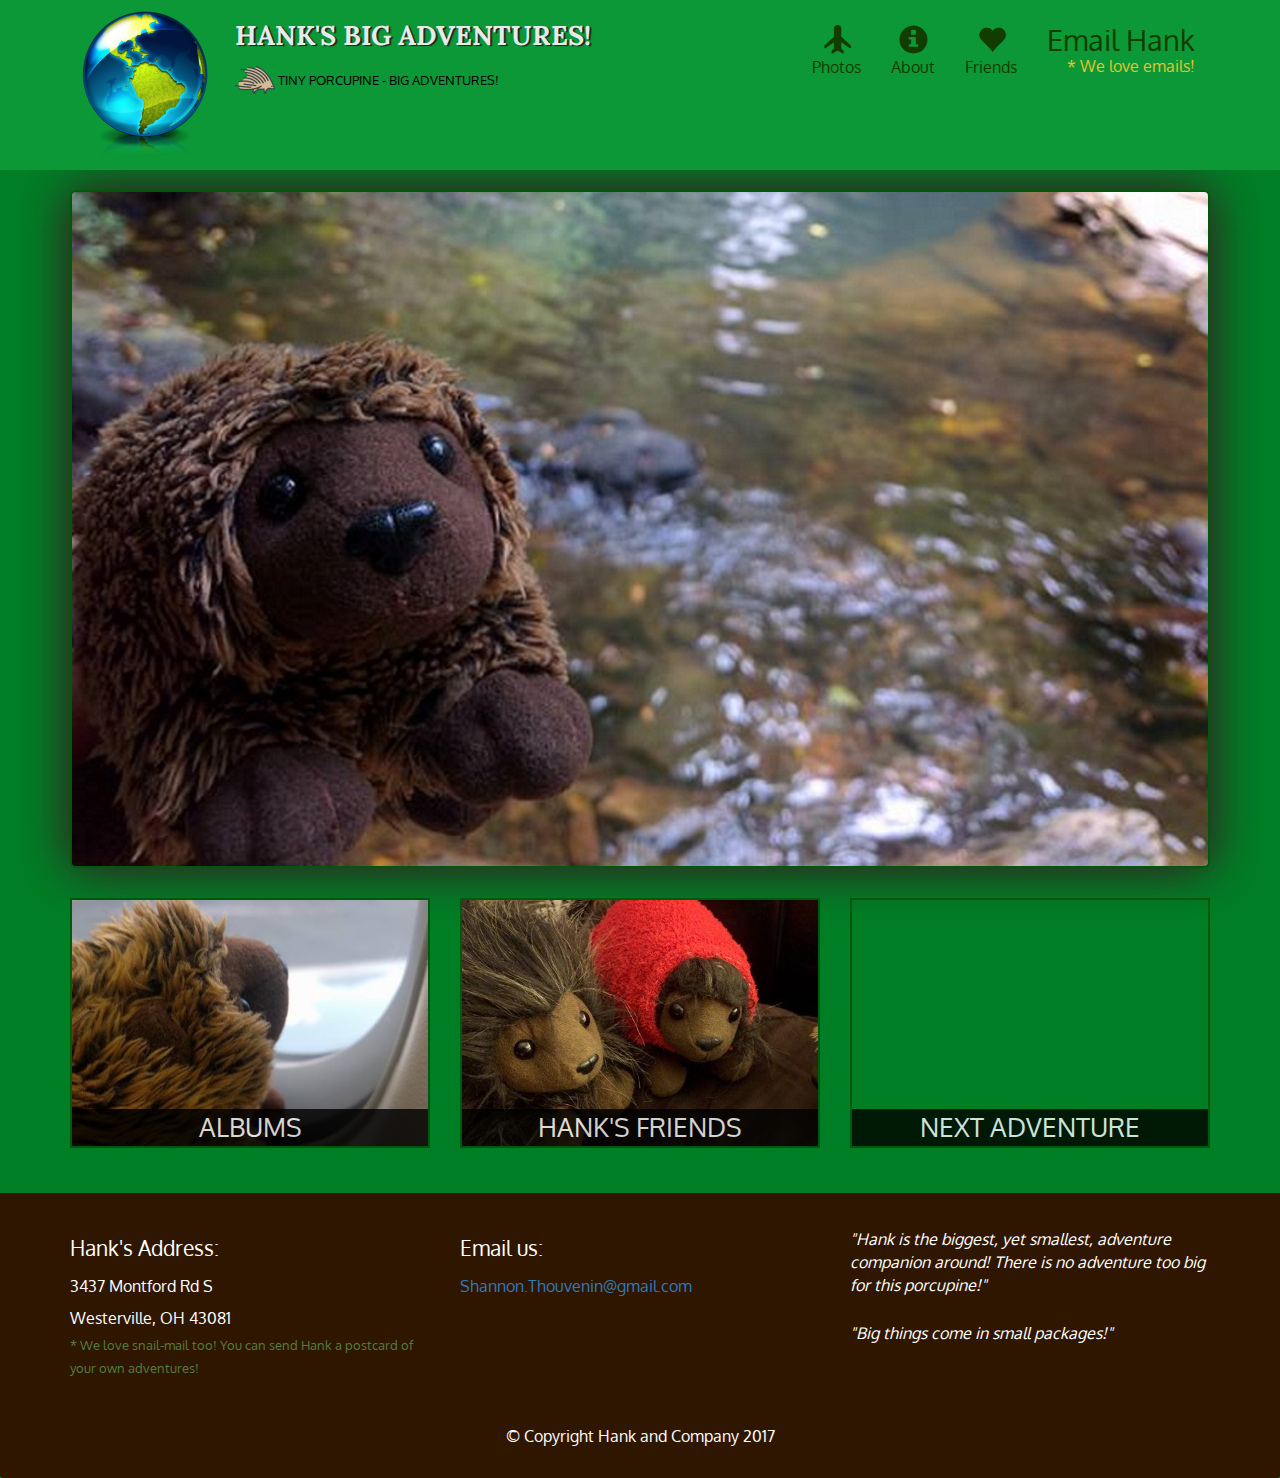
<file: index.html>
<!doctype html>
<html lang="en">
  <head>
    <meta charset="utf-8">
    <meta http-equiv="X-UA-Compatible" content="IE=edge">
    <meta name="viewport" content="width=device-width, initial-scale=1">
    <title>Hank's Big Adventures!</title>
    <link rel="icon" href="images/favicon.jpg">
    <link rel="stylesheet" href="css/bootstrap.min.css">
    <link rel="stylesheet" href="css/stylesheet.css">
    <link href='https://fonts.googleapis.com/css?family=Oxygen:400,300,700' rel='stylesheet' type='text/css'>
    <link href='https://fonts.googleapis.com/css?family=Lora' rel='stylesheet' type='text/css'>
    <!--<script src="https://ajax.googleapis.com/ajax/libs/jquery/3.2.1/jquery.min.js"></script> -->
    <script src="https://maxcdn.bootstrapcdn.com/bootstrap/3.3.7/js/bootstrap.min.js"></script>

  </head>

<body>
  <header>
    <nav id="header-nav" class="navbar navbar-default">
      <div class="container">
        <div class="navbar-header">
          <a href="index.html" class="pull-left visible-md visible-lg">
            <div id="logo-img"></div>
          </a>
          <div class="navbar-brand">
            <a href="index.html"><h1>Hank's Big Adventures!</h1></a>
          <p>
            <img src="images/zoo2.png" alt="Porcupine">
            <span>Tiny Porcupine - Big Adventures!</span>
          </p>
          </div>
      <button id="navbarToggle" type="button" class="navbar-toggle collapsed" data-toggle="collapse" data-target="#collapsable-nav" aria-expanded="false">
            <span class="sr-only">Toggle navigation</span>
            <span class="icon-bar"></span>
            <span class="icon-bar"></span>
            <span class="icon-bar"></span>
          </button>
          </div>

             <div id="collapsable-nav" class="collapse navbar-collapse"> 
           <ul id="nav-list" class="nav navbar-nav navbar-right">
            <li class="visible-xs active">
              <a href="index.html">
                <span class="glyphicon glyphicon-home"></span> Home </a>
              <li>
                <a href="photo-categories.html">
                  <span class="glyphicon glyphicon-plane"></span><br class="hidden-xs"> Photos </a>
              </li>
              <li>
                <a href="about.html">
                  <span class="glyphicon glyphicon-info-sign"></span>
                  <br class="hidden-xs"> About </a>
              </li>
              <li>
                <a href="friends.html">
                  <span class="glyphicon glyphicon-heart"></span>
                  <br class="hidden-xs"> Friends </a>
              </li>
              <li id="email" class="hidden-xs">
                <a href="mailto:Shannon.Thouvenin@gmail.com?Subject=Hello%20Hank" target="_top">
                  <span>Email Hank</span></a><div>* We love emails!</div>
              </li>
            </ul><!-- #nav-list -->
          </div><!-- . collapse .navbar-collapse -->
        </div>
    </nav>
  </header>

  <div id="call-btn" class="visible-xs">
    <a class="btn" href="mailto:Shannon.Thouvenin@gmail.com?Subject=Hello%20Hank" target="_top">
    <span class="glyphicon glyphicon-envelope"> </span>
    Email Hank
    </a>
  </div>
  <div id="xs-deliver" class="text-center visible-xs">* We love emails!</div>
  <div id="main-content" class="container">
    <div class= "jumbotron">
      <img src="images/jumbotron_768.jpg" alt="Hank infront of Mayan Ruins" class= "img-responsive visible-xs">
    </div>

    <div id="home-tiles" class="row">

      <div class="col-md-4 col-sm-6 col-xs-12">
        <a href="photo-categories.html"><div id="album-tile"><span>albums</span></div></a>
      </div>

      <div class="col-md-4 col-sm-6 col-xs-12">
        <a href="friends.html"><div id="friends-tile"><span>hank's friends</span></div></a>
      </div>

      <div class="col-md-4 col-sm-12 col-xs-12">
        <a href="https://www.google.com/maps/place/Puerto+Vallarta,+Jalisco,+Mexico/@20.6408717,-105.2245242,12z/data=!3m1!4b1!4m5!3m4!1s0x842145635063c87f:0x79cfbf9985bf5274!8m2!3d20.653407!4d-105.2253316" target="_blank">
          <div id="map-tile">
            <iframe src="https://www.google.com/maps/embed?pb=!1m18!1m12!1m3!1d119478.56483105378!2d-105.22452424999999!3d20.640871699999998!2m3!1f0!2f0!3f0!3m2!1i1024!2i768!4f13.1!3m3!1m2!1s0x842145635063c87f%3A0x79cfbf9985bf5274!2sPuerto+Vallarta%2C+Jalisco%2C+Mexico!5e0!3m2!1sen!2sus!4v1492797718991" width="100%" height="250" frameborder="0" style="border:0" allowfullscreen></iframe>
            <span> Next Adventure </span>
          </div>

        </a>
      </div>
    </div><!-- end of #home-tiles-->
  </div><!-- end of #main-content -->

<footer class="panel-footer">
    <div class="container">
      <div class="row">
      
        <section id="address" class="col-sm-4">
          <span>Hank's Address:</span><br>
          3437 Montford Rd S<br>
         Westerville, OH 43081
          <p>* We love snail-mail too! You can send Hank a postcard of your own adventures! </p>
          <hr class="visible-xs">
        </section>

          <section id="adventures" class="col-sm-4">
          <span>Email us:</span><br>
          <a href="mailto:Shannon.Thouvenin@gmail.com?Subject=Hello%20Hank" target="_top">Shannon.Thouvenin@gmail.com</a>
          
          
          <hr class="visible-xs">
        </section>
        <section id="testimonials" class="col-sm-4">
          <p> "Hank is the biggest, yet smallest, adventure companion around! There is no adventure too big for <em>this</em> porcupine!"</p>
          <p>"Big things come in small packages!"</p>
        </section>
      
      </div>
      <div class="text-center">&copy; Copyright Hank and Company 2017</div>
    </div>
  </footer>

  <!-- jQuery (Bootstrap JS plugins depend on it) -->
  <script src="js/jquery-3.2.1.min.js"></script>
  <script src="js/bootstrap.min.js"></script>
  <script src="js/script.js"></script>
  
</body>
</html>
</file>
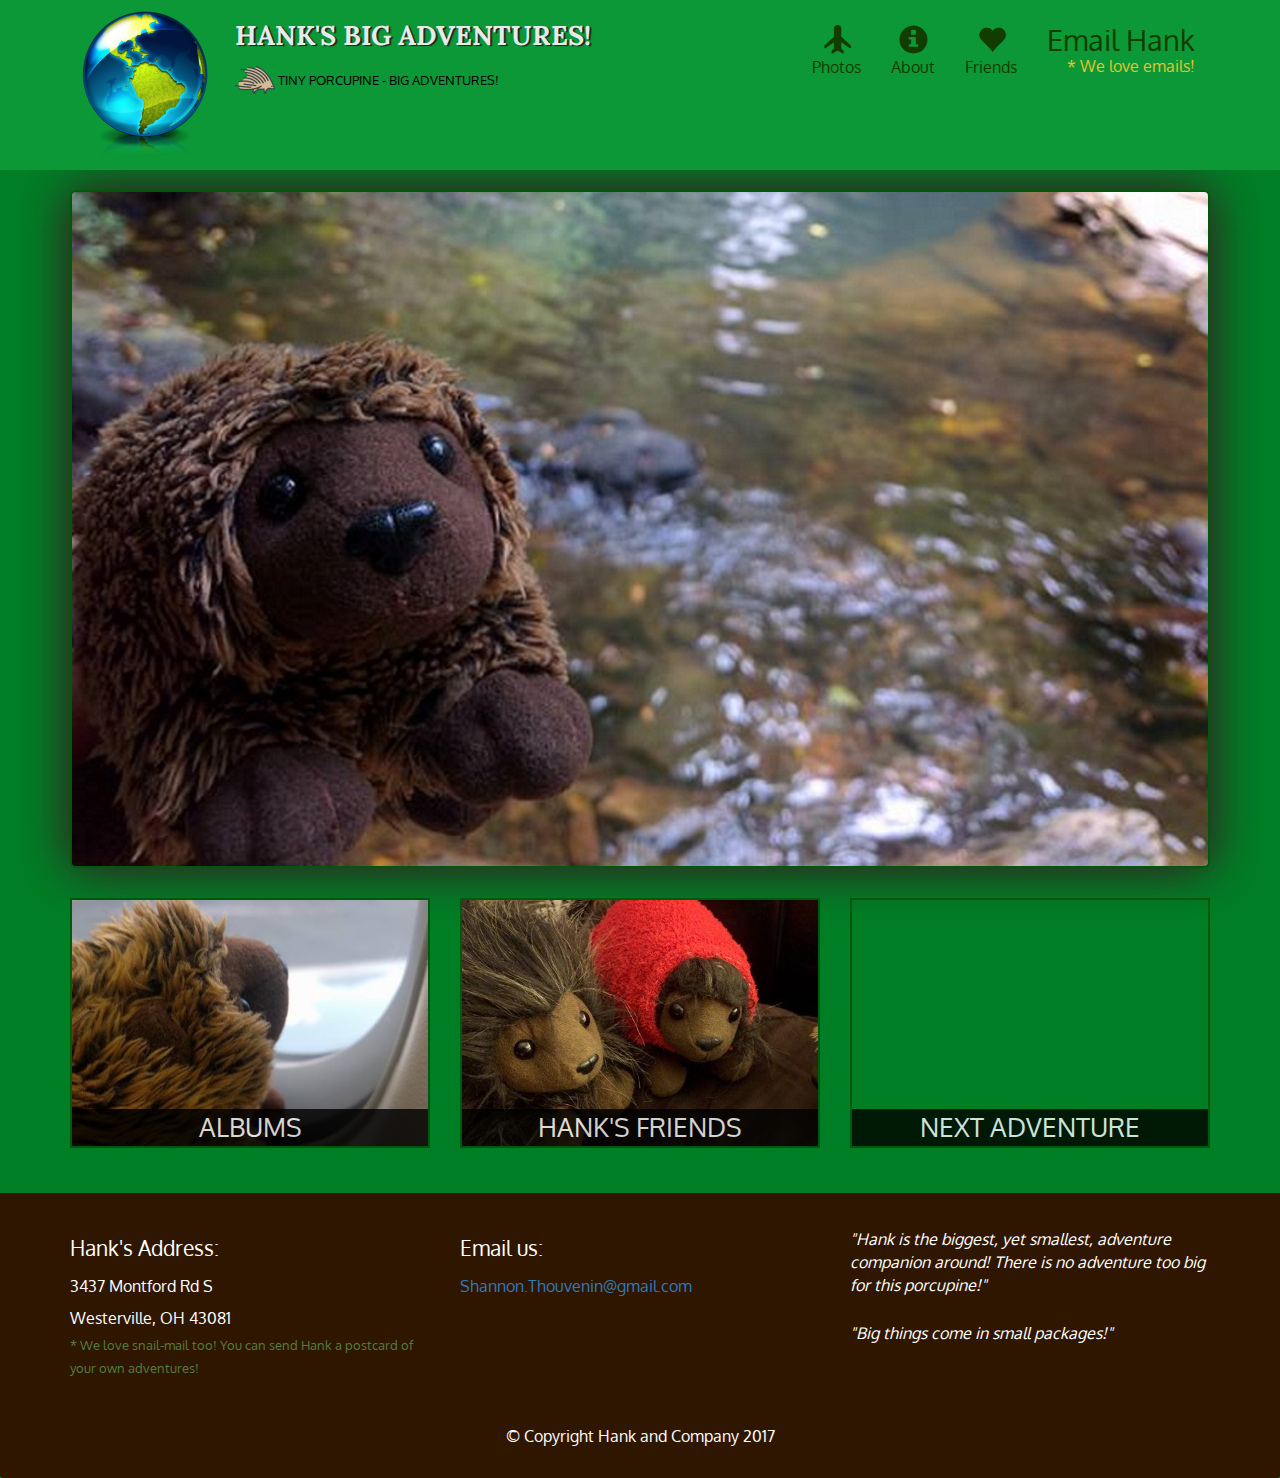
<file: site/index.html>
<!doctype html>
<html lang="en">
  <head>
    <meta charset="utf-8">
    <meta http-equiv="X-UA-Compatible" content="IE=edge">
    <meta name="viewport" content="width=device-width, initial-scale=1">
    <title>Hank's Big Adventures!</title>
    <link rel="icon" href="../images/favicon.jpg">
    <link rel="stylesheet" href="../css/bootstrap.min.css">
    <link rel="stylesheet" href="../css/stylesheet.css">
    <link href='https://fonts.googleapis.com/css?family=Oxygen:400,300,700' rel='stylesheet' type='text/css'>
    <link href='https://fonts.googleapis.com/css?family=Lora' rel='stylesheet' type='text/css'>
    <!--<script src="https://ajax.googleapis.com/ajax/libs/jquery/3.2.1/jquery.min.js"></script> -->
    <script src="https://maxcdn.bootstrapcdn.com/bootstrap/3.3.7/js/bootstrap.min.js"></script>

  </head>

<body>
  <header>
    <nav id="header-nav" class="navbar navbar-default">
      <div class="container">
        <div class="navbar-header">
          <a href="index.html" class="pull-left visible-md visible-lg">
            <div id="logo-img"></div>
          </a>
          <div class="navbar-brand">
            <a href="index.html"><h1>Hank's Big Adventures!</h1></a>
          <p>
            <img src="../images/zoo2.png" alt="Porcupine">
            <span>Tiny Porcupine - Big Adventures!</span>
          </p>
          </div>
      <button id="navbarToggle" type="button" class="navbar-toggle collapsed" data-toggle="collapse" data-target="#collapsable-nav" aria-expanded="false">
            <span class="sr-only">Toggle navigation</span>
            <span class="icon-bar"></span>
            <span class="icon-bar"></span>
            <span class="icon-bar"></span>
          </button>
          </div>

             <div id="collapsable-nav" class="collapse navbar-collapse"> 
           <ul id="nav-list" class="nav navbar-nav navbar-right">
            <li class="visible-xs active">
              <a href="index.html">
                <span class="glyphicon glyphicon-home"></span> Home </a>
              <li>
                <a href="photo-categories.html">
                  <span class="glyphicon glyphicon-plane"></span><br class="hidden-xs"> Photos </a>
              </li>
              <li>
                <a href="#">
                  <span class="glyphicon glyphicon-info-sign"></span>
                  <br class="hidden-xs"> About </a>
              </li>
              <li>
                <a href="#">
                  <span class="glyphicon glyphicon-heart"></span>
                  <br class="hidden-xs"> Friends </a>
              </li>
              <li id="email" class="hidden-xs">
                <a href="mailto:Shannon.Thouvenin@gmail.com?Subject=Hello%20Hank" target="_top">
                  <span>Email Hank</span></a><div>* We love emails!</div>
              </li>
            </ul><!-- #nav-list -->
          </div><!-- . collapse .navbar-collapse -->
        </div>
    </nav>
  </header>

  <div id="call-btn" class="visible-xs">
    <a class="btn" href="mailto:Shannon.Thouvenin@gmail.com?Subject=Hello%20Hank" target="_top">
    <span class="glyphicon glyphicon-envelope"> </span>
    Email Hank
    </a>
  </div>
  <div id="xs-deliver" class="text-center visible-xs">* We love emails!</div>
  <div id="main-content" class="container">
    <div class= "jumbotron">
      <img src="../images/jumbotron_768.jpg" alt="Hank infront of Mayan Ruins" Class= "img-responsive visible-xs">
    </div>

    <div id="home-tiles" class="row">

      <div class="col-md-4 col-sm-6 col-xs-12">
        <a href="photo-categories.html"><div id="album-tile"><span>albums</span></div></a>
      </div>

      <div class="col-md-4 col-sm-6 col-xs-12">
        <a href="friends.html"><div id="friends-tile"><span>hank's friends</span></div></a>
      </div>

      <div class="col-md-4 col-sm-12 col-xs-12">
        <a href="https://www.google.com/maps/place/Puerto+Vallarta,+Jalisco,+Mexico/@20.6408717,-105.2245242,12z/data=!3m1!4b1!4m5!3m4!1s0x842145635063c87f:0x79cfbf9985bf5274!8m2!3d20.653407!4d-105.2253316" target="_blank">
          <div id="map-tile">
            <iframe src="https://www.google.com/maps/embed?pb=!1m18!1m12!1m3!1d119478.56483105378!2d-105.22452424999999!3d20.640871699999998!2m3!1f0!2f0!3f0!3m2!1i1024!2i768!4f13.1!3m3!1m2!1s0x842145635063c87f%3A0x79cfbf9985bf5274!2sPuerto+Vallarta%2C+Jalisco%2C+Mexico!5e0!3m2!1sen!2sus!4v1492797718991" width="100%" height="250" frameborder="0" style="border:0" allowfullscreen></iframe>
            <span> Next Adventure </span>
          </div>

        </a>
      </div>
    </div><!-- end of #home-tiles-->
  </div><!-- end of #main-content -->

<footer class="panel-footer">
    <div class="container">
      <div class="row">
      
        <section id="address" class="col-sm-4">
          <span>Hank's Address:</span><br>
          3437 Montford Rd S<br>
         Westerville, OH 43081
          <p>* We love snail-mail too! You can send Hank a postcard of your own adventures! </p>
          <hr class="visible-xs">
        </section>

          <section id="adventures" class="col-sm-4">
          <span>Email us:</span><br>
          <a href="mailto:Shannon.Thouvenin@gmail.com?Subject=Hello%20Hank" target="_top">Shannon.Thouvenin@gmail.com</a>
          
          
          <hr class="visible-xs">
        </section>
        <section id="testimonials" class="col-sm-4">
          <p> "Hank is the biggest, yet smallest, adventure companion around! There is no adventure too big for <em>this</em> porcupine!"</p>
          <p>"Big things come in small packages!"</p>
        </section>
      
      </div>
      <div class="text-center">&copy; Copyright Hank and Company 2017</div>
    </div>
  </footer>

  <!-- jQuery (Bootstrap JS plugins depend on it) -->
  <script src="../js/jquery-3.2.1.min.js"></script>
  <script src="../js/bootstrap.min.js"></script>
  <script src="../js/script.js"></script>
</body>
</html>
</file>
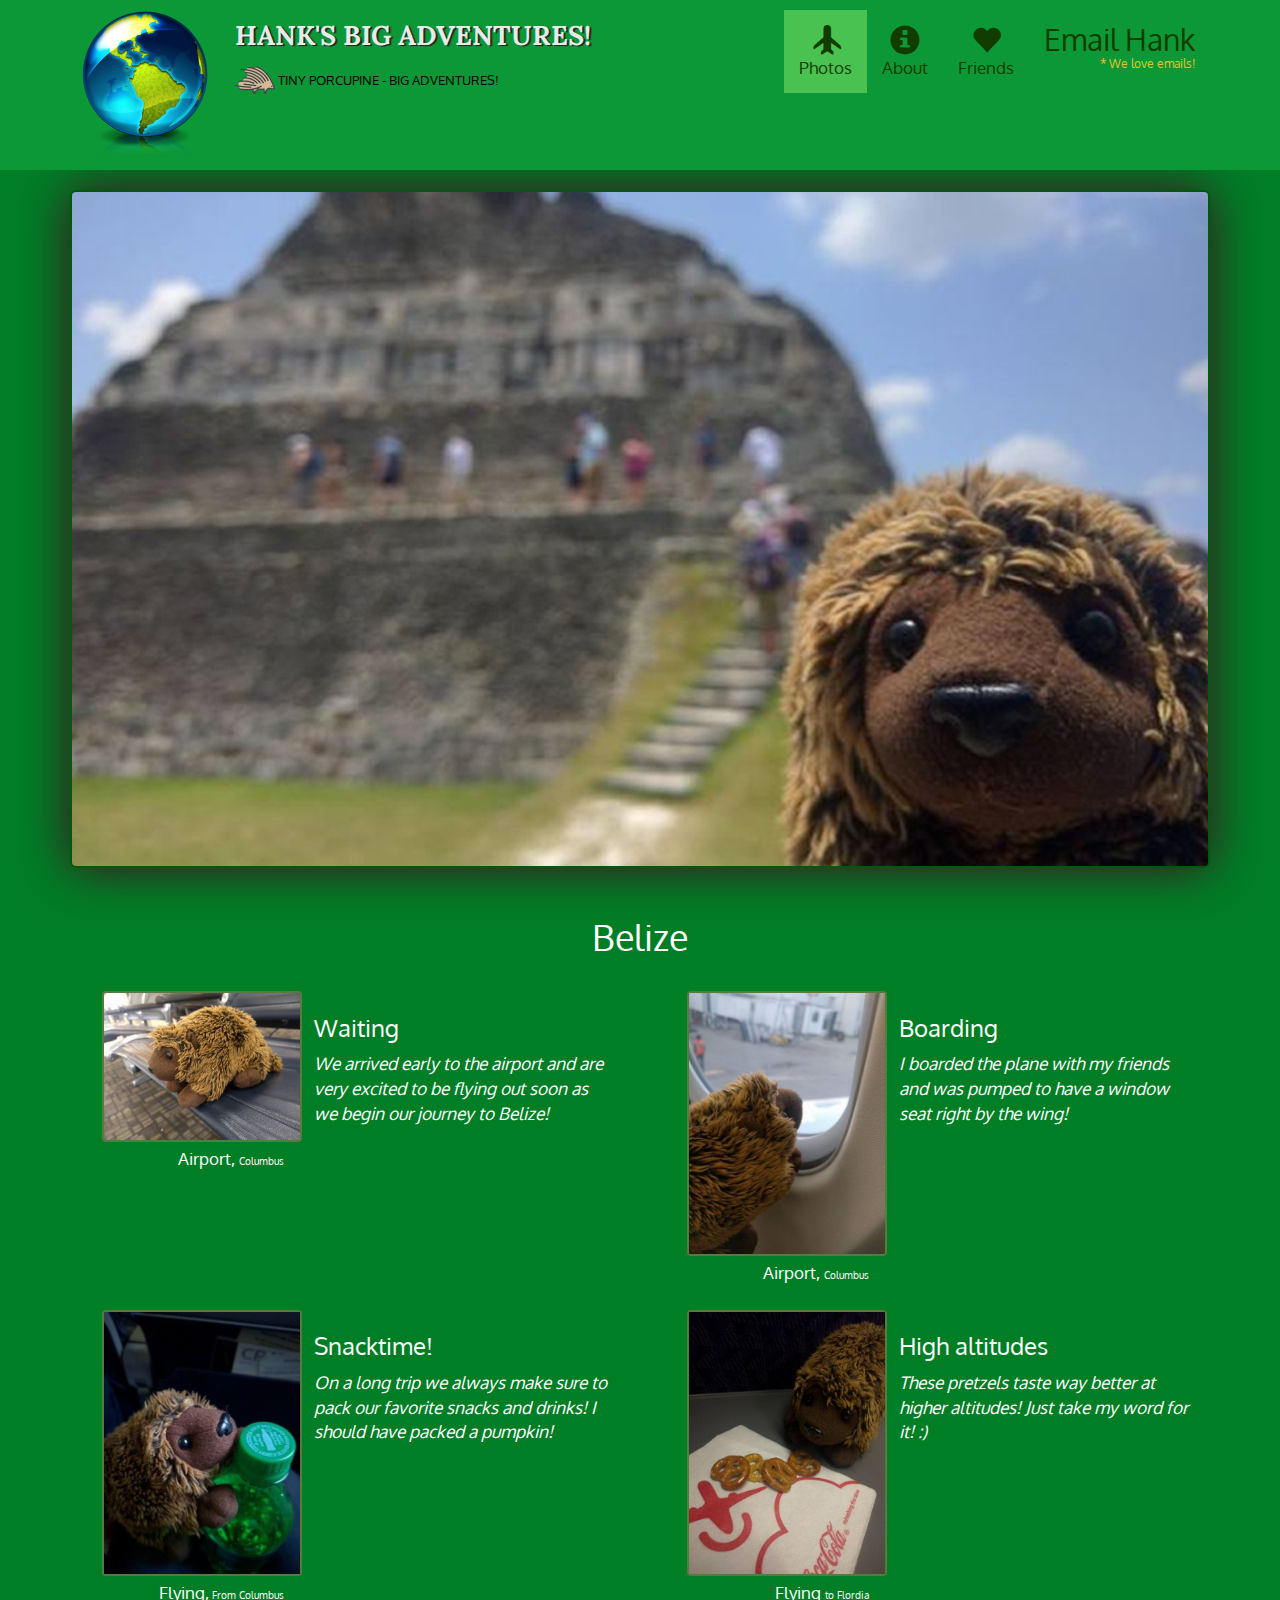
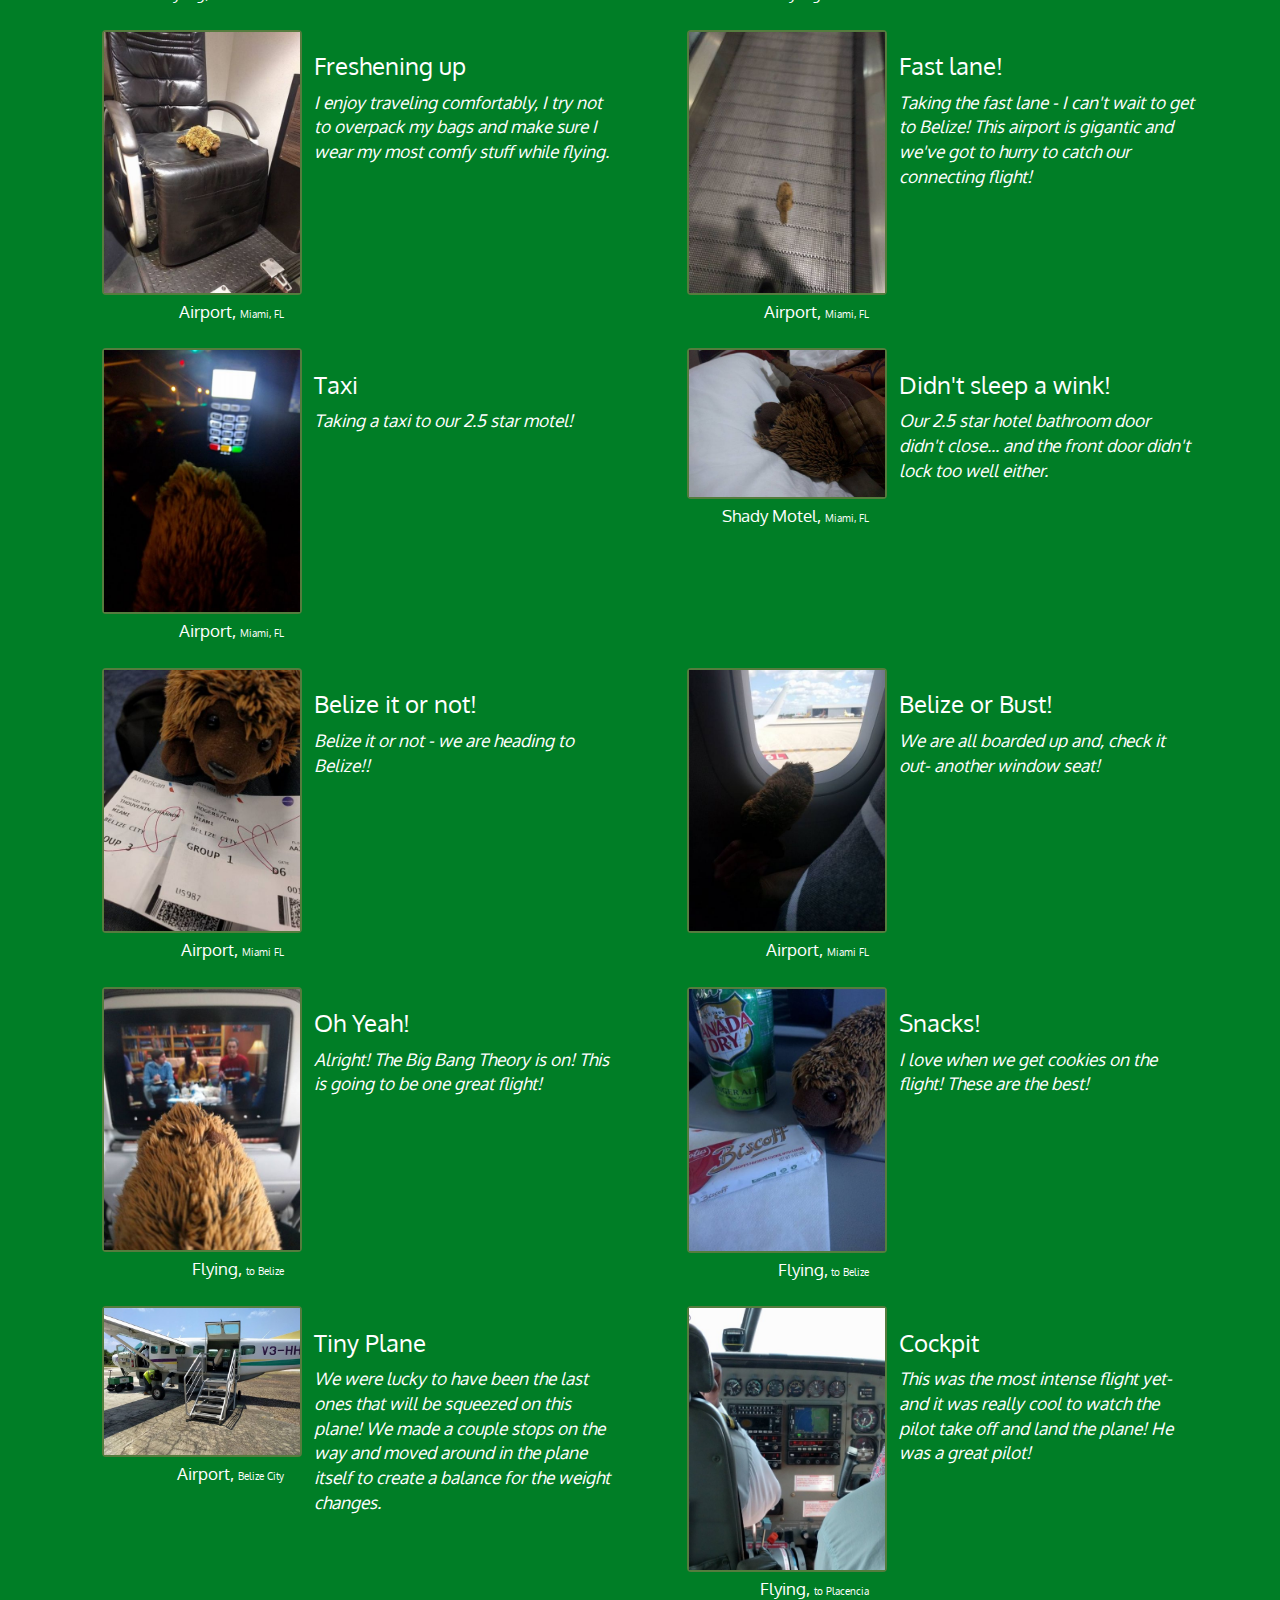
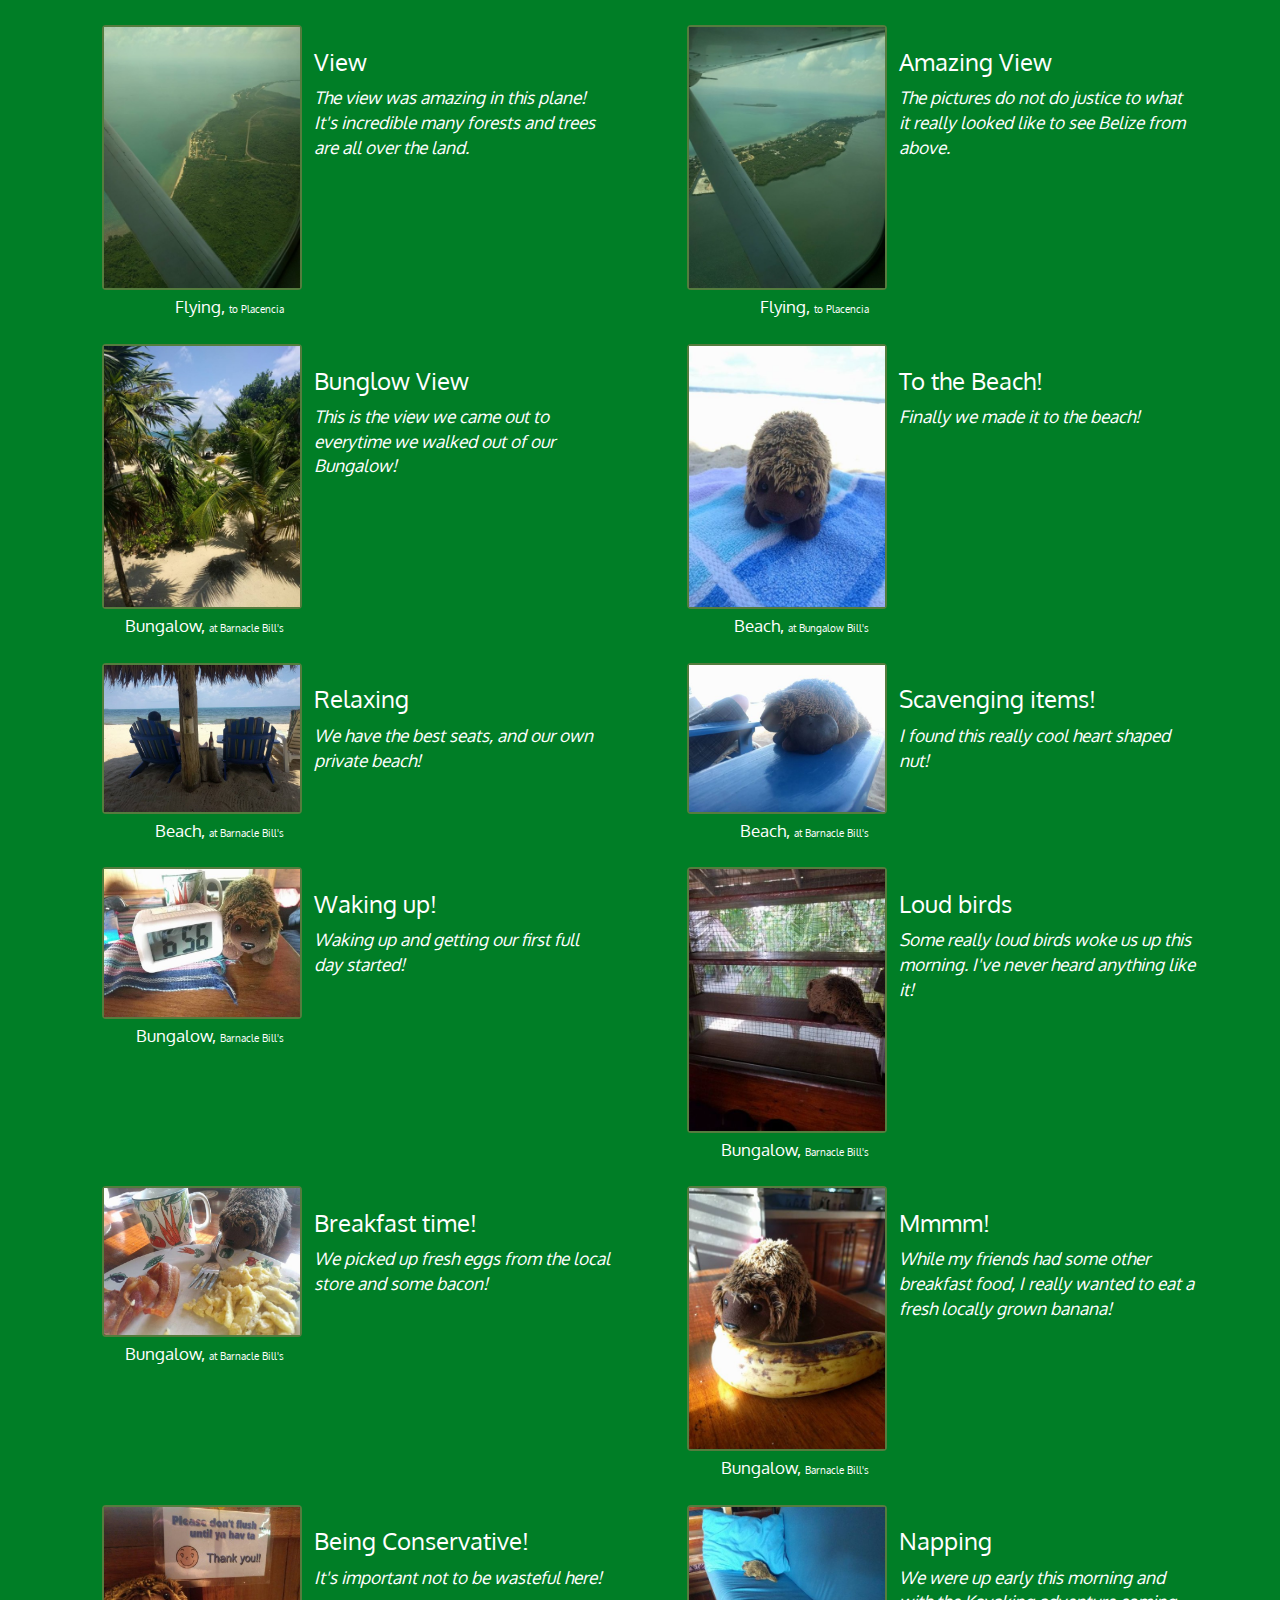
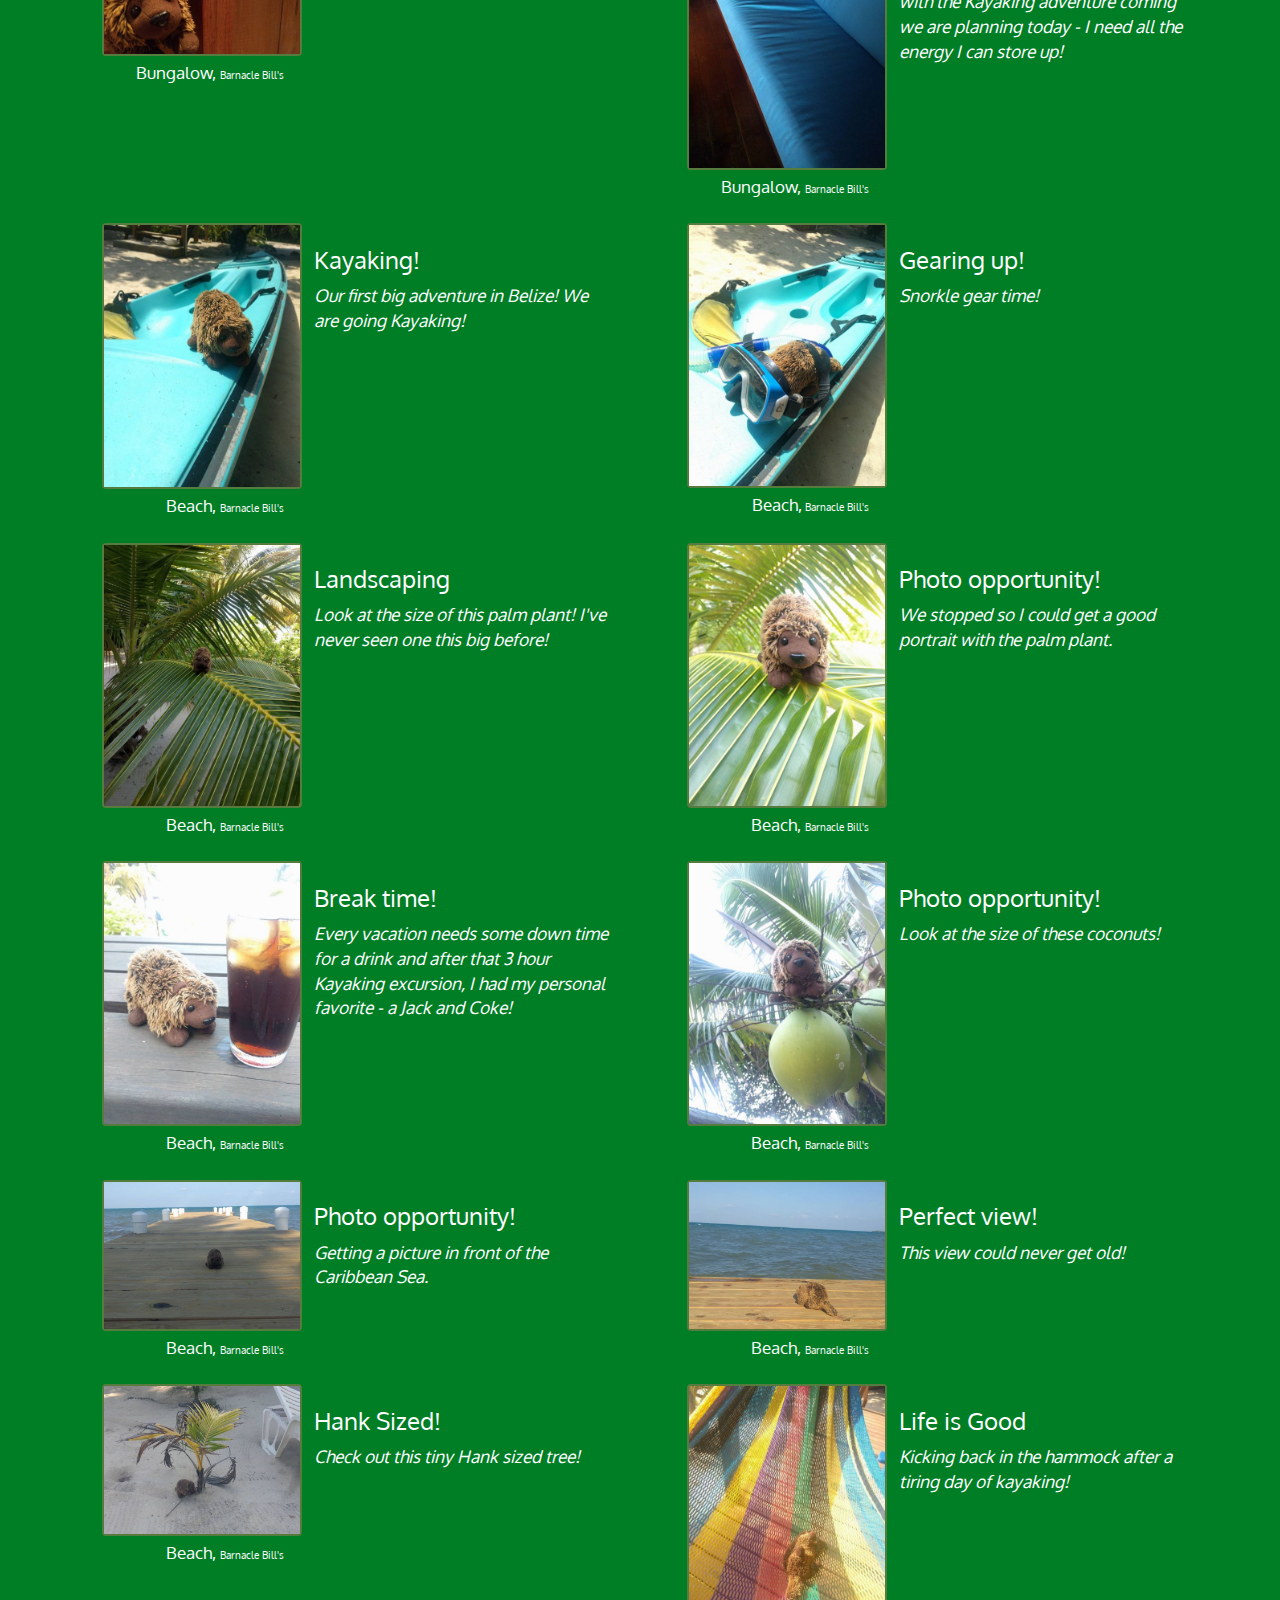
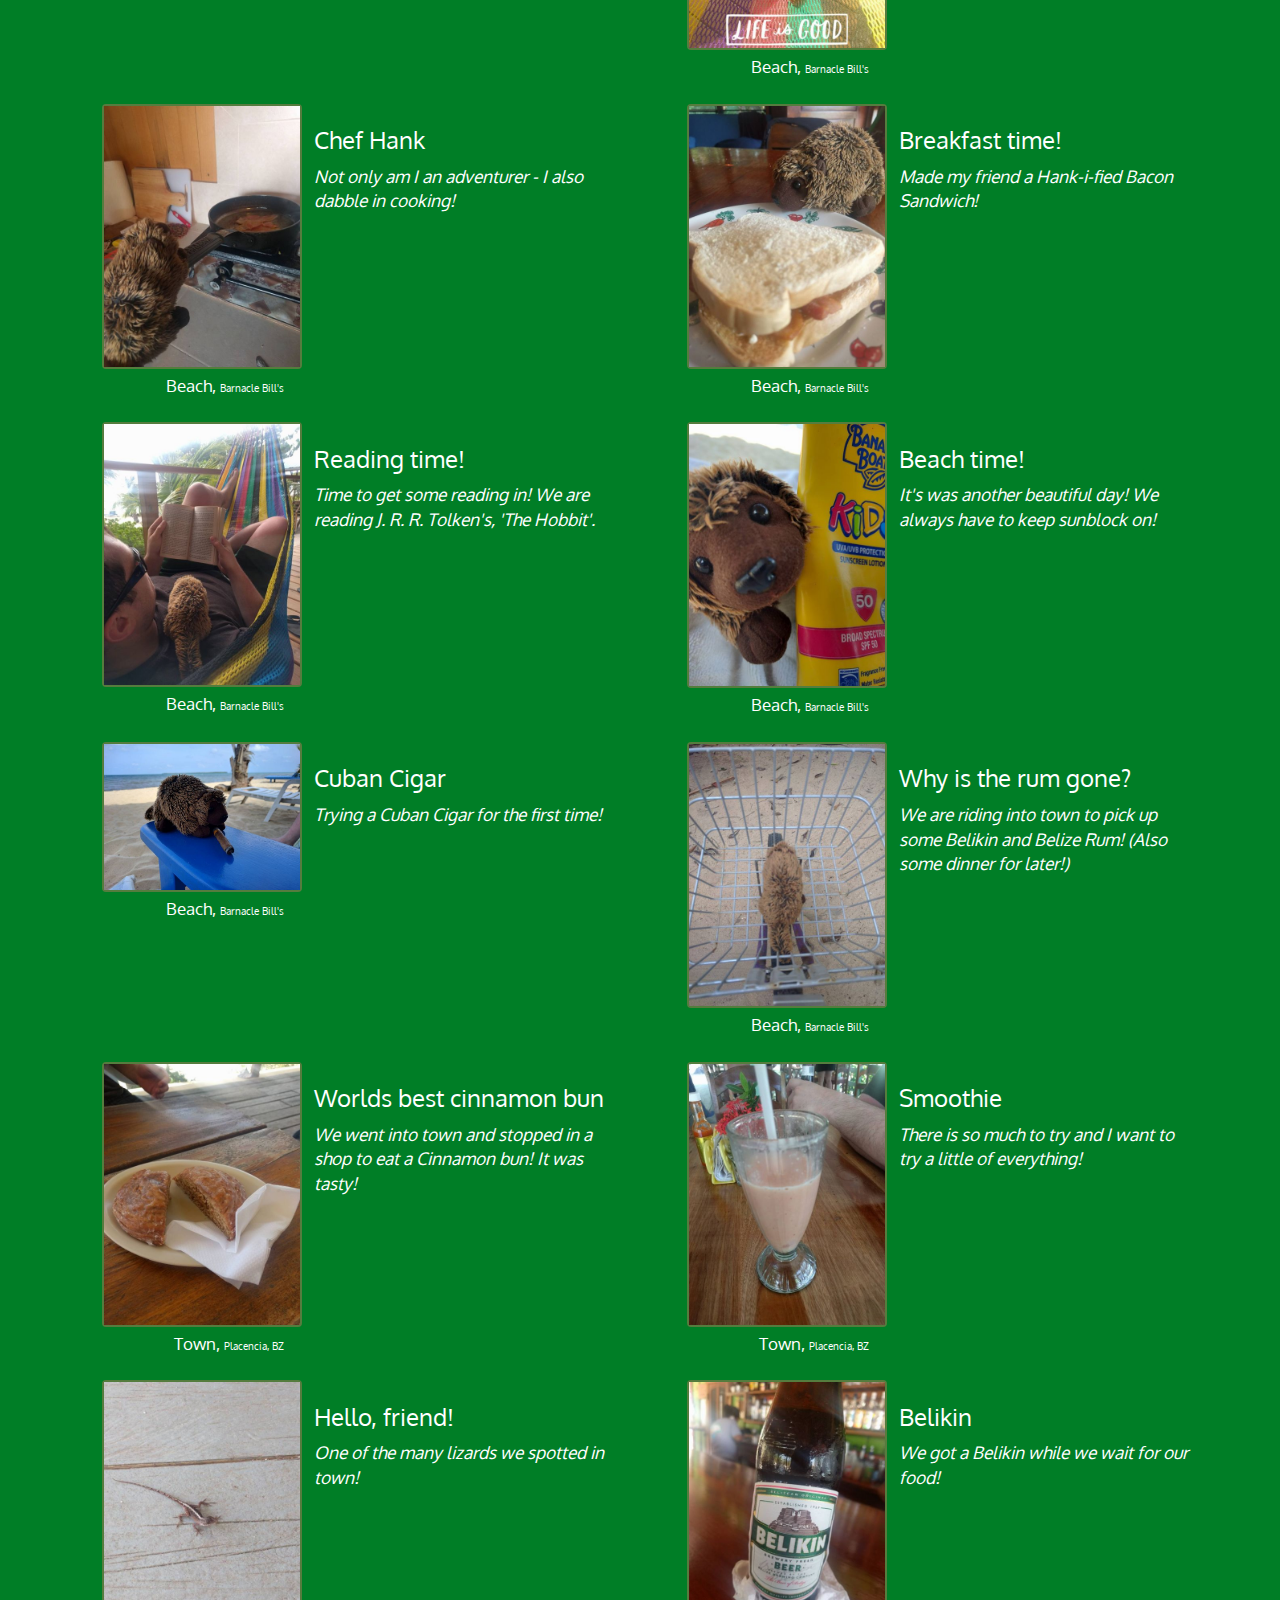
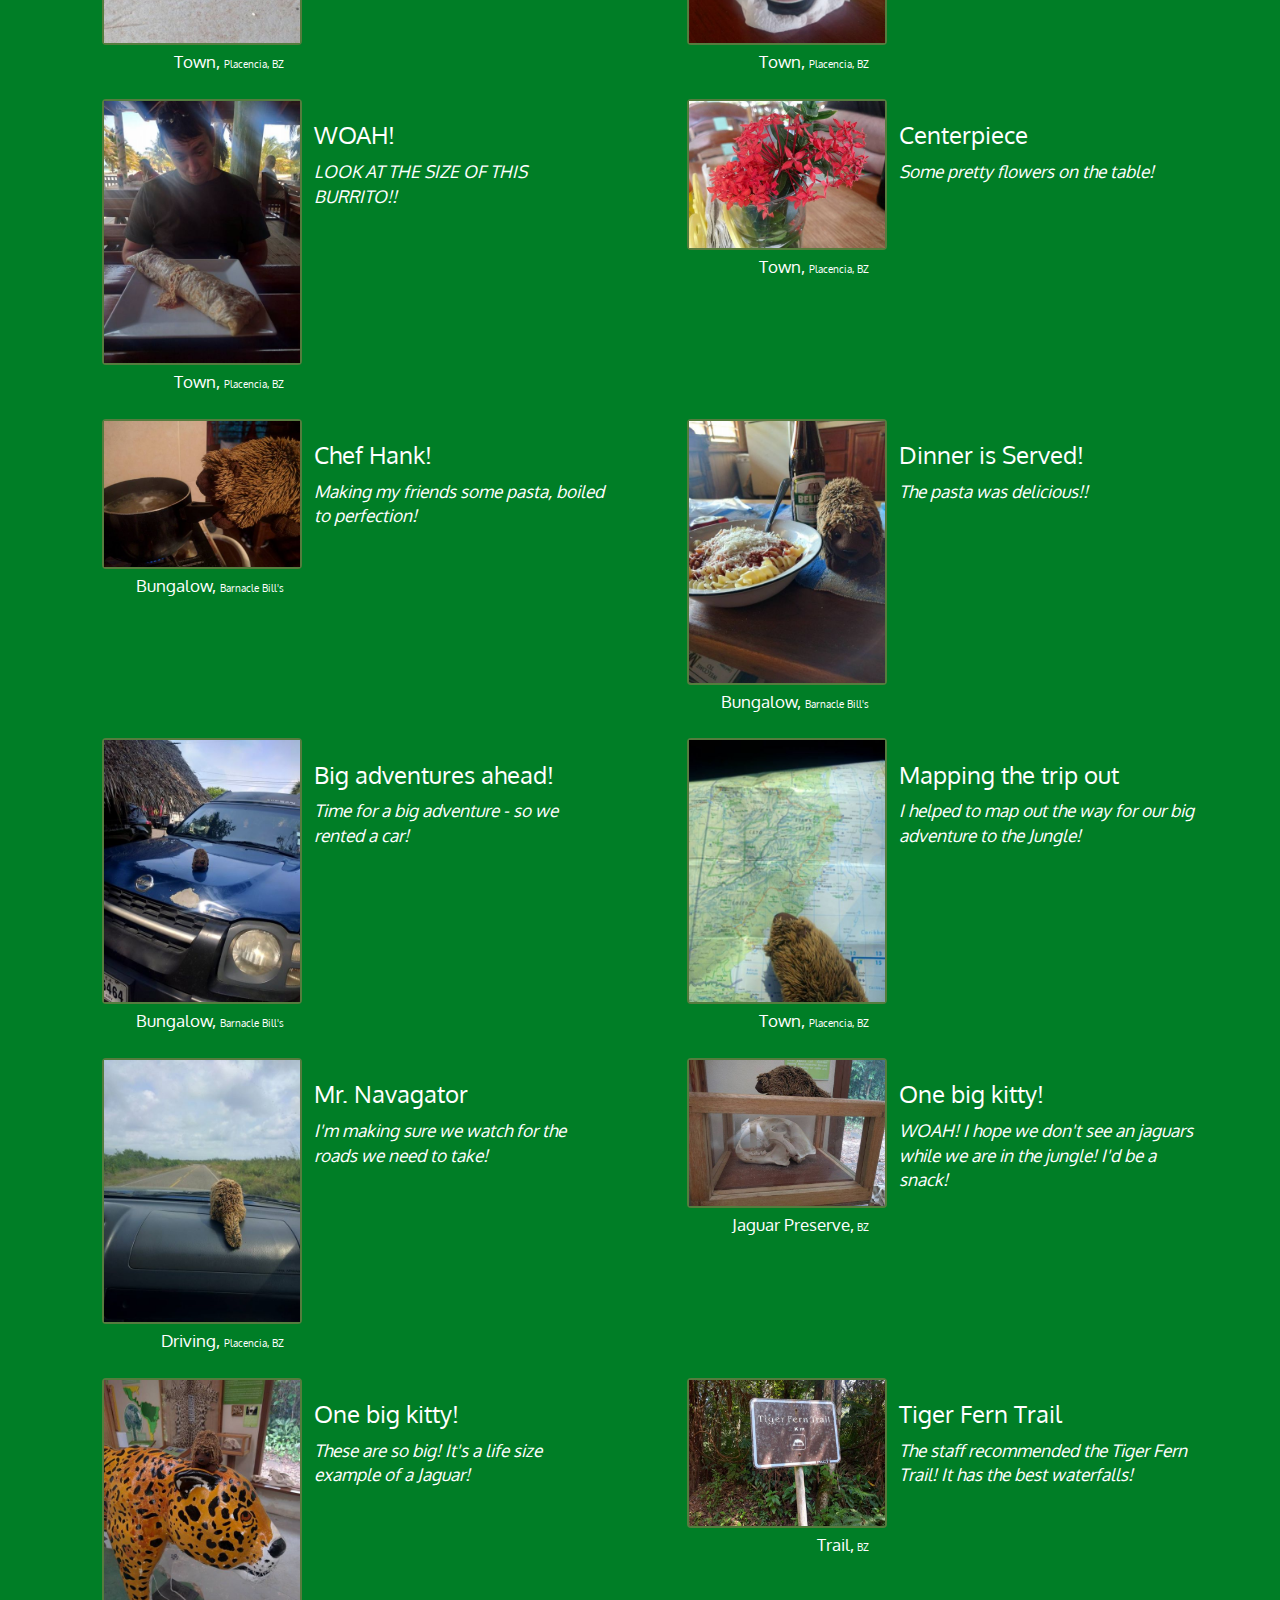
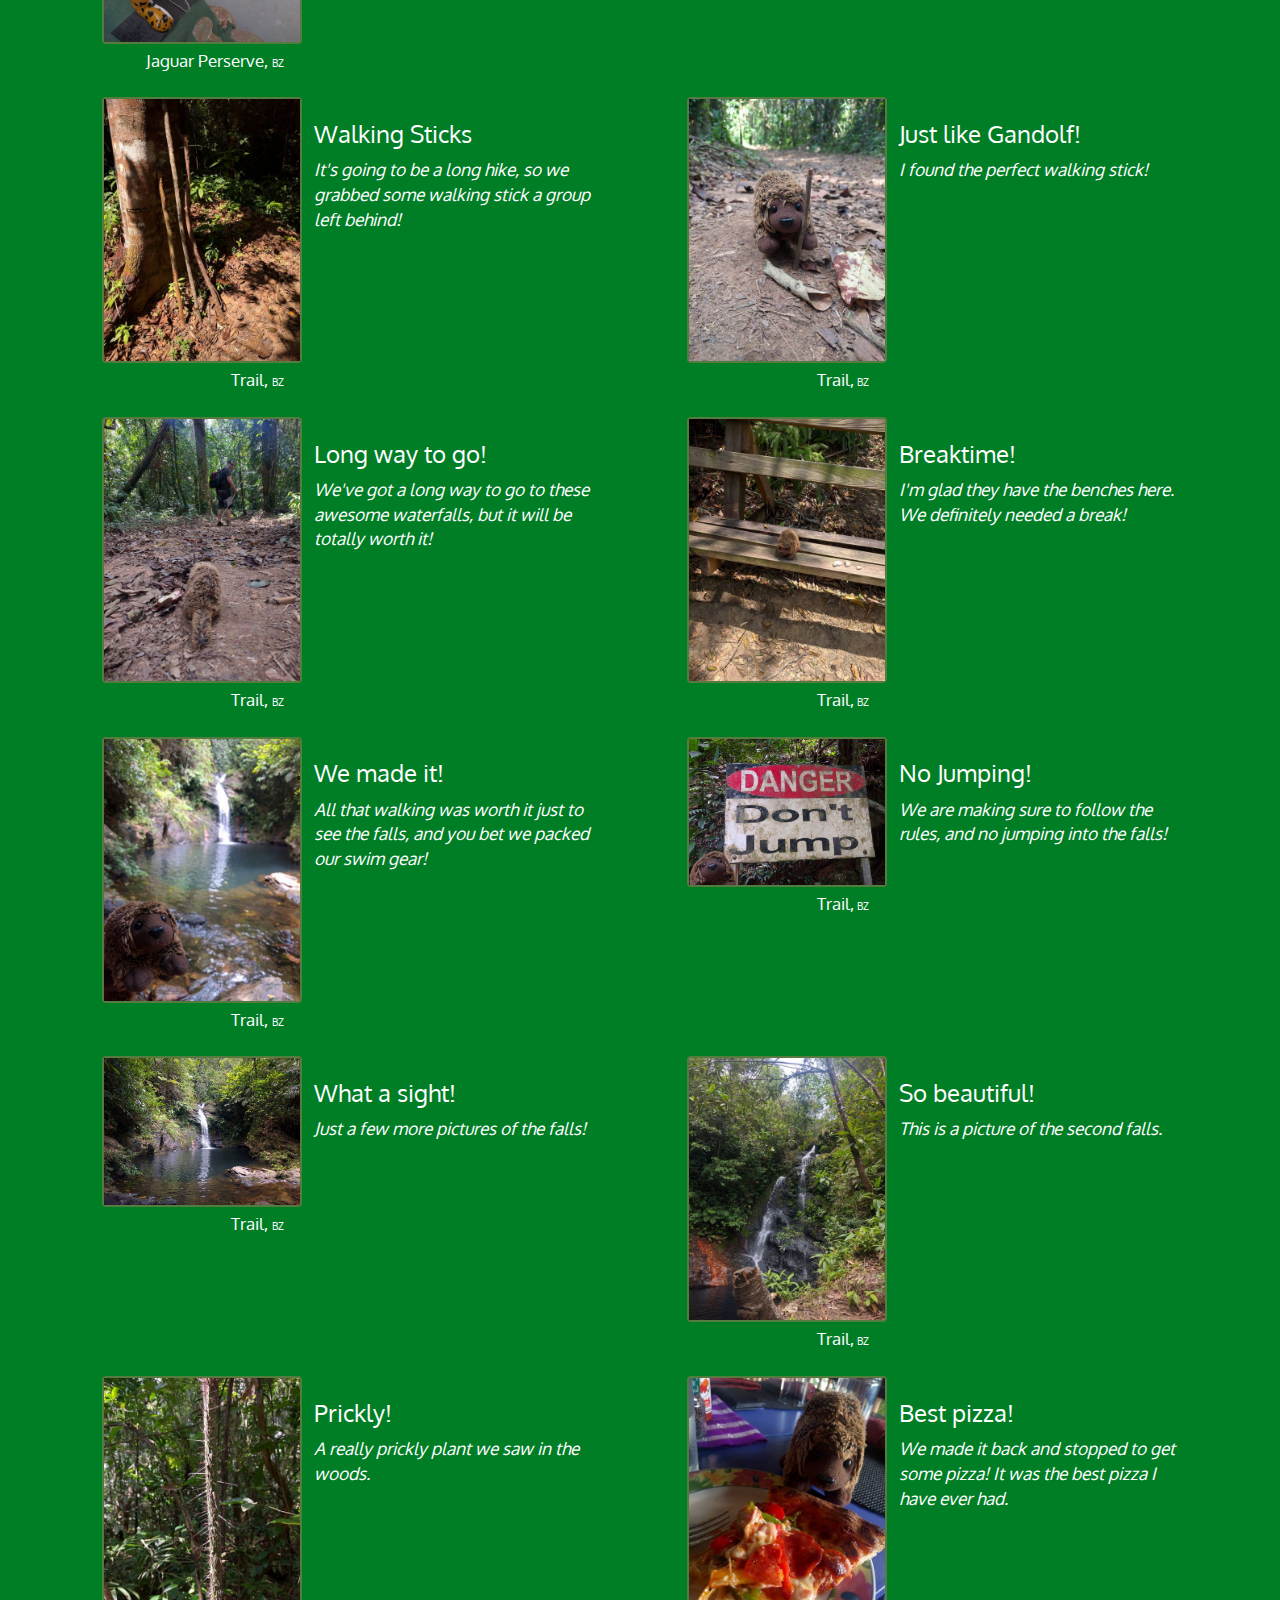
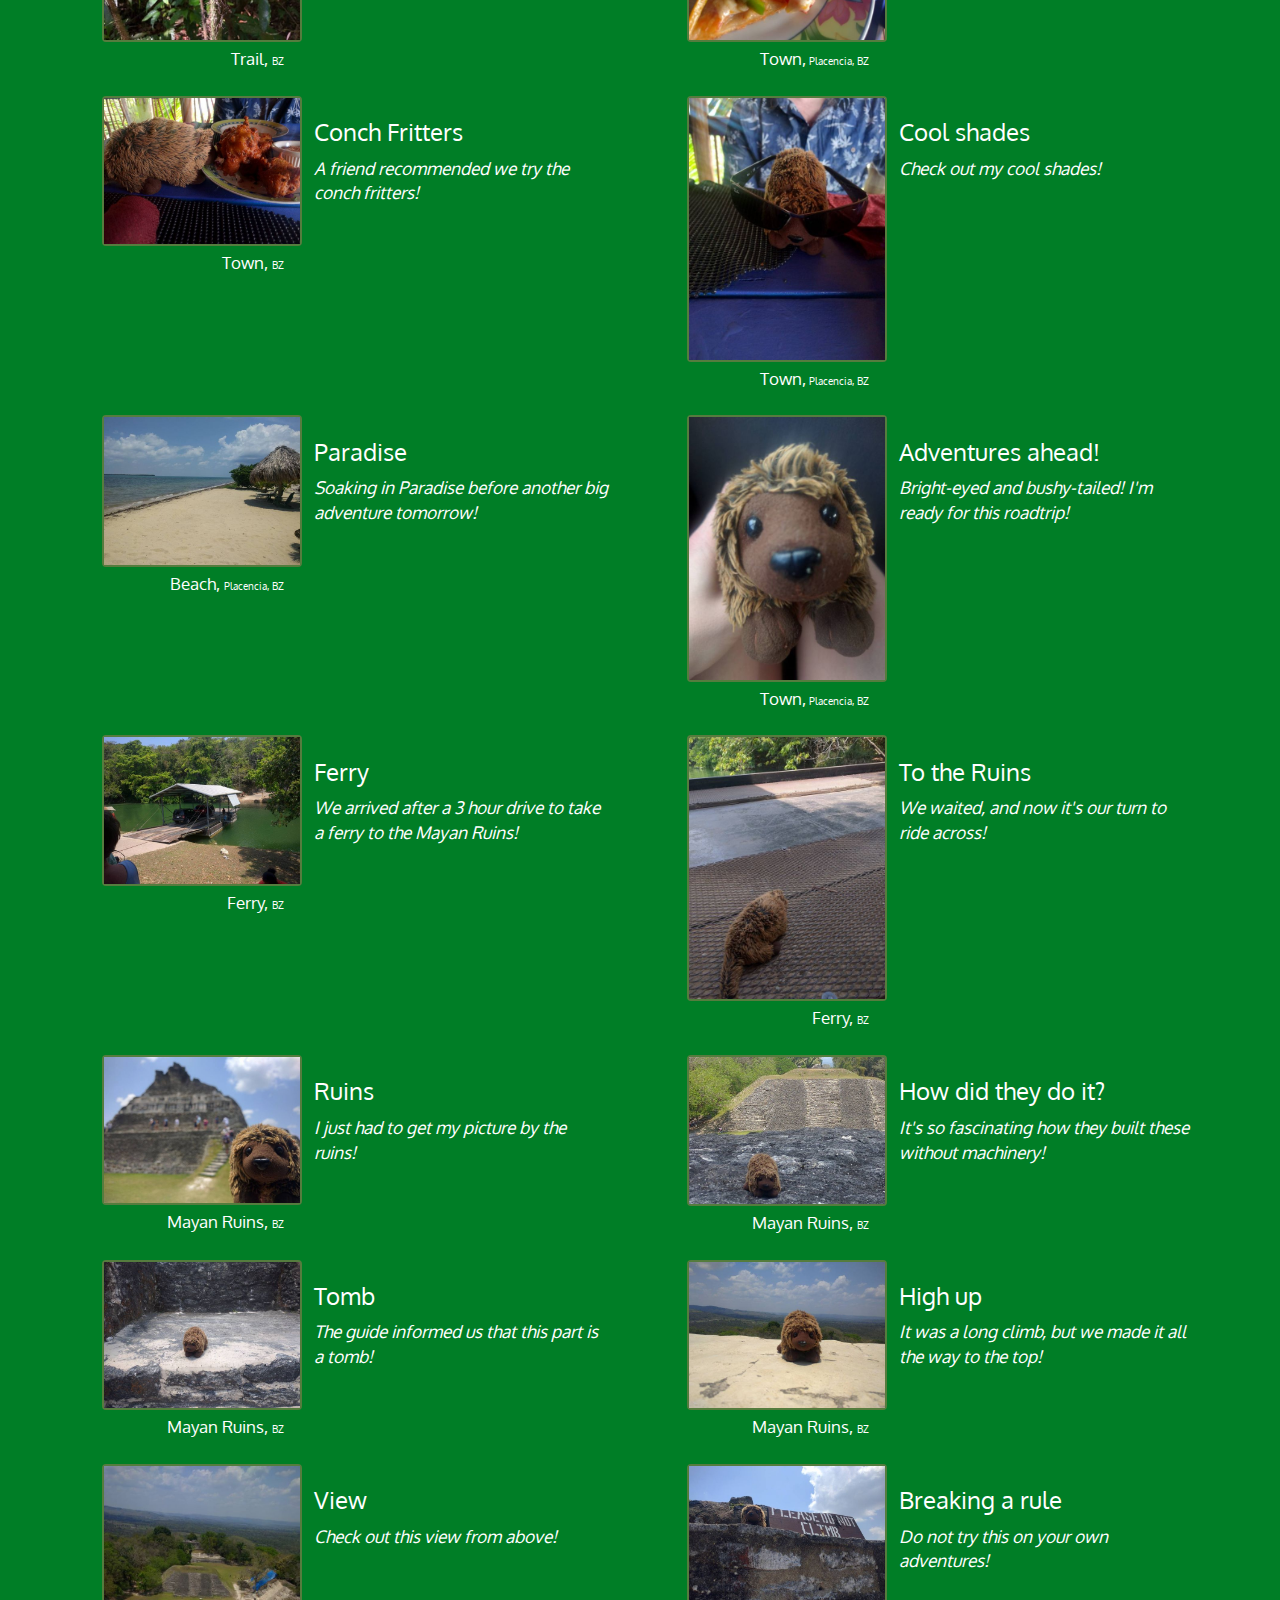
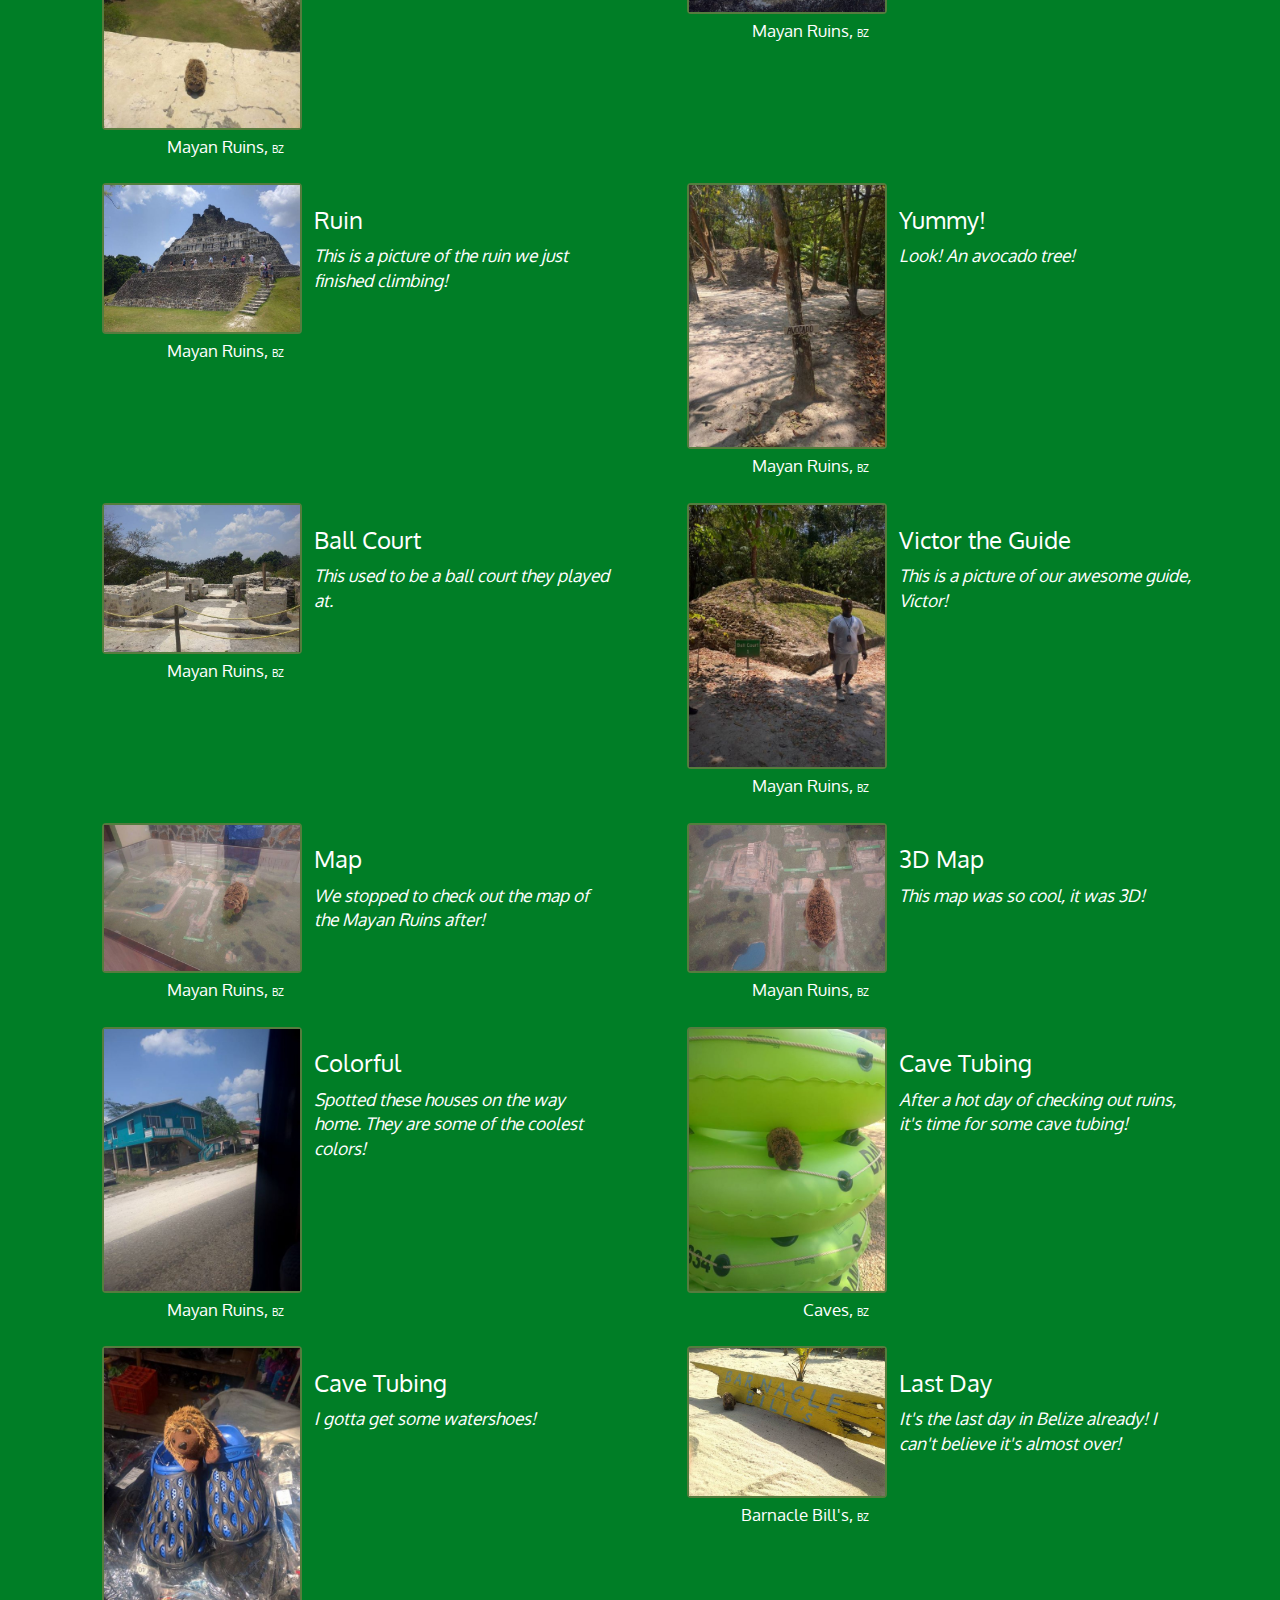
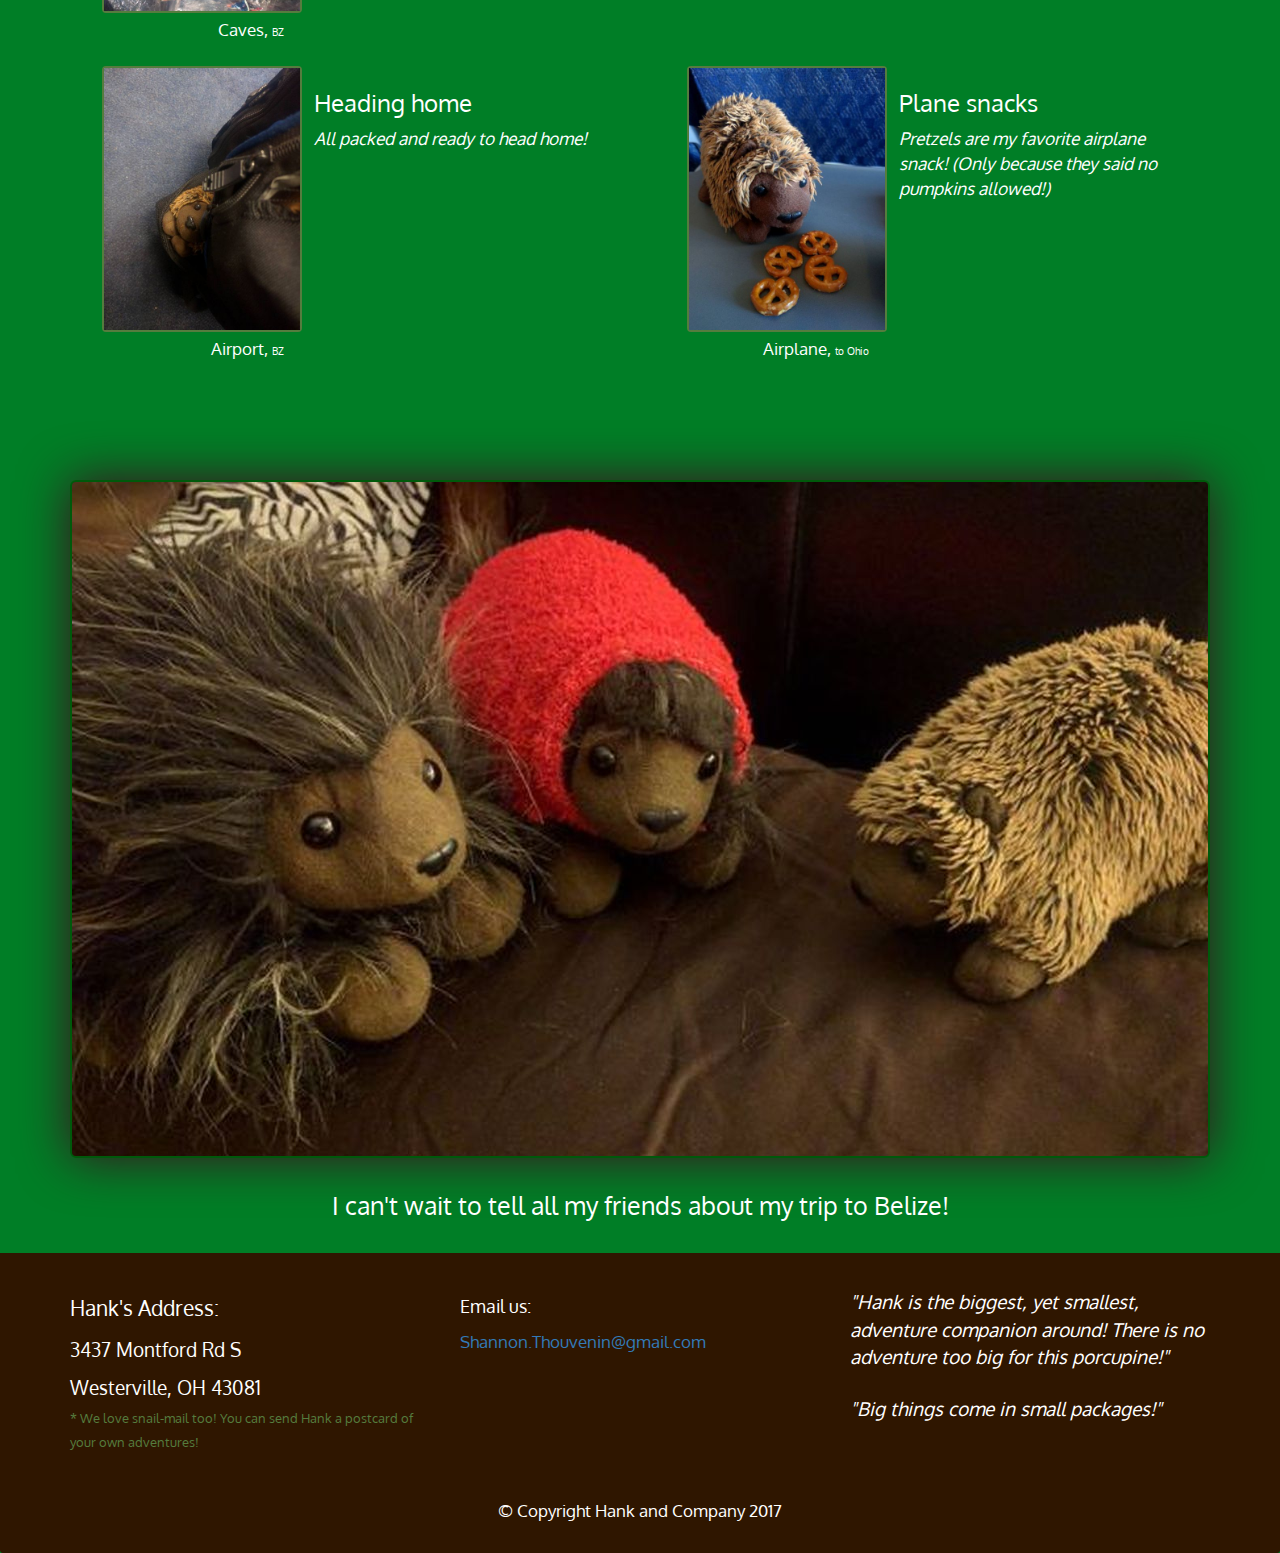
<file: belize.html>
<!doctype html>
<html lang="en">
  <head>
    <meta charset="utf-8">
    <meta http-equiv="X-UA-Compatible" content="IE=edge">
    <meta name="viewport" content="width=device-width, initial-scale=1">
    <title>Hank's Big Adventures!</title>
    <link rel="icon" href="images/favicon.jpg">
    <link rel="stylesheet" href="css/bootstrap.min.css">
    <link rel="stylesheet" href="css/stylesheetBelize.css">
    <link href='https://fonts.googleapis.com/css?family=Oxygen:400,300,700' rel='stylesheet' type='text/css'>
    <link href='https://fonts.googleapis.com/css?family=Lora' rel='stylesheet' type='text/css'>
     <script src="https://ajax.googleapis.com/ajax/libs/jquery/3.2.0/jquery.min.js"></script> 
    <script src="https://maxcdn.bootstrapcdn.com/bootstrap/3.3.7/js/bootstrap.min.js"></script>  
  </head>

<body>
  <header>
    <nav id="header-nav" class="navbar navbar-default">
      <div class="container">
        <div class="navbar-header">
          <a href="index.html" class="pull-left visible-md visible-lg">
            <div id="logo-img"></div>
          </a>
          <div class="navbar-brand">
          <a href="index.html"><h1>Hank's Big Adventures!</h1></a>
          <p>
            <img class="no-change" src="images/zoo2.png" alt="Porcupine">
            <span>Tiny Porcupine - Big Adventures!</span>
          </p>
          </div>
      <button type="button" class="navbar-toggle collapsed" data-toggle="collapse" data-target="#collapsable-nav" aria-expanded="false">
            <span class="sr-only">Toggle navigation</span>
            <span class="icon-bar"></span>
            <span class="icon-bar"></span>
            <span class="icon-bar"></span>
          </button>
          </div>

          <div id="collapsable-nav" class="collapse navbar-collapse"> 
           <ul id="nav-list" class="nav navbar-nav navbar-right">
           <li class="visible-xs">
            <a href="index.html">
              <span class="glyphicon glyphicon-home"></span>Home</a>
              </li>
              <li class="active">
                <a href="photo-categories.html">
                  <span class="glyphicon glyphicon-plane"></span><br class="hidden-xs">Photos</a>
              </li>
              <li>
                <a href="about.html">
                  <span class="glyphicon glyphicon-info-sign"></span>
                  <br class="hidden-xs"> About </a>
              </li>
              <li>
                <a href="friends.html">
                  <span class="glyphicon glyphicon-heart"></span>
                  <br class="hidden-xs"> Friends </a>
              </li>
              <li id="email" class="hidden-xs">
                <a href=mailto:Shannon.Thouvenin@gmail.com?Subject=Hello%20Hank" target="_top">
                  <span>Email Hank</span></a><div>* We love emails!</div>
              </li>
            </ul><!-- #nav-list -->
          </div><!-- . collapse .navbar-collapse -->
        </div><!-- .container -->
    </nav><!-- .#header-nav -->
  </header>

  <div id="call-btn" class="visible-xs">
    <a class="btn" href=mailto:Shannon.Thouvenin@gmail.com?Subject=Hello%20Hank" target="_top">
    <span class="glyphicon glyphicon-envelope"> </span>
    Email Hank
    </a>
  </div>
  <div id="xs-deliver" class="text-center visible-xs">* We love emails!</div>

  <div id="main-content" class="container">
    <div class= "jumbotron jumbotop">
      <img src="images/belize_768.jpg" alt="Hank infront of Mayan Ruins" class= "img-responsive visible-xs">
    </div>
  </div>

  <div id="main-content" class="container"><!-- Start #main-content -->
    
    <h2 id="menu-categories-title" class="text-center larger">Belize</h2><br>
      <section class="row">
        
        <div class="item-tile col-md-6">
          <div class="row">
            <div class="col-sm-5">
              <a class="thumbnail" href="#thumb">
                <img src="images/belize-1.jpg" width="250px" height="150px" padding= "0" margin="0">
                  <span>
                  <img class="big-photo" src="images/belize-1.jpg" />
                  <br/>
                  We arrived early to the airport and are very excited to be flying out soon as we begin our journey to Belize!
                </span>
              </a>

              <div class="item-location"> Airport, <span> Columbus</span> </div>
            </div>
            <br>
            <div class="item-description col-sm-7">
              <h3 class="item-title">Waiting</h3>
              <p class="item-details">We arrived early to the airport and are very excited to be flying out soon as we begin our journey to Belize! </p>
            </div>
          </div>
          <hr class="visible-xs">
        </div>


        <div class="item-tile col-md-6">
          <div class="row">
            <div class="col-sm-5">
             <a class="thumbnail thumbnail2" href="#thumb">
                <img src="images/belize-2.jpg" width="250px" height="150px" padding= "0" margin="0">
                  <span>
                  <img src="images/belize-2.jpg"/>
                  <br/>
                  I boarded the plane with my friends and have a window seat! 
                </span>
              </a>

              <div class="item-location"> Airport, <span> Columbus</span> </div>
            </div>
            <br>
            <div class="item-description col-sm-7">
              <h3 class="item-title">Boarding</h3>
              <p class="item-details">I boarded the plane with my friends and was pumped to have a window seat right by the wing! </p>
            </div>
          </div>
          <hr class="visible-xs">
        </div>
         <div class="clearfix visible-md-block visible-lg-block"></div>

        <div class="item-tile col-md-6">
          <div class="row">
            <div class="col-sm-5">
             <a class="thumbnail" href="#thumb">
                <img src="images/belize-3.jpg" width="250px" height="150px" padding= "0" margin="0">
                  <span>
                  <img src="images/belize-3.jpg"/>
                  <br/>
                  Good thing we packed some snacks - it's going to be a long trip! 
                </span>
              </a>

              <div class="item-location"> Flying,<span> From Columbus</span> </div>
            </div>
            <br>
            <div class="item-description col-sm-7">
              <h3 class="item-title">Snacktime!</h3>
              <p class="item-details">On a long trip we always make sure to pack our favorite snacks and drinks! I should have packed a pumpkin! </p>
            </div>
          </div>
          <hr class="visible-xs">
        </div>

      <div class="item-tile col-md-6">
          <div class="row">
            <div class="col-sm-5">
             <a class="thumbnail thumbnail2" href="#thumb">
                <img src="images/belize-6.jpg" width="250px" height="150px" padding= "0" margin="0">
                  <span>
                  <img src="images/belize-6.jpg"/>
                  <br/>
                  Pretzels taste way better at high altitudes!
                </span>
              </a>
              <div class="item-location"> Flying <span> to Flordia</span> </div>
            </div>
            <br>
            <div class="item-description col-sm-7">
              <h3 class="item-title">High altitudes</h3>
              <p class="item-details">These pretzels taste way better at higher altitudes! Just take my word for it! :)</p>
            </div>
          </div>
          <hr class="visible-xs">
        </div>
        <div class="clearfix visible-md-block visible-lg-block"></div>

        <div class="item-tile col-md-6">
          <div class="row">
            <div class="col-sm-5">
             <a class="thumbnail" href="#thumb">
                <img src="images/belize-4.jpg" width="250px" height="150px" padding= "0" margin="0">
                  <span>
                  <img src="images/belize-4.jpg"/>
                  <br/>
                  We reach our first stop and I think I may get my claws shined up! 
                </span>
              </a>

              <div class="item-location"> Airport, <span> Miami, FL</span> </div>
            </div>
            <br>
            <div class="item-description col-sm-7">
              <h3 class="item-title">Freshening up</h3>
              <p class="item-details">I enjoy traveling comfortably, I try not to overpack my bags and make sure I wear my most comfy stuff while flying.</p>
            </div>
          </div>
          <hr class="visible-xs">
        </div>

        <div class="item-tile col-md-6">
          <div class="row">
            <div class="col-sm-5">
             <a class="thumbnail thumbnail2" href="#thumb">
                <img src="images/belize-5.jpg" width="250px" height="150px" padding= "0" margin="0">
                  <span>
                  <img src="images/belize-5.jpg"/>
                  <br/>
                  Taking the fast lane! I cannot wait to get to Belize! 
                </span>
              </a>

              <div class="item-location"> Airport, <span> Miami, FL</span> </div>
            </div>
            <br>
            <div class="item-description col-sm-7">
              <h3 class="item-title">Fast lane!</h3>
              <p class="item-details">Taking the fast lane - I can't wait to get to Belize! This airport is gigantic and we've got to hurry to catch our connecting flight!</p>
            </div>
          </div>
          <hr class="visible-xs">
        </div>
      <div class="clearfix visible-md-block visible-lg-block"></div> 


        <div class="item-tile col-md-6">
          <div class="row">
            <div class="col-sm-5">
             <a class="thumbnail" href="#thumb">
                <img src="images/belize-7.jpg" width="250px" height="150px" padding= "0" margin="0">
                  <span>
                  <img src="images/belize-7.jpg"/>
                  <br/>
                   We are taking the taxi to our 2.5 star Motel!
                </span>
              </a>
              <div class="item-location"> Airport, <span> Miami, FL</span> </div>
            </div>
            <br>
            <div class="item-description col-sm-7">
              <h3 class="item-title">Taxi</h3>
              <p class="item-details">Taking a taxi to our 2.5 star motel!</p>
            </div>
          </div>
          <hr class="visible-xs">
        </div>
        

        <div class="item-tile col-md-6">
          <div class="row">
            <div class="col-sm-5">
             <a class="thumbnail thumbnail2" href="#thumb">
                <img src="images/belize-8.jpg" width="250px" height="150px" padding= "0" margin="0">
                  <span>
                  <img src="images/belize-8.jpg"/>
                  <br/>
                  Our 2.5 star hotel bathroom door didn't close... and the front door didn't lock too well either.
                </span>
              </a>
              <div class="item-location"> Shady Motel, <span> Miami, FL</span> </div>
            </div>
            <br>
            <div class="item-description col-sm-7">
              <h3 class="item-title">Didn't sleep a wink!</h3>
              <p class="item-details">Our 2.5 star hotel bathroom door didn't close... and the front door didn't lock too well either.</p>
            </div>
          </div>
          <hr class="visible-xs">
        </div>
        <div class="clearfix visible-md-block visible-lg-block"></div>

            <div class="item-tile col-md-6">
          <div class="row">
            <div class="col-sm-5">
             <a class="thumbnail" href="#thumb">
                <img src="images/belize-9.jpg" width="250px" height="150px" padding= "0" margin="0">
                  <span>
                  <img src="images/belize-9.jpg"/>
                  <br/>
                  Belize it or not - we are heading to Belize!!!
                </span>
              </a>
              <div class="item-location"> Airport, <span> Miami FL</span> </div>
            </div>
            <br>
            <div class="item-description col-sm-7">
              <h3 class="item-title">Belize it or not!</h3>
              <p class="item-details">Belize it or not - we are heading to Belize!!</p>
            </div>
          </div>
          <hr class="visible-xs">
        </div>

        <div class="item-tile col-md-6">
          <div class="row">
            <div class="col-sm-5">
             <a class="thumbnail thumbnail2" href="#thumb">
                <img src="images/belize-10.jpg" width="250px" height="150px" padding= "0" margin="0">
                  <span>
                  <img src="images/belize-10.jpg"/>
                  <br/>
                  All aboard! Another window seat!
                </span>
              </a>
              <div class="item-location"> Airport, <span> Miami FL</span> </div>
            </div>
            <br>
            <div class="item-description col-sm-7">
              <h3 class="item-title">Belize or Bust!</h3>
              <p class="item-details">We are all boarded up and, check it out- another window seat!</p>
            </div>
          </div>
          <hr class="visible-xs">
        </div>
        <div class="clearfix visible-md-block visible-lg-block"></div>

        <div class="item-tile col-md-6">
          <div class="row">
            <div class="col-sm-5">
             <a class="thumbnail" href="#thumb">
                <img src="images/belize-11.jpg" width="250px" height="150px" padding= "0" margin="0">
                  <span>
                  <img src="images/belize-11.jpg"/>
                  <br/>
                  Alright! The Big Bang Theory! That Sheldon is something else!
                </span>
              </a>
              <div class="item-location"> Flying, <span> to Belize</span> </div>
            </div>
            <br>
            <div class="item-description col-sm-7">
              <h3 class="item-title">Oh Yeah!</h3>
              <p class="item-details">Alright! The Big Bang Theory is on! This is going to be one great flight!</p>
            </div>
          </div>
          <hr class="visible-xs">
        </div>

        <div class="item-tile col-md-6">
          <div class="row">
            <div class="col-sm-5">
             <a class="thumbnail thumbnail2" href="#thumb">
                <img src="images/belize-12.jpg" width="250px" height="150px" padding= "0" margin="0">
                  <span>
                  <img src="images/belize-12.jpg"/>
                  <br/>
                  Yum! These cookies are the best!
                </span>
              </a>
              <div class="item-location"> Flying,<span> to Belize</span> </div>
            </div>
            <br>
            <div class="item-description col-sm-7">
              <h3 class="item-title">Snacks!</h3>
              <p class="item-details">I love when we get cookies on the flight! These are the best!</p>
            </div>
          </div>
          <hr class="visible-xs">
        </div>
        <div class="clearfix visible-md-block visible-lg-block"></div>

        <div class="item-tile col-md-6">
          <div class="row">
            <div class="col-sm-5">
             <a class="thumbnail" href="#thumb">
                <img src="images/belize-78.jpg" width="250px" height="150px" padding= "0" margin="0">
                  <span>
                  <img src="images/belize-78.jpg"/>
                  <br/>
                  We made it to the small airport and will be taking a small plane from here too!
                </span>
              </a>
              <div class="item-location"> Airport, <span> Belize City</span> </div>
            </div>
            <br>
            <div class="item-description col-sm-7">
              <h3 class="item-title">Tiny Plane</h3>
              <p class="item-details">We were lucky to have been the last ones that will be squeezed on this plane! We made a couple stops on the way and moved around in the plane itself to create a balance for the weight changes.</p>
            </div>
          </div>
          <hr class="visible-xs">
        </div>

        <div class="item-tile col-md-6">
          <div class="row">
            <div class="col-sm-5">
             <a class="thumbnail thumbnail2" href="#thumb">
                <img src="images/belize-79.jpg" width="250px" height="150px" padding= "0" margin="0">
                  <span>
                  <img src="images/belize-79.jpg"/>
                  <br/>
                  This was the most intense flight yet!
                </span>
              </a>
              <div class="item-location"> Flying, <span> to Placencia</span> </div>
            </div>
            <br>
            <div class="item-description col-sm-7">
              <h3 class="item-title">Cockpit</h3>
              <p class="item-details">This was the most intense flight yet- and it was really cool to watch the pilot take off and land the plane! He was a great pilot!</p>
            </div>
          </div>
          <hr class="visible-xs">
        </div>
        <div class="clearfix visible-md-block visible-lg-block"></div>

        <div class="item-tile col-md-6">
          <div class="row">
            <div class="col-sm-5">
             <a class="thumbnail" href="#thumb">
                <img src="images/belize-76.jpg" width="250px" height="150px" padding= "0" margin="0">
                  <span>
                  <img src="images/belize-76.jpg"/>
                  <br/>
                  Check out this amazing view of Belize!
                </span>
              </a>
              <div class="item-location"> Flying, <span> to Placencia</span> </div>
            </div>
            <br>
            <div class="item-description col-sm-7">
              <h3 class="item-title">View</h3>
              <p class="item-details">The view was amazing in this plane! It's incredible many forests and trees are all over the land.</p>
            </div>
          </div>
          <hr class="visible-xs">
        </div>

        <div class="item-tile col-md-6">
          <div class="row">
            <div class="col-sm-5">
             <a class="thumbnail thumbnail2" href="#thumb">
                <img src="images/belize-77.jpg" width="250px" height="150px" padding= "0" margin="0">
                  <span>
                  <img src="images/belize-77.jpg"/>
                  <br/>
                  The pictures do not do justice to what it really looked like!
                </span>
              </a>
              <div class="item-location"> Flying, <span> to Placencia</span> </div>
            </div>
            <br>
            <div class="item-description col-sm-7">
              <h3 class="item-title">Amazing View</h3>
              <p class="item-details">The pictures do not do justice to what it really looked like to see Belize from above.</p>
            </div>
          </div>
          <hr class="visible-xs">
        </div>
        <div class="clearfix visible-md-block visible-lg-block"></div>

        <div class="item-tile col-md-6">
          <div class="row">
            <div class="col-sm-5">
             <a class="thumbnail" href="#thumb">
                <img src="images/belize-96.jpg" width="250px" height="150px" padding= "0" margin="0">
                  <span>
                  <img src="images/belize-96.jpg"/>
                  <br/>
                  The view we see everytime we walk out of our bungalow!
                </span>
              </a>
              <div class="item-location"> Bungalow, <span> at Barnacle Bill's</span> </div>
            </div>
            <br>
            <div class="item-description col-sm-7">
              <h3 class="item-title"> Bunglow View</h3>
              <p class="item-details">This is the view we came out to everytime we walked out of our Bungalow!</p>
            </div>
          </div>
          <hr class="visible-xs">
        </div>

        <div class="item-tile col-md-6">
          <div class="row">
            <div class="col-sm-5">
             <a class="thumbnail thumbnail2" href="#thumb">
                <img src="images/belize-13.jpg" width="250px" height="150px" padding= "0" margin="0">
                  <span>
                  <img src="images/belize-13.jpg"/>
                  <br/>
                 Finally, we made it to the beach! 
                </span>
              </a>
              <div class="item-location"> Beach, <span> at Bungalow Bill's</span> </div>
            </div>
            <br>
            <div class="item-description col-sm-7">
              <h3 class="item-title">To the Beach!</h3>
              <p class="item-details">Finally we made it to the beach!</p>
            </div>
          </div>
          <hr class="visible-xs">
        </div>
        <div class="clearfix visible-md-block visible-lg-block"></div>

        <div class="item-tile col-md-6">
          <div class="row">
            <div class="col-sm-5">
             <a class="thumbnail" href="#thumb">
                <img src="images/belize-75.jpg" width="250px" height="150px" padding= "0" margin="0">
                  <span>
                  <img src="images/belize-75.jpg"/>
                  <br/>
                  The best seats and the only ones for miles!
                </span>
              </a>
              <div class="item-location"> Beach, <span> at Barnacle Bill's</span> </div>
            </div>
            <br>
            <div class="item-description col-sm-7">
              <h3 class="item-title"> Relaxing</h3>
              <p class="item-details">We have the best seats, and our own private beach!</p>
            </div>
          </div>
          <hr class="visible-xs">
        </div>
        
        <div class="item-tile col-md-6">
          <div class="row">
            <div class="col-sm-5">
             <a class="thumbnail thumbnail2" href="#thumb">
                <img src="images/belize-73.jpg" width="250px" height="150px" padding= "0" margin="0">
                  <span>
                  <img src="images/belize-73.jpg"/>
                  <br/>
                 I found this really cool heart shaped nut! 
                </span>
              </a>
              <div class="item-location"> Beach, <span> at Barnacle Bill's</span> </div>
            </div>
            <br>
            <div class="item-description col-sm-7">
              <h3 class="item-title">Scavenging items!</h3>
              <p class="item-details">I found this really cool heart shaped nut!</p>
            </div>
          </div>
          <hr class="visible-xs">
        </div>
        <div class="clearfix visible-md-block visible-lg-block"></div>

        <div class="item-tile col-md-6">
          <div class="row">
            <div class="col-sm-5">
             <a class="thumbnail" href="#thumb">
                <img src="images/belize-14.jpg" width="250px" height="150px" padding= "0" margin="0">
                  <span>
                  <img src="images/belize-14.jpg"/>
                  <br/>
                  Waking up on Day 1!
                </span>
              </a>
              <div class="item-location"> Bungalow, <span> Barnacle Bill's</span> </div>
            </div>
            <br>
            <div class="item-description col-sm-7">
              <h3 class="item-title"> Waking up!</h3>
              <p class="item-details">Waking up and getting our first full day started!</p>
            </div>
          </div>
          <hr class="visible-xs">
        </div>
        
        <div class="item-tile col-md-6">
          <div class="row">
            <div class="col-sm-5">
             <a class="thumbnail thumbnail2" href="#thumb">
                <img src="images/belize-15.jpg" width="250px" height="150px" padding= "0" margin="0">
                  <span>
                  <img src="images/belize-15.jpg"/>
                  <br/>
                 Some really loud birds woke us up this morning! Crazy! 
                </span>
              </a>
              <div class="item-location"> Bungalow, <span> Barnacle Bill's</span> </div>
            </div>
            <br>
            <div class="item-description col-sm-7">
              <h3 class="item-title">Loud birds</h3>
              <p class="item-details">Some really loud birds woke us up this morning. I've never heard anything like it! </p>
            </div>
          </div>
          <hr class="visible-xs">
        </div>
        <div class="clearfix visible-md-block visible-lg-block"></div>

        <div class="item-tile col-md-6">
          <div class="row">
            <div class="col-sm-5">
             <a class="thumbnail" href="#thumb">
                <img src="images/belize-16.jpg" width="250px" height="150px" padding= "0" margin="0">
                  <span>
                  <img src="images/belize-16.jpg"/>
                  <br/>
                  Breakfast time!
                </span>
              </a>
              <div class="item-location"> Bungalow, <span> at Barnacle Bill's</span> </div>
            </div>
            <br>
            <div class="item-description col-sm-7">
              <h3 class="item-title"> Breakfast time!</h3>
              <p class="item-details">We picked up fresh eggs from the local store and some bacon!</p>
            </div>
          </div>
          <hr class="visible-xs">
        </div>
        
        <div class="item-tile col-md-6">
          <div class="row">
            <div class="col-sm-5">
             <a class="thumbnail thumbnail2" href="#thumb">
                <img src="images/belize-17.jpg" width="250px" height="150px" padding= "0" margin="0">
                  <span>
                  <img src="images/belize-17.jpg"/>
                  <br/>
                 I really wanted to eat a fresh locally grown banana!
                </span>
              </a>
              <div class="item-location"> Bungalow, <span> Barnacle Bill's</span> </div>
            </div>
            <br>
            <div class="item-description col-sm-7">
              <h3 class="item-title">Mmmm!</h3>
              <p class="item-details">While my friends had some other breakfast food, I really wanted to eat a fresh locally grown banana!</p>
            </div>
          </div>
          <hr class="visible-xs">
        </div>
        <div class="clearfix visible-md-block visible-lg-block"></div>

          <div class="item-tile col-md-6">
          <div class="row">
            <div class="col-sm-5">
             <a class="thumbnail" href="#thumb">
                <img src="images/belize-19.jpg" width="250px" height="150px" padding= "0" margin="0">
                  <span>
                  <img src="images/belize-19.jpg"/>
                  <br/>
                  Being Conservative!
                </span>
              </a>
              <div class="item-location"> Bungalow, <span> Barnacle Bill's</span> </div>
            </div>
            <br>
            <div class="item-description col-sm-7">
              <h3 class="item-title"> Being Conservative!</h3>
              <p class="item-details">It's important not to be wasteful here! </p>
            </div>
          </div>
          <hr class="visible-xs">
        </div>
        
        <div class="item-tile col-md-6">
          <div class="row">
            <div class="col-sm-5">
             <a class="thumbnail thumbnail2" href="#thumb">
                <img src="images/belize-18.jpg" width="250px" height="150px" padding= "0" margin="0">
                  <span>
                  <img src="images/belize-18.jpg"/>
                  <br/>
                 Gotta store up energy for today's big adventures!
                </span>
              </a>
              <div class="item-location"> Bungalow, <span> Barnacle Bill's</span> </div>
            </div>
            <br>
            <div class="item-description col-sm-7">
              <h3 class="item-title">Napping</h3>
              <p class="item-details">We were up early this morning and with the Kayaking adventure coming we are planning today - I need all the energy I can store up!</p>
            </div>
          </div>
          <hr class="visible-xs">
        </div>
        <div class="clearfix visible-md-block visible-lg-block"></div>

        <div class="item-tile col-md-6">
          <div class="row">
            <div class="col-sm-5">
             <a class="thumbnail" href="#thumb">
                <img src="images/belize-21.jpg" width="250px" height="150px" padding= "0" margin="0">
                  <span>
                  <img src="images/belize-21.jpg"/>
                  <br/>
                  It's time for Kayaking!
                </span>
              </a>
              <div class="item-location"> Beach, <span> Barnacle Bill's</span> </div>
            </div>
            <br>
            <div class="item-description col-sm-7">
              <h3 class="item-title"> Kayaking!</h3>
              <p class="item-details"> Our first big adventure in Belize! We are going Kayaking! </p>
            </div>
          </div>
          <hr class="visible-xs">
        </div>
        
        <div class="item-tile col-md-6">
          <div class="row">
            <div class="col-sm-5">
             <a class="thumbnail thumbnail2" href="#thumb">
                <img src="images/belize-22.jpg" width="250px" height="150px" padding= "0" margin="0">
                  <span>
                  <img src="images/belize-22.jpg"/>
                  <br/>
                 Gearing up!
                </span>
              </a>
              <div class="item-location"> Beach,<span> Barnacle Bill's</span> </div>
            </div>
            <br>
            <div class="item-description col-sm-7">
              <h3 class="item-title">Gearing up!</h3>
              <p class="item-details">Snorkle gear time! </p>
            </div>
          </div>
          <hr class="visible-xs">
        </div>
        <div class="clearfix visible-md-block visible-lg-block"></div>

        <div class="item-tile col-md-6">
          <div class="row">
            <div class="col-sm-5">
             <a class="thumbnail" href="#thumb">
                <img src="images/belize-23.jpg" width="250px" height="150px" padding= "0" margin="0">
                  <span>
                  <img src="images/belize-23.jpg"/>
                  <br/>
                  Look at the size of these palm plants! 
                </span>
              </a>
              <div class="item-location"> Beach, <span> Barnacle Bill's</span> </div>
            </div>
            <br>
            <div class="item-description col-sm-7">
              <h3 class="item-title"> Landscaping</h3>
              <p class="item-details"> Look at the size of this palm plant! I've never seen one this big before! </p>
            </div>
          </div>
          <hr class="visible-xs">
        </div>
        
        <div class="item-tile col-md-6">
          <div class="row">
            <div class="col-sm-5">
             <a class="thumbnail thumbnail2" href="#thumb">
                <img src="images/belize-24.jpg" width="250px" height="150px" padding= "0" margin="0">
                  <span>
                  <img src="images/belize-24.jpg"/>
                  <br/>
                 Stopped for a photo!
                </span>
              </a>
              <div class="item-location"> Beach, <span> Barnacle Bill's</span> </div>
            </div>
            <br>
            <div class="item-description col-sm-7">
              <h3 class="item-title">Photo opportunity!</h3>
              <p class="item-details">We stopped so I could get a good portrait with the palm plant. </p>
            </div>
          </div>
          <hr class="visible-xs">
        </div>
        <div class="clearfix visible-md-block visible-lg-block"></div>

        <div class="item-tile col-md-6">
          <div class="row">
            <div class="col-sm-5">
             <a class="thumbnail" href="#thumb">
                <img src="images/belize-25.jpg" width="250px" height="150px" padding= "0" margin="0">
                  <span>
                  <img src="images/belize-25.jpg"/>
                  <br/>
                  Every vacation needs some down time for a drink! My personal favorite - Jack and Coke! 
                </span>
              </a>
              <div class="item-location"> Beach, <span> Barnacle Bill's</span> </div>
            </div>
            <br>
            <div class="item-description col-sm-7">
              <h3 class="item-title"> Break time!</h3>
              <p class="item-details"> Every vacation needs some down time for a drink and after that 3 hour Kayaking excursion, I had my personal favorite - a Jack and Coke! </p>
            </div>
          </div>
          <hr class="visible-xs">
        </div>
        
        <div class="item-tile col-md-6">
          <div class="row">
            <div class="col-sm-5">
             <a class="thumbnail thumbnail2" href="#thumb">
                <img src="images/belize-26.jpg" width="250px" height="150px" padding= "0" margin="0">
                  <span>
                  <img src="images/belize-26.jpg"/>
                  <br/>
                 Look at the size of these coconuts!
                </span>
              </a>
              <div class="item-location"> Beach, <span> Barnacle Bill's</span> </div>
            </div>
            <br>
            <div class="item-description col-sm-7">
              <h3 class="item-title">Photo opportunity!</h3>
              <p class="item-details">Look at the size of these coconuts!</p>
            </div>
          </div>
          <hr class="visible-xs">
        </div>
        <div class="clearfix visible-md-block visible-lg-block"></div>

        <div class="item-tile col-md-6">
          <div class="row">
            <div class="col-sm-5">
             <a class="thumbnail" href="#thumb">
                <img src="images/belize-27.jpg" width="250px" height="150px" padding= "0" margin="0">
                  <span>
                  <img src="images/belize-27.jpg"/>
                  <br/>
                  Getting a picture in front of the Caribbean Sea. 
                </span>
              </a>
              <div class="item-location"> Beach, <span> Barnacle Bill's</span> </div>
            </div>
            <br>
            <div class="item-description col-sm-7">
              <h3 class="item-title"> Photo opportunity!</h3>
              <p class="item-details"> Getting a picture in front of the Caribbean Sea.</p>
            </div>
          </div>
          <hr class="visible-xs">
        </div>
        
        <div class="item-tile col-md-6">
          <div class="row">
            <div class="col-sm-5">
             <a class="thumbnail thumbnail2" href="#thumb">
                <img src="images/belize-28.jpg" width="250px" height="150px" padding= "0" margin="0">
                  <span>
                  <img src="images/belize-28.jpg"/>
                  <br/>
                 This view could never get old!
                </span>
              </a>
              <div class="item-location"> Beach, <span> Barnacle Bill's</span> </div>
            </div>
            <br>
            <div class="item-description col-sm-7">
              <h3 class="item-title">Perfect view!</h3>
              <p class="item-details">This view could never get old!</p>
            </div>
          </div>
          <hr class="visible-xs">
        </div>
        <div class="clearfix visible-md-block visible-lg-block"></div>

        <div class="item-tile col-md-6">
          <div class="row">
            <div class="col-sm-5">
             <a class="thumbnail" href="#thumb">
                <img src="images/belize-29.jpg" width="250px" height="150px" padding= "0" margin="0">
                  <span>
                  <img src="images/belize-29.jpg"/>
                  <br/>
                  Look at this tiny Hank sized tree! 
                </span>
              </a>
              <div class="item-location"> Beach, <span> Barnacle Bill's</span> </div>
            </div>
            <br>
            <div class="item-description col-sm-7">
              <h3 class="item-title"> Hank Sized! </h3>
              <p class="item-details"> Check out this tiny Hank sized tree! </p>
            </div>
          </div>
          <hr class="visible-xs">
        </div>
        
        <div class="item-tile col-md-6">
          <div class="row">
            <div class="col-sm-5">
             <a class="thumbnail thumbnail2" href="#thumb">
                <img src="images/belize-30.jpg" width="250px" height="150px" padding= "0" margin="0">
                  <span>
                  <img src="images/belize-30.jpg"/>
                  <br/>
                 Kicking back in the hammock after a tiring day of kayaking!
                </span>
              </a>
              <div class="item-location"> Beach, <span> Barnacle Bill's</span> </div>
            </div>
            <br>
            <div class="item-description col-sm-7">
              <h3 class="item-title">Life is Good</h3>
              <p class="item-details">Kicking back in the hammock after a tiring day of kayaking!</p>
            </div>
          </div>
          <hr class="visible-xs">
        </div>
        <div class="clearfix visible-md-block visible-lg-block"></div>
        
        <div class="item-tile col-md-6">
          <div class="row">
            <div class="col-sm-5">
             <a class="thumbnail" href="#thumb">
                <img src="images/belize-31.jpg" width="250px" height="150px" padding= "0" margin="0">
                  <span>
                  <img src="images/belize-31.jpg"/>
                  <br/>
                  Not only am I an adventurer - I also dabble in cooking!  
                </span>
              </a>
              <div class="item-location"> Beach, <span> Barnacle Bill's</span> </div>
            </div>
            <br>
            <div class="item-description col-sm-7">
              <h3 class="item-title"> Chef Hank</h3>
              <p class="item-details"> Not only am I an adventurer - I also dabble in cooking!</p>
            </div>
          </div>
          <hr class="visible-xs">
        </div>
        
        <div class="item-tile col-md-6">
          <div class="row">
            <div class="col-sm-5">
             <a class="thumbnail thumbnail2" href="#thumb">
                <img src="images/belize-32.jpg" width="250px" height="150px" padding= "0" margin="0">
                  <span>
                  <img src="images/belize-32.jpg"/>
                  <br/>
                 Made my friend a Hank-i-fied Bacon Sandwich!
                </span>
              </a>
              <div class="item-location"> Beach, <span> Barnacle Bill's</span> </div>
            </div>
            <br>
            <div class="item-description col-sm-7">
              <h3 class="item-title">Breakfast time!</h3>
              <p class="item-details">Made my friend a Hank-i-fied Bacon Sandwich!</p>
            </div>
          </div>
          <hr class="visible-xs">
        </div>
        <div class="clearfix visible-md-block visible-lg-block"></div>

        <div class="item-tile col-md-6">
          <div class="row">
            <div class="col-sm-5">
             <a class="thumbnail" href="#thumb">
                <img src="images/belize-34.jpg" width="250px" height="150px" padding= "0" margin="0">
                  <span>
                  <img src="images/belize-34.jpg"/>
                  <br/>
                  Time to get some reading in! We are reading J. R. R. Tolken's, 'The Hobbit'.
                </span>
              </a>
              <div class="item-location"> Beach, <span> Barnacle Bill's</span> </div>
            </div>
            <br>
            <div class="item-description col-sm-7">
              <h3 class="item-title"> Reading time! </h3>
              <p class="item-details"> Time to get some reading in! We are reading J. R. R. Tolken's, 'The Hobbit'.</p>
            </div>
          </div>
          <hr class="visible-xs">
        </div>
        
        <div class="item-tile col-md-6">
          <div class="row">
            <div class="col-sm-5">
             <a class="thumbnail thumbnail2" href="#thumb">
                <img src="images/belize-35.jpg" width="250px" height="150px" padding= "0" margin="0">
                  <span>
                  <img src="images/belize-35.jpg"/>
                  <br/>
                 Can't forget the sunblock!
                </span>
              </a>
              <div class="item-location"> Beach, <span> Barnacle Bill's</span> </div>
            </div>
            <br>
            <div class="item-description col-sm-7">
              <h3 class="item-title">Beach time!</h3>
              <p class="item-details">It's was another beautiful day! We always have to keep sunblock on!</p>
            </div>
          </div>
          <hr class="visible-xs">
        </div>
        <div class="clearfix visible-md-block visible-lg-block"></div>

        <div class="item-tile col-md-6">
          <div class="row">
            <div class="col-sm-5">
             <a class="thumbnail" href="#thumb">
                <img src="images/belize-36.jpg" width="250px" height="150px" padding= "0" margin="0">
                  <span>
                  <img src="images/belize-36.jpg"/>
                  <br/>
                  Cuban cigars! 
                </span>
              </a>
              <div class="item-location"> Beach, <span> Barnacle Bill's</span> </div>
            </div>
            <br>
            <div class="item-description col-sm-7">
              <h3 class="item-title"> Cuban Cigar </h3>
              <p class="item-details"> Trying a Cuban Cigar for the first time!</p>
            </div>
          </div>
          <hr class="visible-xs">
        </div>
        
        <div class="item-tile col-md-6">
          <div class="row">
            <div class="col-sm-5">
             <a class="thumbnail thumbnail2" href="#thumb">
                <img src="images/belize-37.jpg" width="250px" height="150px" padding= "0" margin="0">
                  <span>
                  <img src="images/belize-37.jpg"/>
                  <br/>
                 We are riding into town to pick up some Belikin and Belize Rum!
                </span>
              </a>
              <div class="item-location"> Beach, <span> Barnacle Bill's</span> </div>
            </div>
            <br>
            <div class="item-description col-sm-7">
              <h3 class="item-title">Why is the rum gone?</h3>
              <p class="item-details">We are riding into town to pick up some Belikin and Belize Rum! (Also some dinner for later!) </p>
            </div>
          </div>
          <hr class="visible-xs">
        </div>
        <div class="clearfix visible-md-block visible-lg-block"></div>

        <div class="item-tile col-md-6">
          <div class="row">
            <div class="col-sm-5">
             <a class="thumbnail" href="#thumb">
                <img src="images/belize-81.jpg" width="250px" height="150px" padding= "0" margin="0">
                  <span>
                  <img src="images/belize-81.jpg"/>
                  <br/>
                  We went into town and stopped in a shop to eat a Cinnamon bun! It was tasty! 
                </span>
              </a>
              <div class="item-location"> Town, <span> Placencia, BZ</span> </div>
            </div>
            <br>
            <div class="item-description col-sm-7">
              <h3 class="item-title"> Worlds best cinnamon bun </h3>
              <p class="item-details"> We went into town and stopped in a shop to eat a Cinnamon bun! It was tasty! </p>
            </div>
          </div>
          <hr class="visible-xs">
        </div>
        
        <div class="item-tile col-md-6">
          <div class="row">
            <div class="col-sm-5">
             <a class="thumbnail thumbnail2" href="#thumb">
                <img src="images/belize-98.jpg" width="250px" height="150px" padding= "0" margin="0">
                  <span>
                  <img src="images/belize-98.jpg"/>
                  <br/>
                 There is so much to try and I want to try a little of everything!
                </span>
              </a>
              <div class="item-location"> Town, <span> Placencia, BZ</span> </div>
            </div>
            <br>
            <div class="item-description col-sm-7">
              <h3 class="item-title">Smoothie</h3>
              <p class="item-details">There is so much to try and I want to try a little of everything!</p>
            </div>
          </div>
          <hr class="visible-xs">
        </div>
        <div class="clearfix visible-md-block visible-lg-block"></div>

        <div class="item-tile col-md-6">
          <div class="row">
            <div class="col-sm-5">
             <a class="thumbnail" href="#thumb">
                <img src="images/belize-100.jpg" width="250px" height="150px" padding= "0" margin="0">
                  <span>
                  <img src="images/belize-100.jpg"/>
                  <br/>
                  One of the many lizards we spotted in town! 
                </span>
              </a>
              <div class="item-location"> Town, <span> Placencia, BZ</span> </div>
            </div>
            <br>
            <div class="item-description col-sm-7">
              <h3 class="item-title"> Hello, friend! </h3>
              <p class="item-details"> One of the many lizards we spotted in town! </p>
            </div>
          </div>
          <hr class="visible-xs">
        </div>
        
        <div class="item-tile col-md-6">
          <div class="row">
            <div class="col-sm-5">
             <a class="thumbnail thumbnail2" href="#thumb">
                <img src="images/belize-99.jpg" width="250px" height="150px" padding= "0" margin="0">
                  <span>
                  <img src="images/belize-99.jpg"/>
                  <br/>
                 We are getting a Belikin while we wait for our food!
                </span>
              </a>
              <div class="item-location"> Town, <span> Placencia, BZ</span> </div>
            </div>
            <br>
            <div class="item-description col-sm-7">
              <h3 class="item-title">Belikin</h3>
              <p class="item-details">We got a Belikin while we wait for our food!</p>
            </div>
          </div>
          <hr class="visible-xs">
        </div>
        <div class="clearfix visible-md-block visible-lg-block"></div>

        <div class="item-tile col-md-6">
          <div class="row">
            <div class="col-sm-5">
             <a class="thumbnail" href="#thumb">
                <img src="images/belize-101.jpg" width="250px" height="150px" padding= "0" margin="0">
                  <span>
                  <img src="images/belize-101.jpg"/>
                  <br/>
                  LOOK AT THE SIZE OF THIS! 
                </span>
              </a>
              <div class="item-location"> Town, <span> Placencia, BZ</span> </div>
            </div>
            <br>
            <div class="item-description col-sm-7">
              <h3 class="item-title"> WOAH! </h3>
              <p class="item-details"> LOOK AT THE SIZE OF THIS BURRITO!! </p>
            </div>
          </div>
          <hr class="visible-xs">
        </div>
        
        <div class="item-tile col-md-6">
          <div class="row">
            <div class="col-sm-5">
             <a class="thumbnail thumbnail2" href="#thumb">
                <img src="images/belize-82.jpg" width="250px" height="150px" padding= "0" margin="0">
                  <span>
                  <img src="images/belize-82.jpg"/>
                  <br/>
                 Some pretty flowers on the table!
                </span>
              </a>
              <div class="item-location"> Town, <span> Placencia, BZ</span> </div>
            </div>
            <br>
            <div class="item-description col-sm-7">
              <h3 class="item-title">Centerpiece</h3>
              <p class="item-details">Some pretty flowers on the table!</p>
            </div>
          </div>
          <hr class="visible-xs">
        </div>
        <div class="clearfix visible-md-block visible-lg-block"></div>

        <div class="item-tile col-md-6">
          <div class="row">
            <div class="col-sm-5">
             <a class="thumbnail" href="#thumb">
                <img src="images/belize-39.jpg" width="250px" height="150px" padding= "0" margin="0">
                  <span>
                  <img src="images/belize-39.jpg"/>
                  <br/>
                 Making my friends some pasta, boiled to perfection! 
                </span>
              </a>
              <div class="item-location"> Bungalow, <span> Barnacle Bill's</span> </div>
            </div>
            <br>
            <div class="item-description col-sm-7">
              <h3 class="item-title"> Chef Hank! </h3>
              <p class="item-details"> Making my friends some pasta, boiled to perfection! </p>
            </div>
          </div>
          <hr class="visible-xs">
        </div>
        
        <div class="item-tile col-md-6">
          <div class="row">
            <div class="col-sm-5">
             <a class="thumbnail thumbnail2" href="#thumb">
                <img src="images/belize-68.jpg" width="250px" height="150px" padding= "0" margin="0">
                  <span>
                  <img src="images/belize-68.jpg"/>
                  <br/>
                 The pasta here was really tasty!
                </span>
              </a>
              <div class="item-location"> Bungalow, <span> Barnacle Bill's</span> </div>
            </div>
            <br>
            <div class="item-description col-sm-7">
              <h3 class="item-title">Dinner is Served!</h3>
              <p class="item-details">The pasta was delicious!!</p>
            </div>
          </div>
          <hr class="visible-xs">
        </div>
        <div class="clearfix visible-md-block visible-lg-block"></div>

        <div class="item-tile col-md-6">
          <div class="row">
            <div class="col-sm-5">
             <a class="thumbnail" href="#thumb">
                <img src="images/belize-49.jpg" width="250px" height="150px" padding= "0" margin="0">
                  <span>
                  <img src="images/belize-49.jpg"/>
                  <br/>
                 Check out the car we are renting for our big adventure today! 
                </span>
              </a>
              <div class="item-location"> Bungalow, <span> Barnacle Bill's</span> </div>
            </div>
            <br>
            <div class="item-description col-sm-7">
              <h3 class="item-title"> Big adventures ahead! </h3>
              <p class="item-details"> Time for a big adventure - so we rented a car! </p>
            </div>
          </div>
          <hr class="visible-xs">
        </div>
        
        <div class="item-tile col-md-6">
          <div class="row">
            <div class="col-sm-5">
             <a class="thumbnail thumbnail2" href="#thumb">
                <img src="images/belize-50.jpg" width="250px" height="150px" padding= "0" margin="0">
                  <span>
                  <img src="images/belize-50.jpg"/>
                  <br/>
                 Looking over the map again before we head on our way!
                </span>
              </a>
              <div class="item-location"> Town, <span> Placencia, BZ</span> </div>
            </div>
            <br>
            <div class="item-description col-sm-7">
              <h3 class="item-title"> Mapping the trip out</h3>
              <p class="item-details"> I helped to map out the way for our big adventure to the Jungle!</p>
            </div>
          </div>
          <hr class="visible-xs">
        </div>
        <div class="clearfix visible-md-block visible-lg-block"></div>

        <div class="item-tile col-md-6">
          <div class="row">
            <div class="col-sm-5">
             <a class="thumbnail" href="#thumb">
                <img src="images/belize-51.jpg" width="250px" height="150px" padding= "0" margin="0">
                  <span>
                  <img src="images/belize-51.jpg"/>
                  <br/>
                 It is a 40 minute trip from where we are to the jungle. 
                </span>
              </a>
              <div class="item-location"> Driving, <span> Placencia, BZ</span> </div>
            </div>
            <br>
            <div class="item-description col-sm-7">
              <h3 class="item-title"> Mr. Navagator</h3>
              <p class="item-details"> I'm making sure we watch for the roads we need to take! </p>
            </div>
          </div>
          <hr class="visible-xs">
        </div>
        
        <div class="item-tile col-md-6">
          <div class="row">
            <div class="col-sm-5">
             <a class="thumbnail thumbnail2" href="#thumb">
                <img src="images/belize-52.jpg" width="250px" height="150px" padding= "0" margin="0">
                  <span>
                  <img src="images/belize-52.jpg"/>
                  <br/>
                 WOAH! I hope we don't see an jaguars while we are in the jungle! I'd be a snack!
                </span>
              </a>
              <div class="item-location"> Jaguar Preserve,<span> BZ</span> </div>
            </div>
            <br>
            <div class="item-description col-sm-7">
              <h3 class="item-title">One big kitty!</h3>
              <p class="item-details">WOAH! I hope we don't see an jaguars while we are in the jungle! I'd be a snack!</p>
            </div>
          </div>
          <hr class="visible-xs">
        </div>
        <div class="clearfix visible-md-block visible-lg-block"></div>

        <div class="item-tile col-md-6">
          <div class="row">
            <div class="col-sm-5">
             <a class="thumbnail" href="#thumb">
                <img src="images/belize-53.jpg" width="250px" height="150px" padding= "0" margin="0">
                  <span>
                  <img src="images/belize-53.jpg"/>
                  <br/>
                 A life size example of a Jaguar! 
                </span>
              </a>
              <div class="item-location"> Jaguar Perserve, <span> BZ</span> </div>
            </div>
            <br>
            <div class="item-description col-sm-7">
              <h3 class="item-title"> One big kitty!</h3>
              <p class="item-details"> These are so big! It's a life size example of a Jaguar! </p>
            </div>
          </div>
          <hr class="visible-xs">
        </div>
        
        <div class="item-tile col-md-6">
          <div class="row">
            <div class="col-sm-5">
             <a class="thumbnail thumbnail2" href="#thumb">
                <img src="images/belize-92.jpg" width="250px" height="150px" padding= "0" margin="0">
                  <span>
                  <img src="images/belize-92.jpg"/>
                  <br/>
                 The staff recommended the Tiger Fern Trail! It has the best waterfalls!
                </span>
              </a>
              <div class="item-location"> Trail,<span> BZ</span> </div>
            </div>
            <br>
            <div class="item-description col-sm-7">
              <h3 class="item-title">Tiger Fern Trail</h3>
              <p class="item-details">The staff recommended the Tiger Fern Trail! It has the best waterfalls!</p>
            </div>
          </div>
          <hr class="visible-xs">
        </div>
        <div class="clearfix visible-md-block visible-lg-block"></div>

        <div class="item-tile col-md-6">
          <div class="row">
            <div class="col-sm-5">
             <a class="thumbnail" href="#thumb">
                <img src="images/belize-93.jpg" width="250px" height="150px" padding= "0" margin="0">
                  <span>
                  <img src="images/belize-93.jpg"/>
                  <br/>
                 It's going to be a long hike, so we grabbed some walking sticks left behind!
                </span>
              </a>
              <div class="item-location"> Trail, <span> BZ</span> </div>
            </div>
            <br>
            <div class="item-description col-sm-7">
              <h3 class="item-title"> Walking Sticks</h3>
              <p class="item-details"> It's going to be a long hike, so we grabbed some walking stick a group left behind! </p>
            </div>
          </div>
          <hr class="visible-xs">
        </div>
        
        <div class="item-tile col-md-6">
          <div class="row">
            <div class="col-sm-5">
             <a class="thumbnail thumbnail2" href="#thumb">
                <img src="images/belize-42.jpg" width="250px" height="150px" padding= "0" margin="0">
                  <span>
                  <img src="images/belize-42.jpg"/>
                  <br/>
                 I found the perfect walking stick!
                </span>
              </a>
              <div class="item-location"> Trail,<span> BZ</span> </div>
            </div>
            <br>
            <div class="item-description col-sm-7">
              <h3 class="item-title">Just like Gandolf!</h3>
              <p class="item-details">I found the perfect walking stick!</p>
            </div>
          </div>
          <hr class="visible-xs">
        </div>
        <div class="clearfix visible-md-block visible-lg-block"></div>

        <div class="item-tile col-md-6">
          <div class="row">
            <div class="col-sm-5">
             <a class="thumbnail" href="#thumb">
                <img src="images/belize-41.jpg" width="250px" height="150px" padding= "0" margin="0">
                  <span>
                  <img src="images/belize-41.jpg"/>
                  <br/>
                 We've got a long way to go to these awesome waterfalls!
                </span>
              </a>
              <div class="item-location"> Trail, <span> BZ</span> </div>
            </div>
            <br>
            <div class="item-description col-sm-7">
              <h3 class="item-title"> Long way to go!</h3>
              <p class="item-details"> We've got a long way to go to these awesome waterfalls, but it will be totally worth it! </p>
            </div>
          </div>
          <hr class="visible-xs">
        </div>
        
        <div class="item-tile col-md-6">
          <div class="row">
            <div class="col-sm-5">
             <a class="thumbnail thumbnail2" href="#thumb">
                <img src="images/belize-43.jpg" width="250px" height="150px" padding= "0" margin="0">
                  <span>
                  <img src="images/belize-43.jpg"/>
                  <br/>
                 I'm glad they have the benches. We defintely needed a break!
                </span>
              </a>
              <div class="item-location"> Trail,<span> BZ</span> </div>
            </div>
            <br>
            <div class="item-description col-sm-7">
              <h3 class="item-title">Breaktime!</h3>
              <p class="item-details">I'm glad they have the benches here. We definitely needed a break!</p>
            </div>
          </div>
          <hr class="visible-xs">
        </div>
        <div class="clearfix visible-md-block visible-lg-block"></div>

        <div class="item-tile col-md-6">
          <div class="row">
            <div class="col-sm-5">
             <a class="thumbnail" href="#thumb">
                <img src="images/belize-45.jpg" width="250px" height="150px" padding= "0" margin="0">
                  <span>
                  <img src="images/belize-45.jpg"/>
                  <br/>
                 We made it!!
                </span>
              </a>
              <div class="item-location"> Trail, <span> BZ</span> </div>
            </div>
            <br>
            <div class="item-description col-sm-7">
              <h3 class="item-title"> We made it!</h3>
              <p class="item-details"> All that walking was worth it just to see the falls, and you bet we packed our swim gear! </p>
            </div>
          </div>
          <hr class="visible-xs">
        </div>
        
        <div class="item-tile col-md-6">
          <div class="row">
            <div class="col-sm-5">
             <a class="thumbnail thumbnail2" href="#thumb">
                <img src="images/belize-44.jpg" width="250px" height="150px" padding= "0" margin="0">
                  <span>
                  <img src="images/belize-44.jpg"/>
                  <br/>
                 Better follow the sign and not get hurt! 
                </span>
              </a>
              <div class="item-location"> Trail,<span> BZ</span> </div>
            </div>
            <br>
            <div class="item-description col-sm-7">
              <h3 class="item-title">No Jumping!</h3>
              <p class="item-details">We are making sure to follow the rules, and no jumping into the falls!</p>
            </div>
          </div>
          <hr class="visible-xs">
        </div>
        <div class="clearfix visible-md-block visible-lg-block"></div>

        <div class="item-tile col-md-6">
          <div class="row">
            <div class="col-sm-5">
             <a class="thumbnail" href="#thumb">
                <img src="images/belize-94.jpg" width="250px" height="150px" padding= "0" margin="0">
                  <span>
                  <img src="images/belize-94.jpg"/>
                  <br/>
                 Just a few more pictures of the falls!
                </span>
              </a>
              <div class="item-location"> Trail, <span> BZ</span> </div>
            </div>
            <br>
            <div class="item-description col-sm-7">
              <h3 class="item-title"> What a sight!</h3>
              <p class="item-details"> Just a few more pictures of the falls! </p>
            </div>
          </div>
          <hr class="visible-xs">
        </div>
        
        <div class="item-tile col-md-6">
          <div class="row">
            <div class="col-sm-5">
             <a class="thumbnail thumbnail2" href="#thumb">
                <img src="images/belize-95.jpg" width="250px" height="150px" padding= "0" margin="0">
                  <span>
                  <img src="images/belize-95.jpg"/>
                  <br/>
                 A picture of the second falls! 
                </span>
              </a>
              <div class="item-location"> Trail,<span> BZ</span> </div>
            </div>
            <br>
            <div class="item-description col-sm-7">
              <h3 class="item-title">So beautiful!</h3>
              <p class="item-details">This is a picture of the second falls.</p>
            </div>
          </div>
          <hr class="visible-xs">
        </div>
        <div class="clearfix visible-md-block visible-lg-block"></div>

        <div class="item-tile col-md-6">
          <div class="row">
            <div class="col-sm-5">
             <a class="thumbnail" href="#thumb">
                <img src="images/belize-110.jpg" width="250px" height="150px" padding= "0" margin="0">
                  <span>
                  <img src="images/belize-110.jpg"/>
                  <br/>
                 A really prickly plant!
                </span>
              </a>
              <div class="item-location"> Trail, <span> BZ</span> </div>
            </div>
            <br>
            <div class="item-description col-sm-7">
              <h3 class="item-title"> Prickly!</h3>
              <p class="item-details"> A really prickly plant we saw in the woods. </p>
            </div>
          </div>
          <hr class="visible-xs">
        </div>
        
        <div class="item-tile col-md-6">
          <div class="row">
            <div class="col-sm-5">
             <a class="thumbnail thumbnail2" href="#thumb">
                <img src="images/belize-46.jpg" width="250px" height="150px" padding= "0" margin="0">
                  <span>
                  <img src="images/belize-46.jpg"/>
                  <br/>
                 We made it back and we decided to get some Pizza! 
                </span>
              </a>
              <div class="item-location"> Town,<span> Placencia, BZ</span> </div>
            </div>
            <br>
            <div class="item-description col-sm-7">
              <h3 class="item-title">Best pizza!</h3>
              <p class="item-details">We made it back and stopped to get some pizza! It was the best pizza I have ever had.</p>
            </div>
          </div>
          <hr class="visible-xs">
        </div>
        <div class="clearfix visible-md-block visible-lg-block"></div>

        <div class="item-tile col-md-6">
          <div class="row">
            <div class="col-sm-5">
             <a class="thumbnail" href="#thumb">
                <img src="images/belize-47.jpg" width="250px" height="150px" padding= "0" margin="0">
                  <span>
                  <img src="images/belize-47.jpg"/>
                  <br/>
                 A friend recommended we try some Conch Fritters!
                </span>
              </a>
              <div class="item-location"> Town, <span> BZ</span> </div>
            </div>
            <br>
            <div class="item-description col-sm-7">
              <h3 class="item-title"> Conch Fritters</h3>
              <p class="item-details"> A friend recommended we try the conch fritters! </p>
            </div>
          </div>
          <hr class="visible-xs">
        </div>
        
        <div class="item-tile col-md-6">
          <div class="row">
            <div class="col-sm-5">
             <a class="thumbnail thumbnail2" href="#thumb">
                <img src="images/belize-48.jpg" width="250px" height="150px" padding= "0" margin="0">
                  <span>
                  <img src="images/belize-48.jpg"/>
                  <br/>
                 Check out my cool shades!
                </span>
              </a>
              <div class="item-location"> Town,<span> Placencia, BZ</span> </div>
            </div>
            <br>
            <div class="item-description col-sm-7">
              <h3 class="item-title">Cool shades</h3>
              <p class="item-details">Check out my cool shades!</p>
            </div>
          </div>
          <hr class="visible-xs">
        </div>
        <div class="clearfix visible-md-block visible-lg-block"></div>

        <div class="item-tile col-md-6">
          <div class="row">
            <div class="col-sm-5">
             <a class="thumbnail" href="#thumb">
                <img src="images/belize-80.jpg" width="250px" height="150px" padding= "0" margin="0">
                  <span>
                  <img src="images/belize-80.jpg"/>
                  <br/>
                 Soaking in Paradise before another big adventure tomorrow!
                </span>
              </a>
              <div class="item-location"> Beach, <span> Placencia, BZ</span> </div>
            </div>
            <br>
            <div class="item-description col-sm-7">
              <h3 class="item-title"> Paradise</h3>
              <p class="item-details"> Soaking in Paradise before another big adventure tomorrow! </p>
            </div>
          </div>
          <hr class="visible-xs">
        </div>
        
        <div class="item-tile col-md-6">
          <div class="row">
            <div class="col-sm-5">
             <a class="thumbnail thumbnail2" href="#thumb">
                <img src="images/belize-54.jpg" width="250px" height="150px" padding= "0" margin="0">
                  <span>
                  <img src="images/belize-54.jpg"/>
                  <br/>
                 Bright-eyed and bushy-tailed!
                </span>
              </a>
              <div class="item-location"> Town,<span> Placencia, BZ</span> </div>
            </div>
            <br>
            <div class="item-description col-sm-7">
              <h3 class="item-title">Adventures ahead!</h3>
              <p class="item-details">Bright-eyed and bushy-tailed! I'm ready for this roadtrip!</p>
            </div>
          </div>
          <hr class="visible-xs">
        </div>
        <div class="clearfix visible-md-block visible-lg-block"></div>

        <div class="item-tile col-md-6">
          <div class="row">
            <div class="col-sm-5">
             <a class="thumbnail" href="#thumb">
                <img src="images/belize-91.jpg" width="250px" height="150px" padding= "0" margin="0">
                  <span>
                  <img src="images/belize-91.jpg"/>
                  <br/>
                 We arrived after a 3 hour drive to take a ferry to the Mayan Ruins!
                </span>
              </a>
              <div class="item-location"> Ferry, <span> BZ</span> </div>
            </div>
            <br>
            <div class="item-description col-sm-7">
              <h3 class="item-title"> Ferry</h3>
              <p class="item-details"> We arrived after a 3 hour drive to take a ferry to the Mayan Ruins! </p>
            </div>
          </div>
          <hr class="visible-xs">
        </div>
        
        <div class="item-tile col-md-6">
          <div class="row">
            <div class="col-sm-5">
             <a class="thumbnail thumbnail2" href="#thumb">
                <img src="images/belize-56.jpg" width="250px" height="150px" padding= "0" margin="0">
                  <span>
                  <img src="images/belize-56.jpg"/>
                  <br/>
                 It's our turn to ride across!
                </span>
              </a>
              <div class="item-location"> Ferry, <span> BZ</span> </div>
            </div>
            <br>
            <div class="item-description col-sm-7">
              <h3 class="item-title">To the Ruins</h3>
              <p class="item-details">We waited, and now it's our turn to ride across!</p>
            </div>
          </div>
          <hr class="visible-xs">
        </div>
        <div class="clearfix visible-md-block visible-lg-block"></div>

        <div class="item-tile col-md-6">
          <div class="row">
            <div class="col-sm-5">
             <a class="thumbnail" href="#thumb">
                <img src="images/belize-61.jpg" width="250px" height="150px" padding= "0" margin="0">
                  <span>
                  <img src="images/belize-61.jpg"/>
                  <br/>
                 How cool is this?
                </span>
              </a>
              <div class="item-location"> Mayan Ruins, <span> BZ</span> </div>
            </div>
            <br>
            <div class="item-description col-sm-7">
              <h3 class="item-title"> Ruins</h3>
              <p class="item-details"> I just had to get my picture by the ruins! </p>
            </div>
          </div>
          <hr class="visible-xs">
        </div>
        
        <div class="item-tile col-md-6">
          <div class="row">
            <div class="col-sm-5">
             <a class="thumbnail thumbnail2" href="#thumb">
                <img src="images/belize-58.jpg" width="250px" height="150px" padding= "0" margin="0">
                  <span>
                  <img src="images/belize-58.jpg"/>
                  <br/>
                 I can't believe they built this without machines back then!
                </span>
              </a>
              <div class="item-location"> Mayan Ruins, <span> BZ</span> </div>
            </div>
            <br>
            <div class="item-description col-sm-7">
              <h3 class="item-title">How did they do it?</h3>
              <p class="item-details">It's so fascinating how they built these without machinery!</p>
            </div>
          </div>
          <hr class="visible-xs">
        </div>
        <div class="clearfix visible-md-block visible-lg-block"></div>

        <div class="item-tile col-md-6">
          <div class="row">
            <div class="col-sm-5">
             <a class="thumbnail" href="#thumb">
                <img src="images/belize-60.jpg" width="250px" height="150px" padding= "0" margin="0">
                  <span>
                  <img src="images/belize-60.jpg"/>
                  <br/>
                 The guide told us that this part is a tomb!
                </span>
              </a>
              <div class="item-location"> Mayan Ruins, <span> BZ</span> </div>
            </div>
            <br>
            <div class="item-description col-sm-7">
              <h3 class="item-title"> Tomb</h3>
              <p class="item-details"> The guide informed us that this part is a tomb! </p>
            </div>
          </div>
          <hr class="visible-xs">
        </div>
        
        <div class="item-tile col-md-6">
          <div class="row">
            <div class="col-sm-5">
             <a class="thumbnail thumbnail2" href="#thumb">
                <img src="images/belize-62.jpg" width="250px" height="150px" padding= "0" margin="0">
                  <span>
                  <img src="images/belize-62.jpg"/>
                  <br/>
                 We made it all the way to the top!
                </span>
              </a>
              <div class="item-location"> Mayan Ruins, <span> BZ</span> </div>
            </div>
            <br>
            <div class="item-description col-sm-7">
              <h3 class="item-title">High up</h3>
              <p class="item-details">It was a long climb, but we made it all the way to the top!</p>
            </div>
          </div>
          <hr class="visible-xs">
        </div>
        <div class="clearfix visible-md-block visible-lg-block"></div>

        <div class="item-tile col-md-6">
          <div class="row">
            <div class="col-sm-5">
             <a class="thumbnail" href="#thumb">
                <img src="images/belize-63.jpg" width="250px" height="150px" padding= "0" margin="0">
                  <span>
                  <img src="images/belize-63.jpg"/>
                  <br/>
                 Check out this view from above!
                </span>
              </a>
              <div class="item-location"> Mayan Ruins, <span> BZ</span> </div>
            </div>
            <br>
            <div class="item-description col-sm-7">
              <h3 class="item-title"> View</h3>
              <p class="item-details"> Check out this view from above! </p>
            </div>
          </div>
          <hr class="visible-xs">
        </div>
        
        <div class="item-tile col-md-6">
          <div class="row">
            <div class="col-sm-5">
             <a class="thumbnail thumbnail2" href="#thumb">
                <img src="images/belize-72.jpg" width="250px" height="150px" padding= "0" margin="0">
                  <span>
                  <img src="images/belize-72.jpg"/>
                  <br/>
                 Do not try this on your own adventures!
                </span>
              </a>
              <div class="item-location"> Mayan Ruins, <span> BZ</span> </div>
            </div>
            <br>
            <div class="item-description col-sm-7">
              <h3 class="item-title">Breaking a rule</h3>
              <p class="item-details">Do not try this on your own adventures!</p>
            </div>
          </div>
          <hr class="visible-xs">
        </div>
        <div class="clearfix visible-md-block visible-lg-block"></div>

        <div class="item-tile col-md-6">
          <div class="row">
            <div class="col-sm-5">
             <a class="thumbnail" href="#thumb">
                <img src="images/belize-90.jpg" width="250px" height="150px" padding= "0" margin="0">
                  <span>
                  <img src="images/belize-90.jpg"/>
                  <br/>
                 This is the ruin we just finished climbing!
                </span>
              </a>
              <div class="item-location"> Mayan Ruins, <span> BZ</span> </div>
            </div>
            <br>
            <div class="item-description col-sm-7">
              <h3 class="item-title"> Ruin</h3>
              <p class="item-details"> This is a picture of the ruin we just finished climbing! </p>
            </div>
          </div>
          <hr class="visible-xs">
        </div>
        
        <div class="item-tile col-md-6">
          <div class="row">
            <div class="col-sm-5">
             <a class="thumbnail thumbnail2" href="#thumb">
                <img src="images/belize-87.jpg" width="250px" height="150px" padding= "0" margin="0">
                  <span>
                  <img src="images/belize-87.jpg"/>
                  <br/>
                 An avocado tree!
                </span>
              </a>
              <div class="item-location"> Mayan Ruins, <span> BZ</span> </div>
            </div>
            <br>
            <div class="item-description col-sm-7">
              <h3 class="item-title">Yummy!</h3>
              <p class="item-details">Look! An avocado tree!</p>
            </div>
          </div>
          <hr class="visible-xs">
        </div>
        <div class="clearfix visible-md-block visible-lg-block"></div>


        <div class="item-tile col-md-6">
          <div class="row">
            <div class="col-sm-5">
             <a class="thumbnail" href="#thumb">
                <img src="images/belize-107.jpg" width="250px" height="150px" padding= "0" margin="0">
                  <span>
                  <img src="images/belize-107.jpg"/>
                  <br/>
                 This used to be a ball court they played at.
                </span>
              </a>
              <div class="item-location"> Mayan Ruins, <span> BZ</span> </div>
            </div>
            <br>
            <div class="item-description col-sm-7">
              <h3 class="item-title"> Ball Court</h3>
              <p class="item-details"> This used to be a ball court they played at. </p>
            </div>
          </div>
          <hr class="visible-xs">
        </div>
        
        <div class="item-tile col-md-6">
          <div class="row">
            <div class="col-sm-5">
             <a class="thumbnail thumbnail2" href="#thumb">
                <img src="images/belize-108.jpg" width="250px" height="150px" padding= "0" margin="0">
                  <span>
                  <img src="images/belize-108.jpg"/>
                  <br/>
                 This is a picture of our awesome guide, Victor!
                </span>
              </a>
              <div class="item-location"> Mayan Ruins, <span> BZ</span> </div>
            </div>
            <br>
            <div class="item-description col-sm-7">
              <h3 class="item-title">Victor the Guide</h3>
              <p class="item-details">This is a picture of our awesome guide, Victor!</p>
            </div>
          </div>
          <hr class="visible-xs">
        </div>
        <div class="clearfix visible-md-block visible-lg-block"></div>

        <div class="item-tile col-md-6">
          <div class="row">
            <div class="col-sm-5">
             <a class="thumbnail" href="#thumb">
                <img src="images/belize-64.jpg" width="250px" height="150px" padding= "0" margin="0">
                  <span>
                  <img src="images/belize-64.jpg"/>
                  <br/>
                 We stopped to check out the map of the Mayan Ruins after.
                </span>
              </a>
              <div class="item-location"> Mayan Ruins, <span> BZ</span> </div>
            </div>
            <br>
            <div class="item-description col-sm-7">
              <h3 class="item-title"> Map</h3>
              <p class="item-details"> We stopped to check out the map of the Mayan Ruins after! </p>
            </div>
          </div>
          <hr class="visible-xs">
        </div>
        
        <div class="item-tile col-md-6">
          <div class="row">
            <div class="col-sm-5">
             <a class="thumbnail thumbnail2" href="#thumb">
                <img src="images/belize-65.jpg" width="250px" height="150px" padding= "0" margin="0">
                  <span>
                  <img src="images/belize-65.jpg"/>
                  <br/>
                 We stopped to check out the map of the Mayan Ruins after!
                </span>
              </a>
              <div class="item-location"> Mayan Ruins, <span> BZ</span> </div>
            </div>
            <br>
            <div class="item-description col-sm-7">
              <h3 class="item-title">3D Map</h3>
              <p class="item-details">This map was so cool, it was 3D!</p>
            </div>
          </div>
          <hr class="visible-xs">
        </div>
        <div class="clearfix visible-md-block visible-lg-block"></div>

        <div class="item-tile col-md-6">
          <div class="row">
            <div class="col-sm-5">
             <a class="thumbnail" href="#thumb">
                <img src="images/belize-102.jpg" width="250px" height="150px" padding= "0" margin="0">
                  <span>
                  <img src="images/belize-102.jpg"/>
                  <br/>
                 Spotted these houses on the way home. They are some of the coolest colors!
                </span>
              </a>
              <div class="item-location"> Mayan Ruins, <span> BZ</span> </div>
            </div>
            <br>
            <div class="item-description col-sm-7">
              <h3 class="item-title"> Colorful</h3>
              <p class="item-details">Spotted these houses on the way home. They are some of the coolest colors! </p>
            </div>
          </div>
          <hr class="visible-xs">
        </div>
        
        <div class="item-tile col-md-6">
          <div class="row">
            <div class="col-sm-5">
             <a class="thumbnail thumbnail2" href="#thumb">
                <img src="images/belize-66.jpg" width="250px" height="150px" padding= "0" margin="0">
                  <span>
                  <img src="images/belize-66.jpg"/>
                  <br/>
                 After a hot day of checking out ruins, it's time for some cave tubing!
                </span>
              </a>
              <div class="item-location"> Caves, <span> BZ</span> </div>
            </div>
            <br>
            <div class="item-description col-sm-7">
              <h3 class="item-title">Cave Tubing</h3>
              <p class="item-details">After a hot day of checking out ruins, it's time for some cave tubing!</p>
            </div>
          </div>
          <hr class="visible-xs">
        </div>
        <div class="clearfix visible-md-block visible-lg-block"></div>

        <div class="item-tile col-md-6">
          <div class="row">
            <div class="col-sm-5">
             <a class="thumbnail" href="#thumb">
                <img src="images/belize-67.jpg" width="250px" height="150px" padding= "0" margin="0">
                  <span>
                  <img src="images/belize-67.jpg"/>
                  <br/>
                 I gotta get some watershoes!
                </span>
              </a>
              <div class="item-location"> Caves, <span> BZ</span> </div>
            </div>
            <br>
            <div class="item-description col-sm-7">
              <h3 class="item-title"> Cave Tubing</h3>
              <p class="item-details"> I gotta get some watershoes! </p>
            </div>
          </div>
          <hr class="visible-xs">
        </div>
        
        <div class="item-tile col-md-6">
          <div class="row">
            <div class="col-sm-5">
             <a class="thumbnail thumbnail2" href="#thumb">
                <img src="images/belize-97.jpg" width="250px" height="150px" padding= "0" margin="0">
                  <span>
                  <img src="images/belize-97.jpg"/>
                  <br/>
                 Last day in Belize already!
                </span>
              </a>
              <div class="item-location"> Barnacle Bill's, <span> BZ</span> </div>
            </div>
            <br>
            <div class="item-description col-sm-7">
              <h3 class="item-title">Last Day</h3>
              <p class="item-details">It's the last day in Belize already! I can't believe it's almost over!</p>
            </div>
          </div>
          <hr class="visible-xs">
        </div>
        <div class="clearfix visible-md-block visible-lg-block"></div>

        <div class="item-tile col-md-6">
          <div class="row">
            <div class="col-sm-5">
             <a class="thumbnail" href="#thumb">
                <img src="images/belize-70.jpg" width="250px" height="150px" padding= "0" margin="0">
                  <span>
                  <img src="images/belize-70.jpg"/>
                  <br/>
                 All packed and ready to go home!
                </span>
              </a>
              <div class="item-location"> Airport, <span> BZ</span> </div>
            </div>
            <br>
            <div class="item-description col-sm-7">
              <h3 class="item-title"> Heading home</h3>
              <p class="item-details"> All packed and ready to head home! </p>
            </div>
          </div>
          <hr class="visible-xs">
        </div>
        
        <div class="item-tile col-md-6">
          <div class="row">
            <div class="col-sm-5">
             <a class="thumbnail thumbnail2" href="#thumb">
                <img src="images/belize-69.jpg" width="250px" height="150px" padding= "0" margin="0">
                  <span>
                  <img src="images/belize-69.jpg"/>
                  <br/>
                 Pretzels are my favorite airplane snack! 
                </span>
              </a>
              <div class="item-location"> Airplane, <span> to Ohio</span> </div>
            </div>
            <br>
            <div class="item-description col-sm-7">
              <h3 class="item-title">Plane snacks</h3>
              <p class="item-details">Pretzels are my favorite airplane snack! (Only because they said no pumpkins allowed!)</p>
            </div>
          </div>
          <hr class="visible-xs">
        </div>
        <div class="clearfix visible-md-block visible-lg-block"></div>

      <br class="visible-sm-block visible-md-block visible-lg-block">
      <br class="visible-sm-block visible-md-block visible-lg-block">
      <br class="visible-sm-block visible-md-block visible-lg-block">
      <br class="visible-sm-block visible-md-block visible-lg-block">

    <div id="bottom-content" class="container">
    <div class= "jumbotron jumbobottom">
      <img src="images/belize-71.jpg" alt="Hank infront of Mayan Ruins" class= "img-responsive visible-xs">
    </div>
  </div>
  <div class="endingPadding">
  <div class="ending">I can't wait to tell all my friends about my trip to Belize! </div></div>







    </section>


     

  </div><!-- End of #main-content -->
        


<footer class="panel-footer">
    <div class="container">
      <div class="row">
      
        <section id="address" class="col-sm-4">
          <span>Hank's Address:</span><br>
          3437 Montford Rd S<br>
         Westerville, OH 43081
          <p>* We love snail-mail too! You can send Hank a postcard of your own adventures! </p>
          <hr class="visible-xs">
        </section>

          <section id="adventures" class="col-sm-4">
          <span>Email us:</span><br>
          <a href="mailto:Shannon.Thouvenin@gmail.com?Subject=Hello%20Hank" target="_top">Shannon.Thouvenin@gmail.com</a>
          
          
          <hr class="visible-xs">
        </section>
        <section id="testimonials" class="col-sm-4">
          <p> "Hank is the biggest, yet smallest, adventure companion around! There is no adventure too big for <em>this</em> porcupine!"</p>
          <p>"Big things come in small packages!"</p>
        </section>
      
      </div>
      <div class="text-center">&copy; Copyright Hank and Company 2017</div>
    </div>
  </footer>


  <!-- jQuery (Bootstrap JS plugins depend on it) -->
  <script src="js/jquery-3.2.1.min.js"></script>
  <script src="js/bootstrap.min.js"></script>
  <script src="js/script.js"></script>
</body>
</html>
</file>
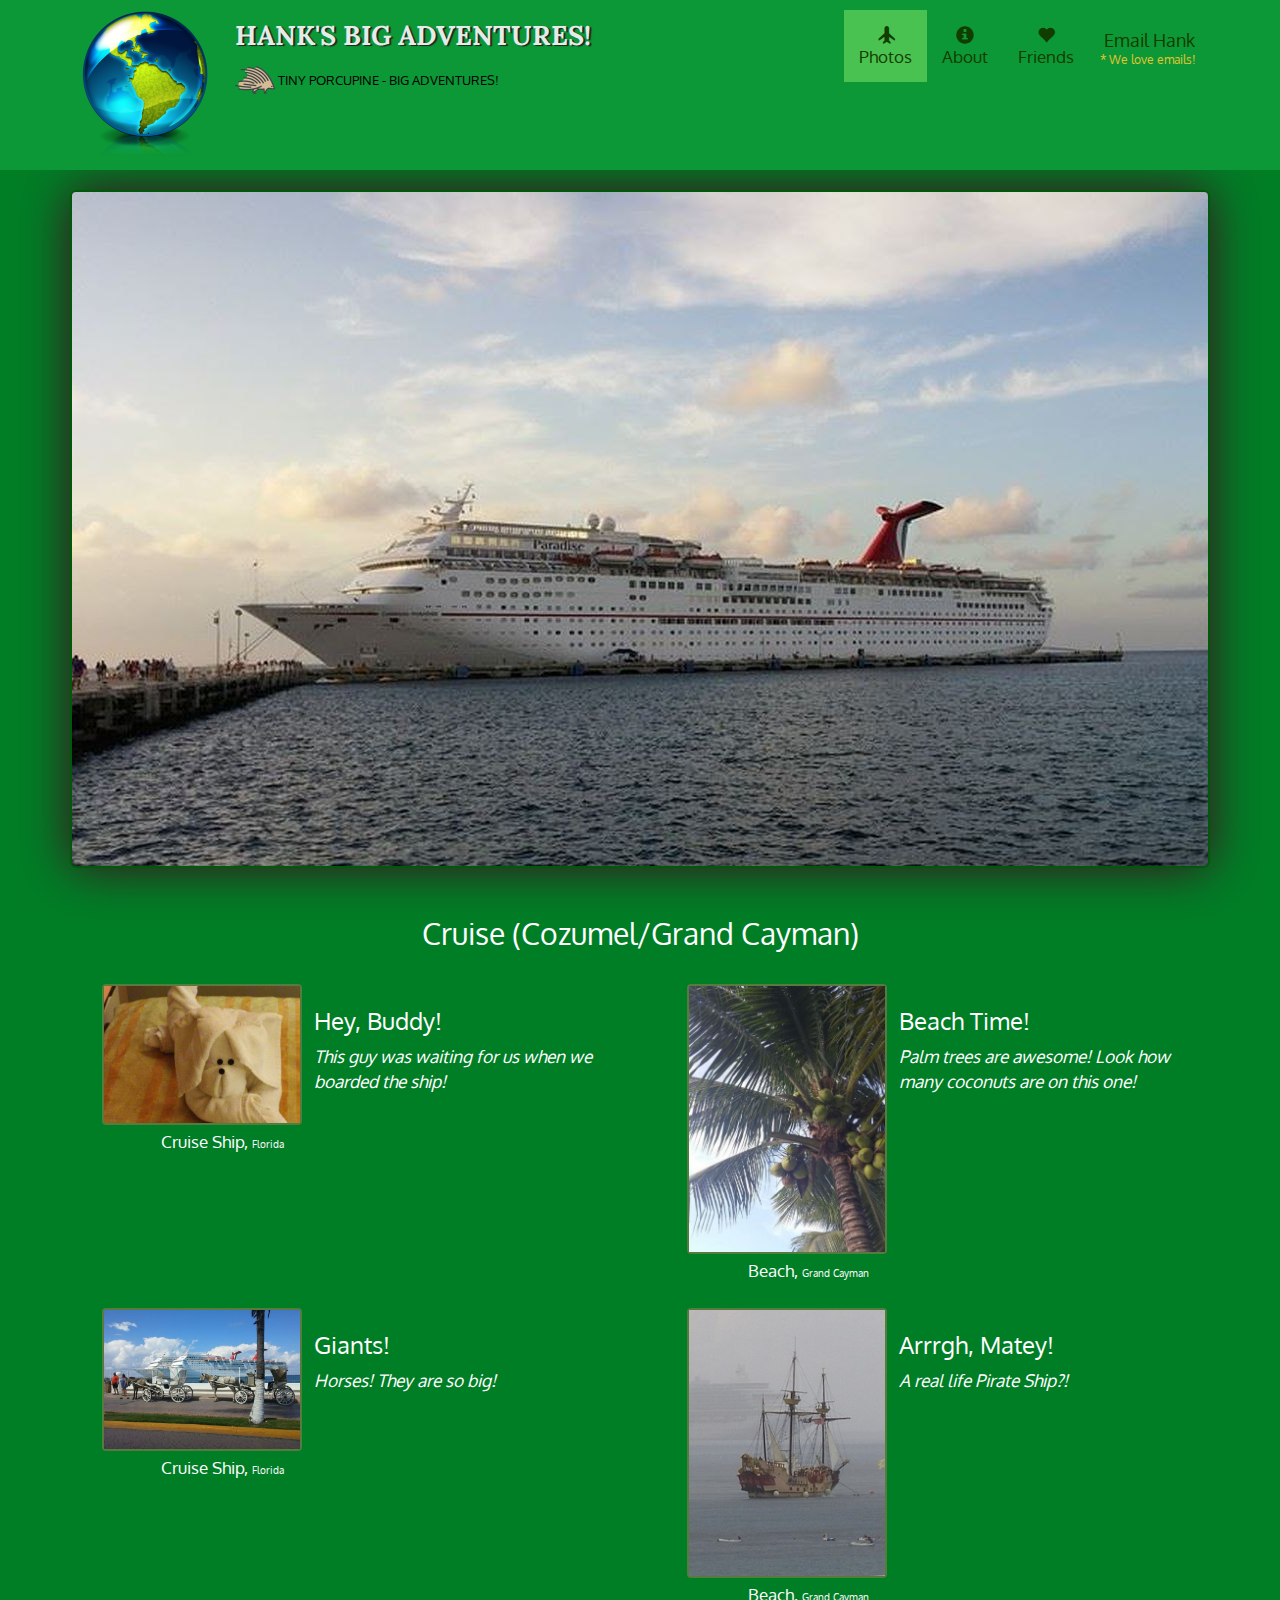
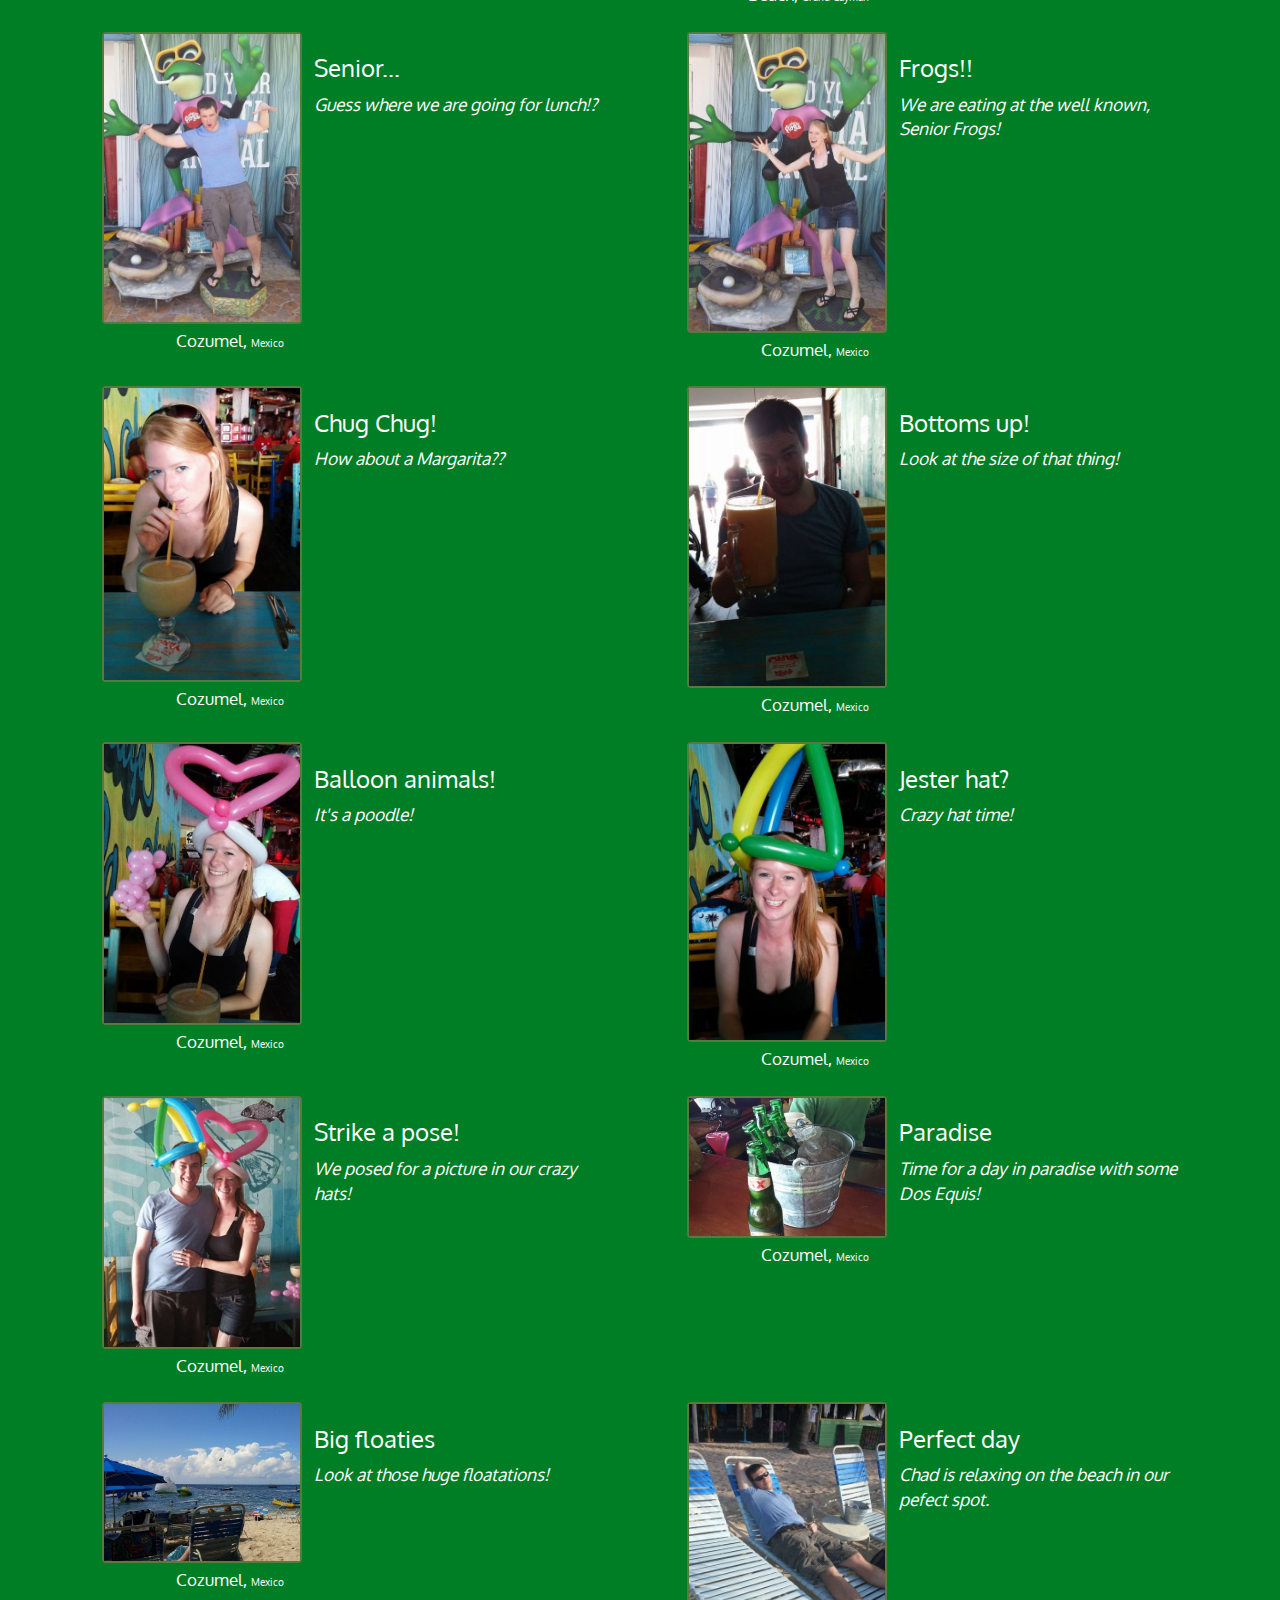
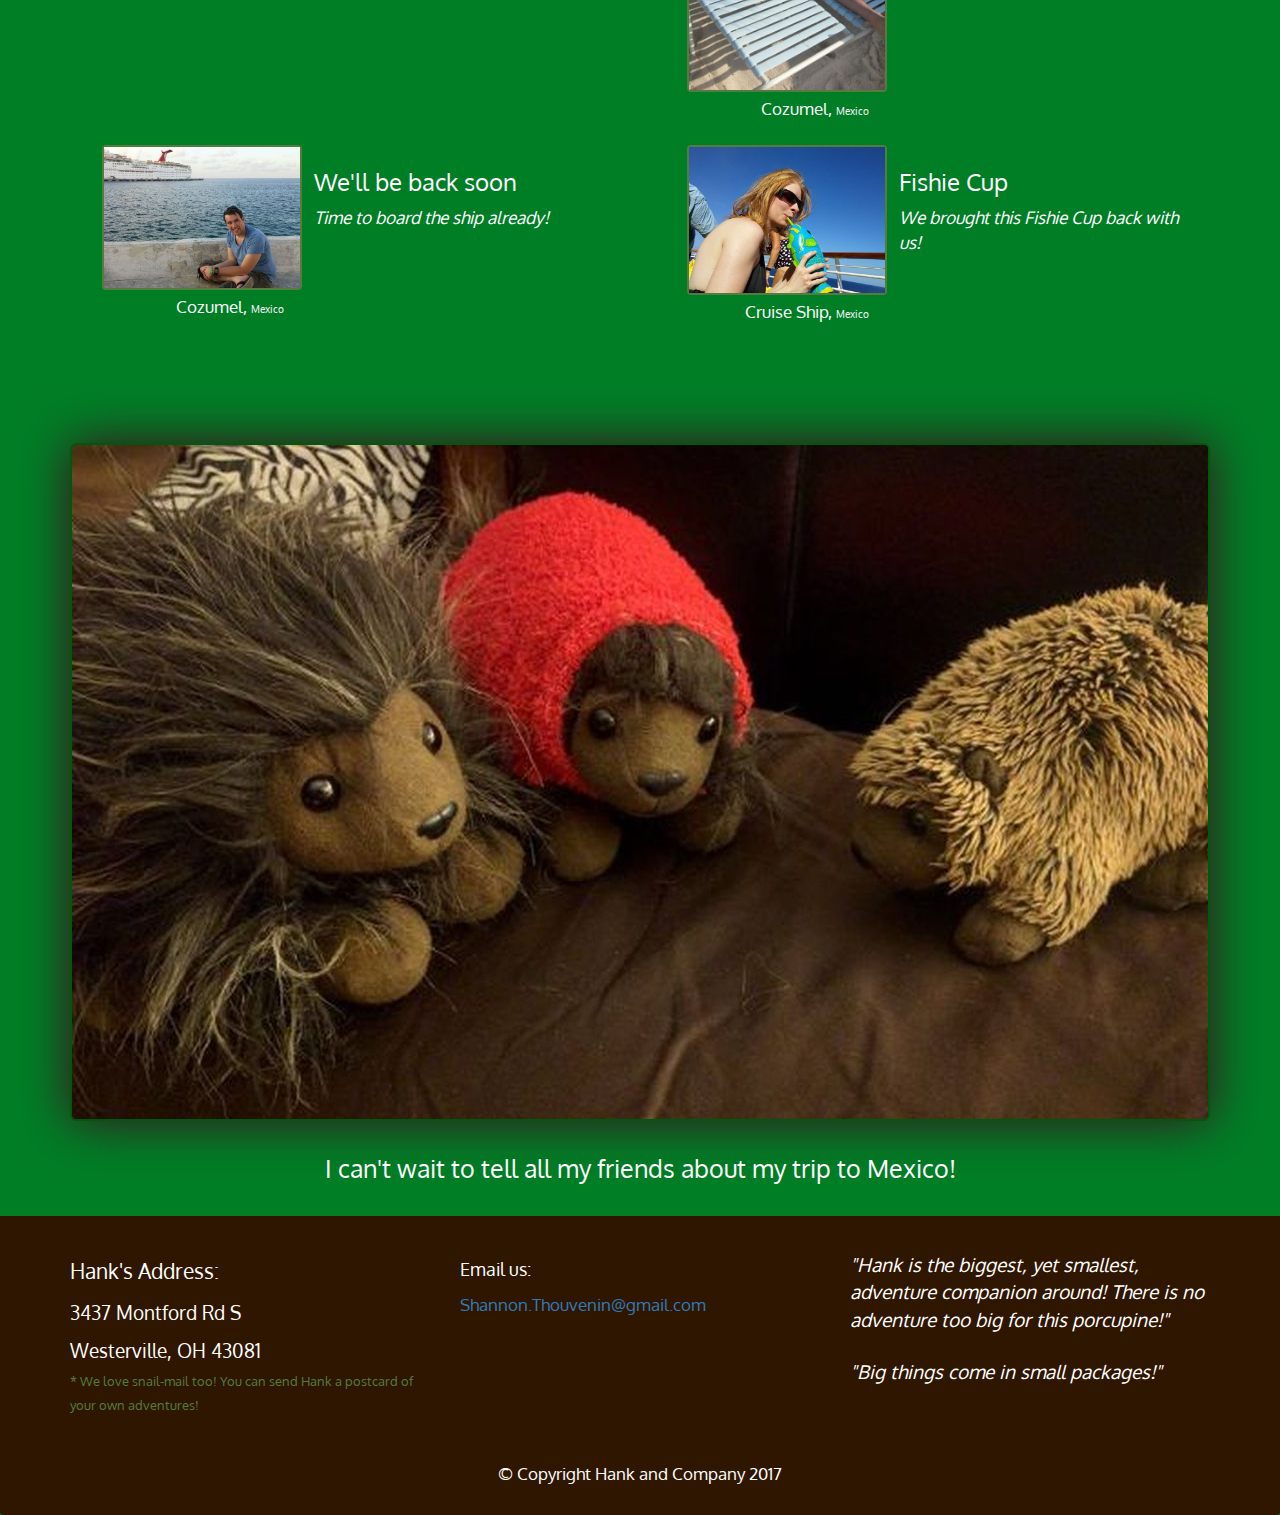
<file: cruise.html>
<!doctype html>
<html lang="en">
  <head>
    <meta charset="utf-8">
    <meta http-equiv="X-UA-Compatible" content="IE=edge">
    <meta name="viewport" content="width=device-width, initial-scale=1">
    <title>Hank's Big Adventures!</title>
    <link rel="icon" href="images/favicon.jpg">
    <link rel="stylesheet" href="css/bootstrap.min.css">
    <link rel="stylesheet" href="css/stylesheetCruise.css">
    <link href='https://fonts.googleapis.com/css?family=Oxygen:400,300,700' rel='stylesheet' type='text/css'>
    <link href='https://fonts.googleapis.com/css?family=Lora' rel='stylesheet' type='text/css'>
     <script src="https://ajax.googleapis.com/ajax/libs/jquery/3.2.0/jquery.min.js"></script> 
    <script src="https://maxcdn.bootstrapcdn.com/bootstrap/3.3.7/js/bootstrap.min.js"></script>  
  </head>

<body>
  <header>
    <nav id="header-nav" class="navbar navbar-default">
      <div class="container">
        <div class="navbar-header">
          <a href="index.html" class="pull-left visible-md visible-lg">
            <div id="logo-img"></div>
          </a>
          <div class="navbar-brand">
          <a href="index.html"><h1>Hank's Big Adventures!</h1></a>
          <p>
            <img class="no-change" src="images/zoo2.png" alt="Porcupine">
            <span>Tiny Porcupine - Big Adventures!</span>
          </p>
          </div>
      <button type="button" class="navbar-toggle collapsed" data-toggle="collapse" data-target="#collapsable-nav" aria-expanded="false">
            <span class="sr-only">Toggle navigation</span>
            <span class="icon-bar"></span>
            <span class="icon-bar"></span>
            <span class="icon-bar"></span>
          </button>
          </div>

          <div id="collapsable-nav" class="collapse navbar-collapse"> 
           <ul id="nav-list" class="nav navbar-nav navbar-right">
           <li class="visible-xs">
            <a href="index.html">
              <span class="glyphicon glyphicon-home"></span>Home</a>
              <li>
              <li class="active">
                <a href="photo-categories.html">
                  <span class="glyphicon glyphicon-plane"></span><br class="hidden-xs">Photos</a>
              </li>
              <li>
                <a href="about.html">
                  <span class="glyphicon glyphicon-info-sign"></span>
                  <br class="hidden-xs"> About </a>
              </li>
              <li>
                <a href="friends.html">
                  <span class="glyphicon glyphicon-heart"></span>
                  <br class="hidden-xs"> Friends </a>
              </li>
              <li id="email" class="hidden-xs">
                <a href=mailto:Shannon.Thouvenin@gmail.com?Subject=Hello%20Hank" target="_top">
                  <span>Email Hank</span></a><div>* We love emails!</div>
              </li>
            </ul><!-- #nav-list -->
          </div><!-- . collapse .navbar-collapse -->
        </div><!-- .container -->
    </nav><!-- .#header-nav -->
  </header>

  <div id="call-btn" class="visible-xs">
    <a class="btn" href=mailto:Shannon.Thouvenin@gmail.com?Subject=Hello%20Hank" target="_top">
    <span class="glyphicon glyphicon-envelope"> </span>
    Email Hank
    </a>
  </div>
  <div id="xs-deliver" class="text-center visible-xs">* We love emails!</div>

  <div id="main-content" class="container">
    <div class= "jumbotron jumbotop">
      <img src="images/cruise-jumbo_768.jpg" alt="Hank with the best view!" class= "img-responsive visible-xs">
    </div>
  </div>

  <div id="main-content" class="container"><!-- Start #main-content -->
    
    <h2 id="menu-categories-title" class="text-center larger">Cruise (Cozumel/Grand Cayman)</h2><br>
      <section class="row">
        
        <div class="item-tile col-md-6">
          <div class="row">
            <div class="col-sm-5">
              <a class="thumbnail" href="#thumb">
                <img class="lat" src="images/cruise-2.jpg" width="250px" height="150px" padding= "0" margin="0">
                  <span>
                  <img class="big-photo" src="images/cruise-2.jpg" />
                  <br/>
                  This guy was waiting for us when we boarded the ship!
                </span>
              </a>
              <div class="item-location"> Cruise Ship, <span> Florida</span> </div>
            </div>
            <br>
            <div class="item-description col-sm-7">
              <h3 class="item-title">Hey, Buddy!</h3>
              <p class="item-details">This guy was waiting for us when we boarded the ship!</p>
            </div>
          </div>
          <hr class="visible-xs">
        </div>

        <div class="item-tile col-md-6">
          <div class="row">
            <div class="col-sm-5">
             <a class="thumbnail thumbnail2" href="#thumb">
                <img src="images/cruise-1.jpg" width="250px" height="150px" padding= "0" margin="0">
                  <span>
                  <img src="images/cruise-1.jpg"/>
                  <br/>
                  Palm trees are awesome! Look how many coconuts are on this one! 
                </span>
              </a>
              <div class="item-location"> Beach, <span> Grand Cayman</span> </div>
            </div>
            <br>
            <div class="item-description col-sm-7">
              <h3 class="item-title">Beach Time!</h3>
              <p class="item-details">Palm trees are awesome! Look how many coconuts are on this one! </p>
            </div>
          </div>
          <hr class="visible-xs">
        </div>
        <div class="clearfix visible-md-block visible-lg-block"></div>

        <div class="item-tile col-md-6">
          <div class="row">
            <div class="col-sm-5">
              <a class="thumbnail" href="#thumb">
                <img class="lat" src="images/cruise-9.jpg" width="250px" height="150px" padding= "0" margin="0">
                  <span>
                  <img class="big-photo" src="images/cruise-9.jpg" />
                  <br/>
                  HORSES! They are so big!!
                </span>
              </a>
              <div class="item-location"> Cruise Ship, <span> Florida</span> </div>
            </div>
            <br>
            <div class="item-description col-sm-7">
              <h3 class="item-title">Giants!</h3>
              <p class="item-details">Horses! They are so big!</p>
            </div>
          </div>
          <hr class="visible-xs">
        </div>

        <div class="item-tile col-md-6">
          <div class="row">
            <div class="col-sm-5">
             <a class="thumbnail thumbnail2" href="#thumb">
                <img src="images/cruise-3.jpg" width="250px" height="150px" padding= "0" margin="0">
                  <span>
                  <img src="images/cruise-3.jpg"/>
                  <br/>
                  A real life Pirate Ship?! 
                </span>
              </a>
              <div class="item-location"> Beach, <span> Grand Cayman</span> </div>
            </div>
            <br>
            <div class="item-description col-sm-7">
              <h3 class="item-title">Arrrgh, Matey!</h3>
              <p class="item-details">A real life Pirate Ship?! </p>
            </div>
          </div>
          <hr class="visible-xs">
        </div>
        <div class="clearfix visible-md-block visible-lg-block"></div>

        <div class="item-tile col-md-6">
          <div class="row">
            <div class="col-sm-5">
              <a class="thumbnail" href="#thumb">
                <img class="lat" src="images/cruise-7.jpg" width="250px" height="150px" padding= "0" margin="0">
                  <span>
                  <img class="big-photo" src="images/cruise-7.jpg" />
                  <br/>
                  Guess where we are going for lunch?!
                </span>
              </a>
              <div class="item-location"> Cozumel, <span> Mexico</span> </div>
            </div>
            <br>
            <div class="item-description col-sm-7">
              <h3 class="item-title">Senior...</h3>
              <p class="item-details">Guess where we are going for lunch!?</p>
            </div>
          </div>
          <hr class="visible-xs">
        </div>

        <div class="item-tile col-md-6">
          <div class="row">
            <div class="col-sm-5">
             <a class="thumbnail thumbnail2" href="#thumb">
                <img src="images/cruise-8.jpg" width="250px" height="150px" padding= "0" margin="0">
                  <span>
                  <img src="images/cruise-8.jpg"/>
                  <br/>
                  We are eating at the well known, Senior Frogs! 
                </span>
              </a>
              <div class="item-location"> Cozumel, <span> Mexico</span> </div>
            </div>
            <br>
            <div class="item-description col-sm-7">
              <h3 class="item-title">Frogs!!</h3>
              <p class="item-details">We are eating at the well known, Senior Frogs!</p>
            </div>
          </div>
          <hr class="visible-xs">
        </div>
        <div class="clearfix visible-md-block visible-lg-block"></div>

        <div class="item-tile col-md-6">
          <div class="row">
            <div class="col-sm-5">
              <a class="thumbnail" href="#thumb">
                <img class="lat" src="images/cruise-4.jpg" width="250px" height="150px" padding= "0" margin="0">
                  <span>
                  <img class="big-photo" src="images/cruise-4.jpg" />
                  <br/>
                  How about a Margarita??
                </span>
              </a>
              <div class="item-location"> Cozumel, <span> Mexico</span> </div>
            </div>
            <br>
            <div class="item-description col-sm-7">
              <h3 class="item-title">Chug Chug!</h3>
              <p class="item-details">How about a Margarita??</p>
            </div>
          </div>
          <hr class="visible-xs">
        </div>

        <div class="item-tile col-md-6">
          <div class="row">
            <div class="col-sm-5">
             <a class="thumbnail thumbnail2" href="#thumb">
                <img src="images/cruise-5.jpg" width="250px" height="150px" padding= "0" margin="0">
                  <span>
                  <img src="images/cruise-5.jpg"/>
                  <br/>
                  Look at the size of that thing! 
                </span>
              </a>
              <div class="item-location"> Cozumel, <span> Mexico</span> </div>
            </div>
            <br>
            <div class="item-description col-sm-7">
              <h3 class="item-title">Bottoms up!</h3>
              <p class="item-details">Look at the size of that thing! </p>
            </div>
          </div>
          <hr class="visible-xs">
        </div>
        <div class="clearfix visible-md-block visible-lg-block"></div>

        <div class="item-tile col-md-6">
          <div class="row">
            <div class="col-sm-5">
              <a class="thumbnail" href="#thumb">
                <img class="lat" src="images/cruise-6.jpg" width="250px" height="150px" padding= "0" margin="0">
                  <span>
                  <img class="big-photo" src="images/cruise-6.jpg" />
                  <br/>
                  It's a poodle!
                </span>
              </a>
              <div class="item-location"> Cozumel, <span> Mexico</span> </div>
            </div>
            <br>
            <div class="item-description col-sm-7">
              <h3 class="item-title">Balloon animals!</h3>
              <p class="item-details">It's a poodle!</p>
            </div>
          </div>
          <hr class="visible-xs">
        </div>

        <div class="item-tile col-md-6">
          <div class="row">
            <div class="col-sm-5">
             <a class="thumbnail thumbnail2" href="#thumb">
                <img src="images/cruise-14.jpg" width="250px" height="150px" padding= "0" margin="0">
                  <span>
                  <img src="images/cruise-14.jpg"/>
                  <br/>
                  Crazy hat time!
                </span>
              </a>
              <div class="item-location"> Cozumel, <span> Mexico</span> </div>
            </div>
            <br>
            <div class="item-description col-sm-7">
              <h3 class="item-title">Jester hat?</h3>
              <p class="item-details"> Crazy hat time! </p>
            </div>
          </div>
          <hr class="visible-xs">
        </div>
        <div class="clearfix visible-md-block visible-lg-block"></div>

        <div class="item-tile col-md-6">
          <div class="row">
            <div class="col-sm-5">
              <a class="thumbnail" href="#thumb">
                <img class="lat" src="images/cruise-13.jpg" width="250px" height="150px" padding= "0" margin="0">
                  <span>
                  <img class="big-photo" src="images/cruise-13.jpg" />
                  <br/>
                  We posed for a picture in our crazy hats!
                </span>
              </a>
              <div class="item-location"> Cozumel, <span> Mexico</span> </div>
            </div>
            <br>
            <div class="item-description col-sm-7">
              <h3 class="item-title">Strike a pose!</h3>
              <p class="item-details">We posed for a picture in our crazy hats!</p>
            </div>
          </div>
          <hr class="visible-xs">
        </div>

        <div class="item-tile col-md-6">
          <div class="row">
            <div class="col-sm-5">
             <a class="thumbnail thumbnail2" href="#thumb">
                <img src="images/cruise-11.jpg" width="250px" height="150px" padding= "0" margin="0">
                  <span>
                  <img src="images/cruise-11.jpg"/>
                  <br/>
                  Time for a day in paradise with some Dos Equis!
                </span>
              </a>
              <div class="item-location"> Cozumel, <span> Mexico</span> </div>
            </div>
            <br>
            <div class="item-description col-sm-7">
              <h3 class="item-title"> Paradise</h3>
              <p class="item-details"> Time for a day in paradise with some Dos Equis! </p>
            </div>
          </div>
          <hr class="visible-xs">
        </div>
        <div class="clearfix visible-md-block visible-lg-block"></div>

        <div class="item-tile col-md-6">
          <div class="row">
            <div class="col-sm-5">
              <a class="thumbnail" href="#thumb">
                <img class="lat" src="images/cruise-10.jpg" width="250px" height="150px" padding= "0" margin="0">
                  <span>
                  <img class="big-photo" src="images/cruise-10.jpg" />
                  <br/>
                  Look at those huge floatations!
                </span>
              </a>
              <div class="item-location"> Cozumel, <span> Mexico</span> </div>
            </div>
            <br>
            <div class="item-description col-sm-7">
              <h3 class="item-title">Big floaties</h3>
              <p class="item-details">Look at those huge floatations!</p>
            </div>
          </div>
          <hr class="visible-xs">
        </div>

        <div class="item-tile col-md-6">
          <div class="row">
            <div class="col-sm-5">
             <a class="thumbnail thumbnail2" href="#thumb">
                <img src="images/cruise-15.jpg" width="250px" height="150px" padding= "0" margin="0">
                  <span>
                  <img src="images/cruise-15.jpg"/>
                  <br/>
                  Chad is relaxing on the beach in our pefect spot.
                </span>
              </a>
              <div class="item-location"> Cozumel, <span> Mexico</span> </div>
            </div>
            <br>
            <div class="item-description col-sm-7">
              <h3 class="item-title"> Perfect day</h3>
              <p class="item-details"> Chad is relaxing on the beach in our pefect spot.</p>
            </div>
          </div>
          <hr class="visible-xs">
        </div>
        <div class="clearfix visible-md-block visible-lg-block"></div>

        <div class="item-tile col-md-6">
          <div class="row">
            <div class="col-sm-5">
              <a class="thumbnail" href="#thumb">
                <img class="lat" src="images/cruise-17.jpg" width="250px" height="150px" padding= "0" margin="0">
                  <span>
                  <img class="big-photo" src="images/cruise-17.jpg" />
                  <br/>
                  Time to board the ship already!
                </span>
              </a>
              <div class="item-location"> Cozumel, <span> Mexico</span> </div>
            </div>
            <br>
            <div class="item-description col-sm-7">
              <h3 class="item-title">We'll be back soon</h3>
              <p class="item-details">Time to board the ship already!</p>
            </div>
          </div>
          <hr class="visible-xs">
        </div>

        <div class="item-tile col-md-6">
          <div class="row">
            <div class="col-sm-5">
             <a class="thumbnail thumbnail2" href="#thumb">
                <img src="images/cruise-18.jpg" width="250px" height="150px" padding= "0" margin="0">
                  <span>
                  <img src="images/cruise-18.jpg"/>
                  <br/>
                  We brought this Fishie Cup back with us!
                </span>
              </a>
              <div class="item-location"> Cruise Ship, <span> Mexico</span> </div>
            </div>
            <br>
            <div class="item-description col-sm-7">
              <h3 class="item-title"> Fishie Cup</h3>
              <p class="item-details"> We brought this Fishie Cup back with us!</p>
            </div>
          </div>
          <hr class="visible-xs">
        </div>
        <div class="clearfix visible-md-block visible-lg-block"></div>


      <br class="visible-sm-block visible-md-block visible-lg-block">
      <br class="visible-sm-block visible-md-block visible-lg-block">
      <br class="visible-sm-block visible-md-block visible-lg-block">
      <br class="visible-sm-block visible-md-block visible-lg-block">

    <div id="bottom-content" class="container">
    <div class= "jumbotron jumbobottom">
      <img src="images/belize-71.jpg" alt="Hank infront of Mayan Ruins" class= "img-responsive visible-xs">
    </div>
  </div>
  <div class="endingPadding">
  <div class="ending">I can't wait to tell all my friends about my trip to Mexico! </div></div>

  </section>
  </div><!-- End of #main-content -->

<footer class="panel-footer">
    <div class="container">
      <div class="row">
      
        <section id="address" class="col-sm-4">
          <span>Hank's Address:</span><br>
          3437 Montford Rd S<br>
         Westerville, OH 43081
          <p>* We love snail-mail too! You can send Hank a postcard of your own adventures! </p>
          <hr class="visible-xs">
        </section>

          <section id="adventures" class="col-sm-4">
          <span>Email us:</span><br>
          <a href="mailto:Shannon.Thouvenin@gmail.com?Subject=Hello%20Hank" target="_top">Shannon.Thouvenin@gmail.com</a>
          
          <hr class="visible-xs">
        </section>
        <section id="testimonials" class="col-sm-4">
          <p> "Hank is the biggest, yet smallest, adventure companion around! There is no adventure too big for <em>this</em> porcupine!"</p>
          <p>"Big things come in small packages!"</p>
        </section>
      
      </div>
      <div class="text-center">&copy; Copyright Hank and Company 2017</div>
    </div>
  </footer>

  <!-- jQuery (Bootstrap JS plugins depend on it) -->
  <script src="js/jquery-3.2.1.min.js"></script>
  <script src="js/bootstrap.min.js"></script>
  <script src="js/script.js"></script>
</body>
</html>
</file>
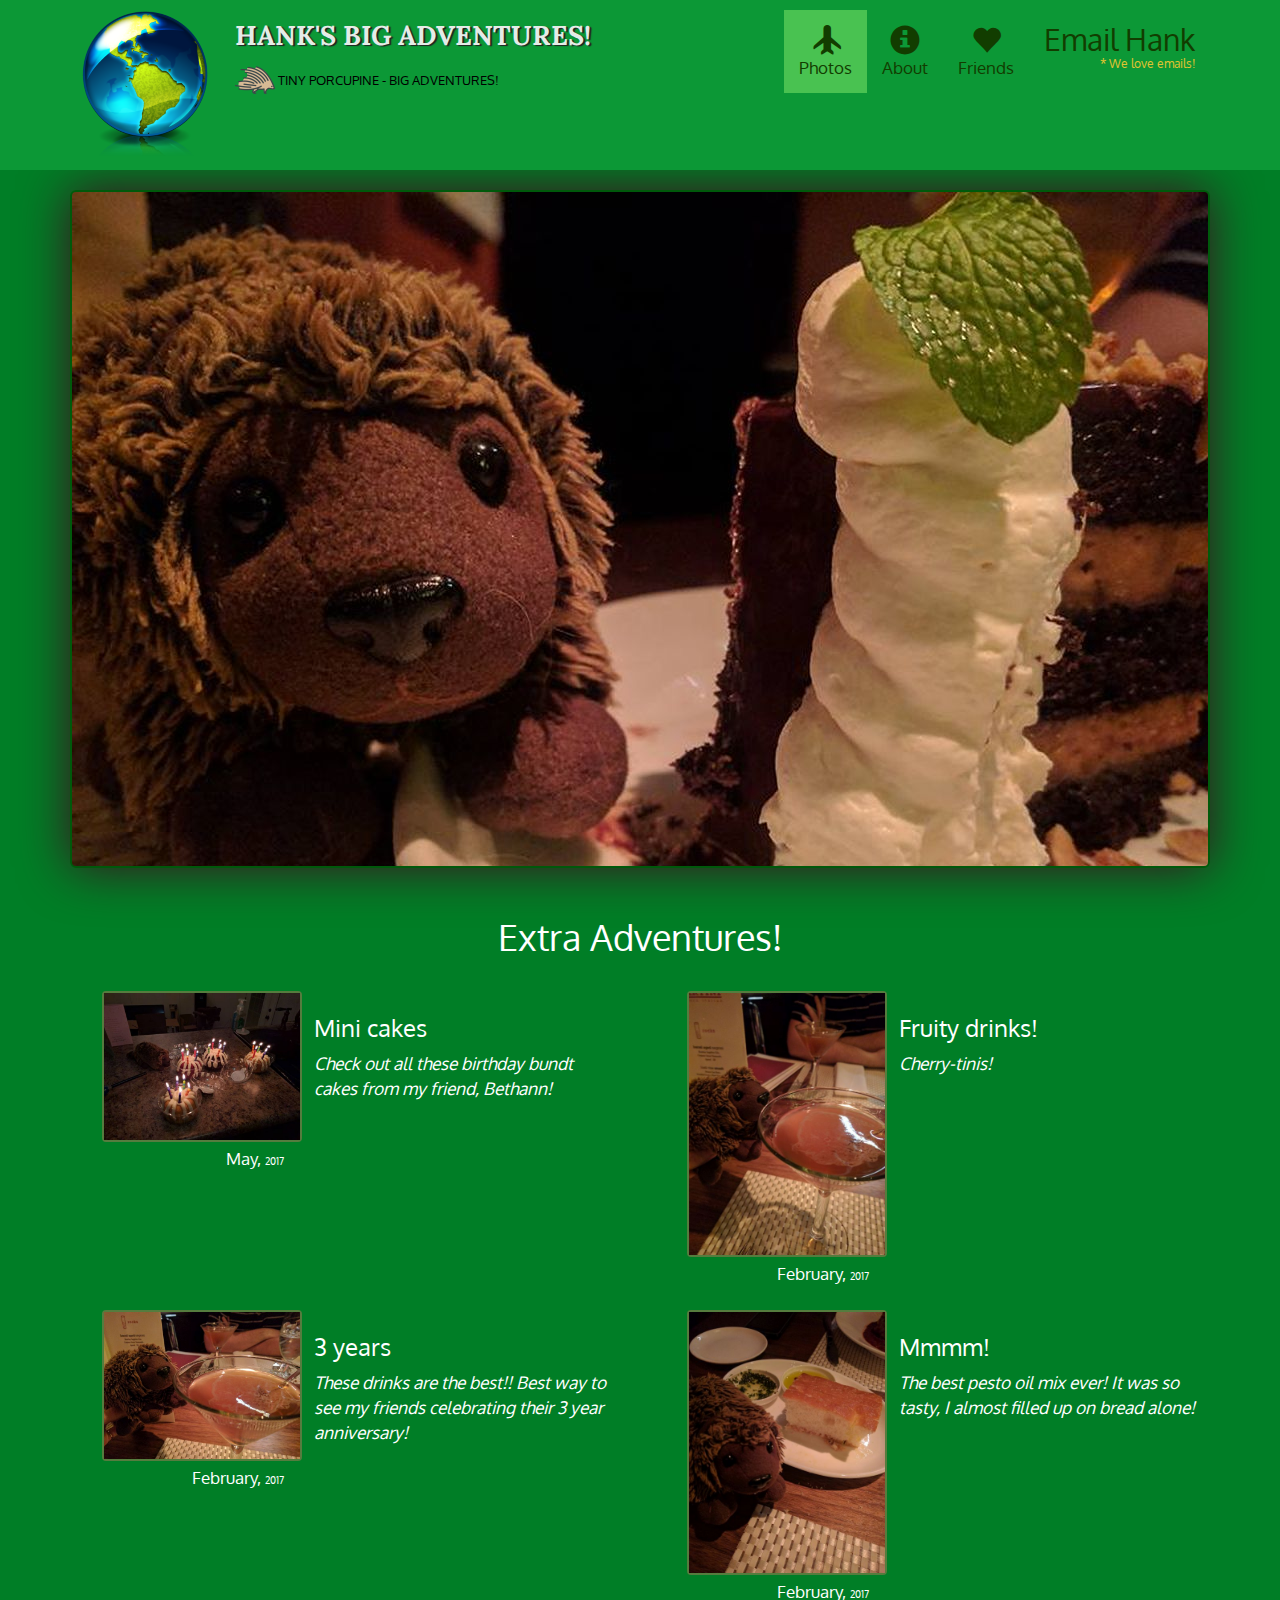
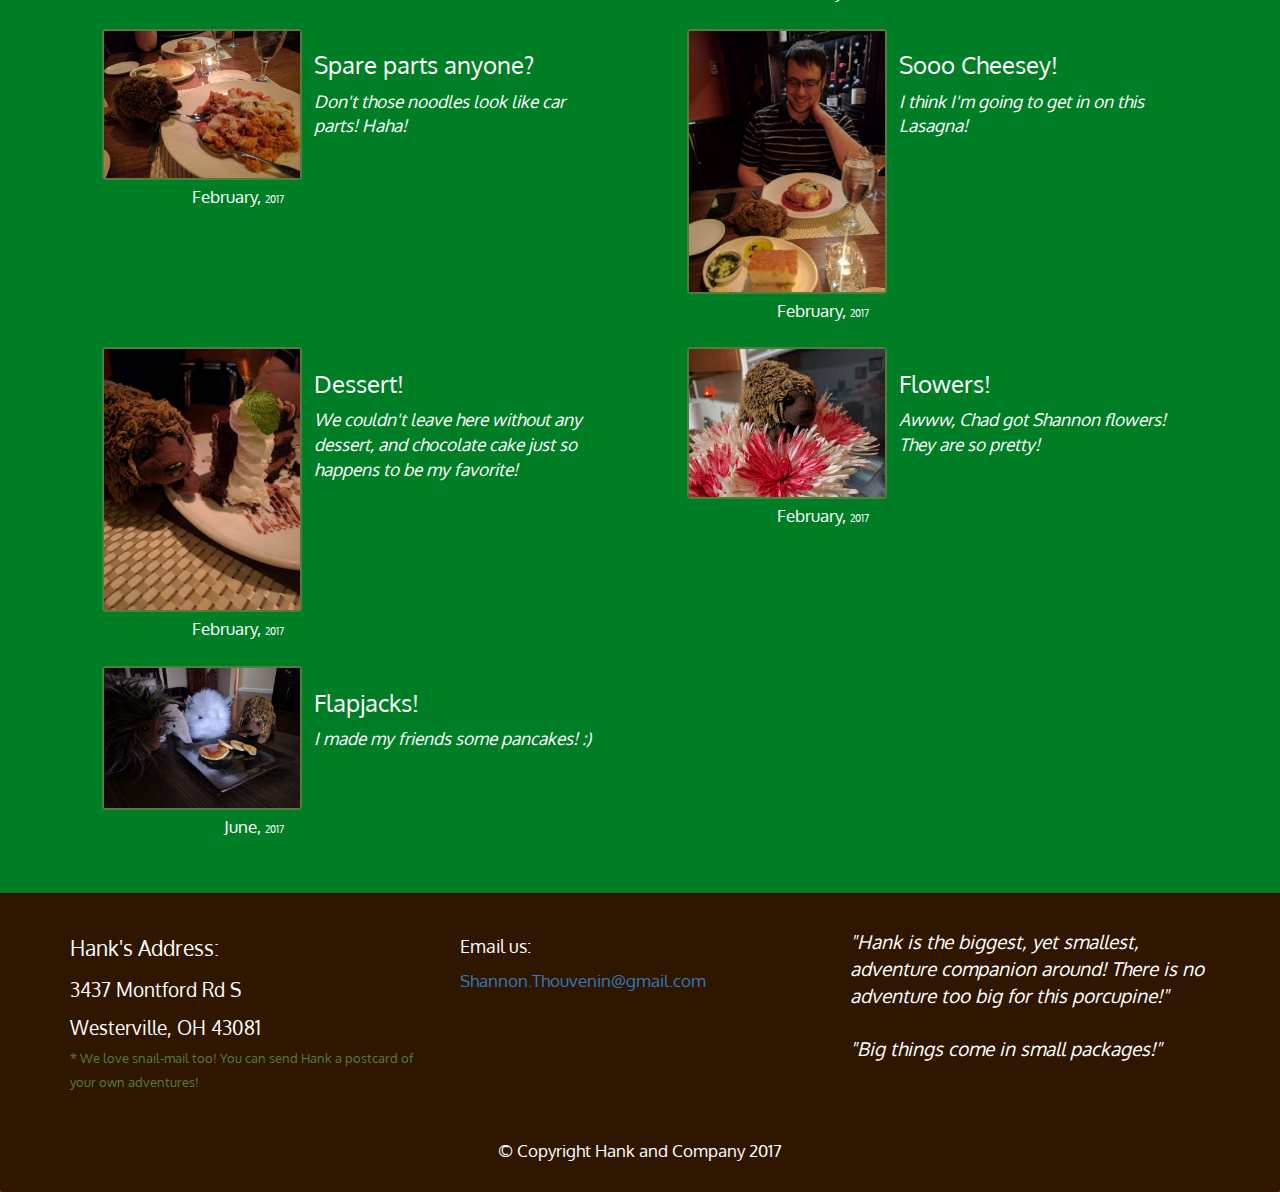
<file: extra.html>
<!doctype html>
<html lang="en">
  <head>
    <meta charset="utf-8">
    <meta http-equiv="X-UA-Compatible" content="IE=edge">
    <meta name="viewport" content="width=device-width, initial-scale=1">
    <title>Hank's Big Adventures!</title>
    <link rel="icon" href="images/favicon.jpg">
    <link rel="stylesheet" href="css/bootstrap.min.css">
    <link rel="stylesheet" href="css/extra.css">
    <link href='https://fonts.googleapis.com/css?family=Oxygen:400,300,700' rel='stylesheet' type='text/css'>
    <link href='https://fonts.googleapis.com/css?family=Lora' rel='stylesheet' type='text/css'>
     <script src="https://ajax.googleapis.com/ajax/libs/jquery/3.2.0/jquery.min.js"></script> 
    <script src="https://maxcdn.bootstrapcdn.com/bootstrap/3.3.7/js/bootstrap.min.js"></script>  
  </head>

<body>
  <header>
    <nav id="header-nav" class="navbar navbar-default">
      <div class="container">
        <div class="navbar-header">
          <a href="index.html" class="pull-left visible-md visible-lg">
            <div id="logo-img"></div>
          </a>
          <div class="navbar-brand">
          <a href="index.html"><h1>Hank's Big Adventures!</h1></a>
          <p>
            <img class="no-change" src="images/zoo2.png" alt="Porcupine">
            <span>Tiny Porcupine - Big Adventures!</span>
          </p>
          </div>
      <button type="button" class="navbar-toggle collapsed" data-toggle="collapse" data-target="#collapsable-nav" aria-expanded="false">
            <span class="sr-only">Toggle navigation</span>
            <span class="icon-bar"></span>
            <span class="icon-bar"></span>
            <span class="icon-bar"></span>
          </button>
          </div>

          <div id="collapsable-nav" class="collapse navbar-collapse"> 
           <ul id="nav-list" class="nav navbar-nav navbar-right">
           <li class="visible-xs">
            <a href="index.html">
              <span class="glyphicon glyphicon-home"></span>Home</a>
              </li>
              <li class="active">
                <a href="photo-categories.html">
                  <span class="glyphicon glyphicon-plane"></span><br class="hidden-xs">Photos</a>
              </li>
              <li>
                <a href="about.html">
                  <span class="glyphicon glyphicon-info-sign"></span>
                  <br class="hidden-xs"> About </a>
              </li>
              <li>
                <a href="friends.html">
                  <span class="glyphicon glyphicon-heart"></span>
                  <br class="hidden-xs"> Friends </a>
              </li>
              <li id="email" class="hidden-xs">
                <a href=mailto:Shannon.Thouvenin@gmail.com?Subject=Hello%20Hank" target="_top">
                  <span>Email Hank</span></a><div>* We love emails!</div>
              </li>
            </ul><!-- #nav-list -->
          </div><!-- . collapse .navbar-collapse -->
        </div><!-- .container -->
    </nav><!-- .#header-nav -->
  </header>

  <div id="call-btn" class="visible-xs">
    <a class="btn" href=mailto:Shannon.Thouvenin@gmail.com?Subject=Hello%20Hank" target="_top">
    <span class="glyphicon glyphicon-envelope"> </span>
    Email Hank
    </a>
  </div>
  <div id="xs-deliver" class="text-center visible-xs">* We love emails!</div>

  <div id="main-content" class="container">
    <div class= "jumbotron jumbotop">
      <img src="images/extra_768.jpg" alt="Hank with the best view!" class= "img-responsive visible-xs">
    </div>
  </div>

  <div id="main-content" class="container"><!-- Start #main-content -->
    
    <h2 id="menu-categories-title" class="text-center larger">Extra Adventures!</h2><br>
      <section class="row">
        
        <div class="item-tile col-md-6">
          <div class="row">
            <div class="col-sm-5">
              <a class="thumbnail" href="#thumb">
                <img class="lat" src="images/extra-2.jpg" width="250px" height="150px" padding= "0" margin="0">
                  <span>
                  <img class="big-photo" src="images/extra-2.jpg" />
                  <br/>
                  Check out all these birthday bundt cakes from my friend, Bethann!
                </span>
              </a>
              <div class="item-location"> May, <span> 2017</span> </div>
            </div>
            <br>
            <div class="item-description col-sm-7">
              <h3 class="item-title">Mini cakes</h3>
              <p class="item-details">Check out all these birthday bundt cakes from my friend, Bethann! </p>
            </div>
          </div>
          <hr class="visible-xs">
        </div>

        <div class="item-tile col-md-6">
          <div class="row">
            <div class="col-sm-5">
             <a class="thumbnail thumbnail2" href="#thumb">
                <img src="images/extra-3.jpg" width="250px" height="150px" padding= "0" margin="0">
                  <span>
                  <img src="images/extra-3.jpg"/>
                  <br/>
                  Cherry-tinis!
                </span>
              </a>
              <div class="item-location"> February, <span>  2017</span> </div>
            </div>
            <br>
            <div class="item-description col-sm-7">
              <h3 class="item-title">Fruity drinks!</h3>
              <p class="item-details">Cherry-tinis! </p>
            </div>
          </div>
          <hr class="visible-xs">
        </div>
        <div class="clearfix visible-md-block visible-lg-block"></div>
        
        <div class="item-tile col-md-6">
          <div class="row">
            <div class="col-sm-5">
              <a class="thumbnail" href="#thumb">
                <img class="lat" src="images/extra-4.jpg" width="250px" height="150px" padding= "0" margin="0">
                  <span>
                  <img class="big-photo" src="images/extra-4.jpg" />
                  <br/>
                  These drinks are the best!! Best way to see my friends celebrating their 3 year anniversary!
                </span>
              </a>
              <div class="item-location"> February, <span> 2017</span> </div>
            </div>
            <br>
            <div class="item-description col-sm-7">
              <h3 class="item-title">3 years</h3>
              <p class="item-details">These drinks are the best!! Best way to see my friends celebrating their 3 year anniversary! </p>
            </div>
          </div>
          <hr class="visible-xs">
        </div>

        <div class="item-tile col-md-6">
          <div class="row">
            <div class="col-sm-5">
             <a class="thumbnail thumbnail2" href="#thumb">
                <img src="images/extra-6.jpg" width="250px" height="150px" padding= "0" margin="0">
                  <span>
                  <img src="images/extra-6.jpg"/>
                  <br/>
                  The best pesto oil mix ever! It was so tasty, I almost filled up on bread alone!
                </span>
              </a>
              <div class="item-location"> February, <span> 2017</span> </div>
            </div>
            <br>
            <div class="item-description col-sm-7">
              <h3 class="item-title">Mmmm!</h3>
              <p class="item-details">The best pesto oil mix ever! It was so tasty, I almost filled up on bread alone! </p>
            </div>
          </div>
          <hr class="visible-xs">
        </div>
        <div class="clearfix visible-md-block visible-lg-block"></div>
        
        <div class="item-tile col-md-6">
          <div class="row">
            <div class="col-sm-5">
              <a class="thumbnail" href="#thumb">
                <img class="lat" src="images/extra-5.jpg" width="250px" height="150px" padding= "0" margin="0">
                  <span>
                  <img class="big-photo" src="images/extra-5.jpg" />
                  <br/>
                  Don't those noodles look like car parts! Haha!
                </span>
              </a>
              <div class="item-location"> February, <span> 2017</span> </div>
            </div>
            <br>
            <div class="item-description col-sm-7">
              <h3 class="item-title">Spare parts anyone?</h3>
              <p class="item-details">Don't those noodles look like car parts! Haha!</p>
            </div>
          </div>
          <hr class="visible-xs">
        </div>

        <div class="item-tile col-md-6">
          <div class="row">
            <div class="col-sm-5">
             <a class="thumbnail thumbnail2" href="#thumb">
                <img src="images/extra-7.jpg" width="250px" height="150px" padding= "0" margin="0">
                  <span>
                  <img src="images/extra-7.jpg"/>
                  <br/>
                  I think I'm going to get in on this Lasagna!
                </span>
              </a>
              <div class="item-location"> February, <span> 2017</span> </div>
            </div>
            <br>
            <div class="item-description col-sm-7">
              <h3 class="item-title">Sooo Cheesey!</h3>
              <p class="item-details">I think I'm going to get in on this Lasagna!</p>
            </div>
          </div>
          <hr class="visible-xs">
        </div>
        <div class="clearfix visible-md-block visible-lg-block"></div>

        
        <div class="item-tile col-md-6">
          <div class="row">
            <div class="col-sm-5">
              <a class="thumbnail" href="#thumb">
                <img class="lat" src="images/extra-8.jpg" width="250px" height="150px" padding= "0" margin="0">
                  <span>
                  <img class="big-photo" src="images/extra-8.jpg" />
                  <br/>
                  We couldn't leave here without any dessert, and chocolate cake just so happens to be my favorite!
                </span>
              </a>
              <div class="item-location"> February, <span> 2017</span> </div>
            </div>
            <br>
            <div class="item-description col-sm-7">
              <h3 class="item-title">Dessert!</h3>
              <p class="item-details">We couldn't leave here without any dessert, and chocolate cake just so happens to be my favorite! </p>
            </div>
          </div>
          <hr class="visible-xs">
        </div>

        <div class="item-tile col-md-6">
          <div class="row">
            <div class="col-sm-5">
             <a class="thumbnail thumbnail2" href="#thumb">
                <img src="images/extra-11.jpg" width="250px" height="150px" padding= "0" margin="0">
                  <span>
                  <img src="images/extra-11.jpg"/>
                  <br/>
                  Awww, Chad got Shannon flowers! They are so pretty!
                </span>
              </a>
              <div class="item-location"> February, <span> 2017</span> </div>
            </div>
            <br>
            <div class="item-description col-sm-7">
              <h3 class="item-title">Flowers!</h3>
              <p class="item-details">Awww, Chad got Shannon flowers! They are so pretty!</p>
            </div>
          </div>
          <hr class="visible-xs">
        </div>
        <div class="clearfix visible-md-block visible-lg-block"></div>

        
        <div class="item-tile col-md-6">
          <div class="row">
            <div class="col-sm-5">
              <a class="thumbnail" href="#thumb">
                <img class="lat" src="images/extra-13.jpg" width="250px" height="150px" padding= "0" margin="0">
                  <span>
                  <img class="big-photo" src="images/extra-13.jpg" />
                  <br/>
                  I made my friends some pancakes! :)
                </span>
              </a>
              <div class="item-location"> June, <span> 2017</span> </div>
            </div>
            <br>
            <div class="item-description col-sm-7">
              <h3 class="item-title">Flapjacks!</h3>
              <p class="item-details">I made my friends some pancakes! :) </p>
            </div>
          </div>
          <hr class="visible-xs">
        </div>

      <br class="visible-sm-block visible-md-block visible-lg-block">
      <br class="visible-sm-block visible-md-block visible-lg-block">
      <br class="visible-sm-block visible-md-block visible-lg-block">
      <br class="visible-sm-block visible-md-block visible-lg-block">

  

  </section>
  </div><!-- End of #main-content -->

<footer class="panel-footer">
    <div class="container">
      <div class="row">
      
        <section id="address" class="col-sm-4">
          <span>Hank's Address:</span><br>
          3437 Montford Rd S<br>
         Westerville, OH 43081
          <p>* We love snail-mail too! You can send Hank a postcard of your own adventures! </p>
          <hr class="visible-xs">
        </section>

          <section id="adventures" class="col-sm-4">
          <span>Email us:</span><br>
          <a href="mailto:Shannon.Thouvenin@gmail.com?Subject=Hello%20Hank" target="_top">Shannon.Thouvenin@gmail.com</a>
          
          <hr class="visible-xs">
        </section>
        <section id="testimonials" class="col-sm-4">
          <p> "Hank is the biggest, yet smallest, adventure companion around! There is no adventure too big for <em>this</em> porcupine!"</p>
          <p>"Big things come in small packages!"</p>
        </section>
      
      </div>
      <div class="text-center">&copy; Copyright Hank and Company 2017</div>
    </div>
  </footer>

  <!-- jQuery (Bootstrap JS plugins depend on it) -->
  <script src="js/jquery-3.2.1.min.js"></script>
  <script src="js/bootstrap.min.js"></script>
  <script src="js/script.js"></script>
</body>
</html>
</file>
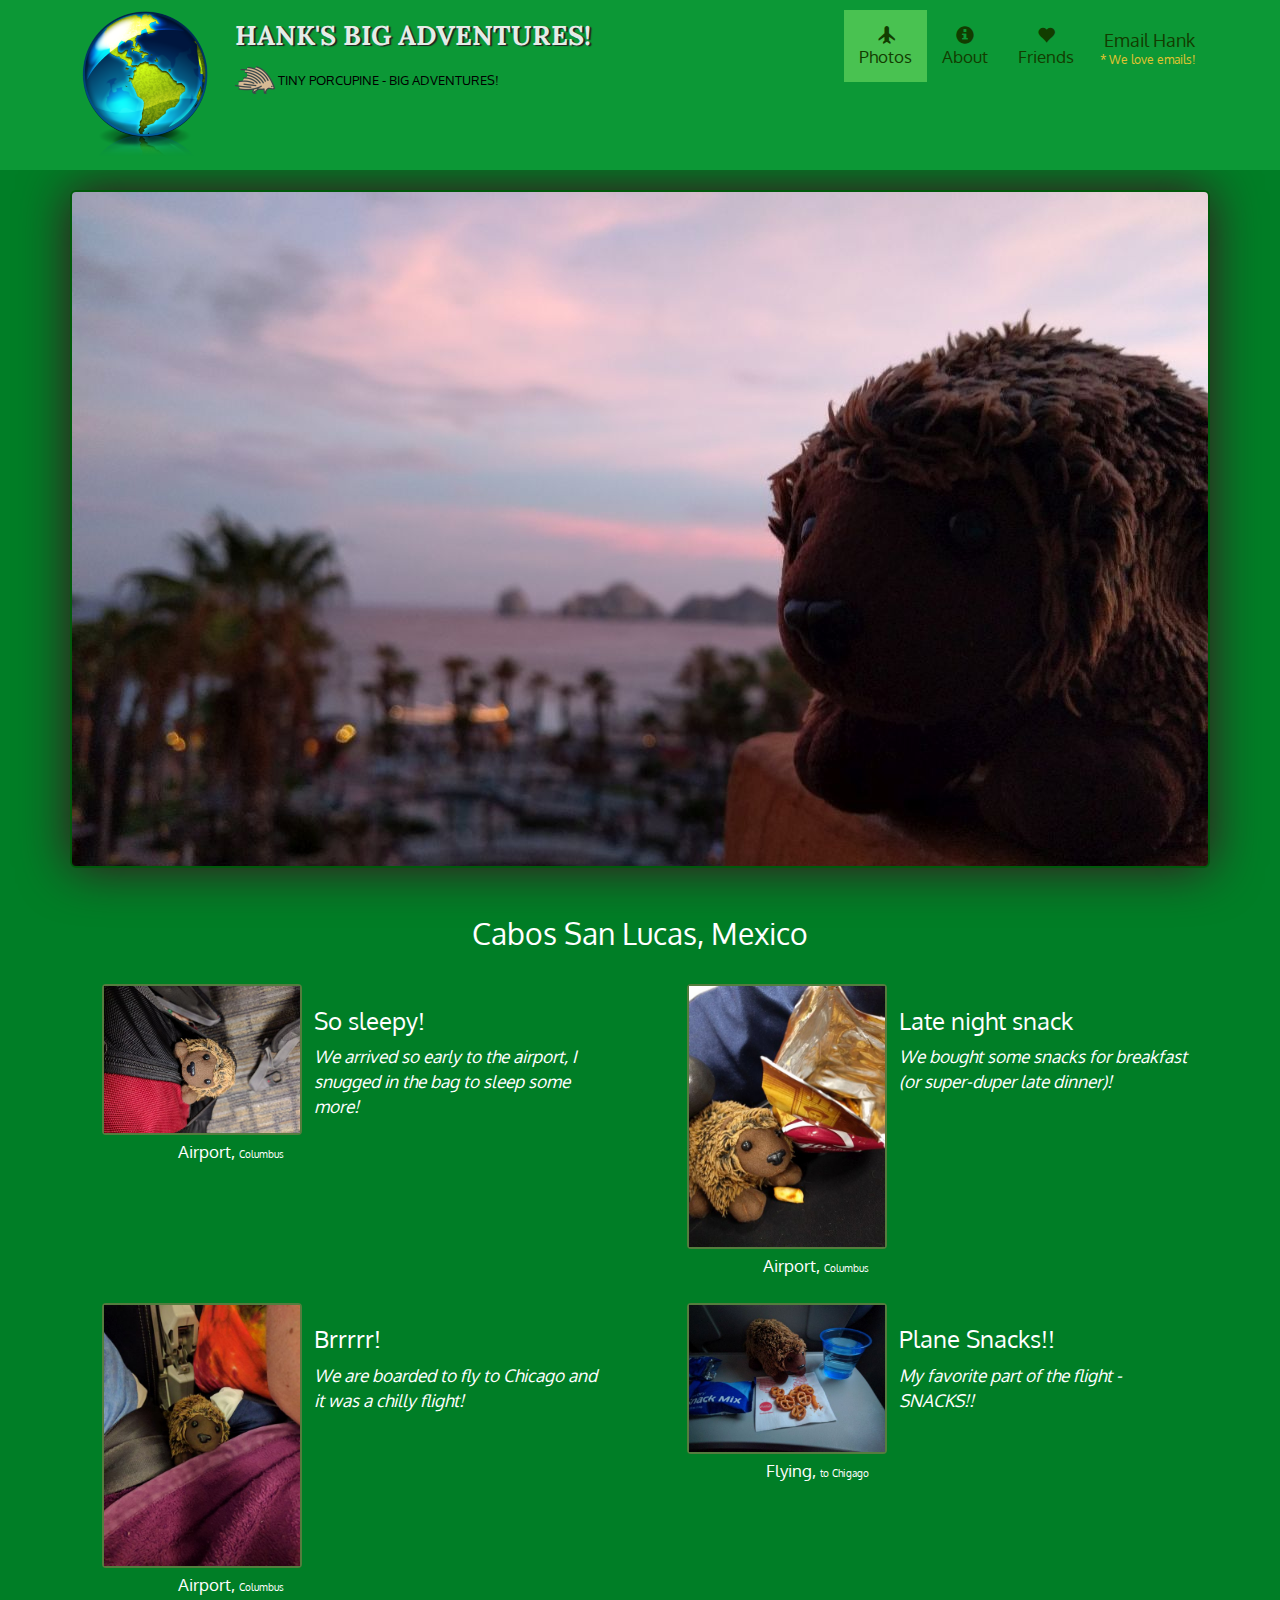
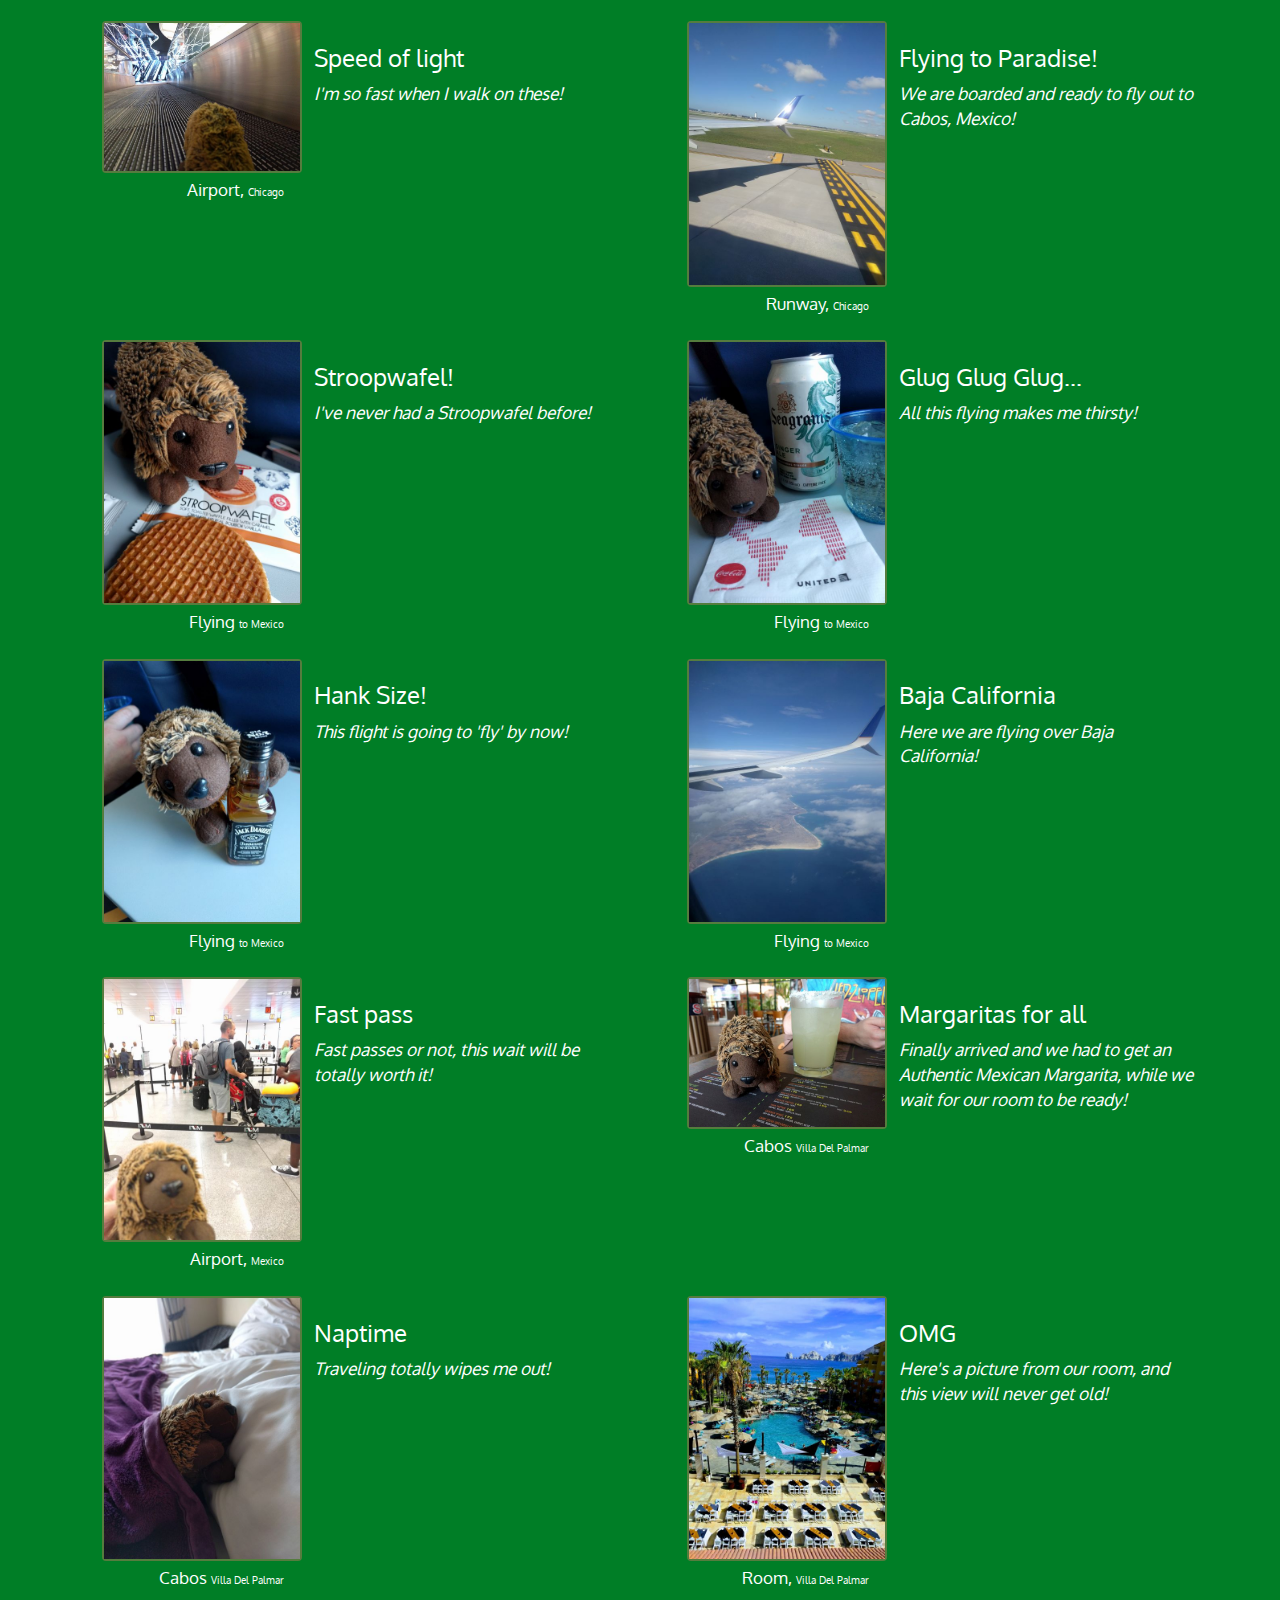
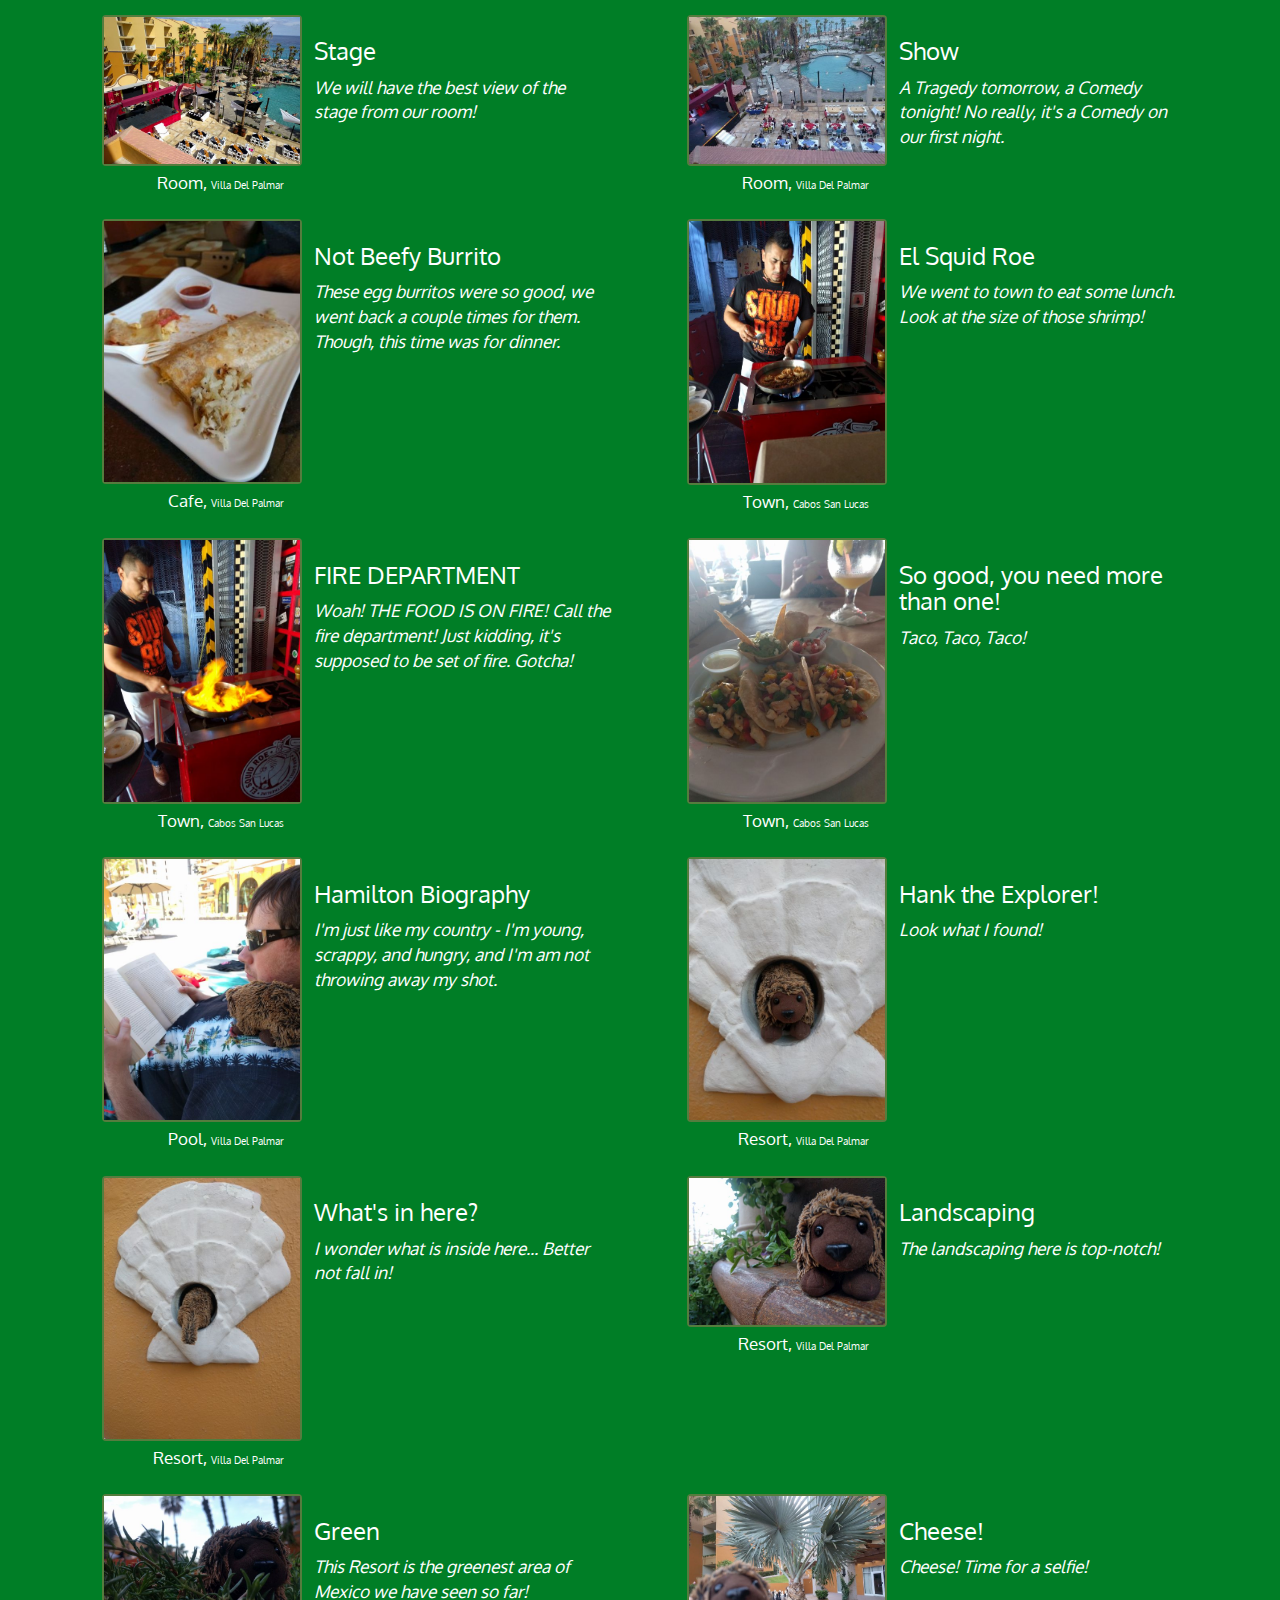
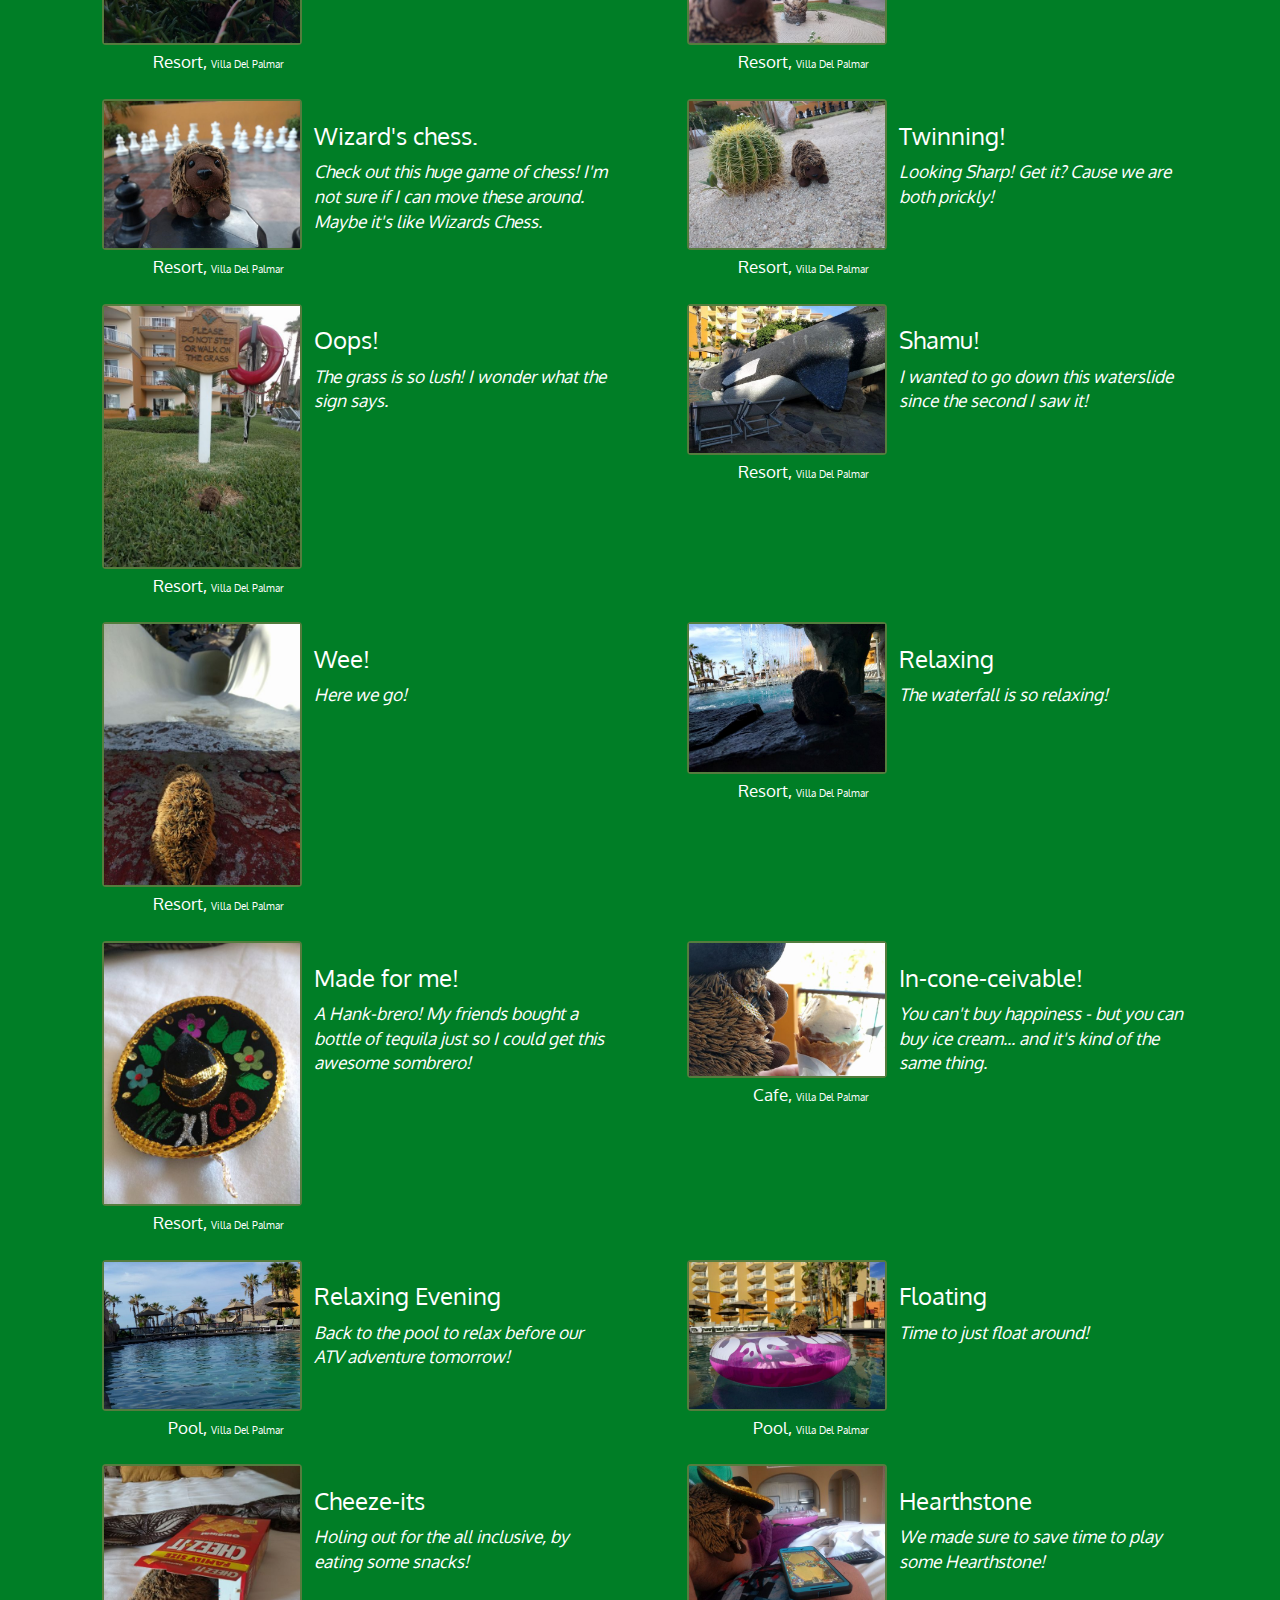
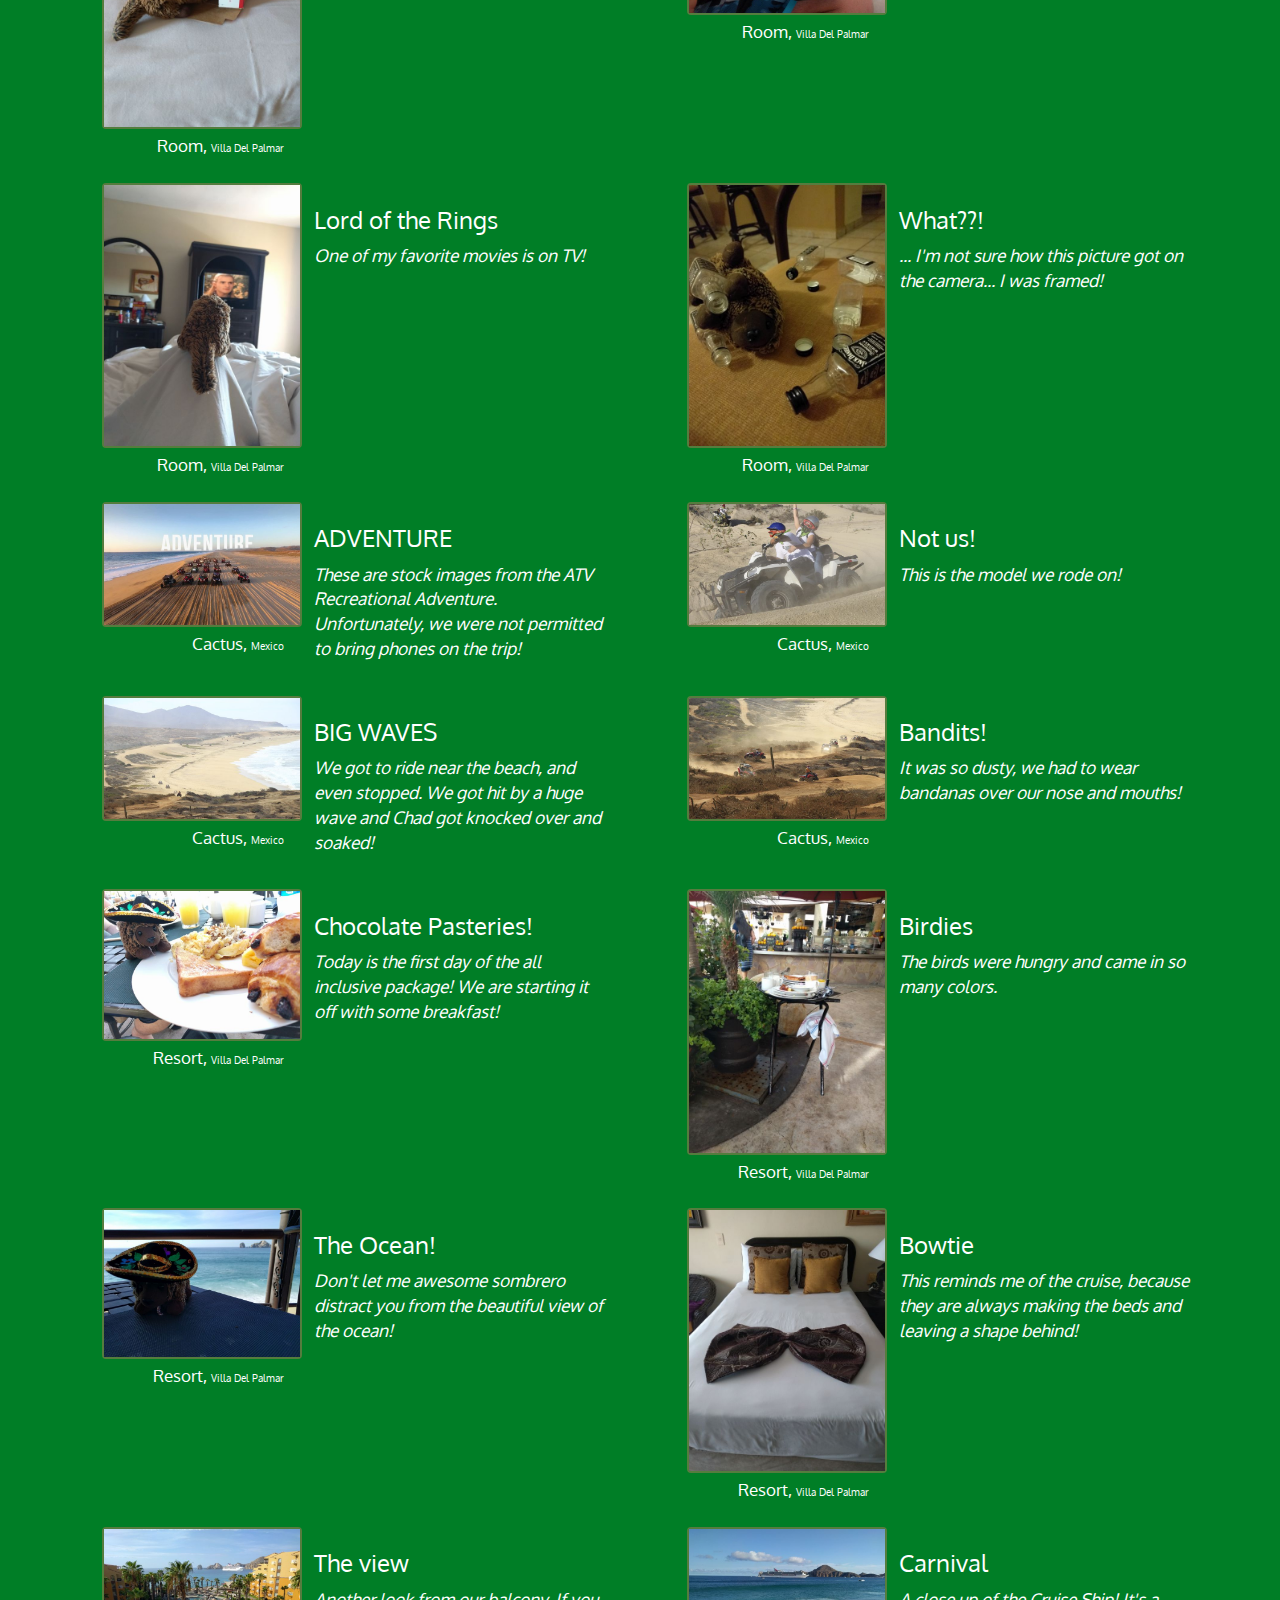
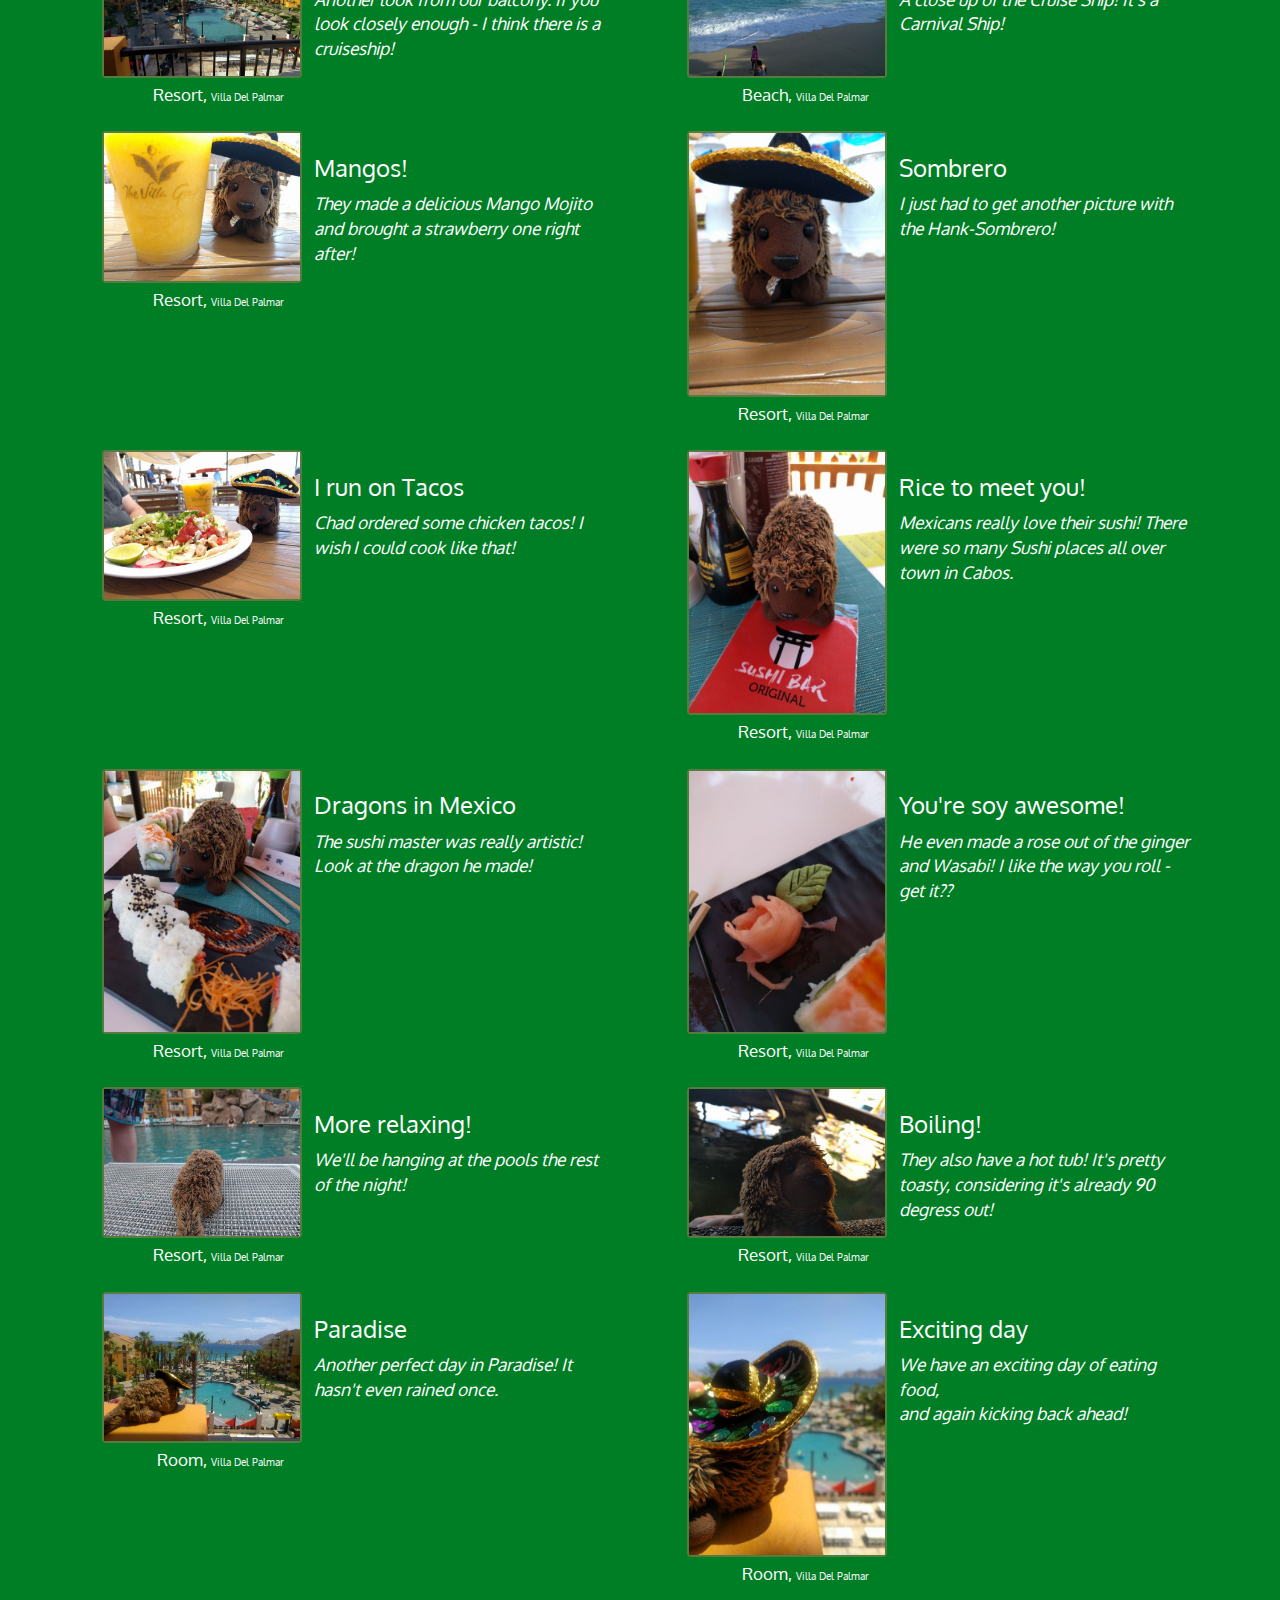
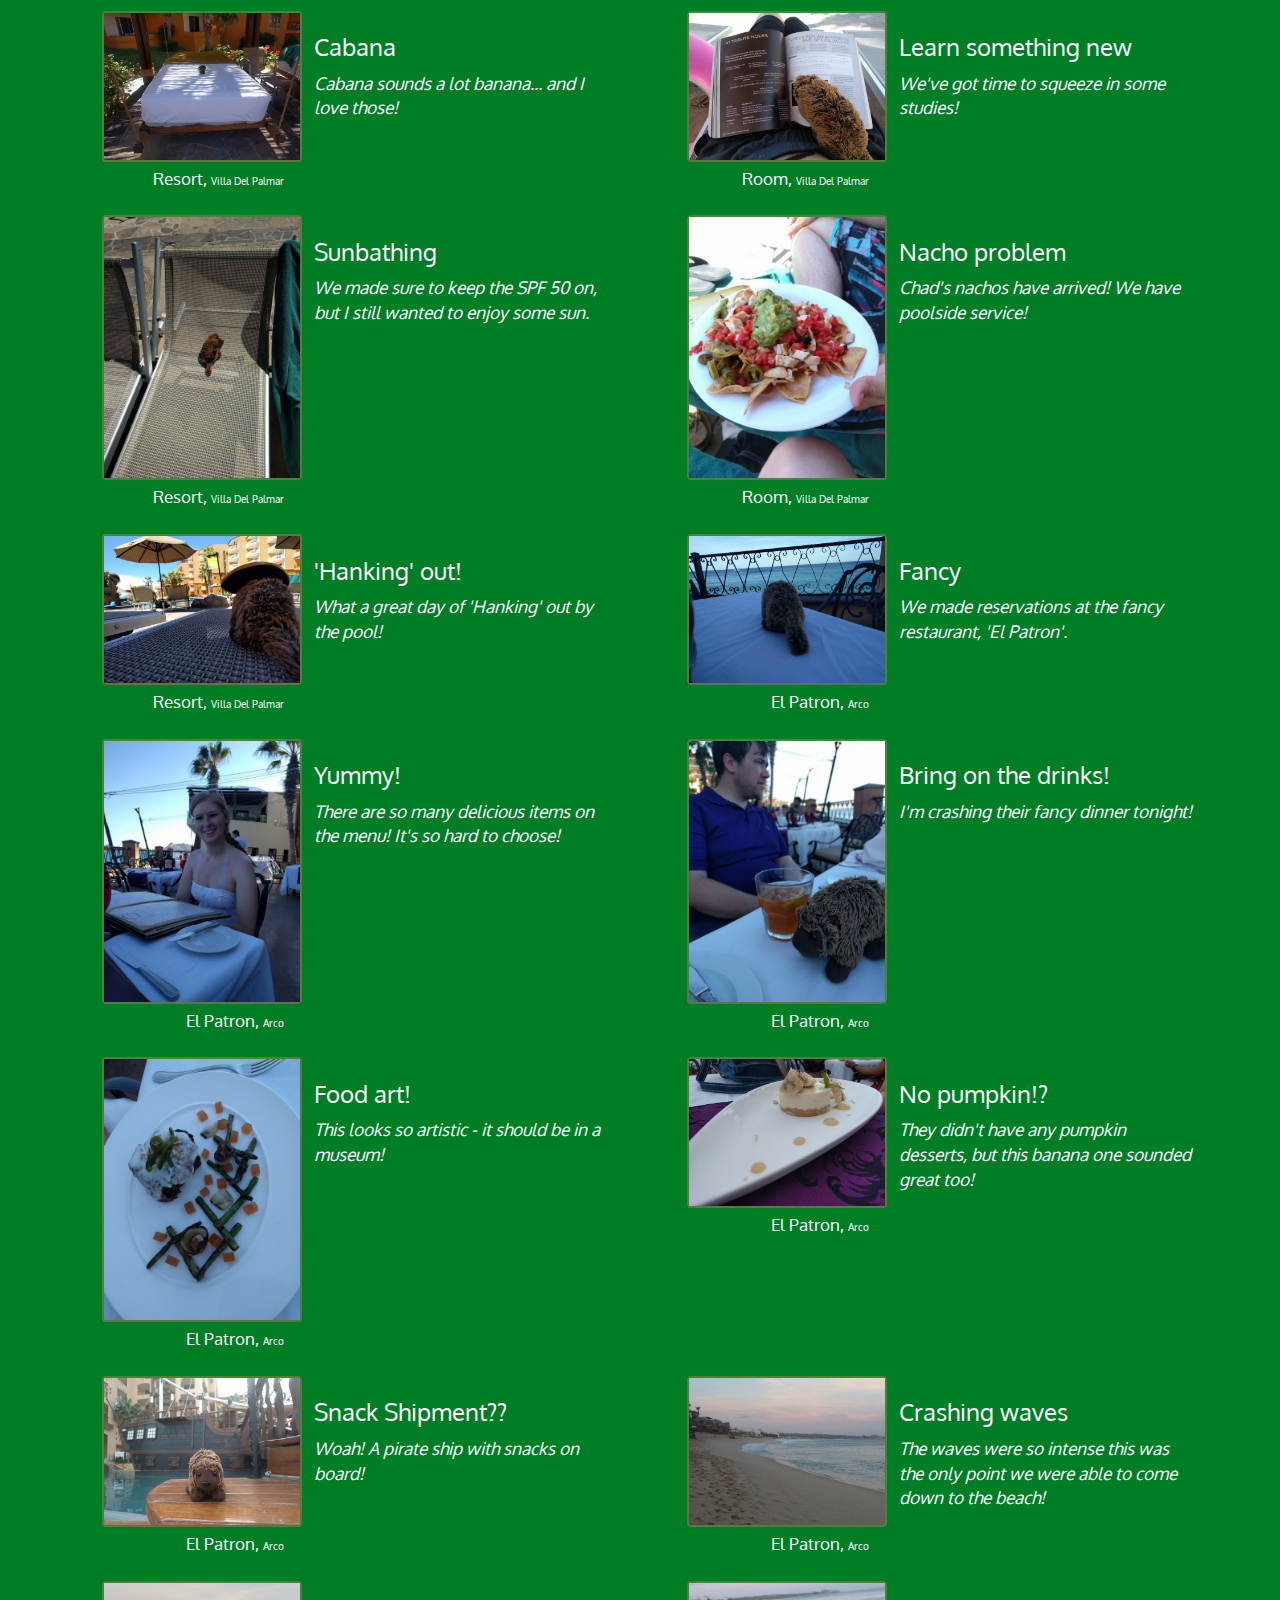
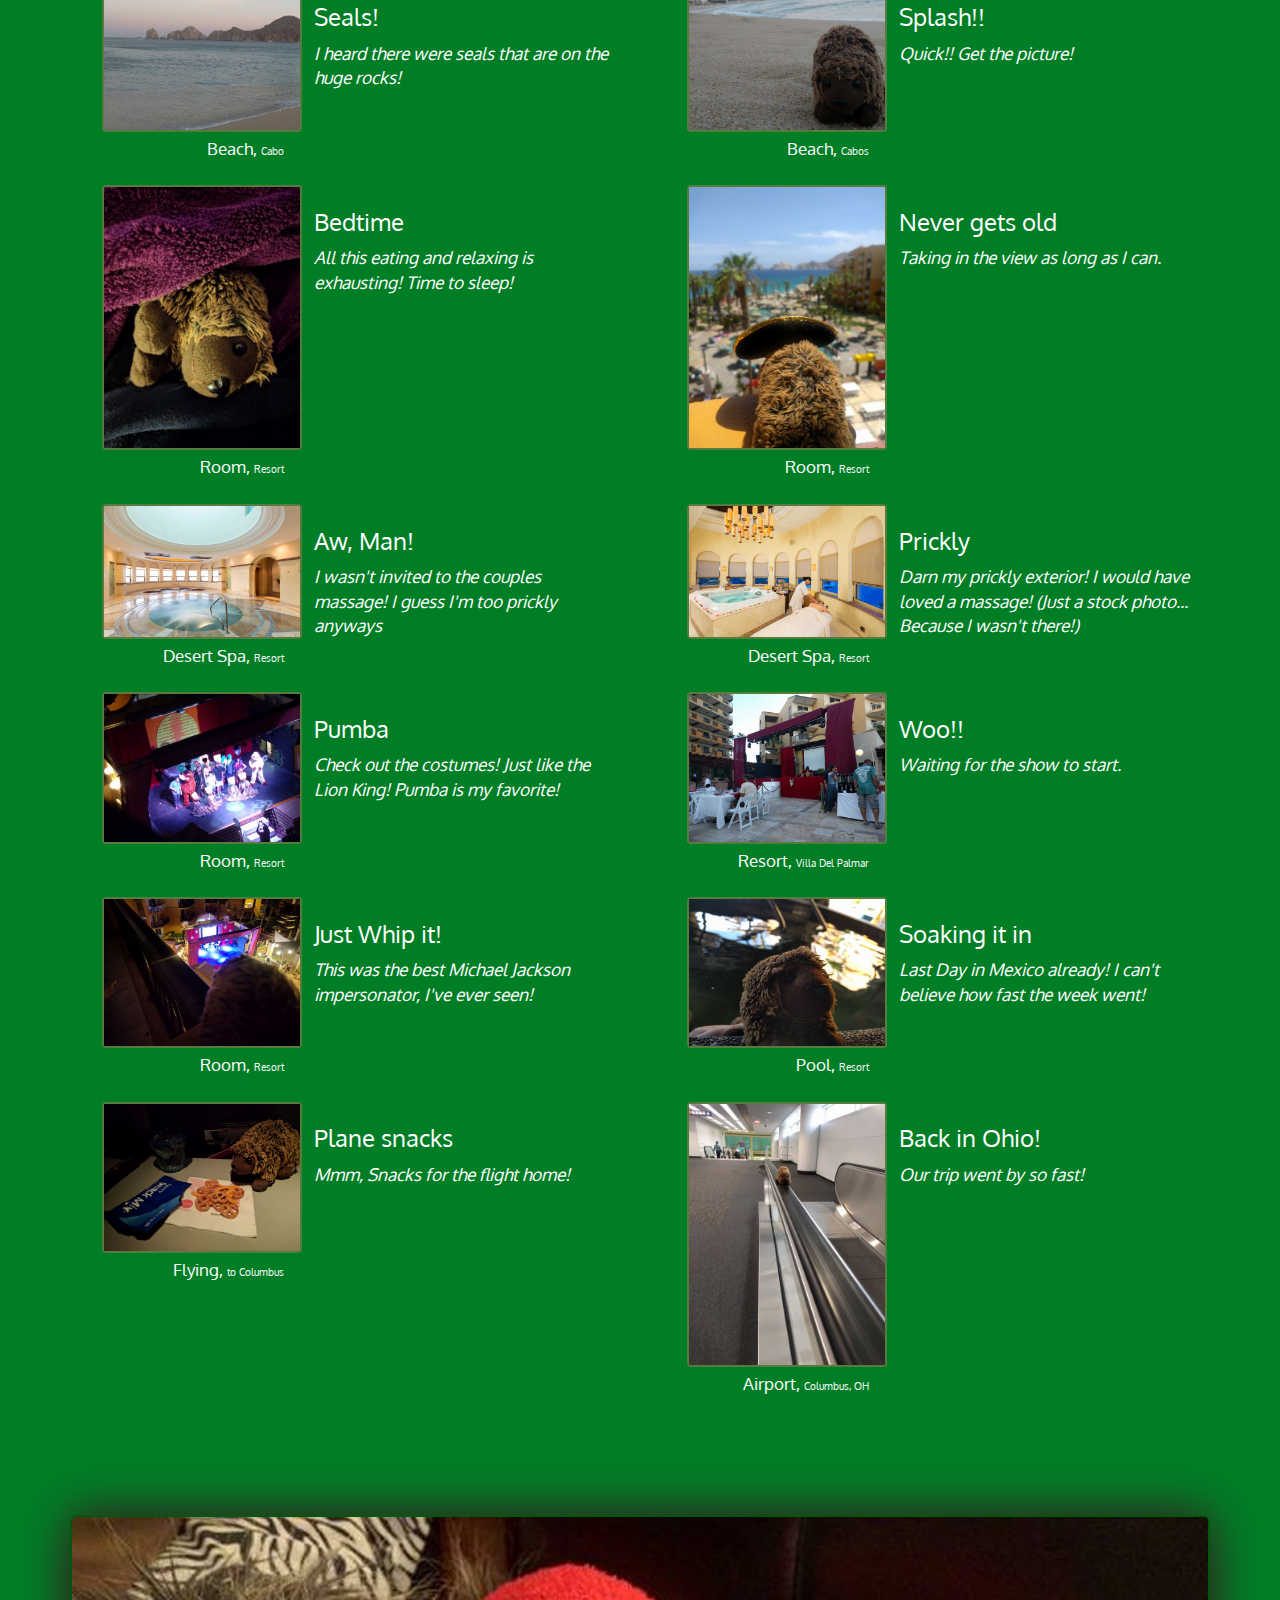
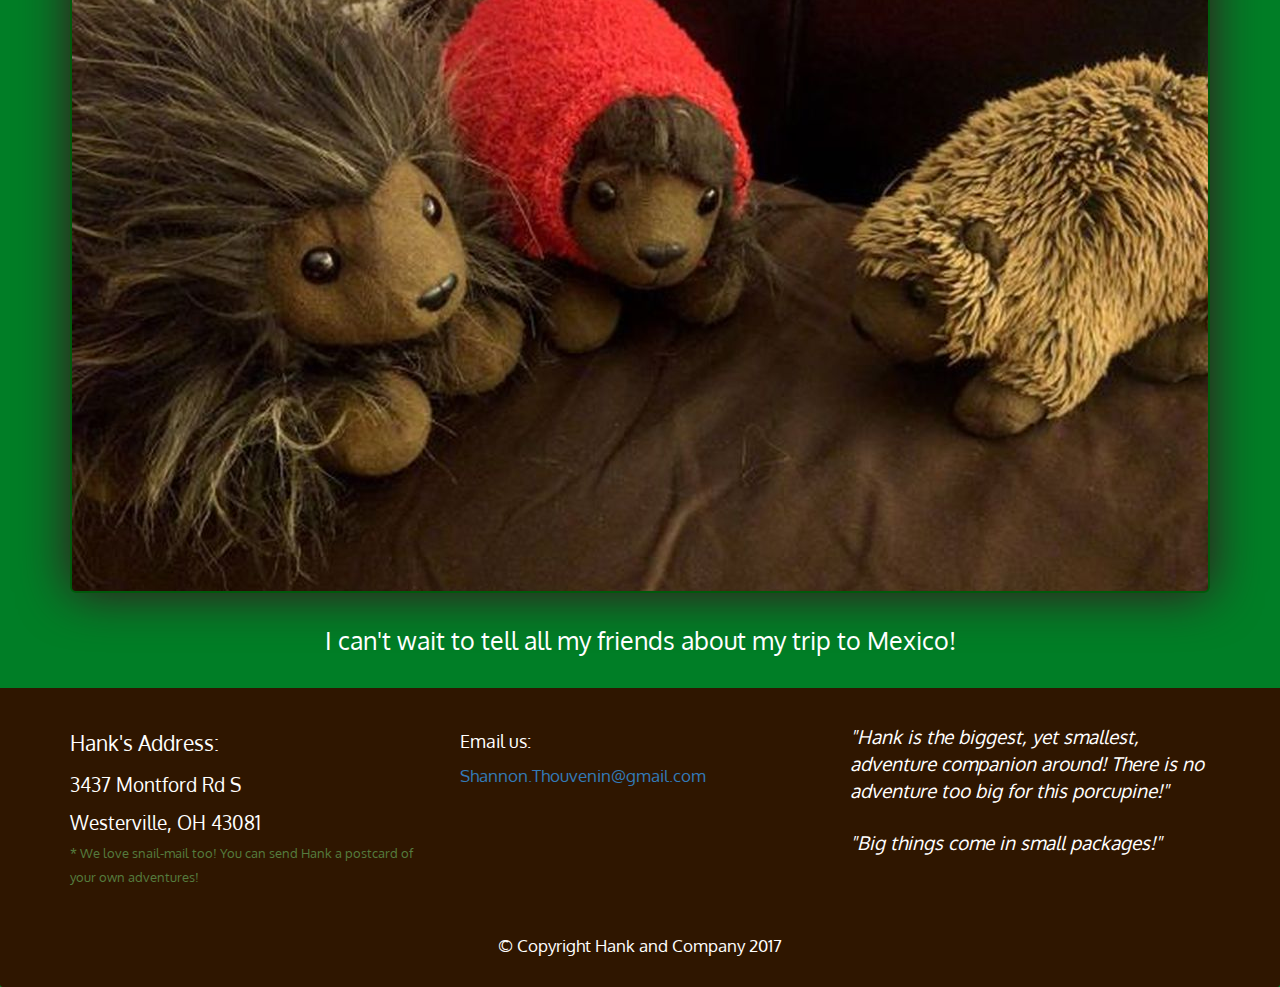
<file: Mexico.html>
<!doctype html>
<html lang="en">
  <head>
    <meta charset="utf-8">
    <meta http-equiv="X-UA-Compatible" content="IE=edge">
    <meta name="viewport" content="width=device-width, initial-scale=1">
    <title>Hank's Big Adventures!</title>
    <link rel="icon" href="images/favicon.jpg">
    <link rel="stylesheet" href="css/bootstrap.min.css">
    <link rel="stylesheet" href="css/stylesheetMexico.css">
    <link href='https://fonts.googleapis.com/css?family=Oxygen:400,300,700' rel='stylesheet' type='text/css'>
    <link href='https://fonts.googleapis.com/css?family=Lora' rel='stylesheet' type='text/css'>
     <script src="https://ajax.googleapis.com/ajax/libs/jquery/3.2.0/jquery.min.js"></script> 
    <script src="https://maxcdn.bootstrapcdn.com/bootstrap/3.3.7/js/bootstrap.min.js"></script>  
  </head>

<body>
  <header>
    <nav id="header-nav" class="navbar navbar-default">
      <div class="container">
        <div class="navbar-header">
          <a href="index.html" class="pull-left visible-md visible-lg">
            <div id="logo-img"></div>
          </a>
          <div class="navbar-brand">
          <a href="index.html"><h1>Hank's Big Adventures!</h1></a>
          <p>
            <img class="no-change" src="images/zoo2.png" alt="Porcupine">
            <span>Tiny Porcupine - Big Adventures!</span>
          </p>
          </div>
      <button type="button" class="navbar-toggle collapsed" data-toggle="collapse" data-target="#collapsable-nav" aria-expanded="false">
            <span class="sr-only">Toggle navigation</span>
            <span class="icon-bar"></span>
            <span class="icon-bar"></span>
            <span class="icon-bar"></span>
          </button>
          </div>

          <div id="collapsable-nav" class="collapse navbar-collapse"> 
           <ul id="nav-list" class="nav navbar-nav navbar-right">
           <li class="visible-xs">
            <a href="index.html">
              <span class="glyphicon glyphicon-home"></span>Home</a>
              </li>
              <li class="active">
                <a href="photo-categories.html">
                  <span class="glyphicon glyphicon-plane"></span><br class="hidden-xs">Photos</a>
              </li>
              <li>
                <a href="about.html">
                  <span class="glyphicon glyphicon-info-sign"></span>
                  <br class="hidden-xs"> About </a>
              </li>
              <li>
                <a href="friends.html">
                  <span class="glyphicon glyphicon-heart"></span>
                  <br class="hidden-xs"> Friends </a>
              </li>
              <li id="email" class="hidden-xs">
                <a href=mailto:Shannon.Thouvenin@gmail.com?Subject=Hello%20Hank" target="_top">
                  <span>Email Hank</span></a><div>* We love emails!</div>
              </li>
            </ul><!-- #nav-list -->
          </div><!-- . collapse .navbar-collapse -->
        </div><!-- .container -->
    </nav><!-- .#header-nav -->
  </header>

  <div id="call-btn" class="visible-xs">
    <a class="btn" href=mailto:Shannon.Thouvenin@gmail.com?Subject=Hello%20Hank" target="_top">
    <span class="glyphicon glyphicon-envelope"> </span>
    Email Hank
    </a>
  </div>
  <div id="xs-deliver" class="text-center visible-xs">* We love emails!</div>

  <div id="main-content" class="container">
    <div class= "jumbotron jumbotop">
      <img src="images/jumbomextop_768.jpg" alt="Hank with the best view!" class= "img-responsive visible-xs">
    </div>
  </div>

  <div id="main-content" class="container"><!-- Start #main-content -->
    
    <h2 id="menu-categories-title" class="text-center larger">Cabos San Lucas, Mexico</h2><br>
      <section class="row">
        
        <div class="item-tile col-md-6">
          <div class="row">
            <div class="col-sm-5">
              <a class="thumbnail" href="#thumb">
                <img class="lat" src="images/mexico-147.jpg" width="250px" height="150px" padding= "0" margin="0">
                  <span>
                  <img class="big-photo" src="images/mexico-147.jpg" />
                  <br/>
                  We arrived so early to the airport, I snugged in the bag to sleep some more!
                </span>
              </a>
              <div class="item-location"> Airport, <span> Columbus</span> </div>
            </div>
            <br>
            <div class="item-description col-sm-7">
              <h3 class="item-title">So sleepy!</h3>
              <p class="item-details">We arrived so early to the airport, I snugged in the bag to sleep some more! </p>
            </div>
          </div>
          <hr class="visible-xs">
        </div>

        <div class="item-tile col-md-6">
          <div class="row">
            <div class="col-sm-5">
             <a class="thumbnail thumbnail2" href="#thumb">
                <img src="images/mexico-149.jpg" width="250px" height="150px" padding= "0" margin="0">
                  <span>
                  <img src="images/mexico-149.jpg"/>
                  <br/>
                  We bought some snacks for breakfast <br>(or super-duper late dinner)! 
                </span>
              </a>
              <div class="item-location"> Airport, <span> Columbus</span> </div>
            </div>
            <br>
            <div class="item-description col-sm-7">
              <h3 class="item-title">Late night snack</h3>
              <p class="item-details">We bought some snacks for breakfast (or super-duper late dinner)! </p>
            </div>
          </div>
          <hr class="visible-xs">
        </div>
        <div class="clearfix visible-md-block visible-lg-block"></div>

        <div class="item-tile col-md-6">
          <div class="row">
            <div class="col-sm-5">
              <a class="thumbnail" href="#thumb">
                <img src="images/mexico-151.jpg" width="250px" height="150px" padding= "0" margin="0">
                  <span>
                  <img src="images/mexico-151.jpg" />
                  <br/>
                  We are boarded to fly to Chicago and it was a chilly flight!
                </span>
              </a>
              <div class="item-location"> Airport, <span> Columbus</span> </div>
            </div>
            <br>
            <div class="item-description col-sm-7">
              <h3 class="item-title">Brrrrr!</h3>
              <p class="item-details">We are boarded to fly to Chicago and it was a chilly flight!</p>
            </div>
          </div>
          <hr class="visible-xs">
        </div>

        <div class="item-tile col-md-6">
          <div class="row">
            <div class="col-sm-5">
             <a class="thumbnail thumbnail2" href="#thumb">
                <img src="images/mexico-153.jpg" width="250px" height="150px" padding= "0" margin="0">
                  <span>
                  <img src="images/mexico-153.jpg"/>
                  <br/>
                  My favorite part of the flight - SNACKS!! 
                </span>
              </a>
              <div class="item-location"> Flying, <span> to Chigago</span> </div>
            </div>
            <br>
            <div class="item-description col-sm-7">
              <h3 class="item-title">Plane Snacks!!</h3>
              <p class="item-details">My favorite part of the flight - SNACKS!!  </p>
            </div>
          </div>
          <hr class="visible-xs">
        </div>
         <div class="clearfix visible-md-block visible-lg-block"></div>

        <div class="item-tile col-md-6">
          <div class="row">
            <div class="col-sm-5">
              <a class="thumbnail" href="#thumb">
                <img src="images/mexico-155.jpg" width="250px" height="150px" padding= "0" margin="0">
                  <span>
                  <img src="images/mexico-155.jpg" />
                  <br/>
                  I'm so fast when I walk on these!
                </span>
              </a>
              <div class="item-location"> Airport, <span> Chicago</span> </div>
            </div>
            <br>
            <div class="item-description col-sm-7">
              <h3 class="item-title">Speed of light</h3>
              <p class="item-details">I'm so fast when I walk on these!</p>
            </div>
          </div>
          <hr class="visible-xs">
        </div>

        <div class="item-tile col-md-6">
          <div class="row">
            <div class="col-sm-5">
             <a class="thumbnail thumbnail2" href="#thumb">
                <img src="images/mexico-156.jpg" width="250px" height="150px" padding= "0" margin="0">
                  <span>
                  <img src="images/mexico-156.jpg"/>
                  <br/>
                  We are boarded and ready to fly out to <br> Cabos, Mexico!
                </span>
              </a>
              <div class="item-location"> Runway, <span> Chicago</span> </div>
            </div>
            <br>
            <div class="item-description col-sm-7">
              <h3 class="item-title">Flying to Paradise!</h3>
              <p class="item-details"> We are boarded and ready to fly out to Cabos, Mexico! </p>
            </div>
          </div>
          <hr class="visible-xs">
        </div>
        <div class="clearfix visible-md-block visible-lg-block"></div>

        <div class="item-tile col-md-6">
          <div class="row">
            <div class="col-sm-5">
              <a class="thumbnail" href="#thumb">
                <img src="images/mexico-158.jpg" width="250px" height="150px" padding= "0" margin="0">
                  <span>
                  <img src="images/mexico-158.jpg" />
                  <br/>
                  I've never had a Stroopwafel before!!
                </span>
              </a>
              <div class="item-location"> Flying <span> to Mexico</span> </div>
            </div>
            <br>
            <div class="item-description col-sm-7">
              <h3 class="item-title">Stroopwafel!</h3>
              <p class="item-details">I've never had a Stroopwafel before!</p>
            </div>
          </div>
          <hr class="visible-xs">
        </div>

        <div class="item-tile col-md-6">
          <div class="row">
            <div class="col-sm-5">
             <a class="thumbnail thumbnail2" href="#thumb">
                <img src="images/mexico-159.jpg" width="250px" height="150px" padding= "0" margin="0">
                  <span>
                  <img src="images/mexico-159.jpg"/>
                  <br/>
                  I love Gingerale!
                </span>
              </a>
              <div class="item-location"> Flying <span> to Mexico</span> </div>
            </div>
            <br>
            <div class="item-description col-sm-7">
              <h3 class="item-title">Glug Glug Glug...</h3>
              <p class="item-details"> All this flying makes me thirsty! </p>
            </div>
          </div>
          <hr class="visible-xs">
        </div>
        <div class="clearfix visible-md-block visible-lg-block"></div>

        <div class="item-tile col-md-6">
          <div class="row">
            <div class="col-sm-5">
              <a class="thumbnail" href="#thumb">
                <img src="images/mexico-160.jpg" width="250px" height="150px" padding= "0" margin="0">
                  <span>
                  <img src="images/mexico-160.jpg" />
                  <br/>
                  Look what we brought on the flight!
                </span>
              </a>
              <div class="item-location"> Flying <span> to Mexico</span> </div>
            </div>
            <br>
            <div class="item-description col-sm-7">
              <h3 class="item-title">Hank Size!</h3>
              <p class="item-details">This flight is going to 'fly' by now!</p>
            </div>
          </div>
          <hr class="visible-xs">
        </div>

        <div class="item-tile col-md-6">
          <div class="row">
            <div class="col-sm-5">
             <a class="thumbnail thumbnail2" href="#thumb">
                <img src="images/mexico-163.jpg" width="250px" height="150px" padding= "0" margin="0">
                  <span>
                  <img src="images/mexico-163.jpg"/>
                  <br/>
                  We are almost there!!
                </span>
              </a>
              <div class="item-location"> Flying <span>  to Mexico</span> </div>
            </div>
            <br>
            <div class="item-description col-sm-7">
              <h3 class="item-title">Baja California</h3>
              <p class="item-details"> Here we are flying over Baja California! </p>
            </div>
          </div>
          <hr class="visible-xs">
        </div>
        <div class="clearfix visible-md-block visible-lg-block"></div>

        <div class="item-tile col-md-6">
          <div class="row">
            <div class="col-sm-5">
              <a class="thumbnail" href="#thumb">
                <img src="images/mexico-161.jpg" width="250px" height="150px" padding= "0" margin="0">
                  <span>
                  <img src="images/mexico-161.jpg" />
                  <br/>
                  Too bad they don't have fast passes for Airports!
                </span>
              </a>
              <div class="item-location"> Airport, <span> Mexico</span> </div>
            </div>
            <br>
            <div class="item-description col-sm-7">
              <h3 class="item-title">Fast pass</h3>
              <p class="item-details">Fast passes or not, this wait will be totally worth it!</p>
            </div>
          </div>
          <hr class="visible-xs">
        </div>

        <div class="item-tile col-md-6">
          <div class="row">
            <div class="col-sm-5">
             <a class="thumbnail thumbnail2" href="#thumb">
                <img src="images/mexico-164.jpg" width="250px" height="150px" padding= "0" margin="0">
                  <span>
                  <img src="images/mexico-164.jpg"/>
                  <br/>
                  Finally arrived and we had to get an Authentic Mexican Margarita!
                </span>
              </a>
              <div class="item-location"> Cabos <span> Villa Del Palmar</span> </div>
            </div>
            <br>
            <div class="item-description col-sm-7">
              <h3 class="item-title">Margaritas for all</h3>
              <p class="item-details"> Finally arrived and we had to get an Authentic Mexican Margarita, while we wait for our room to be ready! </p>
            </div>
          </div>
          <hr class="visible-xs">
        </div>
        <div class="clearfix visible-md-block visible-lg-block"></div>

        <div class="item-tile col-md-6">
          <div class="row">
            <div class="col-sm-5">
              <a class="thumbnail" href="#thumb">
                <img src="images/mexico-165.jpg" width="250px" height="150px" padding= "0" margin="0">
                  <span>
                  <img src="images/mexico-165.jpg" />
                  <br/>
                 Traveling totally wipes me out!
                </span>
              </a>
              <div class="item-location"> Cabos <span> Villa Del Palmar</span> </div>
            </div>
            <br>
            <div class="item-description col-sm-7">
              <h3 class="item-title">Naptime</h3>
              <p class="item-details">Traveling totally wipes me out!</p>
            </div>
          </div>
          <hr class="visible-xs">
        </div>

        <div class="item-tile col-md-6">
          <div class="row">
            <div class="col-sm-5">
             <a class="thumbnail thumbnail2" href="#thumb">
                <img src="images/mexico-101.jpg" width="250px" height="150px" padding= "0" margin="0">
                  <span>
                  <img src="images/mexico-101.jpg"/>
                  <br/>
                  Here's a picture from our room!
                </span>
              </a>
              <div class="item-location"> Room, <span> Villa Del Palmar</span> </div>
            </div>
            <br>
            <div class="item-description col-sm-7">
              <h3 class="item-title">OMG</h3>
              <p class="item-details"> Here's a picture from our room, and this view will never get old! </p>
            </div>
          </div>
          <hr class="visible-xs">
        </div>
        <div class="clearfix visible-md-block visible-lg-block"></div>

        <div class="item-tile col-md-6">
          <div class="row">
            <div class="col-sm-5">
              <a class="thumbnail" href="#thumb">
                <img src="images/mexico-99.jpg" width="250px" height="150px" padding= "0" margin="0">
                  <span>
                  <img src="images/mexico-99.jpg" />
                  <br/>
                 We have a great view of the stage!
                </span>
              </a>
              <div class="item-location"> Room, <span> Villa Del Palmar</span> </div>
            </div>
            <br>
            <div class="item-description col-sm-7">
              <h3 class="item-title">Stage</h3>
              <p class="item-details">We will have the best view of the stage from our room!</p>
            </div>
          </div>
          <hr class="visible-xs">
        </div>

        <div class="item-tile col-md-6">
          <div class="row">
            <div class="col-sm-5">
             <a class="thumbnail thumbnail2" href="#thumb">
                <img src="images/mexico-1.jpg" width="250px" height="150px" padding= "0" margin="0">
                  <span>
                  <img src="images/mexico-1.jpg"/>
                  <br/>
                  Looks like they are getting things started for the buffet and show!
                </span>
              </a>
              <div class="item-location"> Room, <span> Villa Del Palmar</span> </div>
            </div>
            <br>
            <div class="item-description col-sm-7">
              <h3 class="item-title">Show</h3>
              <p class="item-details"> A Tragedy tomorrow, a Comedy tonight! No really, it's a Comedy on our first night.</p>
            </div>
          </div>
          <hr class="visible-xs">
        </div>
        <div class="clearfix visible-md-block visible-lg-block"></div>

        <div class="item-tile col-md-6">
          <div class="row">
            <div class="col-sm-5">
              <a class="thumbnail" href="#thumb">
                <img src="images/mexico-2.jpg" width="250px" height="150px" padding= "0" margin="0">
                  <span>
                  <img src="images/mexico-2.jpg" />
                  <br/>
                 The resort cafe had some delicious egg burritos!
                </span>
              </a>
              <div class="item-location"> Cafe, <span> Villa Del Palmar</span> </div>
            </div>
            <br>
            <div class="item-description col-sm-7">
              <h3 class="item-title">Not Beefy Burrito</h3>
              <p class="item-details">These egg burritos were so good, we went back a couple times for them. Though, this time was for dinner.</p>
            </div>
          </div>
          <hr class="visible-xs">
        </div>

        <div class="item-tile col-md-6">
          <div class="row">
            <div class="col-sm-5">
             <a class="thumbnail thumbnail2" href="#thumb">
                <img src="images/mexico-3.jpg" width="250px" height="150px" padding= "0" margin="0">
                  <span>
                  <img src="images/mexico-3.jpg"/>
                  <br/>
                  First day in town we went to El Squid Roe!
                </span>
              </a>
              <div class="item-location"> Town, <span>Cabos San Lucas</span> </div>
            </div>
            <br>
            <div class="item-description col-sm-7">
              <h3 class="item-title">El Squid Roe</h3>
              <p class="item-details"> We went to town to eat some lunch. Look at the size of those shrimp!</p>
            </div>
          </div>
          <hr class="visible-xs">
        </div>
        <div class="clearfix visible-md-block visible-lg-block"></div>

        <div class="item-tile col-md-6">
          <div class="row">
            <div class="col-sm-5">
              <a class="thumbnail" href="#thumb">
                <img src="images/mexico-4.jpg" width="250px" height="150px" padding= "0" margin="0">
                  <span>
                  <img src="images/mexico-4.jpg" />
                  <br/>
                 THE FOOD IS ON FIRE!
                </span>
              </a>
              <div class="item-location"> Town, <span> Cabos San Lucas</span> </div>
            </div>
            <br>
            <div class="item-description col-sm-7">
              <h3 class="item-title">FIRE DEPARTMENT</h3>
              <p class="item-details">Woah! THE FOOD IS ON FIRE! Call the fire department! Just kidding, it's supposed to be set of fire. Gotcha!</p>
            </div>
          </div>
          <hr class="visible-xs">
        </div>

        <div class="item-tile col-md-6">
          <div class="row">
            <div class="col-sm-5">
             <a class="thumbnail thumbnail2" href="#thumb">
                <img src="images/mexico-6.jpg" width="250px" height="150px" padding= "0" margin="0">
                  <span>
                  <img src="images/mexico-6.jpg"/>
                  <br/>
                 Taco, Taco, Taco!
                </span>
              </a>
              <div class="item-location"> Town, <span>Cabos San Lucas</span> </div>
            </div>
            <br>
            <div class="item-description col-sm-7">
              <h3 class="item-title">So good, you need more than one!</h3>
              <p class="item-details"> Taco, Taco, Taco!</p>
            </div>
          </div>
          <hr class="visible-xs">
        </div>
        <div class="clearfix visible-md-block visible-lg-block"></div>

        <div class="item-tile col-md-6">
          <div class="row">
            <div class="col-sm-5">
              <a class="thumbnail" href="#thumb">
                <img src="images/mexico-92.jpg" width="250px" height="150px" padding= "0" margin="0">
                  <span>
                  <img src="images/mexico-92.jpg" />
                  <br/>
                 I'm just like my country - I'm young, scrappy, and hungry, and I'm am not throwing away my shot.
                </span>
              </a>
              <div class="item-location"> Pool, <span> Villa Del Palmar</span> </div>
            </div>
            <br>
            <div class="item-description col-sm-7">
              <h3 class="item-title">Hamilton Biography</h3>
              <p class="item-details">I'm just like my country - I'm young, scrappy, and hungry, and I'm am not throwing away my shot.</p>
            </div>
          </div>
          <hr class="visible-xs">
        </div>

        <div class="item-tile col-md-6">
          <div class="row">
            <div class="col-sm-5">
             <a class="thumbnail thumbnail2" href="#thumb">
                <img src="images/mexico-116.jpg" width="250px" height="150px" padding= "0" margin="0">
                  <span>
                  <img src="images/mexico-116.jpg"/>
                  <br/>
                 Time to do some exploring!
                </span>
              </a>
              <div class="item-location"> Resort, <span> Villa Del Palmar </span> </div>
            </div>
            <br>
            <div class="item-description col-sm-7">
              <h3 class="item-title">Hank the Explorer!</h3>
              <p class="item-details"> Look what I found! </p>
            </div>
          </div>
          <hr class="visible-xs">
        </div>
        <div class="clearfix visible-md-block visible-lg-block"></div>

        <div class="item-tile col-md-6">
          <div class="row">
            <div class="col-sm-5">
              <a class="thumbnail" href="#thumb">
                <img src="images/mexico-115.jpg" width="250px" height="150px" padding= "0" margin="0">
                  <span>
                  <img src="images/mexico-115.jpg" />
                  <br/>
                 I wonder what is inside here... Better not fall in!
                </span>
              </a>
              <div class="item-location"> Resort, <span> Villa Del Palmar</span> </div>
            </div>
            <br>
            <div class="item-description col-sm-7">
              <h3 class="item-title">What's in here?</h3>
              <p class="item-details">I wonder what is inside here... Better not fall in!</p>
            </div>
          </div>
          <hr class="visible-xs">
        </div>

        <div class="item-tile col-md-6">
          <div class="row">
            <div class="col-sm-5">
             <a class="thumbnail thumbnail2" href="#thumb">
                <img src="images/mexico-123.jpg" width="250px" height="150px" padding= "0" margin="0">
                  <span>
                  <img src="images/mexico-123.jpg"/>
                  <br/>
                 The landscaping here is top-notch!
                </span>
              </a>
              <div class="item-location"> Resort, <span> Villa Del Palmar </span> </div>
            </div>
            <br>
            <div class="item-description col-sm-7">
              <h3 class="item-title">Landscaping</h3>
              <p class="item-details"> The landscaping here is top-notch! </p>
            </div>
          </div>
          <hr class="visible-xs">
        </div>
        <div class="clearfix visible-md-block visible-lg-block"></div>

        <div class="item-tile col-md-6">
          <div class="row">
            <div class="col-sm-5">
              <a class="thumbnail" href="#thumb">
                <img src="images/mexico-119.jpg" width="250px" height="150px" padding= "0" margin="0">
                  <span>
                  <img src="images/mexico-119.jpg" />
                  <br/>
                 This is the greenest area of Mexico we have seen so far!
                </span>
              </a>
              <div class="item-location"> Resort, <span> Villa Del Palmar</span> </div>
            </div>
            <br>
            <div class="item-description col-sm-7">
              <h3 class="item-title">Green</h3>
              <p class="item-details">This Resort is the greenest area of Mexico we have seen so far!</p>
            </div>
          </div>
          <hr class="visible-xs">
        </div>

        <div class="item-tile col-md-6">
          <div class="row">
            <div class="col-sm-5">
             <a class="thumbnail thumbnail2" href="#thumb">
                <img src="images/mexico-121.jpg" width="250px" height="150px" padding= "0" margin="0">
                  <span>
                  <img src="images/mexico-121.jpg"/>
                  <br/>
                 Cheese! Time for a selfie!
                </span>
              </a>
              <div class="item-location"> Resort, <span> Villa Del Palmar </span> </div>
            </div>
            <br>
            <div class="item-description col-sm-7">
              <h3 class="item-title">Cheese!</h3>
              <p class="item-details"> Cheese! Time for a selfie! </p>
            </div>
          </div>
          <hr class="visible-xs">
        </div>
        <div class="clearfix visible-md-block visible-lg-block"></div>

        <div class="item-tile col-md-6">
          <div class="row">
            <div class="col-sm-5">
              <a class="thumbnail" href="#thumb">
                <img src="images/mexico-113.jpg" width="250px" height="150px" padding= "0" margin="0">
                  <span>
                  <img src="images/mexico-113.jpg" />
                  <br/>
                 Check out this huge game of chess! I'm not sure if I can move these around. Maybe it's like Wizards Chess.
                </span>
              </a>
              <div class="item-location"> Resort, <span> Villa Del Palmar</span> </div>
            </div>
            <br>
            <div class="item-description col-sm-7">
              <h3 class="item-title">Wizard's chess.</h3>
              <p class="item-details">Check out this huge game of chess! I'm not sure if I can move these around. Maybe it's like Wizards Chess.</p>
            </div>
          </div>
          <hr class="visible-xs">
        </div>

        <div class="item-tile col-md-6">
          <div class="row">
            <div class="col-sm-5">
             <a class="thumbnail thumbnail2" href="#thumb">
                <img src="images/mexico-108.jpg" width="250px" height="150px" padding= "0" margin="0">
                  <span>
                  <img src="images/mexico-108.jpg"/>
                  <br/>
                 Looking Sharp! Get it? Cause we are both prickly!
                </span>
              </a>
              <div class="item-location"> Resort, <span> Villa Del Palmar </span> </div>
            </div>
            <br>
            <div class="item-description col-sm-7">
              <h3 class="item-title">Twinning!</h3>
              <p class="item-details"> Looking Sharp! Get it? Cause we are both prickly! </p>
            </div>
          </div>
          <hr class="visible-xs">
        </div>
        <div class="clearfix visible-md-block visible-lg-block"></div>

        <div class="item-tile col-md-6">
          <div class="row">
            <div class="col-sm-5">
              <a class="thumbnail" href="#thumb">
                <img src="images/mexico-105.jpg" width="250px" height="150px" padding= "0" margin="0">
                  <span>
                  <img src="images/mexico-105.jpg" />
                  <br/>
                 The grass is so lush! I wonder what the sign says.
                </span>
              </a>
              <div class="item-location"> Resort, <span> Villa Del Palmar</span> </div>
            </div>
            <br>
            <div class="item-description col-sm-7">
              <h3 class="item-title">Oops!</h3>
              <p class="item-details">The grass is so lush! I wonder what the sign says.</p>
            </div>
          </div>
          <hr class="visible-xs">
        </div>

        <div class="item-tile col-md-6">
          <div class="row">
            <div class="col-sm-5">
             <a class="thumbnail thumbnail2" href="#thumb">
                <img src="images/mexico-72.jpg" width="250px" height="150px" padding= "0" margin="0">
                  <span>
                  <img src="images/mexico-72.jpg"/>
                  <br/>
                  I wanted to go down this waterslide since the second I saw it!
                </span>
              </a>
              <div class="item-location"> Resort, <span> Villa Del Palmar </span> </div>
            </div>
            <br>
            <div class="item-description col-sm-7">
              <h3 class="item-title">Shamu!</h3>
              <p class="item-details"> I wanted to go down this waterslide since the second I saw it! </p>
            </div>
          </div>
          <hr class="visible-xs">
        </div>
        <div class="clearfix visible-md-block visible-lg-block"></div>

        <div class="item-tile col-md-6">
          <div class="row">
            <div class="col-sm-5">
              <a class="thumbnail" href="#thumb">
                <img src="images/mexico-71.jpg" width="250px" height="150px" padding= "0" margin="0">
                  <span>
                  <img src="images/mexico-71.jpg" />
                  <br/>
                 Here we go!
                </span>
              </a>
              <div class="item-location"> Resort, <span> Villa Del Palmar</span> </div>
            </div>
            <br>
            <div class="item-description col-sm-7">
              <h3 class="item-title">Wee!</h3>
              <p class="item-details">Here we go!</p>
            </div>
          </div>
          <hr class="visible-xs">
        </div>

        <div class="item-tile col-md-6">
          <div class="row">
            <div class="col-sm-5">
             <a class="thumbnail thumbnail2" href="#thumb">
                <img src="images/mexico-73.jpg" width="250px" height="150px" padding= "0" margin="0">
                  <span>
                  <img src="images/mexico-73.jpg"/>
                  <br/>
                  The waterfall is so relaxing!
                </span>
              </a>
              <div class="item-location"> Resort, <span> Villa Del Palmar </span> </div>
            </div>
            <br>
            <div class="item-description col-sm-7">
              <h3 class="item-title">Relaxing</h3>
              <p class="item-details"> The waterfall is so relaxing! </p>
            </div>
          </div>
          <hr class="visible-xs">
        </div>
        <div class="clearfix visible-md-block visible-lg-block"></div>

        <div class="item-tile col-md-6">
          <div class="row">
            <div class="col-sm-5">
              <a class="thumbnail" href="#thumb">
                <img src="images/mexico-30.jpg" width="250px" height="150px" padding= "0" margin="0">
                  <span>
                  <img src="images/mexico-31.jpg" />
                  <br/>
                 A Hank-brero! Just my size!
                </span>
              </a>
              <div class="item-location"> Resort, <span> Villa Del Palmar</span> </div>
            </div>
            <br>
            <div class="item-description col-sm-7">
              <h3 class="item-title">Made for me!</h3>
              <p class="item-details">A Hank-brero! My friends bought a bottle of tequila just so I could get this awesome sombrero!</p>
            </div>
          </div>
          <hr class="visible-xs">
        </div>

        <div class="item-tile col-md-6">
          <div class="row">
            <div class="col-sm-5">
             <a class="thumbnail thumbnail2" href="#thumb">
                <img src="images/mexico-62.jpg" width="250px" height="150px" padding= "0" margin="0">
                  <span>
                  <img src="images/mexico-62.jpg"/>
                  <br/>
                  You can't buy happiness - but you can buy ice cream and that is pretty much the same thing.
                </span>
              </a>
              <div class="item-location"> Cafe, <span> Villa Del Palmar </span> </div>
            </div>
            <br>
            <div class="item-description col-sm-7">
              <h3 class="item-title">In-cone-ceivable!</h3>
              <p class="item-details"> You can't buy happiness - but you can buy ice cream... and it's kind of the same thing. </p>
            </div>
          </div>
          <hr class="visible-xs">
        </div>
        <div class="clearfix visible-md-block visible-lg-block"></div>

        <div class="item-tile col-md-6">
          <div class="row">
            <div class="col-sm-5">
              <a class="thumbnail" href="#thumb">
                <img src="images/mexico-134.jpg" width="250px" height="150px" padding= "0" margin="0">
                  <span>
                  <img src="images/mexico-134.jpg" />
                  <br/>
                 Back to the pool to relax before our ATV adventure tomorrow!
                </span>
              </a>
              <div class="item-location"> Pool, <span> Villa Del Palmar</span> </div>
            </div>
            <br>
            <div class="item-description col-sm-7">
              <h3 class="item-title">Relaxing Evening</h3>
              <p class="item-details">Back to the pool to relax before our ATV adventure tomorrow!</p>
            </div>
          </div>
          <hr class="visible-xs">
        </div>

        <div class="item-tile col-md-6">
          <div class="row">
            <div class="col-sm-5">
             <a class="thumbnail thumbnail2" href="#thumb">
                <img src="images/mexico-132.jpg" width="250px" height="150px" padding= "0" margin="0">
                  <span>
                  <img src="images/mexico-132.jpg"/>
                  <br/>
                  Time to just float around!
                </span>
              </a>
              <div class="item-location"> Pool, <span> Villa Del Palmar </span> </div>
            </div>
            <br>
            <div class="item-description col-sm-7">
              <h3 class="item-title">Floating</h3>
              <p class="item-details"> Time to just float around! </p>
            </div>
          </div>
          <hr class="visible-xs">
        </div>
        <div class="clearfix visible-md-block visible-lg-block"></div>

        <div class="item-tile col-md-6">
          <div class="row">
            <div class="col-sm-5">
              <a class="thumbnail" href="#thumb">
                <img src="images/mexico-27.jpg" width="250px" height="150px" padding= "0" margin="0">
                  <span>
                  <img src="images/mexico-29.jpg" />
                  <br/>
                 Holding out for the all inclusive by eating some snack to hold us over! 
                </span>
              </a>
              <div class="item-location"> Room, <span> Villa Del Palmar</span> </div>
            </div>
            <br>
            <div class="item-description col-sm-7">
              <h3 class="item-title">Cheeze-its</h3>
              <p class="item-details">Holing out for the all inclusive, by eating some snacks!</p>
            </div>
          </div>
          <hr class="visible-xs">
        </div>

        <div class="item-tile col-md-6">
          <div class="row">
            <div class="col-sm-5">
             <a class="thumbnail thumbnail2" href="#thumb">
                <img src="images/mexico-80.jpg" width="250px" height="150px" padding= "0" margin="0">
                  <span>
                  <img src="images/mexico-80.jpg"/>
                  <br/>
                  We made sure to save time to play some Hearthstone!
                </span>
              </a>
              <div class="item-location"> Room, <span> Villa Del Palmar </span> </div>
            </div>
            <br>
            <div class="item-description col-sm-7">
              <h3 class="item-title">Hearthstone</h3>
              <p class="item-details"> We made sure to save time to play some Hearthstone! </p>
            </div>
          </div>
          <hr class="visible-xs">
        </div>
        <div class="clearfix visible-md-block visible-lg-block"></div>

        <div class="item-tile col-md-6">
          <div class="row">
            <div class="col-sm-5">
              <a class="thumbnail" href="#thumb">
                <img src="images/mexico-33.jpg" width="250px" height="150px" padding= "0" margin="0">
                  <span>
                  <img src="images/mexico-33.jpg" />
                  <br/>
                 My favorite movie is on TV!  
                </span>
              </a>
              <div class="item-location"> Room, <span> Villa Del Palmar</span> </div>
            </div>
            <br>
            <div class="item-description col-sm-7">
              <h3 class="item-title">Lord of the Rings</h3>
              <p class="item-details">One of my favorite movies is on TV!</p>
            </div>
          </div>
          <hr class="visible-xs">
        </div>

        <div class="item-tile col-md-6">
          <div class="row">
            <div class="col-sm-5">
             <a class="thumbnail thumbnail2" href="#thumb">
                <img src="images/mexico-11.jpg" width="250px" height="150px" padding= "0" margin="0">
                  <span>
                  <img src="images/mexico-11.jpg"/>
                  <br/>
                  ... I'm not sure how this picture got <br> on the camera...
                </span>
              </a>
              <div class="item-location"> Room, <span> Villa Del Palmar </span> </div>
            </div>
            <br>
            <div class="item-description col-sm-7">
              <h3 class="item-title">What??!</h3>
              <p class="item-details"> ... I'm not sure how this picture got on the camera... I was framed!</p>
            </div>
          </div>
          <hr class="visible-xs">
        </div>
        <div class="clearfix visible-md-block visible-lg-block"></div>

        <div class="item-tile col-md-6">
          <div class="row">
            <div class="col-sm-5">
              <a class="thumbnail" href="#thumb">
                <img src="images/mexico-143.jpg" width="250px" height="150px" padding= "0" margin="0">
                  <span>
                  <img src="images/mexico-143.jpg" />
                  <br/>
                 These are stock images from the ATV Recreational Adventure. Unfortunately, we were not permitted to bring phones on the trip! 
                </span>
              </a>
              <div class="item-location"> Cactus, <span> Mexico</span> </div>
            </div>
            <br>
            <div class="item-description col-sm-7">
              <h3 class="item-title">ADVENTURE</h3>
              <p class="item-details">These are stock images from the ATV Recreational Adventure. Unfortunately, we were not permitted to bring phones on the trip!</p>
            </div>
          </div>
          <hr class="visible-xs">
        </div>

        <div class="item-tile col-md-6">
          <div class="row">
            <div class="col-sm-5">
             <a class="thumbnail thumbnail2" href="#thumb">
                <img src="images/mexico-146.jpg" width="250px" height="150px" padding= "0" margin="0">
                  <span>
                  <img src="images/mexico-146.jpg"/>
                  <br/>
                  This is the model we rode on!
                </span>
              </a>
              <div class="item-location"> Cactus, <span> Mexico </span> </div>
            </div>
            <br>
            <div class="item-description col-sm-7">
              <h3 class="item-title">Not us!</h3>
              <p class="item-details"> This is the model we rode on!</p>
            </div>
          </div>
          <hr class="visible-xs">
        </div>
        <div class="clearfix visible-md-block visible-lg-block"></div>

        <div class="item-tile col-md-6">
          <div class="row">
            <div class="col-sm-5">
              <a class="thumbnail" href="#thumb">
                <img src="images/mexico-144.jpg" width="250px" height="150px" padding= "0" margin="0">
                  <span>
                  <img src="images/mexico-144.jpg" />
                  <br/>
                 We got to ride by the beach!
                </span>
              </a>
              <div class="item-location"> Cactus, <span> Mexico</span> </div>
            </div>
            <br>
            <div class="item-description col-sm-7">
              <h3 class="item-title">BIG WAVES</h3>
              <p class="item-details">We got to ride near the beach, and even stopped. We got hit by a huge wave and Chad got knocked over and soaked!</p>
            </div>
          </div>
          <hr class="visible-xs">
        </div>

        <div class="item-tile col-md-6">
          <div class="row">
            <div class="col-sm-5">
             <a class="thumbnail thumbnail2" href="#thumb">
                <img src="images/mexico-145.jpg" width="250px" height="150px" padding= "0" margin="0">
                  <span>
                  <img src="images/mexico-145.jpg"/>
                  <br/>
                  It was so dusty, we had to wear bandanas over our nose and mouth!
                </span>
              </a>
              <div class="item-location"> Cactus, <span> Mexico </span> </div>
            </div>
            <br>
            <div class="item-description col-sm-7">
              <h3 class="item-title">Bandits!</h3>
              <p class="item-details"> It was so dusty, we had to wear bandanas over our nose and mouths!</p>
            </div>
          </div>
          <hr class="visible-xs">
        </div>
        <div class="clearfix visible-md-block visible-lg-block"></div>

        <div class="item-tile col-md-6">
          <div class="row">
            <div class="col-sm-5">
              <a class="thumbnail" href="#thumb">
                <img src="images/mexico-19.jpg" width="250px" height="150px" padding= "0" margin="0">
                  <span>
                  <img src="images/mexico-19.jpg" />
                  <br/>
                First day of the all inclusive! The chocolate pasteries were delicious!
                </span>
              </a>
              <div class="item-location"> Resort, <span> Villa Del Palmar</span> </div>
            </div>
            <br>
            <div class="item-description col-sm-7">
              <h3 class="item-title">Chocolate Pasteries!</h3>
              <p class="item-details">Today is the first day of the all inclusive package! We are starting it off with some breakfast!</p>
            </div>
          </div>
          <hr class="visible-xs">
        </div>

        <div class="item-tile col-md-6">
          <div class="row">
            <div class="col-sm-5">
             <a class="thumbnail thumbnail2" href="#thumb">
                <img src="images/mexico-15.jpg" width="250px" height="150px" padding= "0" margin="0">
                  <span>
                  <img src="images/mexico-15.jpg"/>
                  <br/>
                  The birds were hungry and came <br> in so many colors.
                </span>
              </a>
              <div class="item-location"> Resort, <span> Villa Del Palmar </span> </div>
            </div>
            <br>
            <div class="item-description col-sm-7">
              <h3 class="item-title">Birdies</h3>
              <p class="item-details"> The birds were hungry and came in so many colors. </p>
            </div>
          </div>
          <hr class="visible-xs">
        </div>
        <div class="clearfix visible-md-block visible-lg-block"></div>


        <div class="item-tile col-md-6">
          <div class="row">
            <div class="col-sm-5">
              <a class="thumbnail" href="#thumb">
                <img src="images/mexico-26.jpg" width="250px" height="150px" padding= "0" margin="0">
                  <span>
                  <img src="images/mexico-26.jpg" />
                  <br/>
                We have such a great view at breakfast!
                </span>
              </a>
              <div class="item-location"> Resort, <span> Villa Del Palmar</span> </div>
            </div>
            <br>
            <div class="item-description col-sm-7">
              <h3 class="item-title">The Ocean!</h3>
              <p class="item-details">Don't let me awesome sombrero distract you from the beautiful view of the ocean! </p>
            </div>
          </div>
          <hr class="visible-xs">
        </div>

        <div class="item-tile col-md-6">
          <div class="row">
            <div class="col-sm-5">
             <a class="thumbnail thumbnail2" href="#thumb">
                <img src="images/mexico-12.jpg" width="250px" height="150px" padding= "0" margin="0">
                  <span>
                  <img src="images/mexico-12.jpg"/>
                  <br/>
                  They made a cute bowtie!
                </span>
              </a>
              <div class="item-location"> Resort, <span> Villa Del Palmar </span> </div>
            </div>
            <br>
            <div class="item-description col-sm-7">
              <h3 class="item-title">Bowtie</h3>
              <p class="item-details"> This reminds me of the cruise, because they are always making the beds and leaving a shape behind!</p>
            </div>
          </div>
          <hr class="visible-xs">
        </div>
        <div class="clearfix visible-md-block visible-lg-block"></div>

        <div class="item-tile col-md-6">
          <div class="row">
            <div class="col-sm-5">
              <a class="thumbnail" href="#thumb">
                <img src="images/mexico-16.jpg" width="250px" height="150px" padding= "0" margin="0">
                  <span>
                  <img src="images/mexico-16.jpg" />
                  <br/>
                Another look from our Balcony!
                </span>
              </a>
              <div class="item-location"> Resort, <span> Villa Del Palmar</span> </div>
            </div>
            <br>
            <div class="item-description col-sm-7">
              <h3 class="item-title">The view</h3>
              <p class="item-details">Another look from our balcony. If you look closely enough - I think there is a cruiseship! </p>
            </div>
          </div>
          <hr class="visible-xs">
        </div>

        <div class="item-tile col-md-6">
          <div class="row">
            <div class="col-sm-5">
             <a class="thumbnail thumbnail2" href="#thumb">
                <img src="images/mexico-13.jpg" width="250px" height="150px" padding= "0" margin="0">
                  <span>
                  <img src="images/mexico-13.jpg"/>
                  <br/>
                  A close up of the Cruise Ship! It's a Carnival one!
                </span>
              </a>
              <div class="item-location"> Beach, <span> Villa Del Palmar </span> </div>
            </div>
            <br>
            <div class="item-description col-sm-7">
              <h3 class="item-title">Carnival</h3>
              <p class="item-details"> A close up of the Cruise Ship! It's a Carnival Ship!</p>
            </div>
          </div>
          <hr class="visible-xs">
        </div>
        <div class="clearfix visible-md-block visible-lg-block"></div>

        <div class="item-tile col-md-6">
          <div class="row">
            <div class="col-sm-5">
              <a class="thumbnail" href="#thumb">
                <img src="images/mexico-40.jpg" width="250px" height="150px" padding= "0" margin="0">
                  <span>
                  <img src="images/mexico-40.jpg" />
                  <br/>
                A Mango Mojito! Boy, was it good and I even had a strawberry one after!
                </span>
              </a>
              <div class="item-location"> Resort, <span> Villa Del Palmar</span> </div>
            </div>
            <br>
            <div class="item-description col-sm-7">
              <h3 class="item-title">Mangos!</h3>
              <p class="item-details"> They made a delicious Mango Mojito and brought a strawberry one right after!  </p>
            </div>
          </div>
          <hr class="visible-xs">
        </div>

        <div class="item-tile col-md-6">
          <div class="row">
            <div class="col-sm-5">
             <a class="thumbnail thumbnail2" href="#thumb">
                <img src="images/mexico-41.jpg" width="250px" height="150px" padding= "0" margin="0">
                  <span>
                  <img src="images/mexico-41.jpg"/>
                  <br/>
                  I just had to get another picture with the <br> Hank-Sombrero! 
                </span>
              </a>
              <div class="item-location"> Resort, <span>  Villa Del Palmar</span> </div>
            </div>
            <br>
            <div class="item-description col-sm-7">
              <h3 class="item-title">Sombrero</h3>
              <p class="item-details"> I just had to get another picture with the Hank-Sombrero!</p>
            </div>
          </div>
          <hr class="visible-xs">
        </div>
        <div class="clearfix visible-md-block visible-lg-block"></div>


        <div class="item-tile col-md-6">
          <div class="row">
            <div class="col-sm-5">
              <a class="thumbnail" href="#thumb">
                <img src="images/mexico-42.jpg" width="250px" height="150px" padding= "0" margin="0">
                  <span>
                  <img src="images/mexico-42.jpg" />
                  <br/>
                Alright! Some of the food from the Taco Bar arrived! Chad ordered Chicken Tacos! Wish I could cook like that!
                </span>
              </a>
              <div class="item-location"> Resort, <span> Villa Del Palmar</span> </div>
            </div>
            <br>
            <div class="item-description col-sm-7">
              <h3 class="item-title">I run on Tacos</h3>
              <p class="item-details"> Chad ordered some chicken tacos! I wish I could cook like that!  </p>
            </div>
          </div>
          <hr class="visible-xs">
        </div>

        <div class="item-tile col-md-6">
          <div class="row">
            <div class="col-sm-5">
             <a class="thumbnail thumbnail2" href="#thumb">
                <img src="images/mexico-34.jpg" width="250px" height="150px" padding= "0" margin="0">
                  <span>
                  <img src="images/mexico-34.jpg"/>
                  <br/>
                  Mexicans really love their  sushi! <br>There were so many Sushi  places <br> all over town in Cabos.
                </span>
              </a>
              <div class="item-location"> Resort, <span>  Villa Del Palmar</span> </div>
            </div>
            <br>
            <div class="item-description col-sm-7">
              <h3 class="item-title">Rice to meet you!</h3>
              <p class="item-details"> Mexicans really love their sushi! There were so many Sushi places all over town in Cabos.</p>
            </div>
          </div>
          <hr class="visible-xs">
        </div>
        <div class="clearfix visible-md-block visible-lg-block"></div>

        <div class="item-tile col-md-6">
          <div class="row">
            <div class="col-sm-5">
              <a class="thumbnail" href="#thumb">
                <img src="images/mexico-35.jpg" width="250px" height="150px" padding= "0" margin="0">
                  <span>
                  <img src="images/mexico-35.jpg" />
                  <br/>
                The sushi master was really artistic! Look at that dragon!
                </span>
              </a>
              <div class="item-location"> Resort, <span> Villa Del Palmar</span> </div>
            </div>
            <br>
            <div class="item-description col-sm-7">
              <h3 class="item-title">Dragons in Mexico</h3>
              <p class="item-details"> The sushi master was really artistic! Look at the dragon he made! </p>
            </div>
          </div>
          <hr class="visible-xs">
        </div>

        <div class="item-tile col-md-6">
          <div class="row">
            <div class="col-sm-5">
             <a class="thumbnail thumbnail2" href="#thumb">
                <img src="images/mexico-36.jpg" width="250px" height="150px" padding= "0" margin="0">
                  <span>
                  <img src="images/mexico-36.jpg"/>
                  <br/>
                  He even made a rose out of ginger<br> and Wasabi! I like the way you roll - get it?? 
                </span>
              </a>
              <div class="item-location"> Resort, <span>  Villa Del Palmar</span> </div>
            </div>
            <br>
            <div class="item-description col-sm-7">
              <h3 class="item-title">You're soy awesome!</h3>
              <p class="item-details"> He even made a rose out of the ginger and Wasabi! I like the way you roll - get it?? </p>
            </div>
          </div>
          <hr class="visible-xs">
        </div>
        <div class="clearfix visible-md-block visible-lg-block"></div>

        <div class="item-tile col-md-6">
          <div class="row">
            <div class="col-sm-5">
              <a class="thumbnail" href="#thumb">
                <img src="images/mexico-104.jpg" width="250px" height="150px" padding= "0" margin="0">
                  <span>
                  <img src="images/mexico-104.jpg" />
                  <br/>
                We'll be hanging at the pools the rest of the night!
                </span>
              </a>
              <div class="item-location"> Resort, <span> Villa Del Palmar</span> </div>
            </div>
            <br>
            <div class="item-description col-sm-7">
              <h3 class="item-title">More relaxing!</h3>
              <p class="item-details"> We'll be hanging at the pools the rest of the night! </p>
            </div>
          </div>
          <hr class="visible-xs">
        </div>

        <div class="item-tile col-md-6">
          <div class="row">
            <div class="col-sm-5">
             <a class="thumbnail thumbnail2" href="#thumb">
                <img src="images/mexico-139.jpg" width="250px" height="150px" padding= "0" margin="0">
                  <span>
                  <img src="images/mexico-139.jpg"/>
                  <br/>
                  They also have a hot tub! It's pretty toasty, considering it's already 90 degress out! 
                </span>
              </a>
              <div class="item-location"> Resort, <span>  Villa Del Palmar</span> </div>
            </div>
            <br>
            <div class="item-description col-sm-7">
              <h3 class="item-title">Boiling!</h3>
              <p class="item-details"> They also have a hot tub! It's pretty toasty, considering it's already 90 degress out!  </p>
            </div>
          </div>
          <hr class="visible-xs">
        </div>
        <div class="clearfix visible-md-block visible-lg-block"></div>

        <div class="item-tile col-md-6">
          <div class="row">
            <div class="col-sm-5">
              <a class="thumbnail" href="#thumb">
                <img src="images/mexico-76.jpg" width="250px" height="150px" padding= "0" margin="0">
                  <span>
                  <img src="images/mexico-76.jpg" />
                  <br/>
                Another beautiful day out!
                </span>
              </a>
              <div class="item-location"> Room, <span> Villa Del Palmar</span> </div>
            </div>
            <br>
            <div class="item-description col-sm-7">
              <h3 class="item-title">Paradise</h3>
              <p class="item-details">Another perfect day in Paradise! It hasn't even rained once. </p>
            </div>
          </div>
          <hr class="visible-xs">
        </div>

        <div class="item-tile col-md-6">
          <div class="row">
            <div class="col-sm-5">
             <a class="thumbnail thumbnail2" href="#thumb">
                <img src="images/mexico-79.jpg" width="250px" height="150px" padding= "0" margin="0">
                  <span>
                  <img src="images/mexico-79.jpg"/>
                  <br/>
                  We have an exciting day of eating food, <br> and again kicking back ahead!
                </span>
              </a>
              <div class="item-location"> Room, <span>  Villa Del Palmar</span> </div>
            </div>
            <br>
            <div class="item-description col-sm-7">
              <h3 class="item-title">Exciting day</h3>
              <p class="item-details"> We have an exciting day of eating food, <br>and again kicking back ahead!</p>
            </div>
          </div>
          <hr class="visible-xs">
        </div>
        <div class="clearfix visible-md-block visible-lg-block"></div>

        <div class="item-tile col-md-6">
          <div class="row">
            <div class="col-sm-5">
              <a class="thumbnail" href="#thumb">
                <img src="images/mexico-85.jpg" width="250px" height="150px" padding= "0" margin="0">
                  <span>
                  <img src="images/mexico-85.jpg" />
                  <br/>
                  Cabana sounds a lot banana... and I love those!
                </span>
              </a>
              <div class="item-location"> Resort, <span> Villa Del Palmar</span> </div>
            </div>
            <br>
            <div class="item-description col-sm-7">
              <h3 class="item-title">Cabana</h3>
              <p class="item-details">Cabana sounds a lot banana... and I love those!</p>
            </div>
          </div>
          <hr class="visible-xs">
        </div>

        <div class="item-tile col-md-6">
          <div class="row">
            <div class="col-sm-5">
             <a class="thumbnail thumbnail2" href="#thumb">
                <img src="images/mexico-86.jpg" width="250px" height="150px" padding= "0" margin="0">
                  <span>
                  <img src="images/mexico-86.jpg"/>
                  <br/>
                  We've got some time to squeeze in some studies!
                </span>
              </a>
              <div class="item-location"> Room, <span>  Villa Del Palmar</span> </div>
            </div>
            <br>
            <div class="item-description col-sm-7">
              <h3 class="item-title">Learn something new</h3>
              <p class="item-details"> We've got time to squeeze in some studies!</p>
            </div>
          </div>
          <hr class="visible-xs">
        </div>
        <div class="clearfix visible-md-block visible-lg-block"></div>

        <div class="item-tile col-md-6">
          <div class="row">
            <div class="col-sm-5">
              <a class="thumbnail" href="#thumb">
                <img src="images/mexico-90.jpg" width="250px" height="150px" padding= "0" margin="0">
                  <span>
                  <img src="images/mexico-90.jpg" />
                  <br/>
                  We made sure to keep the SPF 50 on, but I still wanted to enjoy some sun.
                </span>
              </a>
              <div class="item-location"> Resort, <span> Villa Del Palmar</span> </div>
            </div>
            <br>
            <div class="item-description col-sm-7">
              <h3 class="item-title">Sunbathing</h3>
              <p class="item-details">We made sure to keep the SPF 50 on, but I still wanted to enjoy some sun.</p>
            </div>
          </div>
          <hr class="visible-xs">
        </div>

        <div class="item-tile col-md-6">
          <div class="row">
            <div class="col-sm-5">
             <a class="thumbnail thumbnail2" href="#thumb">
                <img src="images/mexico-93.jpg" width="250px" height="150px" padding= "0" margin="0">
                  <span>
                  <img src="images/mexico-93.jpg"/>
                  <br/>
                  Chad's nachos have arrived. Mmm!
                </span>
              </a>
              <div class="item-location"> Room, <span>  Villa Del Palmar</span> </div>
            </div>
            <br>
            <div class="item-description col-sm-7">
              <h3 class="item-title">Nacho problem</h3>
              <p class="item-details"> Chad's nachos have arrived! We have poolside service!</p>
            </div>
          </div>
          <hr class="visible-xs">
        </div>
        <div class="clearfix visible-md-block visible-lg-block"></div>

        <div class="item-tile col-md-6">
          <div class="row">
            <div class="col-sm-5">
              <a class="thumbnail" href="#thumb">
                <img src="images/mexico-88.jpg" width="250px" height="150px" padding= "0" margin="0">
                  <span>
                  <img src="images/mexico-88.jpg" />
                  <br/>
                  What a great day of 'Hanking' out by the pool!
                </span>
              </a>
              <div class="item-location"> Resort, <span> Villa Del Palmar</span> </div>
            </div>
            <br>
            <div class="item-description col-sm-7">
              <h3 class="item-title">'Hanking' out!</h3>
              <p class="item-details">What a great day of 'Hanking' out by the pool!</p>
            </div>
          </div>
          <hr class="visible-xs">
        </div>

        <div class="item-tile col-md-6">
          <div class="row">
            <div class="col-sm-5">
             <a class="thumbnail thumbnail2" href="#thumb">
                <img src="images/mexico-45.jpg" width="250px" height="150px" padding= "0" margin="0">
                  <span>
                  <img src="images/mexico-45.jpg"/>
                  <br/>
                  We made reservations at the fancy restaurant, 'El Patron'.
                </span>
              </a>
              <div class="item-location"> El Patron, <span>  Arco</span> </div>
            </div>
            <br>
            <div class="item-description col-sm-7">
              <h3 class="item-title">Fancy</h3>
              <p class="item-details"> We made reservations at the fancy restaurant, 'El Patron'.</p>
            </div>
          </div>
          <hr class="visible-xs">
        </div>
        <div class="clearfix visible-md-block visible-lg-block"></div>

        <div class="item-tile col-md-6">
          <div class="row">
            <div class="col-sm-5">
              <a class="thumbnail" href="#thumb">
                <img src="images/mexico-44.jpg" width="250px" height="150px" padding= "0" margin="0">
                  <span>
                  <img src="images/mexico-44.jpg" />
                  <br/>
                  There are so many delicious items on the menu! It's so hard to choose!
                </span>
              </a>
              <div class="item-location"> El Patron, <span> Arco </span> </div>
            </div>
            <br>
            <div class="item-description col-sm-7">
              <h3 class="item-title">Yummy!</h3>
              <p class="item-details">There are so many delicious items on the menu! It's so hard to choose!</p>
            </div>
          </div>
          <hr class="visible-xs">
        </div>

        <div class="item-tile col-md-6">
          <div class="row">
            <div class="col-sm-5">
             <a class="thumbnail thumbnail2" href="#thumb">
                <img src="images/mexico-46.jpg" width="250px" height="150px" padding= "0" margin="0">
                  <span>
                  <img src="images/mexico-46.jpg"/>
                  <br/>
                 I'm crashing their fancy dinner tonight! 
                </span>
              </a>
              <div class="item-location"> El Patron, <span>  Arco</span> </div>
            </div>
            <br>
            <div class="item-description col-sm-7">
              <h3 class="item-title">Bring on the drinks!</h3>
              <p class="item-details"> I'm crashing their fancy dinner tonight!</p>
            </div>
          </div>
          <hr class="visible-xs">
        </div>
        <div class="clearfix visible-md-block visible-lg-block"></div>

        <div class="item-tile col-md-6">
          <div class="row">
            <div class="col-sm-5">
              <a class="thumbnail" href="#thumb">
                <img src="images/mexico-47.jpg" width="250px" height="150px" padding= "0" margin="0">
                  <span>
                  <img src="images/mexico-47.jpg" />
                  <br/>
                  This looks so artistic - it could be in a museum!
                </span>
              </a>
              <div class="item-location"> El Patron, <span> Arco </span> </div>
            </div>
            <br>
            <div class="item-description col-sm-7">
              <h3 class="item-title">Food art! </h3>
              <p class="item-details">This looks so artistic - it should be in a museum!</p>
            </div>
          </div>
          <hr class="visible-xs">
        </div>

        <div class="item-tile col-md-6">
          <div class="row">
            <div class="col-sm-5">
             <a class="thumbnail thumbnail2" href="#thumb">
                <img src="images/mexico-52.jpg" width="250px" height="150px" padding= "0" margin="0">
                  <span>
                  <img src="images/mexico-52.jpg"/>
                  <br/>
                 They didn't have any pumpkin desserts, but this banana one sounded great too! 
                </span>
              </a>
              <div class="item-location"> El Patron, <span>  Arco</span> </div>
            </div>
            <br>
            <div class="item-description col-sm-7">
              <h3 class="item-title">No pumpkin!?</h3>
              <p class="item-details"> They didn't have any pumpkin desserts, but this banana one sounded great too! </p>
            </div>
          </div>
          <hr class="visible-xs">
        </div>
        <div class="clearfix visible-md-block visible-lg-block"></div>

        <div class="item-tile col-md-6">
          <div class="row">
            <div class="col-sm-5">
              <a class="thumbnail" href="#thumb">
                <img src="images/mexico-53.jpg" width="250px" height="150px" padding= "0" margin="0">
                  <span>
                  <img src="images/mexico-53.jpg" />
                  <br/>
                  Woah! A pirate ship with snacks on board!
                </span>
              </a>
              <div class="item-location"> El Patron, <span> Arco </span> </div>
            </div>
            <br>
            <div class="item-description col-sm-7">
              <h3 class="item-title">Snack Shipment?? </h3>
              <p class="item-details">Woah! A pirate ship with snacks on board!</p>
            </div>
          </div>
          <hr class="visible-xs">
        </div>

        <div class="item-tile col-md-6">
          <div class="row">
            <div class="col-sm-5">
             <a class="thumbnail thumbnail2" href="#thumb">
                <img src="images/mexico-54.jpg" width="250px" height="150px" padding= "0" margin="0">
                  <span>
                  <img src="images/mexico-54.jpg"/>
                  <br/>
                 The waves were so intense this was the only point we were able to come down to the beach!
                </span>
              </a>
              <div class="item-location"> El Patron, <span>  Arco</span> </div>
            </div>
            <br>
            <div class="item-description col-sm-7">
              <h3 class="item-title">Crashing waves</h3>
              <p class="item-details"> The waves were so intense this was the only point we were able to come down to the beach! </p>
            </div>
          </div>
          <hr class="visible-xs">
        </div>
        <div class="clearfix visible-md-block visible-lg-block"></div>

        <div class="item-tile col-md-6">
          <div class="row">
            <div class="col-sm-5">
              <a class="thumbnail" href="#thumb">
                <img src="images/mexico-55.jpg" width="250px" height="150px" padding= "0" margin="0">
                  <span>
                  <img src="images/mexico-55.jpg" />
                  <br/>
                  I heard there were seals that are on the huge rocks!
                </span>
              </a>
              <div class="item-location"> Beach, <span> Cabo </span> </div>
            </div>
            <br>
            <div class="item-description col-sm-7">
              <h3 class="item-title"> Seals! </h3>
              <p class="item-details">I heard there were seals that are on the huge rocks!</p>
            </div>
          </div>
          <hr class="visible-xs">
        </div>

        <div class="item-tile col-md-6">
          <div class="row">
            <div class="col-sm-5">
             <a class="thumbnail thumbnail2" href="#thumb">
                <img src="images/mexico-57.jpg" width="250px" height="150px" padding= "0" margin="0">
                  <span>
                  <img src="images/mexico-57.jpg"/>
                  <br/>
                 Quick!! Get the picture!
                </span>
              </a>
              <div class="item-location"> Beach, <span>  Cabos</span> </div>
            </div>
            <br>
            <div class="item-description col-sm-7">
              <h3 class="item-title">Splash!!</h3>
              <p class="item-details"> Quick!! Get the picture!</p>
            </div>
          </div>
          <hr class="visible-xs">
        </div>
        <div class="clearfix visible-md-block visible-lg-block"></div>

        <div class="item-tile col-md-6">
          <div class="row">
            <div class="col-sm-5">
             <a class="thumbnail" href="#thumb">
                <img src="images/mexico-130.jpg" width="250px" height="150px" padding= "0" margin="0">
                  <span>
                  <img src="images/mexico-130.jpg"/>
                  <br/>
                 All this eating and relaxing is exhausting! Time to sleep!
                </span>
              </a>
              <div class="item-location"> Room, <span>  Resort</span> </div>
            </div>
            <br>
            <div class="item-description col-sm-7">
              <h3 class="item-title">Bedtime</h3>
              <p class="item-details"> All this eating and relaxing is exhausting! Time to sleep!</p>
            </div>
          </div>
          <hr class="visible-xs">
        </div>

        <div class="item-tile col-md-6">
          <div class="row">
            <div class="col-sm-5">
              <a class="thumbnail thumbnail2" href="#thumb">
                <img src="images/mexico-77.jpg" width="250px" height="150px" padding= "0" margin="0">
                  <span>
                  <img src="images/mexico-77.jpg" />
                  <br/>
                  Taking in the view as long as I can.
                </span>
              </a>
              <div class="item-location"> Room, <span> Resort </span> </div>
            </div>
            <br>
            <div class="item-description col-sm-7">
              <h3 class="item-title"> Never gets old</h3>
              <p class="item-details">Taking in the view as long as I can.</p>
            </div>
          </div>
          <hr class="visible-xs">
        </div>
       <div class="clearfix visible-md-block visible-lg-block"></div>

        <div class="item-tile col-md-6">
          <div class="row">
            <div class="col-sm-5">
             <a class="thumbnail" href="#thumb">
                <img src="images/mexico-166.jpg" width="250px" height="150px" padding= "0" margin="0">
                  <span>
                  <img src="images/mexico-166.jpg"/>
                  <br/>
                 I wasn't invited to the couples massage!
                </span>
              </a>
              <div class="item-location"> Desert Spa, <span>  Resort</span> </div>
            </div>
            <br>
            <div class="item-description col-sm-7">
              <h3 class="item-title">Aw, Man!</h3>
              <p class="item-details"> I wasn't invited to the couples massage! I guess I'm too prickly anyways</p>
            </div>
          </div>
          <hr class="visible-xs">
        </div>

        <div class="item-tile col-md-6">
          <div class="row">
            <div class="col-sm-5">
              <a class="thumbnail thumbnail2" href="#thumb">
                <img src="images/mexico-167.jpg" width="250px" height="150px" padding= "0" margin="0">
                  <span>
                  <img src="images/mexico-167.jpg" />
                  <br/>
                  Darn my prickly exterior! 
                </span>
              </a>
              <div class="item-location"> Desert Spa, <span> Resort </span> </div>
            </div>
            <br>
            <div class="item-description col-sm-7">
              <h3 class="item-title"> Prickly</h3>
              <p class="item-details"> Darn my prickly exterior! I would have loved a massage! (Just a stock photo... Because I wasn't there!)</p>
            </div>
          </div>
          <hr class="visible-xs">
        </div>
       <div class="clearfix visible-md-block visible-lg-block"></div>

        <div class="item-tile col-md-6">
          <div class="row">
            <div class="col-sm-5">
             <a class="thumbnail" href="#thumb">
                <img src="images/mexico-58.jpg" width="250px" height="150px" padding= "0" margin="0">
                  <span>
                  <img src="images/mexico-58.jpg"/>
                  <br/>
                 Check out the costumes! Just like the Lion King!
                </span>
              </a>
              <div class="item-location"> Room, <span>  Resort</span> </div>
            </div>
            <br>
            <div class="item-description col-sm-7">
              <h3 class="item-title">Pumba</h3>
              <p class="item-details"> Check out the costumes! Just like the Lion King! Pumba is my favorite!</p>
            </div>
          </div>
          <hr class="visible-xs">
        </div>

        <div class="item-tile col-md-6">
          <div class="row">
            <div class="col-sm-5">
              <a class="thumbnail thumbnail2" href="#thumb">
                <img src="images/mexico-18.jpg" width="250px" height="150px" padding= "0" margin="0">
                  <span>
                  <img src="images/mexico-18.jpg" />
                  <br/>
                  Waiting for this show to get started!
                </span>
              </a>
              <div class="item-location"> Resort, <span> Villa Del Palmar </span> </div>
            </div>
            <br>
            <div class="item-description col-sm-7">
              <h3 class="item-title"> Woo!!</h3>
              <p class="item-details">Waiting for the show to start.</p>
            </div>
          </div>
          <hr class="visible-xs">
        </div>
        <div class="clearfix visible-md-block visible-lg-block"></div>

        <div class="item-tile col-md-6">
          <div class="row">
            <div class="col-sm-5">
             <a class="thumbnail" href="#thumb">
                <img src="images/mexico-129.jpg" width="250px" height="150px" padding= "0" margin="0">
                  <span>
                  <img src="images/mexico-129.jpg"/>
                  <br/>
                 This was the best Michael Jackson impersonator, I've ever seen!
                </span>
              </a>
              <div class="item-location"> Room, <span>  Resort</span> </div>
            </div>
            <br>
            <div class="item-description col-sm-7">
              <h3 class="item-title">Just Whip it!</h3>
              <p class="item-details"> This was the best Michael Jackson impersonator, I've ever seen!</p>
            </div>
          </div>
          <hr class="visible-xs">
        </div>

        <div class="item-tile col-md-6">
          <div class="row">
            <div class="col-sm-5">
              <a class="thumbnail thumbnail2" href="#thumb">
                <img src="images/mexico-139.jpg" width="250px" height="150px" padding= "0" margin="0">
                  <span>
                  <img src="images/mexico-139.jpg" />
                  <br/>
                  Last Day in Mexico already! 
                </span>
              </a>
              <div class="item-location"> Pool, <span> Resort </span> </div>
            </div>
            <br>
            <div class="item-description col-sm-7">
              <h3 class="item-title"> Soaking it in</h3>
              <p class="item-details">Last Day in Mexico already! I can't believe how fast the week went!</p>
            </div>
          </div>
          <hr class="visible-xs">
        </div>
        <div class="clearfix visible-md-block visible-lg-block"></div>

        <div class="item-tile col-md-6">
          <div class="row">
            <div class="col-sm-5">
              <a class="thumbnail" href="#thumb">
                <img src="images/mexico-142.jpg" width="250px" height="150px" padding= "0" margin="0">
                  <span>
                  <img src="images/mexico-142.jpg" />
                  <br/>
                  Mmm, Snacks for the flight home!
                </span>
              </a>
              <div class="item-location"> Flying, <span> to Columbus </span> </div>
            </div>
            <br>
            <div class="item-description col-sm-7">
              <h3 class="item-title"> Plane snacks</h3>
              <p class="item-details">Mmm, Snacks for the flight home!</p>
            </div>
          </div>
          <hr class="visible-xs">
        </div>

        <div class="item-tile col-md-6">
          <div class="row">
            <div class="col-sm-5">
              <a class="thumbnail thumbnail2" href="#thumb">
                <img src="images/mexico-141.jpg" width="250px" height="150px" padding= "0" margin="0">
                  <span>
                  <img src="images/mexico-141.jpg" />
                  <br/>
                  Almost home! 
                </span>
              </a>
              <div class="item-location"> Airport, <span> Columbus, OH </span> </div>
            </div>
            <br>
            <div class="item-description col-sm-7">
              <h3 class="item-title"> Back in Ohio!</h3>
              <p class="item-details">Our trip went by so fast!</p>
            </div>
          </div>
          <hr class="visible-xs">
        </div>
        <div class="clearfix visible-md-block visible-lg-block"></div>
      







      <br class="visible-sm-block visible-md-block visible-lg-block">
      <br class="visible-sm-block visible-md-block visible-lg-block">
      <br class="visible-sm-block visible-md-block visible-lg-block">
      <br class="visible-sm-block visible-md-block visible-lg-block">

    <div id="bottom-content" class="container">
    <div class= "jumbotron jumbobottom">
      <img src="images/belize-71.jpg" alt="Hank infront of Mayan Ruins" class= "img-responsive visible-xs">
    </div>
  </div>
  <div class="endingPadding">
  <div class="ending">I can't wait to tell all my friends about my trip to Mexico! </div></div>

  </section>
  </div><!-- End of #main-content -->

<footer class="panel-footer">
    <div class="container">
      <div class="row">
      
        <section id="address" class="col-sm-4">
          <span>Hank's Address:</span><br>
          3437 Montford Rd S<br>
         Westerville, OH 43081
          <p>* We love snail-mail too! You can send Hank a postcard of your own adventures! </p>
          <hr class="visible-xs">
        </section>

          <section id="adventures" class="col-sm-4">
          <span>Email us:</span><br>
          <a href="mailto:Shannon.Thouvenin@gmail.com?Subject=Hello%20Hank" target="_top">Shannon.Thouvenin@gmail.com</a>
          
          <hr class="visible-xs">
        </section>
        <section id="testimonials" class="col-sm-4">
          <p> "Hank is the biggest, yet smallest, adventure companion around! There is no adventure too big for <em>this</em> porcupine!"</p>
          <p>"Big things come in small packages!"</p>
        </section>
      
      </div>
      <div class="text-center">&copy; Copyright Hank and Company 2017</div>
    </div>
  </footer>

  <!-- jQuery (Bootstrap JS plugins depend on it) -->
  <script src="js/jquery-3.2.1.min.js"></script>
  <script src="js/bootstrap.min.js"></script>
  <script src="js/script.js"></script>
</body>
</html>
</file>
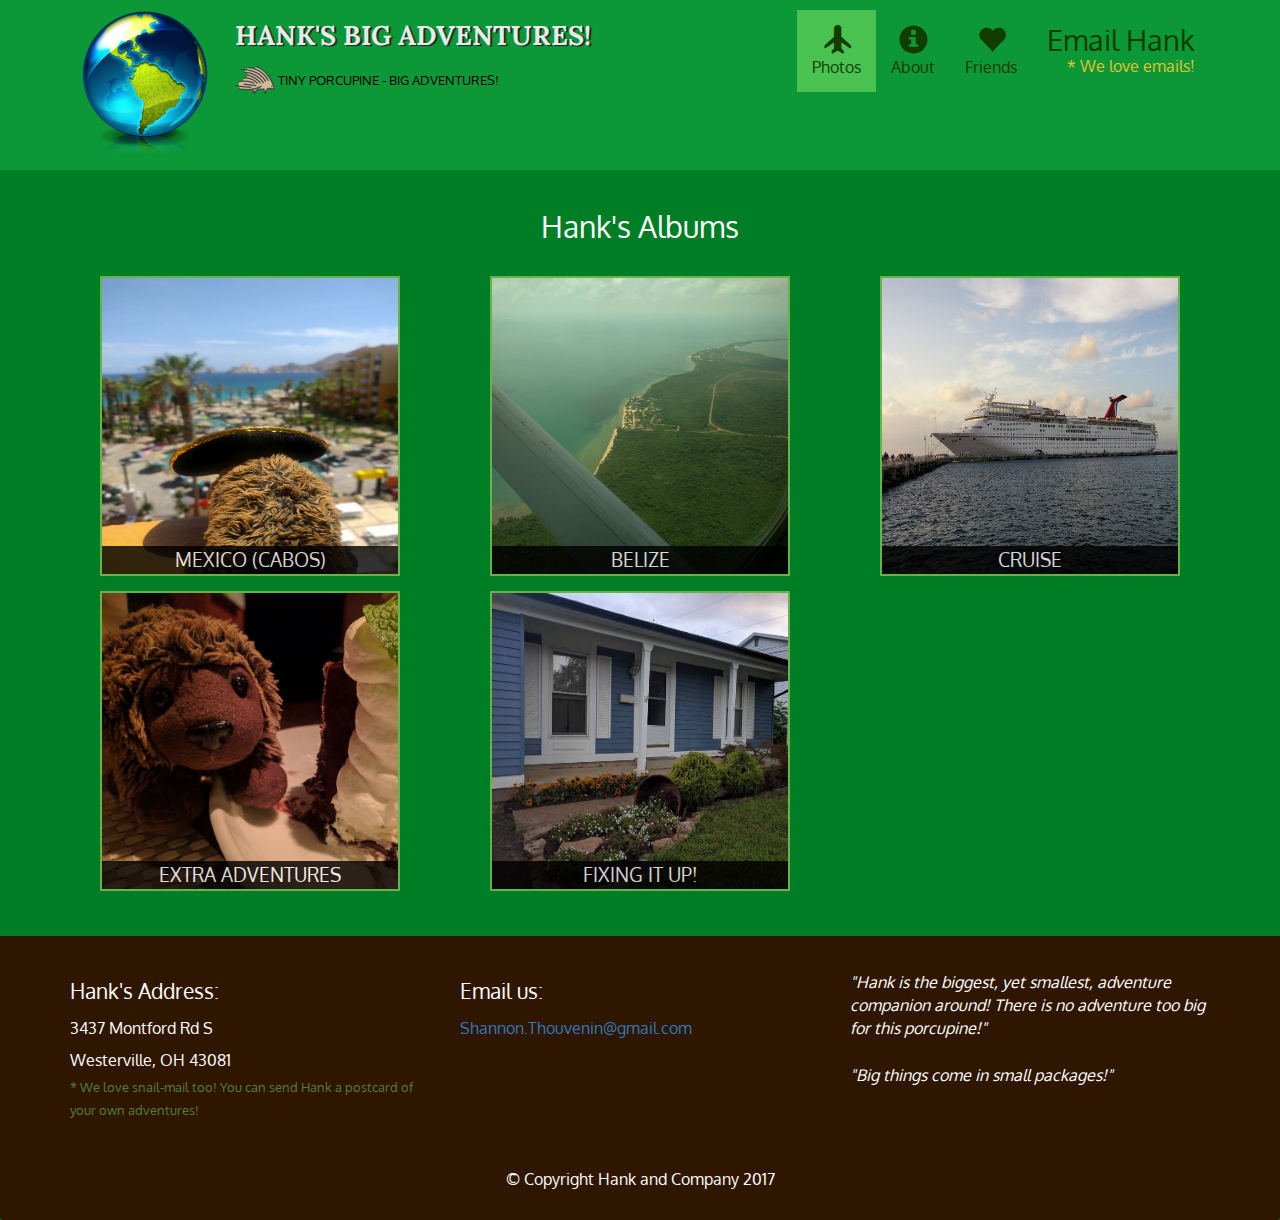
<file: photo-categories.html>
<!doctype html>
<html lang="en">
  <head>
    <meta charset="utf-8">
    <meta http-equiv="X-UA-Compatible" content="IE=edge">
    <meta name="viewport" content="width=device-width, initial-scale=1">
    <title>Hank's Big Adventures!</title>
    <link rel="icon" href="images/favicon.jpg">
    <link rel="stylesheet" href="css/bootstrap.min.css">
    <link rel="stylesheet" href="css/stylesheet.css">
    <link href='https://fonts.googleapis.com/css?family=Oxygen:400,300,700' rel='stylesheet' type='text/css'>
    <link href='https://fonts.googleapis.com/css?family=Lora' rel='stylesheet' type='text/css'>
    <!-- <script src="https://ajax.googleapis.com/ajax/libs/jquery/3.2.0/jquery.min.js"></script> -->
    <script src="https://maxcdn.bootstrapcdn.com/bootstrap/3.3.7/js/bootstrap.min.js"></script>  
  </head>

<body>
  <header>
    <nav id="header-nav" class="navbar navbar-default">
      <div class="container">
        <div class="navbar-header">
          <a href="index.html" class="pull-left visible-md visible-lg">
            <div id="logo-img"></div>
          </a>
          <div class="navbar-brand">
          <a href="index.html"><h1>Hank's Big Adventures!</h1></a>
          <p>
            <img src="images/zoo2.png" alt="Porcupine">
            <span>Tiny Porcupine - Big Adventures!</span>
          </p>
          </div>
      <button type="button" class="navbar-toggle collapsed" data-toggle="collapse" data-target="#collapsable-nav" aria-expanded="false">
            <span class="sr-only">Toggle navigation</span>
            <span class="icon-bar"></span>
            <span class="icon-bar"></span>
            <span class="icon-bar"></span>
          </button>
          </div>

          <div id="collapsable-nav" class="collapse navbar-collapse"> 
           <ul id="nav-list" class="nav navbar-nav navbar-right">
           <li class="visible-xs">
            <a href="index.html">
              <span class="glyphicon glyphicon-home"></span>Home</a>
              <li>
              <li class="active">
                <a href="photo-categories.html">
                  <span class="glyphicon glyphicon-plane"></span><br class="hidden-xs">Photos</a>
              </li>
              <li>
                <a href="about.html">
                  <span class="glyphicon glyphicon-info-sign"></span>
                  <br class="hidden-xs"> About </a>
              </li>
              <li>
                <a href="friends.html">
                  <span class="glyphicon glyphicon-heart"></span>
                  <br class="hidden-xs"> Friends </a>
              </li>
              <li id="email" class="hidden-xs">
                <a href=mailto:Shannon.Thouvenin@gmail.com?Subject=Hello%20Hank" target="_top">
                  <span>Email Hank</span></a><div>* We love emails!</div>
              </li>
            </ul><!-- #nav-list -->
          </div><!-- . collapse .navbar-collapse -->
        </div><!-- .container -->
    </nav><!-- .#header-nav -->
  </header>

  <div id="call-btn" class="visible-xs">
    <a class="btn" href=mailto:Shannon.Thouvenin@gmail.com?Subject=Hello%20Hank" target="_top">
    <span class="glyphicon glyphicon-envelope"> </span>
    Email Hank
    </a>
  </div>
  <div id="xs-deliver" class="text-center visible-xs">* We love emails!</div>

  <div id="main-content" class="container">
    <section class="row">
     <h2 id="menu-categories-title" class="text-center">Hank's Albums</h2>
    <div class="text-center">
      <br>
    </div>
      <div class="col-md-4 col-sm-6 col-xs-12 col-xxs-12">
        <a href="Mexico.html">
          <div class="category-tile">
            <img width="300" height="300" src="images/mexico-77.jpg" alt="Mexico!">
            <span> Mexico (Cabos) </span>
          </div>
        </a>
      </div>
    
      <div class="col-md-4 col-sm-6 col-xs-12 col-xxs-12">
        <a href="belize.html">
          <div class="category-tile">
            <img width="300" height="300" src="images/belize-76.jpg" alt="Belize-Album">
            <span>Belize</span>
          </div>
        </a>
      </div>
      <div class="col-md-4 col-sm-6 col-xs-12 col-xxs-12">
        <a href="cruise.html">
          <div class="category-tile">
            <img width="400" height="300" src="images/cruise-12.jpg" alt="Cruise">
            <span>Cruise</span>
          </div>
        </a>
      </div>
      <div class="col-md-4 col-sm-6 col-xs-12 col-xxs-12">
        <a href="extra.html">
          <div class="category-tile">
            <img width="400" height="300" src="images/extra-1.jpg" alt="Extra Album">
            <span>Extra Adventures</span>
          </div>
        </a>
      </div>
       <div class="col-md-4 col-sm-6 col-xs-12 col-xxs-12">
        <a href="Home-Owner.html">
          <div class="category-tile">
            <img width="300" height="300" src="images/home-tile.jpg" alt="Home!">
            <span> Fixing it up! </span>
          </div>
        </a>
      </div>

   
    </section>

    
  </div><!-- End of #main-content -->
        


<footer class="panel-footer">
    <div class="container">
      <div class="row">
      
        <section id="address" class="col-sm-4">
          <span>Hank's Address:</span><br>
          3437 Montford Rd S<br>
         Westerville, OH 43081
          <p>* We love snail-mail too! You can send Hank a postcard of your own adventures! </p>
          <hr class="visible-xs">
        </section>

          <section id="adventures" class="col-sm-4">
          <span>Email us:</span><br>
          <a href="mailto:Shannon.Thouvenin@gmail.com?Subject=Hello%20Hank" target="_top">Shannon.Thouvenin@gmail.com</a>
          
          
          <hr class="visible-xs">
        </section>
        <section id="testimonials" class="col-sm-4">
          <p> "Hank is the biggest, yet smallest, adventure companion around! There is no adventure too big for <em>this</em> porcupine!"</p>
          <p>"Big things come in small packages!"</p>
        </section>
      
      </div>
      <div class="text-center">&copy; Copyright Hank and Company 2017</div>
    </div>
  </footer>


  <!-- jQuery (Bootstrap JS plugins depend on it) -->
  <script src="js/jquery-3.2.1.min.js"></script>
  <script src="js/bootstrap.min.js"></script>
  <script src="js/script.js"></script>
</body>
</html>
</file>
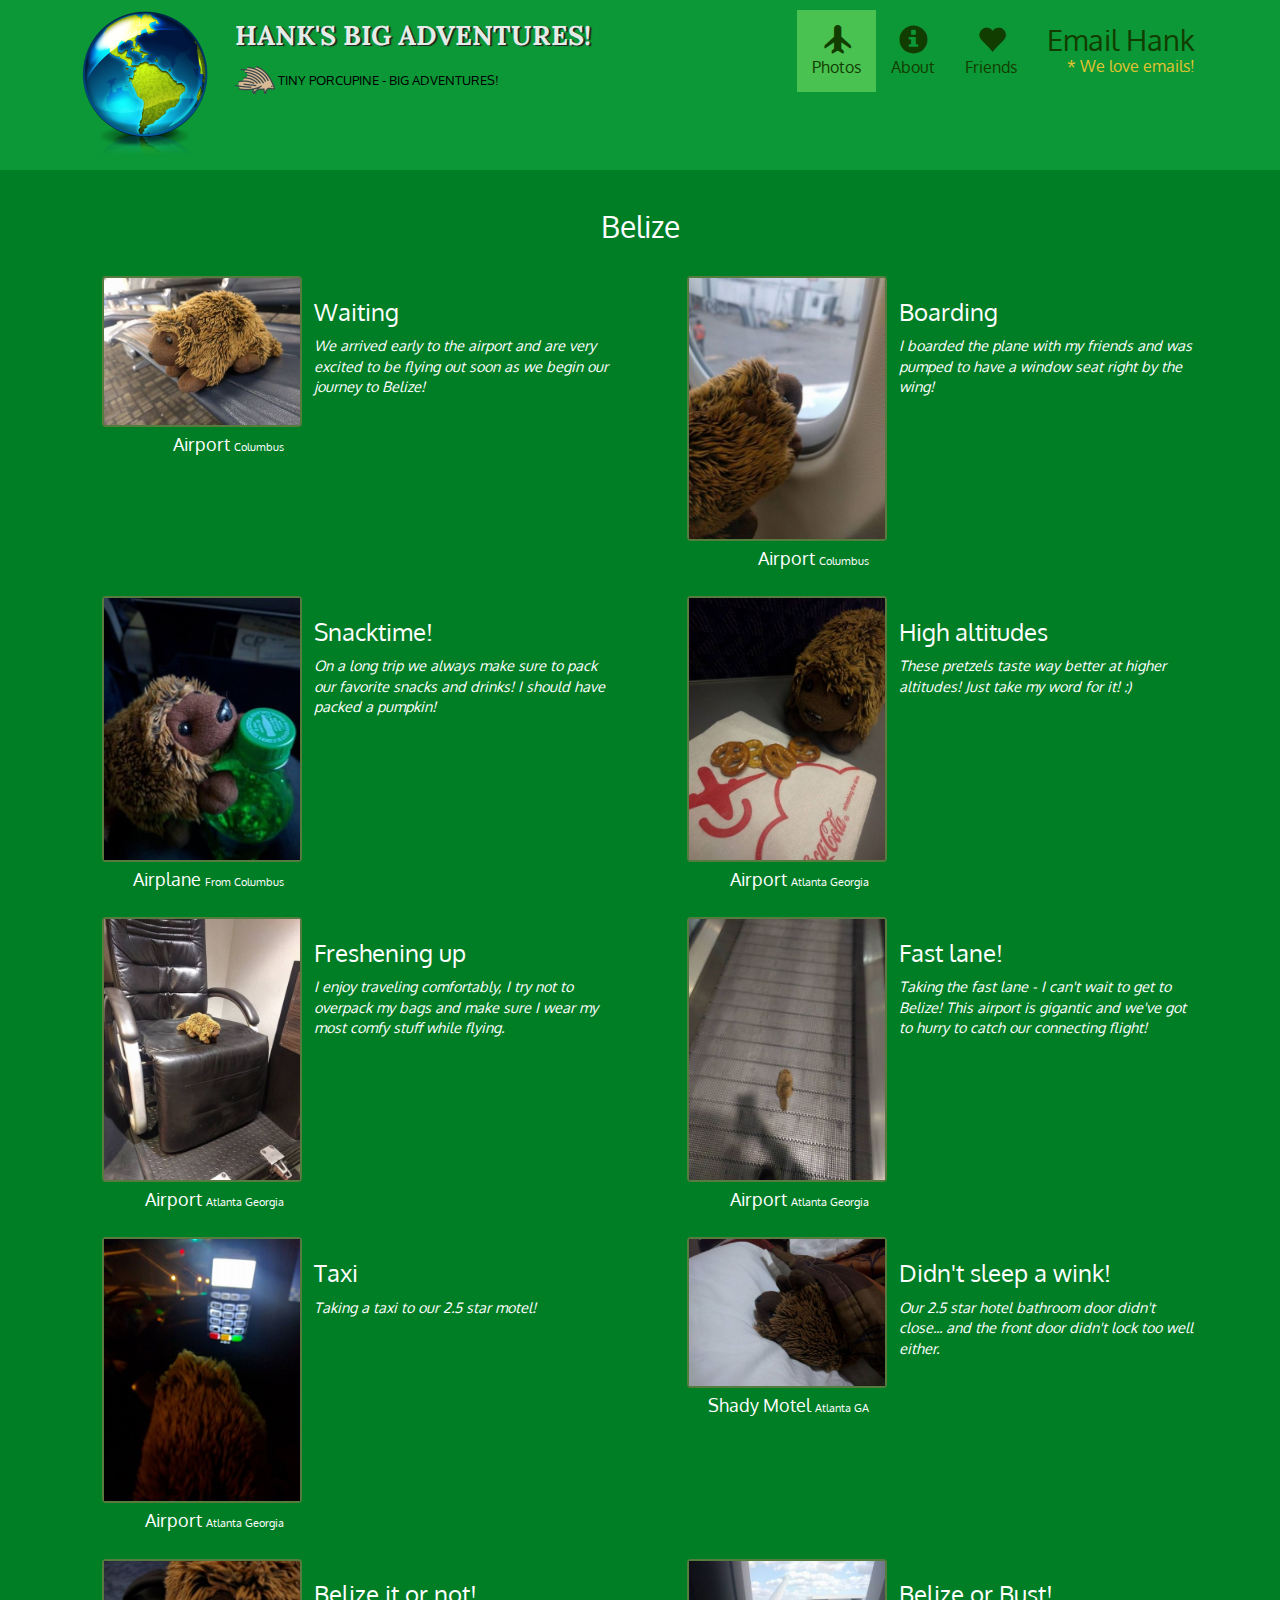
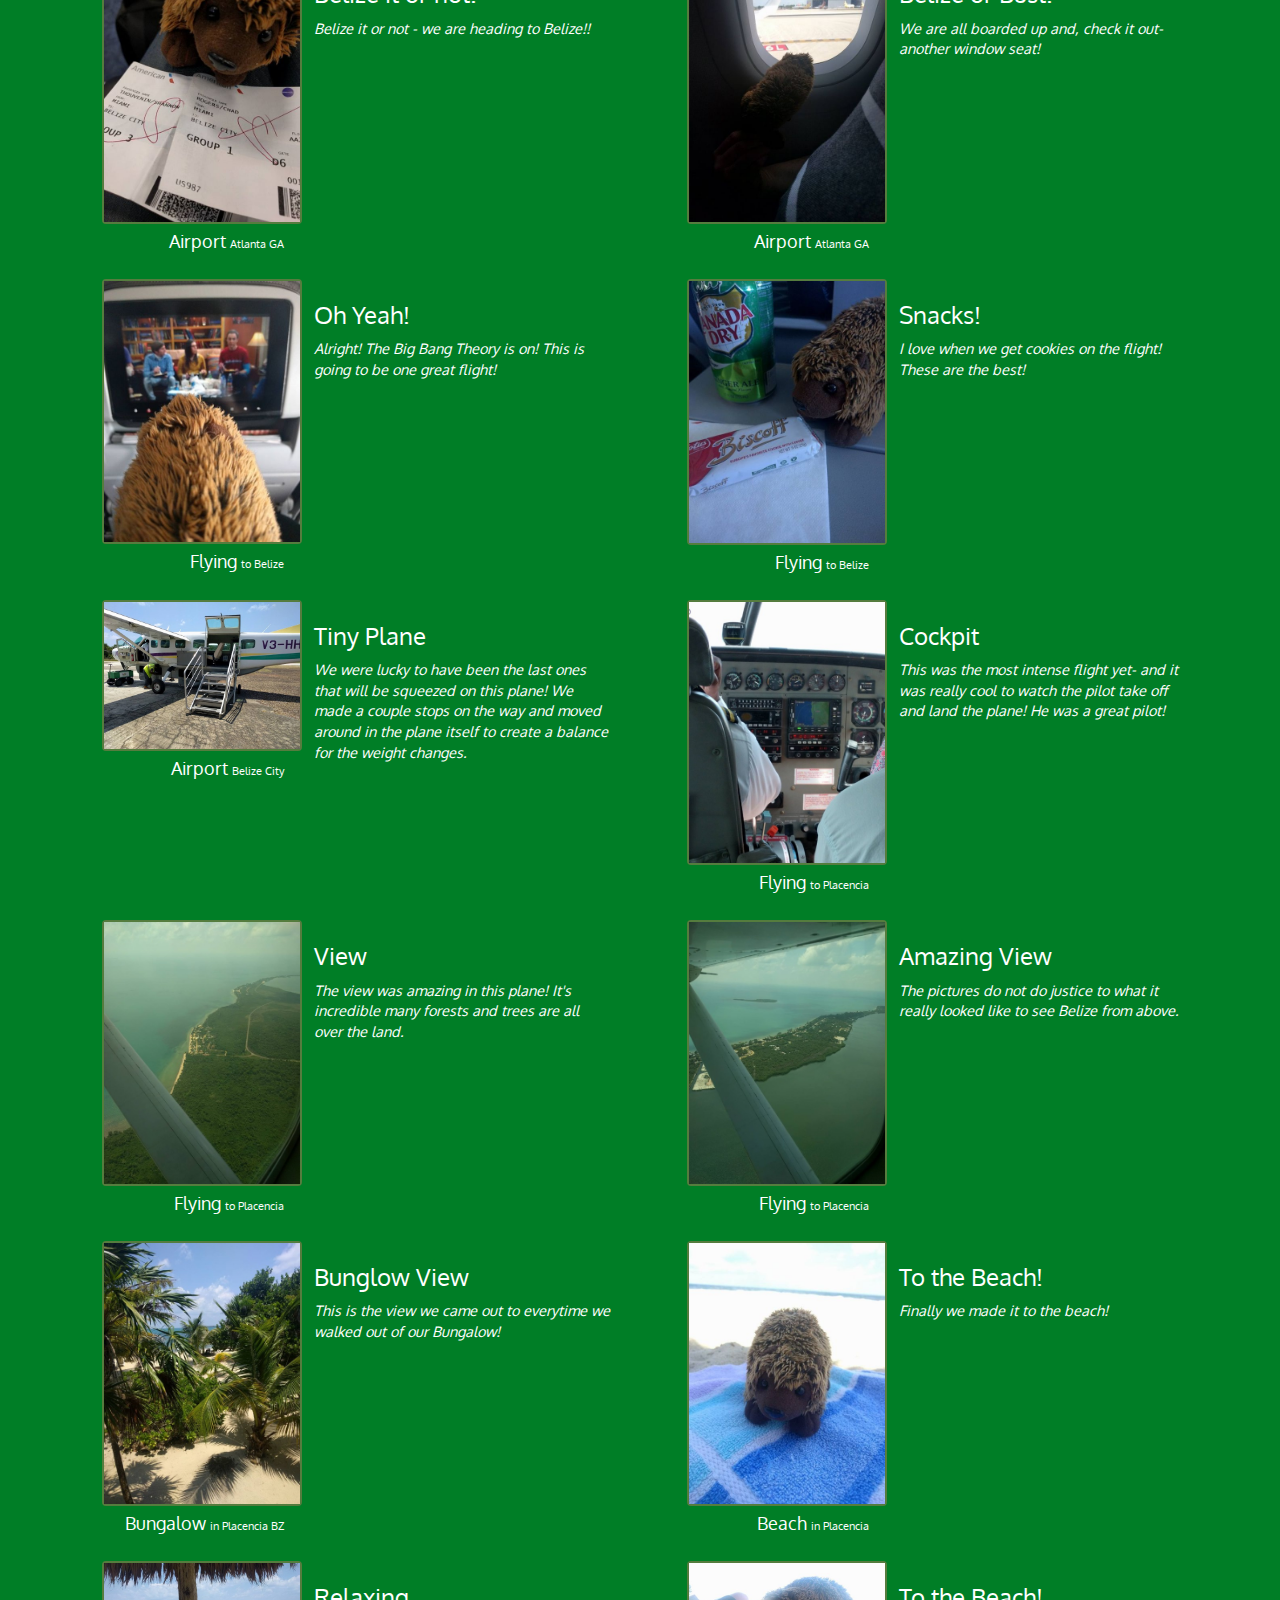
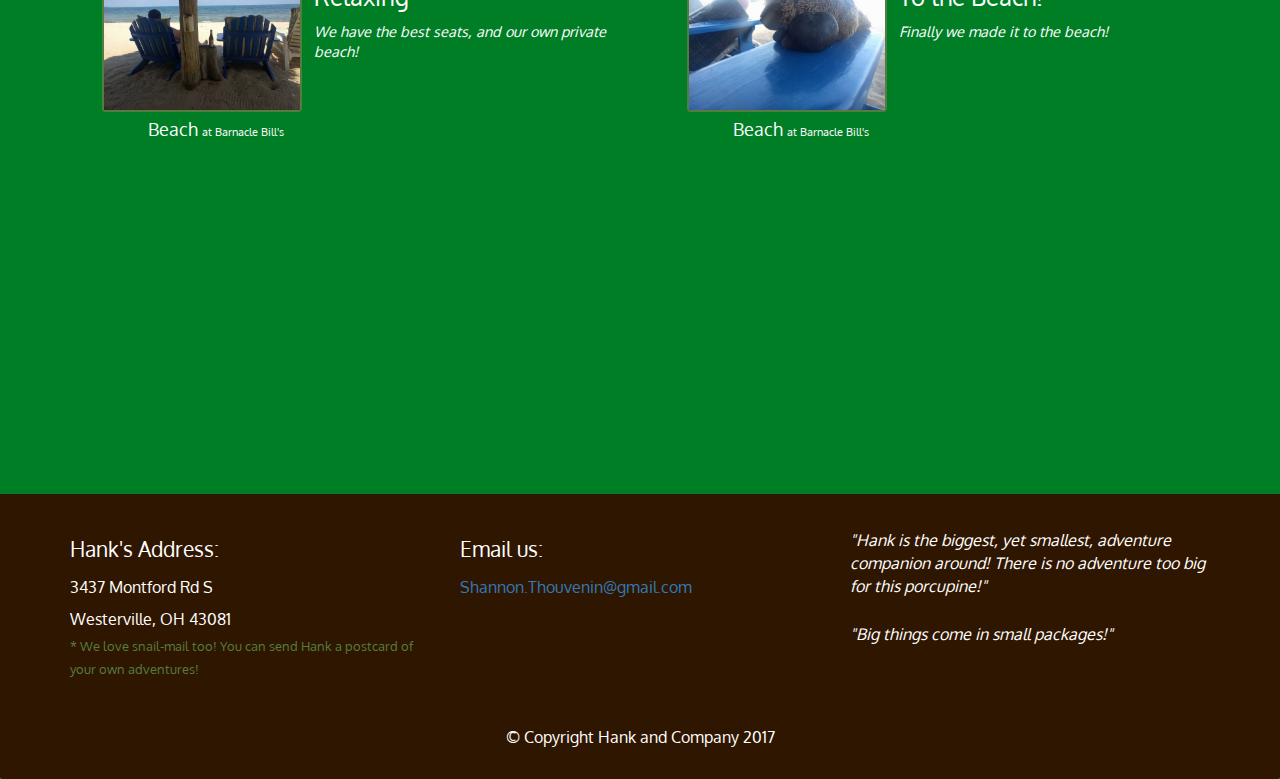
<file: site/belize.html>
<!doctype html>
<html lang="en">
  <head>
    <meta charset="utf-8">
    <meta http-equiv="X-UA-Compatible" content="IE=edge">
    <meta name="viewport" content="width=device-width, initial-scale=1">
    <title>Hank's Big Adventures!</title>
    <link rel="icon" href="../images/favicon.jpg">
    <link rel="stylesheet" href="../css/bootstrap.min.css">
    <link rel="stylesheet" href="../css/stylesheet.css">
    <link href='https://fonts.googleapis.com/css?family=Oxygen:400,300,700' rel='stylesheet' type='text/css'>
    <link href='https://fonts.googleapis.com/css?family=Lora' rel='stylesheet' type='text/css'>
     <script src="https://ajax.googleapis.com/ajax/libs/jquery/3.2.0/jquery.min.js"></script> 
    <script src="https://maxcdn.bootstrapcdn.com/bootstrap/3.3.7/js/bootstrap.min.js"></script>  
  </head>

<body>
  <header>
    <nav id="header-nav" class="navbar navbar-default">
      <div class="container">
        <div class="navbar-header">
          <a href="index.html" class="pull-left visible-md visible-lg">
            <div id="logo-img"></div>
          </a>
          <div class="navbar-brand">
          <a href="index.html"><h1>Hank's Big Adventures!</h1></a>
          <p>
            <img src="../images/zoo2.png" alt="Porcupine">
            <span>Tiny Porcupine - Big Adventures!</span>
          </p>
          </div>
      <button type="button" class="navbar-toggle collapsed" data-toggle="collapse" data-target="#collapsable-nav" aria-expanded="false">
            <span class="sr-only">Toggle navigation</span>
            <span class="icon-bar"></span>
            <span class="icon-bar"></span>
            <span class="icon-bar"></span>
          </button>
          </div>

          <div id="collapsable-nav" class="collapse navbar-collapse"> 
           <ul id="nav-list" class="nav navbar-nav navbar-right">
           <li class="visible-xs">
            <a href="index.html">
              <span class="glyphicon glyphicon-home"></span>Home</a>
              <li>
              <li class="active">
                <a href="photo-categories.html">
                  <span class="glyphicon glyphicon-plane"></span><br class="hidden-xs">Photos</a>
              </li>
              <li>
                <a href="#">
                  <span class="glyphicon glyphicon-info-sign"></span>
                  <br class="hidden-xs"> About </a>
              </li>
              <li>
                <a href="friends.html">
                  <span class="glyphicon glyphicon-heart"></span>
                  <br class="hidden-xs"> Friends </a>
              </li>
              <li id="email" class="hidden-xs">
                <a href=mailto:Shannon.Thouvenin@gmail.com?Subject=Hello%20Hank" target="_top">
                  <span>Email Hank</span></a><div>* We love emails!</div>
              </li>
            </ul><!-- #nav-list -->
          </div><!-- . collapse .navbar-collapse -->
        </div><!-- .container -->
    </nav><!-- .#header-nav -->
  </header>

  <div id="call-btn" class="visible-xs">
    <a class="btn" href=mailto:Shannon.Thouvenin@gmail.com?Subject=Hello%20Hank" target="_top">
    <span class="glyphicon glyphicon-envelope"> </span>
    Email Hank
    </a>
  </div>
  <div id="xs-deliver" class="text-center visible-xs">* We love emails!</div>

  <div id="main-content" class="container"><!-- Start #main-content -->
    
    <h2 id="menu-categories-title" class="text-center">Belize</h2><br>
      <section class="row">
        
        <div class="item-tile col-md-6">
          <div class="row">
            <div class="col-sm-5">
              <a class="thumbnail" href="#thumb">
                <img src="../images/belize-1.jpg" width="250px" height="150px" padding= "0" margin="0">
                  <span>
                  <img src="../images/belize-1.jpg" />
                  <br/>
                  We arrived early to the airport and are very excited to be flying out soon as we begin our journey to Belize!
                </span>
              </a>

              <div class="item-location"> Airport <span> Columbus</span> </div>
            </div>
            <br>
            <div class="item-description col-sm-7">
              <h3 class="item-title">Waiting</h3>
              <p class="item-details">We arrived early to the airport and are very excited to be flying out soon as we begin our journey to Belize! </p>
            </div>
          </div>
          <hr class="visible-xs">
        </div>


        <div class="item-tile col-md-6">
          <div class="row">
            <div class="col-sm-5">
             <a class="thumbnail" href="#thumb">
                <img src="../images/belize-2.jpg" width="250px" height="150px" padding= "0" margin="0">
                  <span>
                  <img src="../images/belize-2.jpg"/>
                  <br/>
                  I boarded the plane with my friends and was pumped to have a window seat right by the wing! 
                </span>
              </a>

              <div class="item-location"> Airport <span> Columbus</span> </div>
            </div>
            <br>
            <div class="item-description col-sm-7">
              <h3 class="item-title">Boarding</h3>
              <p class="item-details">I boarded the plane with my friends and was pumped to have a window seat right by the wing! </p>
            </div>
          </div>
          <hr class="visible-xs">
        </div>
         <div class="clearfix visible-md-block visible-lg-block"></div>

        <div class="item-tile col-md-6">
          <div class="row">
            <div class="col-sm-5">
             <a class="thumbnail" href="#thumb">
                <img src="../images/belize-3.jpg" width="250px" height="150px" padding= "0" margin="0">
                  <span>
                  <img src="../images/belize-3.jpg"/>
                  <br/>
                  Good thing we packed some snacks - it's going to be a long trip! 
                </span>
              </a>

              <div class="item-location"> Airplane <span> From Columbus</span> </div>
            </div>
            <br>
            <div class="item-description col-sm-7">
              <h3 class="item-title">Snacktime!</h3>
              <p class="item-details">On a long trip we always make sure to pack our favorite snacks and drinks! I should have packed a pumpkin! </p>
            </div>
          </div>
          <hr class="visible-xs">
        </div>

      <div class="item-tile col-md-6">
          <div class="row">
            <div class="col-sm-5">
             <a class="thumbnail" href="#thumb">
                <img src="../images/belize-6.jpg" width="250px" height="150px" padding= "0" margin="0">
                  <span>
                  <img src="../images/belize-6.jpg"/>
                  <br/>
                  Pretzels taste way better at high altitudes!
                </span>
              </a>
              <div class="item-location"> Airport <span> Atlanta Georgia</span> </div>
            </div>
            <br>
            <div class="item-description col-sm-7">
              <h3 class="item-title">High altitudes</h3>
              <p class="item-details">These pretzels taste way better at higher altitudes! Just take my word for it! :)</p>
            </div>
          </div>
          <hr class="visible-xs">
        </div>
        <div class="clearfix visible-md-block visible-lg-block"></div>

        <div class="item-tile col-md-6">
          <div class="row">
            <div class="col-sm-5">
             <a class="thumbnail" href="#thumb">
                <img src="../images/belize-4.jpg" width="250px" height="150px" padding= "0" margin="0">
                  <span>
                  <img src="../images/belize-4.jpg"/>
                  <br/>
                  We reach our first stop and I think I may get my claws shined up! 
                </span>
              </a>

              <div class="item-location"> Airport <span> Atlanta Georgia</span> </div>
            </div>
            <br>
            <div class="item-description col-sm-7">
              <h3 class="item-title">Freshening up</h3>
              <p class="item-details">I enjoy traveling comfortably, I try not to overpack my bags and make sure I wear my most comfy stuff while flying.</p>
            </div>
          </div>
          <hr class="visible-xs">
        </div>

        <div class="item-tile col-md-6">
          <div class="row">
            <div class="col-sm-5">
             <a class="thumbnail" href="#thumb">
                <img src="../images/belize-5.jpg" width="250px" height="150px" padding= "0" margin="0">
                  <span>
                  <img src="../images/belize-5.jpg"/>
                  <br/>
                  Taking the fast lane! I cannot wait to get to Belize! 
                </span>
              </a>

              <div class="item-location"> Airport <span> Atlanta Georgia</span> </div>
            </div>
            <br>
            <div class="item-description col-sm-7">
              <h3 class="item-title">Fast lane!</h3>
              <p class="item-details">Taking the fast lane - I can't wait to get to Belize! This airport is gigantic and we've got to hurry to catch our connecting flight!</p>
            </div>
          </div>
          <hr class="visible-xs">
        </div>
      <div class="clearfix visible-md-block visible-lg-block"></div> 


        <div class="item-tile col-md-6">
          <div class="row">
            <div class="col-sm-5">
             <a class="thumbnail" href="#thumb">
                <img src="../images/belize-7.jpg" width="250px" height="150px" padding= "0" margin="0">
                  <span>
                  <img src="../images/belize-7.jpg"/>
                  <br/>
                   We are taking the taxi to our 2.5 star Motel!
                </span>
              </a>
              <div class="item-location"> Airport <span> Atlanta Georgia</span> </div>
            </div>
            <br>
            <div class="item-description col-sm-7">
              <h3 class="item-title">Taxi</h3>
              <p class="item-details">Taking a taxi to our 2.5 star motel!</p>
            </div>
          </div>
          <hr class="visible-xs">
        </div>
        

        <div class="item-tile col-md-6">
          <div class="row">
            <div class="col-sm-5">
             <a class="thumbnail" href="#thumb">
                <img src="../images/belize-8.jpg" width="250px" height="150px" padding= "0" margin="0">
                  <span>
                  <img src="../images/belize-8.jpg"/>
                  <br/>
                  Our 2.5 star hotel bathroom door didn't close... and the front door didn't lock too well either.
                </span>
              </a>
              <div class="item-location"> Shady Motel <span> Atlanta GA</span> </div>
            </div>
            <br>
            <div class="item-description col-sm-7">
              <h3 class="item-title">Didn't sleep a wink!</h3>
              <p class="item-details">Our 2.5 star hotel bathroom door didn't close... and the front door didn't lock too well either.</p>
            </div>
          </div>
          <hr class="visible-xs">
        </div>
        <div class="clearfix visible-md-block visible-lg-block"></div>

            <div class="item-tile col-md-6">
          <div class="row">
            <div class="col-sm-5">
             <a class="thumbnail" href="#thumb">
                <img src="../images/belize-9.jpg" width="250px" height="150px" padding= "0" margin="0">
                  <span>
                  <img src="../images/belize-9.jpg"/>
                  <br/>
                  Belize it or not - we are heading to Belize!!!
                </span>
              </a>
              <div class="item-location"> Airport <span> Atlanta GA</span> </div>
            </div>
            <br>
            <div class="item-description col-sm-7">
              <h3 class="item-title">Belize it or not!</h3>
              <p class="item-details">Belize it or not - we are heading to Belize!!</p>
            </div>
          </div>
          <hr class="visible-xs">
        </div>

        <div class="item-tile col-md-6">
          <div class="row">
            <div class="col-sm-5">
             <a class="thumbnail" href="#thumb">
                <img src="../images/belize-10.jpg" width="250px" height="150px" padding= "0" margin="0">
                  <span>
                  <img src="../images/belize-10.jpg"/>
                  <br/>
                  All aboard! Another window seat!
                </span>
              </a>
              <div class="item-location"> Airport <span> Atlanta GA</span> </div>
            </div>
            <br>
            <div class="item-description col-sm-7">
              <h3 class="item-title">Belize or Bust!</h3>
              <p class="item-details">We are all boarded up and, check it out- another window seat!</p>
            </div>
          </div>
          <hr class="visible-xs">
        </div>
        <div class="clearfix visible-md-block visible-lg-block"></div>

        <div class="item-tile col-md-6">
          <div class="row">
            <div class="col-sm-5">
             <a class="thumbnail" href="#thumb">
                <img src="../images/belize-11.jpg" width="250px" height="150px" padding= "0" margin="0">
                  <span>
                  <img src="../images/belize-11.jpg"/>
                  <br/>
                  Alright! The Big Bang Theory! That Sheldon is something else!
                </span>
              </a>
              <div class="item-location"> Flying <span> to Belize</span> </div>
            </div>
            <br>
            <div class="item-description col-sm-7">
              <h3 class="item-title">Oh Yeah!</h3>
              <p class="item-details">Alright! The Big Bang Theory is on! This is going to be one great flight!</p>
            </div>
          </div>
          <hr class="visible-xs">
        </div>

        <div class="item-tile col-md-6">
          <div class="row">
            <div class="col-sm-5">
             <a class="thumbnail" href="#thumb">
                <img src="../images/belize-12.jpg" width="250px" height="150px" padding= "0" margin="0">
                  <span>
                  <img src="../images/belize-12.jpg"/>
                  <br/>
                  Yum! These cookies are the best!
                </span>
              </a>
              <div class="item-location"> Flying <span> to Belize</span> </div>
            </div>
            <br>
            <div class="item-description col-sm-7">
              <h3 class="item-title">Snacks!</h3>
              <p class="item-details">I love when we get cookies on the flight! These are the best!</p>
            </div>
          </div>
          <hr class="visible-xs">
        </div>
        <div class="clearfix visible-md-block visible-lg-block"></div>

        <div class="item-tile col-md-6">
          <div class="row">
            <div class="col-sm-5">
             <a class="thumbnail" href="#thumb">
                <img src="../images/belize-78.jpg" width="250px" height="150px" padding= "0" margin="0">
                  <span>
                  <img src="../images/belize-78.jpg"/>
                  <br/>
                  We made it to the small airport and will be taking a small plane from here too!
                </span>
              </a>
              <div class="item-location"> Airport <span> Belize City</span> </div>
            </div>
            <br>
            <div class="item-description col-sm-7">
              <h3 class="item-title">Tiny Plane</h3>
              <p class="item-details">We were lucky to have been the last ones that will be squeezed on this plane! We made a couple stops on the way and moved around in the plane itself to create a balance for the weight changes.</p>
            </div>
          </div>
          <hr class="visible-xs">
        </div>

        <div class="item-tile col-md-6">
          <div class="row">
            <div class="col-sm-5">
             <a class="thumbnail" href="#thumb">
                <img src="../images/belize-79.jpg" width="250px" height="150px" padding= "0" margin="0">
                  <span>
                  <img src="../images/belize-79.jpg"/>
                  <br/>
                  This was the most intense flight yet- and it was really cool to watch the pilot take off and land the plane!
                </span>
              </a>
              <div class="item-location"> Flying <span> to Placencia</span> </div>
            </div>
            <br>
            <div class="item-description col-sm-7">
              <h3 class="item-title">Cockpit</h3>
              <p class="item-details">This was the most intense flight yet- and it was really cool to watch the pilot take off and land the plane! He was a great pilot!</p>
            </div>
          </div>
          <hr class="visible-xs">
        </div>
        <div class="clearfix visible-md-block visible-lg-block"></div>

        <div class="item-tile col-md-6">
          <div class="row">
            <div class="col-sm-5">
             <a class="thumbnail" href="#thumb">
                <img src="../images/belize-76.jpg" width="250px" height="150px" padding= "0" margin="0">
                  <span>
                  <img src="../images/belize-76.jpg"/>
                  <br/>
                  Check out this amazing view of Belize!
                </span>
              </a>
              <div class="item-location"> Flying <span> to Placencia</span> </div>
            </div>
            <br>
            <div class="item-description col-sm-7">
              <h3 class="item-title">View</h3>
              <p class="item-details">The view was amazing in this plane! It's incredible many forests and trees are all over the land.</p>
            </div>
          </div>
          <hr class="visible-xs">
        </div>

        <div class="item-tile col-md-6">
          <div class="row">
            <div class="col-sm-5">
             <a class="thumbnail" href="#thumb">
                <img src="../images/belize-77.jpg" width="250px" height="150px" padding= "0" margin="0">
                  <span>
                  <img src="../images/belize-77.jpg"/>
                  <br/>
                  The pictures do not do justice to what it really looked like to see Belize from above.
                </span>
              </a>
              <div class="item-location"> Flying <span> to Placencia</span> </div>
            </div>
            <br>
            <div class="item-description col-sm-7">
              <h3 class="item-title">Amazing View</h3>
              <p class="item-details">The pictures do not do justice to what it really looked like to see Belize from above.</p>
            </div>
          </div>
          <hr class="visible-xs">
        </div>
        <div class="clearfix visible-md-block visible-lg-block"></div>

        <div class="item-tile col-md-6">
          <div class="row">
            <div class="col-sm-5">
             <a class="thumbnail" href="#thumb">
                <img src="../images/belize-96.jpg" width="250px" height="150px" padding= "0" margin="0">
                  <span>
                  <img src="../images/belize-96.jpg"/>
                  <br/>
                  The view we see everytime we walk out of our bungalow!
                </span>
              </a>
              <div class="item-location"> Bungalow <span> in Placencia BZ</span> </div>
            </div>
            <br>
            <div class="item-description col-sm-7">
              <h3 class="item-title"> Bunglow View</h3>
              <p class="item-details">This is the view we came out to everytime we walked out of our Bungalow!</p>
            </div>
          </div>
          <hr class="visible-xs">
        </div>

        <div class="item-tile col-md-6">
          <div class="row">
            <div class="col-sm-5">
             <a class="thumbnail" href="#thumb">
                <img src="../images/belize-13.jpg" width="250px" height="150px" padding= "0" margin="0">
                  <span>
                  <img src="../images/belize-13.jpg"/>
                  <br/>
                 Finally, we made it to the beach! 
                </span>
              </a>
              <div class="item-location"> Beach <span> in Placencia</span> </div>
            </div>
            <br>
            <div class="item-description col-sm-7">
              <h3 class="item-title">To the Beach!</h3>
              <p class="item-details">Finally we made it to the beach!</p>
            </div>
          </div>
          <hr class="visible-xs">
        </div>
        <div class="clearfix visible-md-block visible-lg-block"></div>

        <div class="item-tile col-md-6">
          <div class="row">
            <div class="col-sm-5">
             <a class="thumbnail" href="#thumb">
                <img src="../images/belize-75.jpg" width="250px" height="150px" padding= "0" margin="0">
                  <span>
                  <img src="../images/belize-75.jpg"/>
                  <br/>
                  The best seats and the only ones for miles!
                </span>
              </a>
              <div class="item-location"> Beach <span> at Barnacle Bill's</span> </div>
            </div>
            <br>
            <div class="item-description col-sm-7">
              <h3 class="item-title"> Relaxing</h3>
              <p class="item-details">We have the best seats, and our own private beach!</p>
            </div>
          </div>
          <hr class="visible-xs">
        </div>
        
        <div class="item-tile col-md-6">
          <div class="row">
            <div class="col-sm-5">
             <a class="thumbnail" href="#thumb">
                <img src="../images/belize-73.jpg" width="250px" height="150px" padding= "0" margin="0">
                  <span>
                  <img src="../images/belize-73.jpg"/>
                  <br/>
                 I found this really cool heart shaped nut! 
                </span>
              </a>
              <div class="item-location"> Beach <span> at Barnacle Bill's</span> </div>
            </div>
            <br>
            <div class="item-description col-sm-7">
              <h3 class="item-title">To the Beach!</h3>
              <p class="item-details">Finally we made it to the beach!</p>
            </div>
          </div>
          <hr class="visible-xs">
        </div>
        <div class="clearfix visible-md-block visible-lg-block"></div>




    </section>
<br class="visible-md-block visible-lg-block">
<br class="visible-md-block visible-lg-block">
<br class="visible-md-block visible-lg-block">
<br class="visible-md-block visible-lg-block">
<br class="visible-md-block visible-lg-block">
<br class="visible-md-block visible-lg-block">
<br class="visible-md-block visible-lg-block">
<br class="visible-md-block visible-lg-block">
<br class="visible-md-block visible-lg-block">
<br class="visible-md-block visible-lg-block">
<br class="visible-md-block visible-lg-block">
<br class="visible-md-block visible-lg-block">
<br class="visible-md-block visible-lg-block">


     

  </div><!-- End of #main-content -->
        


<footer class="panel-footer">
    <div class="container">
      <div class="row">
      
        <section id="address" class="col-sm-4">
          <span>Hank's Address:</span><br>
          3437 Montford Rd S<br>
         Westerville, OH 43081
          <p>* We love snail-mail too! You can send Hank a postcard of your own adventures! </p>
          <hr class="visible-xs">
        </section>

          <section id="adventures" class="col-sm-4">
          <span>Email us:</span><br>
          <a href="mailto:Shannon.Thouvenin@gmail.com?Subject=Hello%20Hank" target="_top">Shannon.Thouvenin@gmail.com</a>
          
          
          <hr class="visible-xs">
        </section>
        <section id="testimonials" class="col-sm-4">
          <p> "Hank is the biggest, yet smallest, adventure companion around! There is no adventure too big for <em>this</em> porcupine!"</p>
          <p>"Big things come in small packages!"</p>
        </section>
      
      </div>
      <div class="text-center">&copy; Copyright Hank and Company 2017</div>
    </div>
  </footer>


  <!-- jQuery (Bootstrap JS plugins depend on it) -->
  <script src="../js/jquery-3.2.1.min.js"></script>
  <script src="../js/bootstrap.min.js"></script>
  <script src="../js/script.js"></script>
</body>
</html>
</file>
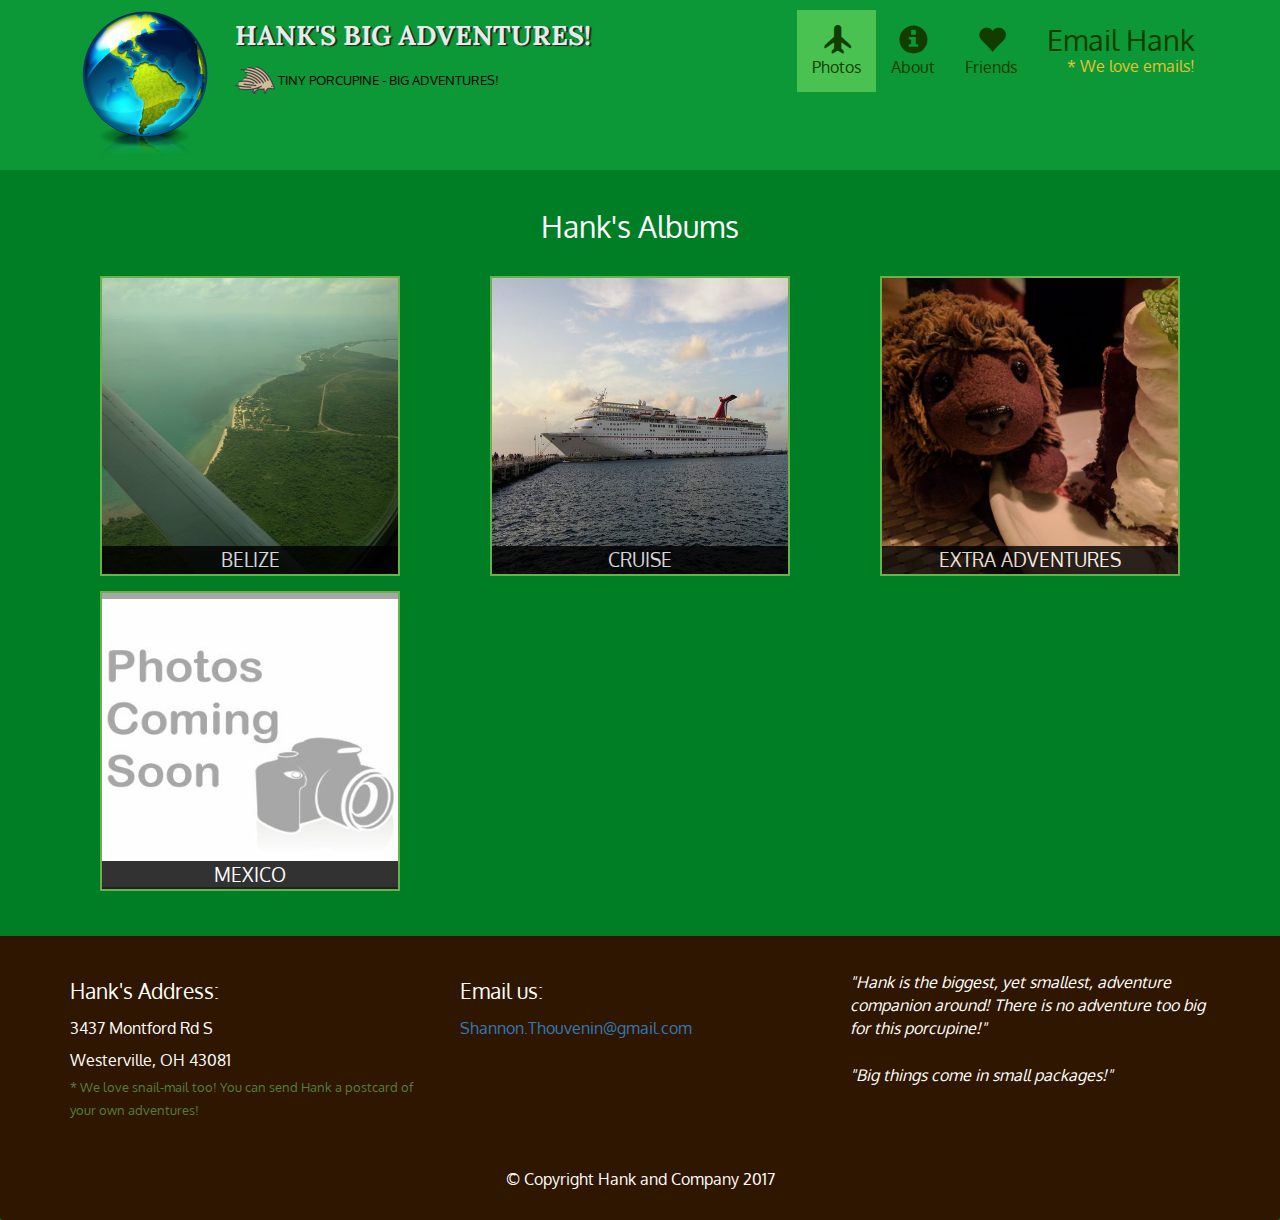
<file: site/photo-categories.html>
<!doctype html>
<html lang="en">
  <head>
    <meta charset="utf-8">
    <meta http-equiv="X-UA-Compatible" content="IE=edge">
    <meta name="viewport" content="width=device-width, initial-scale=1">
    <title>Hank's Big Adventures!</title>
    <link rel="icon" href="../images/favicon.jpg">
    <link rel="stylesheet" href="../css/bootstrap.min.css">
    <link rel="stylesheet" href="../css/stylesheet.css">
    <link href='https://fonts.googleapis.com/css?family=Oxygen:400,300,700' rel='stylesheet' type='text/css'>
    <link href='https://fonts.googleapis.com/css?family=Lora' rel='stylesheet' type='text/css'>
    <!-- <script src="https://ajax.googleapis.com/ajax/libs/jquery/3.2.0/jquery.min.js"></script> -->
    <script src="https://maxcdn.bootstrapcdn.com/bootstrap/3.3.7/js/bootstrap.min.js"></script>  
  </head>

<body>
  <header>
    <nav id="header-nav" class="navbar navbar-default">
      <div class="container">
        <div class="navbar-header">
          <a href="index.html" class="pull-left visible-md visible-lg">
            <div id="logo-img"></div>
          </a>
          <div class="navbar-brand">
          <a href="index.html"><h1>Hank's Big Adventures!</h1></a>
          <p>
            <img src="../images/zoo2.png" alt="Porcupine">
            <span>Tiny Porcupine - Big Adventures!</span>
          </p>
          </div>
      <button type="button" class="navbar-toggle collapsed" data-toggle="collapse" data-target="#collapsable-nav" aria-expanded="false">
            <span class="sr-only">Toggle navigation</span>
            <span class="icon-bar"></span>
            <span class="icon-bar"></span>
            <span class="icon-bar"></span>
          </button>
          </div>

          <div id="collapsable-nav" class="collapse navbar-collapse"> 
           <ul id="nav-list" class="nav navbar-nav navbar-right">
           <li class="visible-xs">
            <a href="index.html">
              <span class="glyphicon glyphicon-home"></span>Home</a>
              <li>
              <li class="active">
                <a href="photo-categories.html">
                  <span class="glyphicon glyphicon-plane"></span><br class="hidden-xs">Photos</a>
              </li>
              <li>
                <a href="#">
                  <span class="glyphicon glyphicon-info-sign"></span>
                  <br class="hidden-xs"> About </a>
              </li>
              <li>
                <a href="friends.html">
                  <span class="glyphicon glyphicon-heart"></span>
                  <br class="hidden-xs"> Friends </a>
              </li>
              <li id="email" class="hidden-xs">
                <a href=mailto:Shannon.Thouvenin@gmail.com?Subject=Hello%20Hank" target="_top">
                  <span>Email Hank</span></a><div>* We love emails!</div>
              </li>
            </ul><!-- #nav-list -->
          </div><!-- . collapse .navbar-collapse -->
        </div><!-- .container -->
    </nav><!-- .#header-nav -->
  </header>

  <div id="call-btn" class="visible-xs">
    <a class="btn" href=mailto:Shannon.Thouvenin@gmail.com?Subject=Hello%20Hank" target="_top">
    <span class="glyphicon glyphicon-envelope"> </span>
    Email Hank
    </a>
  </div>
  <div id="xs-deliver" class="text-center visible-xs">* We love emails!</div>

  <div id="main-content" class="container">
     <h2 id="menu-categories-title" class="text-center">Hank's Albums</h2>
    <div class="text-center">
      <br>
    </div>

    <section class="row">
      <div class="col-md-4 col-sm-6 col-xs-12 col-xxs-12">
        <a href="belize.html">
          <div class="category-tile">
            <img width="300" height="300" src="../images/belize-76.jpg" alt="Belize-Album">
            <span>Belize</span>
          </div>
        </a>
      </div>
      <div class="col-md-4 col-sm-6 col-xs-12 col-xxs-12">
        <a href="cruise.html">
          <div class="category-tile">
            <img width="400" height="300" src="../images/cruise-12.jpg" alt="Cruise">
            <span>Cruise</span>
          </div>
        </a>
      </div>
      <div class="col-md-4 col-sm-6 col-xs-12 col-xxs-12">
        <a href="Extras.html">
          <div class="category-tile">
            <img width="400" height="300" src="../images/extra-1.jpg" alt="Extra Album">
            <span>Extra Adventures</span>
          </div>
        </a>
      </div>
      <div class="col-md-4 col-sm-6 col-xs-12 col-xxs-12">
        <!-- <a href="Mexico.html"> -->
          <div class="category-tile">
            <img width="300" height="300" src="../images/coming-soon.jpg" alt="Mexico! Coming Soon!">
            <span>Mexico</span>
          </div>
        <!-- </a> -->
      </div>
   
    </section>

    
  </div><!-- End of #main-content -->
        


<footer class="panel-footer">
    <div class="container">
      <div class="row">
      
        <section id="address" class="col-sm-4">
          <span>Hank's Address:</span><br>
          3437 Montford Rd S<br>
         Westerville, OH 43081
          <p>* We love snail-mail too! You can send Hank a postcard of your own adventures! </p>
          <hr class="visible-xs">
        </section>

          <section id="adventures" class="col-sm-4">
          <span>Email us:</span><br>
          <a href="mailto:Shannon.Thouvenin@gmail.com?Subject=Hello%20Hank" target="_top">Shannon.Thouvenin@gmail.com</a>
          
          
          <hr class="visible-xs">
        </section>
        <section id="testimonials" class="col-sm-4">
          <p> "Hank is the biggest, yet smallest, adventure companion around! There is no adventure too big for <em>this</em> porcupine!"</p>
          <p>"Big things come in small packages!"</p>
        </section>
      
      </div>
      <div class="text-center">&copy; Copyright Hank and Company 2017</div>
    </div>
  </footer>


  <!-- jQuery (Bootstrap JS plugins depend on it) -->
  <script src="../js/jquery-3.2.1.min.js"></script>
  <script src="../js/bootstrap.min.js"></script>
  <script src="../js/script.js"></script>
</body>
</html>
</file>
<file: css/stylesheet.css>
body {
  font-size: 16px;
  color: #fff;
  background-color: #007E26;
  font-family: 'Oxygen', sans-serif;
}
/** HEADER **/
#header-nav {
  background-color: #0C9836;
  border-radius: 0;
  border: 0;
}
#logo-img {
  background: url('../images/world.png') no-repeat;
  width: 150px;
  height: 150px;
  margin: 10px 15px 10px 0;
}
.navbar-brand{
  padding-top:25px;
}
.navbar-brand h1 { /* Restaurant name */
  font-family: 'Lora', serif;
  color: #E5EcE7;
  font-size: 1.5em;
  text-transform: uppercase;
  font-weight: bold;
  text-shadow: 2px 1px 1px #222;
  margin-top: 0;
  margin-bottom: 0;
  line-height: .75;
}
.navbar-brand a:hover, .navbar-brand a:focus {
  text-decoration: none;
}
.navbar-default .navbar-nav > .active{
  background: #d65c14;
}
.navbar-default .navbar-nav > .active > a, 
.navbar-default .navbar-nav > .active > a:hover, 
.navbar-default .navbar-nav > .active > a:focus {
  background: #49C251;
}
.navbar-brand p { /* Kosher cert */
  color: #000;
  text-transform: uppercase;
  font-size: .7em;
  margin-top: 15px;
}
.navbar-brand p span { /*star-k*/
  vertical-align: middle;
}

#nav-list {
  margin-top: 10px;
}
#nav-list a{
  color: #123D00;
  text-align:center;
}

#nav-list a:hover {
  background: #49C251;
}
#nav-list a span {
  font-size: 1.8em;
}
#email {
  margin-top:5px;
}

#email a{ /* Email Hank */
text-align: right;
padding-bottom: 0;
}
#email div {/* We love emails */
  color: #E2C431;
  text-align: right;
  padding-right: 15px;
}
.navbar-header button.navbar-toggle, .navbar-header .icon-bar {
  border: 1px solid #000000;
}
.navbar-header button.navbar-toggle {
  clear: both;
  margin-top: -30px;
}
/*END HEADER*/

/* FOOTER */
.panel-footer {
  margin-top: 30px; /* separates from the tiles right above it */
  padding-top: 35px;
  padding-bottom:30px;
  background-color: #2F1600;
  border-top: 0;
}
.panel-footer div.row {
  margin-bottom: 35px;
}
#adventures, #address {
  line-height: 2; /* adjusts space between lines */
}
#adventures > span, #address > span { /*hours and address became larger */
  font-size: 1.3em;
}
#address p {
  color: #557c3e;
  font-size: .8em;
  line-height: 1.8;
}
#testimonials {
  font-style: italic;
}
#testimonials p:nth-child(2) {
  margin-top: 25px;
}
/* END FOOTER */

/* Home Page */

.container .jumbotron {
  box-shadow: 0 0 50px #3F0C1F;
  border: 2px solid #00590B;

}

#album-tile, #friends-tile, #map-tile {
  height: 250px;
  width: 100%;
  margin-bottom: 15px;
  position: relative;
  border: 2px solid #00590B;
  overflow: hidden;
}

#album-tile:hover, #friends-tile:hover, #map-tile:hover{
  box-shadow: 0 1px 5px 1px #cccccc;
}

#album-tile {
  background: url('../images/album-tile.jpg') no-repeat;
  background-position: center;
}

#friends-tile {
  background: url('../images/friends-tile.jpg') no-repeat;
  background-position: center;
}

#album-tile span, #friends-tile span, #map-tile span{
  position: absolute;
  bottom: 0;
  right: 0;
  width:100%;
  text-align: center;
  font-size: 1.6em;
  text-transform: uppercase;
  background-color: #000;
  color: #fff;
  opacity: .8;
}


/* END HOME PAGE */


/*PHOTO CATEGORIES PAGE */
.category-tile {
  position: relative;
  border: 2px solid #69B14A;
  overflow: hidden;
  width: 300px;
  height: 300px;
  margin: 0 auto 15px;
}
.category-tile span{
  position: absolute;
  bottom: 0;
  right: 0;
  width: 100%;
  text-align: center;
  font-size: 1.2em;
  text-transform: uppercase;
  background-color: #000;
  color: #fff;
  opacity: .8;
}
.category-tile:hover{
  box-shadow: 0 1px 5px 1px #cccccc;
}
#photo-categories-tile + div{
margin-bottom: 50px;
margin-top: 50px;
}
/*END PHOTO CATEGORIES PAGE */

/*Album CATEGORY PAGE */
.item-tile {
  margin-bottom: 25px;
}
.item-tile hr{
  width: 80%;
}

.item-tile .item-location {
  font-size: 1.1em;
  text-align: right;
  margin-top: -15px; /* moves up pricing right under picture */
  margin-right: 0px; 
}
.item-tile span { /*Pint + Quart */
  font-size: .6em;
}
.item-photo {
  position: relative;
  border: 2px solid #3F0C1F;
  overflow: hidden;
  padding: 0;
  margin-right: -15px;
  margin-left: auto;
  margin-bottom: 20px;
  max-width: 250px; /* max-width keeps it from becoming too big... */
}

.thumbnail{
  position: relative;
  border: 2px solid #557C3E;
  padding: 0px;
  margin-left: 25%;
  max-width: 250px;
  min-width: 200px;
}
.item-photo div { /*D01 etc... */
  position:absolute;
  bottom: 0;
  right: 0;
  width: 80px;
  background-color: #557C3E;
  text-align: center;
}
.item-description {
  padding-right: 30px;
}
h3.item-title{
  margin: 0 0 10px;
}
.item-details {
  font-size: .9em;
  font-style: italic;
}
/*Belize*/


.thumbnail{
position: relative;
z-index: 0;
}

.thumbnail:hover{
background-color: transparent;
z-index: 50;
}

.thumbnail span{ /*CSS for enlarged image*/
position: absolute;
background-color: lightyellow;
padding: 5px;
left: -1000px;
border: 1px dashed gray;
visibility: hidden;
color: black;
text-decoration: none;
}

.thumbnail span img{ /*CSS for enlarged image*/
border-width: 0;
padding: 2px;
}

.thumbnail:hover span{ /*CSS for enlarged image on hover*/
visibility: visible;
top: 0;
left: 60px; /*position where enlarged image should offset horizontally */

}
/*Figuring out thumbnail! */

.thumbnail2{
  position: relative;
  border: 2px solid #557C3E;
  padding: 0px;
  margin-left: 25%;
  max-width: 250px;
  min-width: 200px;
}
.thumbnail2{
position: relative;
z-index: 0;
}

.thumbnail2:hover{
background-color: transparent;
z-index: 50;
}

.thumbnail2 span{ /*CSS for enlarged image*/
position: absolute;
background-color: lightyellow;
padding: 5px;
left: -1000px;
border: 1px dashed gray;
visibility: hidden;
color: black;
text-decoration: none;
}

.thumbnail2 span img{ /*CSS for enlarged image*/
border-width: 0;
padding: 2px;
}

.thumbnail2:hover span{ /*CSS for enlarged image on hover*/
visibility: visible;
top: 0;
left: -375px; /*position where enlarged image should offset horizontally */

}
/*END ALBUM CATEGORY PAGE */

/******************** Large Devices Only *******************/
@media (min-width: 1200px){
  .jumbotron {
    background: url('../images/jumbotron_1200.jpg') no-repeat;
    height: 678px;
  }
    /* Belize */
  .thumbnail{
  position: relative;
  border: 2px solid #557C3E;
  padding: 0px;
  margin-left: 15%;
  margin-right: 10%;
  max-width: 250px;
  min-width: 200px;
}
}

/******************** Medium Devices Only ******************/
@media (min-width: 992px) and (max-width: 1199px) {
  /* Header */
  #logo-img {
    background: url('../images/world_medium.png') no-repeat;
    width: 100px;
    height: 100px;
    margin: 5px 5px 5px 0;
  }
  /* End Header */
    .jumbotron {
    background: url('../images/jumbotron_992.jpg') no-repeat;
    height: 580px;
  }
  /*End Home Page */
  /* Belize */
  .thumbnail{
  position: relative;
  border: 2px solid #557C3E;
  padding: 0px;
  margin-left: ;
  margin-right:;
  max-width: 250px;
  min-width: 150px;;
  }

}

/********************* Small Devices Only  *****************/
@media (min-width: 768px) and (max-width: 991px){
  /* Header */
    .jumbotron {
    background: url('../images/jumbotron_768.jpg') no-repeat;
    height: 432px;
  }
  /* End Home Page */
  /* Belize */
  .thumbnail{
  position: relative;
  border: 2px solid #557C3E;
  padding: 0px;
  margin-left: 25%;
  max-width: 250px;
  overflow: hidden;
}
.thumbnail {
  pointer-events: none;
  cursor: default;
}
}

/******************* Extra Small Devices Only ****************/
@media (max-width: 767px) {
  /* Header */
  .navbar-brand {
    padding-top: 10px;
    height: 80px;
  }
.navbar-brand h1 { /* Restaurant name */
    padding-top: 10px;
    font-size: 5vw;
 }
 .navbar-brand p { /*Kosher Cert */
    font-size: .6em;
    margin-top: 12px;
 }
  .navbar-brand p img { /*Star-K */
    height:35px;
  }
  #collapsable-nav a {
    font-size: 1.2em;
  }
  #collapsable-nav a span{
    font-size: 1em;
    margin-right: 5px;
  }
  #call-btn > a {
    font-size: 1.5em;
    display: block;
    margin: 0 20px;
    padding: 10px;
    border: 2px solid #fff;
    background-color: #00BA38;
    color: #081701;
  }
  #xs-deliver {
    margin-top: 5px;
    font-size: .7em;
    letter-spacing: .1em;
    text-transform: uppercase;
  }
    /* End Header */
    /* Footer */

.panel-footer section {
    margin-bottom: 30px;
    text-align: center;
  }
  .panel-footer section:nth-child(3) { /* 3rd section - testimonials) */
    margin-bottom: 0; /*margin already exists on the whole row */
  }
  .panel-footer section hr {
    width: 50%;
  }
    /* End Footer */

    /* Home Page */

  .container .jumbotron {
    margin-top: 30px;
    padding: 0;
  }

  #album-tile, #friends-tile{
    width:360px;
    margin: 0 auto 15px;
  }
  .item-photo {
    margin-right: auto;
  }
  .item-tile .item-location {
    text-align: center;
  }
  .item-description{
    text-align: center;
  }


/*Home Page End */
/*Belize*/ 
.thumbnail {
  pointer-events: none;
  cursor: default;
}

}

/******* Super extra small devices Only! (eg - iPhone 4) ***/
@media (max-width: 479px) {
  /* Header */
  .navbar-brand h1 { /* Restaurant name */
    padding-top: 5px;
    font-size: 6vw;
  }

  /* End Header */
  /* Home Page */
  #album-tile, #friends-tile {
    width: 280px;
    margin: 0 auto 15px;
  }

 .col-xxs-12 {
  position: relative;
  min-height: 1px;
  padding-right: 15px;
  padding-left: 15px;
  float: left;
  width: 100%
  }
    /* Belize */
  .thumbnail{
  position: relative;
  border: 2px solid #557C3E;
  padding: 0px;
  margin-left: 15%;
  margin-right: 10%;
  max-width: 250px;
  min-width: 200px;
  overflow: hidden;
}
.thumbnail {
  pointer-events: none;
  cursor: default;
}
}
</file>
<file: css/stylesheetBelize.css>
body {
  font-size: 16.5px;
  color: #fff;
  background-color: #007E26;
  font-family: 'Oxygen', sans-serif;
}
/** HEADER **/
#header-nav {
  background-color: #0C9836;
  border-radius: 0;
  border: 0;
}
#logo-img {
  background: url('../images/world.png') no-repeat;
  width: 150px;
  height: 150px;
  margin: 10px 15px 10px 0;
}
.navbar-brand{
  padding-top:25px;
}
.navbar-brand h1 { 
  font-family: 'Lora', serif;
  color: #E5EcE7;
  font-size: 1.5em;
  text-transform: uppercase;
  font-weight: bold;
  text-shadow: 2px 1px 1px #222;
  margin-top: 0;
  margin-bottom: 0;
  line-height: .75;
}
.navbar-brand a:hover, .navbar-brand a:focus {
  text-decoration: none;
}
.navbar-default .navbar-nav > .active{
  background: #d65c14;
}
.navbar-default .navbar-nav > .active > a, 
.navbar-default .navbar-nav > .active > a:hover, 
.navbar-default .navbar-nav > .active > a:focus {
  background: #49C251;
}
.navbar-brand p { 
  color: #000;
  text-transform: uppercase;
  font-size: .7em;
  margin-top: 15px;
}
.navbar-brand p span { 
  vertical-align: middle;
}

#nav-list {
  margin-top: 10px;
}
#nav-list a{
  color: #123D00;
  text-align:center;
}

#nav-list a:hover {
  background: #49C251;
}
#nav-list a span {
  font-size: 1.8em;
}
.larger{
  font-size: 2.2em;
}
#email {
  margin-top:5px;
}

#email a{ /* Email Hank */
text-align: right;
padding-bottom: 0;
}
#email div {/* We love emails */
  color: #E2C431;
  text-align: right;
  padding-right: 15px;
  font-size: 12px;
}
.navbar-header button.navbar-toggle, .navbar-header .icon-bar {
  border: 1px solid #000000;
}
.navbar-header button.navbar-toggle {
  clear: both;
  margin-top: -30px;
}
/*END HEADER*/
.endingPadding {
  padding-left: 50px;
  padding-right: 50px;
}
.ending {
  font-size: 1.5em;
  text-align: center;
}
img {
  height: 400px;
}
.no-change {
  max-width: 40px;
  max-height: 40px;
}
/* FOOTER */
.panel-footer {
  margin-top: 30px; /* separates from the tiles right above it */
  padding-top: 35px;
  padding-bottom:30px;
  background-color: #2F1600;
  border-top: 0;
}
.panel-footer div.row {
  margin-bottom: 35px;
}
#adventures, #address {
  line-height: 2; /* adjusts space between lines */
}
#adventures > span, #address > span { /*hours and address became larger */
  font-size: 1.1em;
}
#address {
  font-size: 19px;
}
#address p {
  color: #557c3e;
  font-size: .7em;
  line-height: 1.8;
}
#testimonials {
  font-style: italic;
  font-size: 19px;
}
#testimonials p:nth-child(2) {
  margin-top: 25px;
}
/* END FOOTER */

/* Home Page */

.container .jumbotron {
  box-shadow: 0 0 50px #3F0C1F;
  border: 2px solid #00590B;

}

#album-tile, #friends-tile, #map-tile {
  height: 250px;
  width: 100%;
  margin-bottom: 15px;
  position: relative;
  border: 2px solid #00590B;
  overflow: hidden;
}

#album-tile:hover, #friends-tile:hover, #map-tile:hover{
  box-shadow: 0 1px 5px 1px #cccccc;
}

#album-tile {
  background: url('../images/album-tile.jpg') no-repeat;
  background-position: center;
}

#friends-tile {
  background: url('../images/friends-tile.jpg') no-repeat;
  background-position: center;
}

#album-tile span, #friends-tile span, #map-tile span{
  position: absolute;
  bottom: 0;
  right: 0;
  width:100%;
  text-align: center;
  font-size: 1.6em;
  text-transform: uppercase;
  background-color: #000;
  color: #fff;
  opacity: .8;
}


/* END HOME PAGE */


/*PHOTO CATEGORIES PAGE */
.category-tile {
  position: relative;
  border: 2px solid #69B14A;
  overflow: hidden;
  width: 300px;
  height: 300px;
  margin: 0 auto 15px;
}
.category-tile span{
  position: absolute;
  bottom: 0;
  right: 0;
  width: 100%;
  text-align: center;
  font-size: 1.2em;
  text-transform: uppercase;
  background-color: #000;
  color: #fff;
  opacity: .8;
}
.category-tile:hover{
  box-shadow: 0 1px 5px 1px #cccccc;
}
#photo-categories-tile + div{
margin-bottom: 50px;
margin-top: 50px;
}
/*END PHOTO CATEGORIES PAGE */

/*Album CATEGORY PAGE */
.item-tile {
  margin-bottom: 25px;
}
.item-tile hr{
  width: 80%;
}

.item-tile .item-location {
  font-size: 1em;
  text-align: right;
  margin-top: -15px; /* moves up pricing right under picture */
  margin-right: 0px; 
}
.item-tile span { /*Pint + Quart */
  font-size: .6em;
}
.item-photo {
  position: relative;
  border: 2px solid #3F0C1F;
  overflow: hidden;
  padding: 0;
  margin-right: -15px;
  margin-left: auto;
  margin-bottom: 20px;
  max-width: 250px; /* max-width keeps it from becoming too big... */
}

.thumbnail{
  position: relative;
  border: 2px solid #557C3E;
  padding: 0px;
  margin-left: 25%;
  max-width: 250px;
  min-width: 200px;
}
.item-photo div { /*D01 etc... */
  position:absolute;
  bottom: 0;
  right: 0;
  width: 80px;
  background-color: #557C3E;
  text-align: center;
}
.item-description {
  padding-right: 30px;
}
h3.item-title{
  margin: 0 0 10px;
}
.item-details {
  font-size: 1.05em;
  font-style: italic;
}
/*Belize*/
.thumbnail:hover img {
  border:1px solid transparent;
}
.thumbnail span{ /*CSS for enlarged image*/
position: absolute;
background-color: lightyellow;
padding: 5px;
margin-left: 18.5%;
margin-top: 5%;
/*left: -1000px;*/
border: 1px dashed gray;
visibility: hidden;
color: black;
text-decoration: none;
font-size: 16px;
}

.thumbnail span img{ /*CSS for enlarged image*/
border-width: 0;
padding: 2px;
width: 100%;
height: auto;
}

.thumbnail:hover span{ /*CSS for enlarged image on hover*/
position: fixed;
visibility: visible;
top: 0;
left: 0;
/*z-index: 200; *//*position where enlarged image should offset horizontally */

}
.thumbnail{
position: relative;
z-index: 0;
}

.thumbnail:hover{
background-color: transparent;
z-index: 50;
}






/*Figuring out thumbnail! */

.thumbnail2:hover img {
  border:1px solid transparent;
}
.thumbnail2 span{ /*CSS for enlarged image*/
position: absolute;
background-color: lightyellow;
padding: 5px;
/*left: -1000px;*/
border: 1px dashed gray;
visibility: hidden;
color: black;
text-decoration: none;
font-size: 16px;
}

.thumbnail2 span img{ /*CSS for enlarged image*/
border-width: 0;
padding: 2px;
width: 100%;
height: auto;
padding: 2px;
}

.thumbnail2:hover span{ /*CSS for enlarged image on hover*/
position: fixed; 
visibility: visible;
top: 0;
left: 0;
z-index: 200; /*position where enlarged image should offset horizontally */
}
.thumbnail2{
position: relative;
z-index: 0;
}

.thumbnail2:hover{
background-color: transparent;
z-index: 50;
}
/*END ALBUM CATEGORY PAGE */

/******************** Large Devices Only *******************/
@media (min-width: 1200px){
  .jumbotop {
    background: url('../images/belize_1200.jpg') no-repeat;
    height: 678px;
  }
  .jumbobottom {
    background: url('../images/jumbobottom_1200.jpg') no-repeat;
    height: 678px;
    /* Belize */
  }
  .thumbnail{
  position: relative;
  border: 2px solid #557C3E;
  padding: 0px;
  margin-left: 15%;
  margin-right: 10%;
  max-width: 250px;
  min-width: 200px;
}
}

/******************** Medium Devices Only ******************/
@media (min-width: 992px) and (max-width: 1199px) {
  /* Header */
  #logo-img {
    background: url('../images/world_medium.png') no-repeat;
    width: 100px;
    height: 100px;
    margin: 5px 5px 5px 0;
  }
  /* End Header */
    .jumbotop {
    background: url('../images/belize_992.jpg') no-repeat;
    height: 580px;
  }
    .jumbobottom {
    background: url('../images/jumbobottom_992.jpg') no-repeat;
    height: 580px;
    /* Belize */
  }
  /*End Home Page */
  /* Belize */
  .thumbnail{
  position: relative;
  border: 2px solid #557C3E;
  padding: 0px;
  margin-left:;
  margin-right:10px;
  max-width: 250px;
  min-width: 150px;
  }

}

/********************* Small Devices Only  *****************/
@media (min-width: 768px) and (max-width: 991px){
  /* Header */
    .jumbotop {
    background: url('../images/belize_768.jpg') no-repeat;
    height: 432px;
  }
    .jumbobottom {
    background: url('../images/jumbobottom_768.jpg') no-repeat;
    height: 432px;
    /* Belize */
  }
  /* End Home Page */
  /* Belize */
  .thumbnail{
  position: relative;
  border: 2px solid #557C3E;
  padding: 0px;
  margin-left: 25%;
  max-width: 250px;
  overflow: hidden;
}
.thumbnail {
  pointer-events: none;
  cursor: default;
}
}

/******************* Extra Small Devices Only ****************/
@media (max-width: 767px) {
  /* Header */
  .navbar-brand {
    padding-top: 10px;
    height: 80px;
  }
.navbar-brand h1 { /* Restaurant name */
    padding-top: 10px;
    font-size: 5vw;
 }
 .navbar-brand p { /*Kosher Cert */
    font-size: .6em;
    margin-top: 12px;
 }
  .navbar-brand p img { /*Star-K */
    height:35px;
  }
  #collapsable-nav a {
    font-size: 1.2em;
  }
  #collapsable-nav a span{
    font-size: 1em;
    margin-right: 5px;
  }
  #call-btn > a {
    font-size: 1.5em;
    display: block;
    margin: 0 20px;
    padding: 10px;
    border: 2px solid #fff;
    background-color: #00BA38;
    color: #081701;
  }
  #xs-deliver {
    margin-top: 5px;
    font-size: .7em;
    letter-spacing: .1em;
    text-transform: uppercase;
  }
    /* End Header */
    /* Footer */

.panel-footer section {
    margin-bottom: 30px;
    text-align: center;
  }
  .panel-footer section:nth-child(3) { /* 3rd section - testimonials) */
    margin-bottom: 0; /*margin already exists on the whole row */
  }
  .panel-footer section hr {
    width: 50%;
  }
    /* End Footer */

    /* Home Page */

  .container .jumbotron {
    margin-top: 30px;
    padding: 0;
  }

  #album-tile, #friends-tile{
    width:360px;
    margin: 0 auto 15px;
  }
  .item-photo {
    margin-right: auto;
  }
  .item-tile .item-location {
    text-align: center;
  }
  .item-description{
    text-align: center;
  }


/*Home Page End */
/*Belize*/ 
.thumbnail {
  pointer-events: none;
  cursor: default;
}
}

/******* Super extra small devices Only! (eg - iPhone 4) ***/
@media (max-width: 479px) {
  /* Header */
  .navbar-brand h1 { /* Restaurant name */
    padding-top: 5px;
    font-size: 6vw;
  }

  /* End Header */
  /* Home Page */
  #album-tile, #friends-tile {
    width: 280px;
    margin: 0 auto 15px;
  }

 .col-xxs-12 {
  position: relative;
  min-height: 1px;
  padding-right: 15px;
  padding-left: 15px;
  float: left;
  width: 100%
  }
    /* Belize */
  .thumbnail{
  position: relative;
  border: 2px solid #557C3E;
  padding: 0px;
  margin-left: 15%;
  margin-right: 10%;
  max-width: 250px;
  min-width: 200px;
  overflow: hidden;
}
.thumbnail {
  pointer-events: none;
  cursor: default;
}
}
</file>
<file: css/stylesheetCruise.css>
body {
  font-size: 16.5px;
  color: #fff;
  background-color: #007E26;
  font-family: 'Oxygen', sans-serif;
}
/** HEADER **/
#header-nav {
  background-color: #0C9836;
  border-radius: 0;
  border: 0;
}
#logo-img {
  background: url('../images/world.png') no-repeat;
  width: 150px;
  height: 150px;
  margin: 10px 15px 10px 0;
}
.navbar-brand{
  padding-top:25px;
}
.navbar-brand h1 { 
  font-family: 'Lora', serif;
  color: #E5EcE7;
  font-size: 1.5em;
  text-transform: uppercase;
  font-weight: bold;
  text-shadow: 2px 1px 1px #222;
  margin-top: 0;
  margin-bottom: 0;
  line-height: .75;
}
.navbar-brand a:hover, .navbar-brand a:focus {
  text-decoration: none;
}
.navbar-default .navbar-nav > .active{
  background: #d65c14;
}
.navbar-default .navbar-nav > .active > a, 
.navbar-default .navbar-nav > .active > a:hover, 
.navbar-default .navbar-nav > .active > a:focus {
  background: #49C251;
}
.navbar-brand p { 
  color: #000;
  text-transform: uppercase;
  font-size: .7em;
  margin-top: 15px;
}
.navbar-brand p span { 
  vertical-align: middle;
}

#nav-list {
  margin-top: 10px;
}
#nav-list a{
  color: #123D00;
  text-align:center;
}


#nav-list a:hover {
  background: #49C251;
}
#nav-list a span {
  font-size: 1.1em;
}
.larger{
  font-size: 1.8em;
}
#email {
  margin-top:5px;
}

#email a{ /* Email Hank */
text-align: right;
padding-bottom: 0;
}
#email div {/* We love emails */
  color: #E2C431;
  text-align: right;
  padding-right: 15px;
  font-size: 12px;
}
.navbar-header button.navbar-toggle, .navbar-header .icon-bar {
  border: 1px solid #000000;
}
.navbar-header button.navbar-toggle {
  clear: both;
  margin-top: -30px;
}
/*END HEADER*/
.endingPadding {
  padding-left: 50px;
  padding-right: 50px;
}
.ending {
  font-size: 1.5em;
  text-align: center;
}
  img {
  height: 375px;
}
.no-change {
  max-width: 40px;
  max-height: 40px;
}

/* FOOTER */
.panel-footer {
  margin-top: 30px; /* separates from the tiles right above it */
  padding-top: 35px;
  padding-bottom:30px;
  background-color: #2F1600;
  border-top: 0;
}
.panel-footer div.row {
  margin-bottom: 35px;
}
#adventures, #address {
  line-height: 2; /* adjusts space between lines */
}
#adventures > span, #address > span { /*hours and address became larger */
  font-size: 1.1em;
}
#address {
  font-size: 19px;
}
#address p {
  color: #557c3e;
  font-size: .7em;
  line-height: 1.8;
}
#testimonials {
  font-style: italic;
  font-size: 19px;
}
#testimonials p:nth-child(2) {
  margin-top: 25px;
}
/* END FOOTER */

/* Home Page */

.container .jumbotron {
  box-shadow: 0 0 50px #3F0C1F;
  border: 2px solid #00590B;

}

#album-tile, #friends-tile, #map-tile {
  height: 250px;
  width: 100%;
  margin-bottom: 15px;
  position: relative;
  border: 2px solid #00590B;
  overflow: hidden;
}

#album-tile:hover, #friends-tile:hover, #map-tile:hover{
  box-shadow: 0 1px 5px 1px #cccccc;
}

#album-tile {
  background: url('../images/album-tile.jpg') no-repeat;
  background-position: center;
}

#friends-tile {
  background: url('../images/friends-tile.jpg') no-repeat;
  background-position: center;
}

#album-tile span, #friends-tile span, #map-tile span{
  position: absolute;
  bottom: 0;
  right: 0;
  width:100%;
  text-align: center;
  font-size: 1.6em;
  text-transform: uppercase;
  background-color: #000;
  color: #fff;
  opacity: .8;
}


/* END HOME PAGE */


/*PHOTO CATEGORIES PAGE */
.category-tile {
  position: relative;
  border: 2px solid #69B14A;
  overflow: hidden;
  width: 300px;
  height: 300px;
  margin: 0 auto 15px;
}
.category-tile span{
  position: absolute;
  bottom: 0;
  right: 0;
  width: 100%;
  text-align: center;
  font-size: 1.2em;
  text-transform: uppercase;
  background-color: #000;
  color: #fff;
  opacity: .8;
}
.category-tile:hover{
  box-shadow: 0 1px 5px 1px #cccccc;
}
#photo-categories-tile + div{
margin-bottom: 50px;
margin-top: 50px;
}
/*END PHOTO CATEGORIES PAGE */

/*Album CATEGORY PAGE */
.item-tile {
  margin-bottom: 25px;
}
.item-tile hr{
  width: 80%;
}

.item-tile .item-location {
  font-size: 1em;
  text-align: right;
  margin-top: -15px; /* moves up pricing right under picture */
  margin-right: 0px; 
}
.item-tile span { /*Pint + Quart */
  font-size: .6em;
}
.item-photo {
  position: relative;
  border: 2px solid #3F0C1F;
  overflow: hidden;
  padding: 0;
  margin-right: -15px;
  margin-left: auto;
  margin-bottom: 20px;
  max-width: 250px; /* max-width keeps it from becoming too big... */
}

.thumbnail{
  position: relative;
  border: 2px solid #557C3E;
  padding: 0px;
  margin-left: 25%;
  max-width: 250px;
  min-width: 200px;
}

.item-photo div { /*D01 etc... */
  position:absolute;
  bottom: 0;
  right: 0;
  width: 80px;
  background-color: #557C3E;
  text-align: center;
}
.item-description {
  padding-right: 30px;
}
h3.item-title{
  margin: 0 0 10px;
}
.item-details {
  font-size: 1.05em;
  font-style: italic;
}
/*Belize*/
.thumbnail:hover img {
  border:1px solid transparent;
}
.thumbnail span{ /*CSS for enlarged image*/
position: absolute;
background-color: lightyellow;
padding: 5px;
margin-left: 18.5%;
margin-top: 5%;
/*left: -1000px;*/
border: 1px dashed gray;
visibility: hidden;
color: black;
text-decoration: none;
font-size: 16px;
}
.thumbnail{
position: relative;
z-index: 0;
}

.thumbnail span img{ /*CSS for enlarged image*/
border-width: 0;
padding: 2px;
width: 100%;
height: auto;
}

.thumbnail:hover span{ /*CSS for enlarged image on hover*/
position: fixed;
visibility: visible;
top: 0;
left: 0;
/*z-index: 200; *//*position where enlarged image should offset horizontally */
}
.thumbnail:hover{
background-color: transparent;
z-index: 50;
}

/*.thumbnail{
  position: relative;
  border: 2px solid #557C3E;
  padding: 0px;
  margin-left: 25%;
  max-width: 250px;
  min-width: 200px;
}*/
/*Figuring out thumbnail! */
.thumbnail2:hover img {
  border:1px solid transparent;
}

.thumbnail2 span{ /*CSS for enlarged image*/
position: absolute;
background-color: lightyellow;
padding: 5px;
/*left: -1000px;*/
border: 1px dashed gray;
visibility: hidden;
color: black;
text-decoration: none;
font-size: 16px;
}

.thumbnail2 span img{ /*CSS for enlarged image*/
border-width: 0;
padding: 2px;
width: 100%;
height: auto;
padding: 2px;
}

.thumbnail2:hover span{ /*CSS for enlarged image on hover*/
position: fixed; 
visibility: visible;
top: 0;
left: 0;
z-index: 200; /*position where enlarged image should offset horizontally */
}

.thumbnail2{
position: relative;
z-index: 0;
}

.thumbnail2:hover{
background-color: transparent;
z-index: 50;
}

/*END ALBUM CATEGORY PAGE */

/******************** Large Devices Only *******************/
@media (min-width: 1200px){
  .jumbotop {
    background: url('../images/cruise-jumbo_1200.jpg') no-repeat;
    height: 678px;
  }
  .jumbobottom {
    background: url('../images/jumbobottom_1200.jpg') no-repeat;
    height: 678px;
    /* Belize */
  }
  .thumbnail{
  position: relative;
  border: 2px solid #557C3E;
  padding: 0px;
  margin-left: 15%;
  margin-right: 10%;
  max-width: 250px;
  min-width: 200px;
}
}

/******************** Medium Devices Only ******************/
@media (min-width: 992px) and (max-width: 1199px) {
  /* Header */
  #logo-img {
    background: url('../images/world_medium.png') no-repeat;
    width: 100px;
    height: 100px;
    margin: 5px 5px 5px 0;
  }
  /* End Header */
    .jumbotop {
    background: url('../images/cruise-jumbo_992.jpg') no-repeat;
    height: 580px;
  }
    .jumbobottom {
    background: url('../images/jumbobottom_992.jpg') no-repeat;
    height: 580px;
    /* Belize */
  }
  /*End Home Page */
  /* Belize */
  .thumbnail{
  position: relative;
  border: 2px solid #557C3E;
  padding: 0px;
  margin-left: 15%;
  margin-right: 10%;
  max-width: 250px;
  min-width: 150px;;
  }
  .item-details {
  font-size: 1.05em;
  font-style: italic;
  padding-left: 0%;
}

/*    .thumbnail2{
  position: relative;
  border: 2px solid #557C3E;
  padding: 0px;
  margin-left: ;
  margin-right:;
  max-width: 250px;
  min-width: 150px;;
  }
*/
}

/********************* Small Devices Only  *****************/
@media (min-width: 768px) and (max-width: 991px){
  /* Header */
    .jumbotop {
    background: url('../images/cruise-jumbo_768.jpg') no-repeat;
    height: 432px;
  }
    .jumbobottom {
    background: url('../images/jumbobottom_768.jpg') no-repeat;
    height: 432px;
    /* Belize */
  }
  /* End Home Page */
  /* Belize */
  .thumbnail{
  position: relative;
  border: 2px solid #557C3E;
  padding: 0px;
  margin-left: 25%;
  max-width: 250px;
  overflow: hidden;
}
.thumbnail {
  pointer-events: none;
  cursor: default;
}
}

/******************* Extra Small Devices Only ****************/
@media (max-width: 767px) {
  /* Header */
  .navbar-brand {
    padding-top: 10px;
    height: 80px;
  }
.navbar-brand h1 { /* Restaurant name */
    padding-top: 10px;
    font-size: 5vw;
 }
 .navbar-brand p { /*Kosher Cert */
    font-size: .6em;
    margin-top: 12px;
 }
  .navbar-brand p img { /*Star-K */
    height:35px;
  }
  #collapsable-nav a {
    font-size: 1.2em;
  }
  #collapsable-nav a span{
    font-size: 1em;
    margin-right: 5px;
  }
  #call-btn > a {
    font-size: 1.5em;
    display: block;
    margin: 0 20px;
    padding: 10px;
    border: 2px solid #fff;
    background-color: #00BA38;
    color: #081701;
  }
  #xs-deliver {
    margin-top: 5px;
    font-size: .7em;
    letter-spacing: .1em;
    text-transform: uppercase;
  }

    /* End Header */
    /* Footer */

.panel-footer section {
    margin-bottom: 30px;
    text-align: center;
  }
  .panel-footer section:nth-child(3) { /* 3rd section - testimonials) */
    margin-bottom: 0; /*margin already exists on the whole row */
  }
  .panel-footer section hr {
    width: 50%;
  }
    /* End Footer */

    /* Home Page */

  .container .jumbotron {
    margin-top: 30px;
    padding: 0;
  }

  #album-tile, #friends-tile{
    width:360px;
    margin: 0 auto 15px;
  }
  .item-photo {
    margin-right: auto;
  }
  .item-tile .item-location {
    text-align: center;
  }
  .item-description{
    text-align: center;
  }


/*Home Page End */
/*Mexico*/ 
.thumbnail {
  pointer-events: none;
  cursor: default;
}
}

/******* Super extra small devices Only! (eg - iPhone 4) ***/
@media (max-width: 479px) {
  /* Header */
  .navbar-brand h1 { /* Restaurant name */
    padding-top: 5px;
    font-size: 6vw;
  }

  /* End Header */
  /* Home Page */
  #album-tile, #friends-tile {
    width: 280px;
    margin: 0 auto 15px;
  }

 .col-xxs-12 {
  position: relative;
  min-height: 1px;
  padding-right: 15px;
  padding-left: 15px;
  float: left;
  width: 100%
  }
    /* Belize */
  .thumbnail{
  position: relative;
  border: 2px solid #557C3E;
  padding: 0px;
  margin-left: 15%;
  margin-right: 10%;
  max-width: 250px;
  min-width: 200px;
  overflow: hidden;
}
.thumbnail {
  pointer-events: none;
  cursor: default;
}
}
</file>
<file: css/extra.css>
body {
  font-size: 16.5px;
  color: #fff;
  background-color: #007E26;
  font-family: 'Oxygen', sans-serif;
}
/** HEADER **/
#header-nav {
  background-color: #0C9836;
  border-radius: 0;
  border: 0;
}
#logo-img {
  background: url('../images/world.png') no-repeat;
  width: 150px;
  height: 150px;
  margin: 10px 15px 10px 0;
}
.navbar-brand{
  padding-top:25px;
}
.navbar-brand h1 { 
  font-family: 'Lora', serif;
  color: #E5EcE7;
  font-size: 1.5em;
  text-transform: uppercase;
  font-weight: bold;
  text-shadow: 2px 1px 1px #222;
  margin-top: 0;
  margin-bottom: 0;
  line-height: .75;
}
.navbar-brand a:hover, .navbar-brand a:focus {
  text-decoration: none;
}
.navbar-default .navbar-nav > .active{
  background: #d65c14;
}
.navbar-default .navbar-nav > .active > a, 
.navbar-default .navbar-nav > .active > a:hover, 
.navbar-default .navbar-nav > .active > a:focus {
  background: #49C251;
}
.navbar-brand p { 
  color: #000;
  text-transform: uppercase;
  font-size: .7em;
  margin-top: 15px;
}
.navbar-brand p span { 
  vertical-align: middle;
}

#nav-list {
  margin-top: 10px;
}
#nav-list a{
  color: #123D00;
  text-align:center;
}

#nav-list a:hover {
  background: #49C251;
}
#nav-list a span {
  font-size: 1.8em;
}
.larger{
  font-size: 2.2em;
}
#email {
  margin-top:5px;
}

#email a{ /* Email Hank */
text-align: right;
padding-bottom: 0;
}
#email div {/* We love emails */
  color: #E2C431;
  text-align: right;
  padding-right: 15px;
  font-size: 12px;
}
.navbar-header button.navbar-toggle, .navbar-header .icon-bar {
  border: 1px solid #000000;
}
.navbar-header button.navbar-toggle {
  clear: both;
  margin-top: -30px;
}
/*END HEADER*/
.endingPadding {
  padding-left: 50px;
  padding-right: 50px;
}
.ending {
  font-size: 1.5em;
  text-align: center;
}
img {
  height: 400px;
}
.no-change {
  max-width: 40px;
  max-height: 40px;
}
/* FOOTER */
.panel-footer {
  margin-top: 30px; /* separates from the tiles right above it */
  padding-top: 35px;
  padding-bottom:30px;
  background-color: #2F1600;
  border-top: 0;
}
.panel-footer div.row {
  margin-bottom: 35px;
}
#adventures, #address {
  line-height: 2; /* adjusts space between lines */
}
#adventures > span, #address > span { /*hours and address became larger */
  font-size: 1.1em;
}
#address {
  font-size: 19px;
}
#address p {
  color: #557c3e;
  font-size: .7em;
  line-height: 1.8;
}
#testimonials {
  font-style: italic;
  font-size: 19px;
}
#testimonials p:nth-child(2) {
  margin-top: 25px;
}
/* END FOOTER */

/* Home Page */

.container .jumbotron {
  box-shadow: 0 0 50px #3F0C1F;
  border: 2px solid #00590B;

}

#album-tile, #friends-tile, #map-tile {
  height: 250px;
  width: 100%;
  margin-bottom: 15px;
  position: relative;
  border: 2px solid #00590B;
  overflow: hidden;
}

#album-tile:hover, #friends-tile:hover, #map-tile:hover{
  box-shadow: 0 1px 5px 1px #cccccc;
}

#album-tile {
  background: url('../images/album-tile.jpg') no-repeat;
  background-position: center;
}

#friends-tile {
  background: url('../images/friends-tile.jpg') no-repeat;
  background-position: center;
}

#album-tile span, #friends-tile span, #map-tile span{
  position: absolute;
  bottom: 0;
  right: 0;
  width:100%;
  text-align: center;
  font-size: 1.6em;
  text-transform: uppercase;
  background-color: #000;
  color: #fff;
  opacity: .8;
}


/* END HOME PAGE */


/*PHOTO CATEGORIES PAGE */
.category-tile {
  position: relative;
  border: 2px solid #69B14A;
  overflow: hidden;
  width: 300px;
  height: 300px;
  margin: 0 auto 15px;
}
.category-tile span{
  position: absolute;
  bottom: 0;
  right: 0;
  width: 100%;
  text-align: center;
  font-size: 1.2em;
  text-transform: uppercase;
  background-color: #000;
  color: #fff;
  opacity: .8;
}
.category-tile:hover{
  box-shadow: 0 1px 5px 1px #cccccc;
}
#photo-categories-tile + div{
margin-bottom: 50px;
margin-top: 50px;
}
/*END PHOTO CATEGORIES PAGE */

/*Album CATEGORY PAGE */
.item-tile {
  margin-bottom: 25px;
}
.item-tile hr{
  width: 80%;
}

.item-tile .item-location {
  font-size: 1em;
  text-align: right;
  margin-top: -15px; /* moves up pricing right under picture */
  margin-right: 0px; 
}
.item-tile span { /*Pint + Quart */
  font-size: .6em;
}
.item-photo {
  position: relative;
  border: 2px solid #3F0C1F;
  overflow: hidden;
  padding: 0;
  margin-right: -15px;
  margin-left: auto;
  margin-bottom: 20px;
  max-width: 250px; /* max-width keeps it from becoming too big... */
}

.thumbnail{
  position: relative;
  border: 2px solid #557C3E;
  padding: 0px;
  margin-left: 25%;
  max-width: 250px;
  min-width: 200px;
}
.item-photo div { /*D01 etc... */
  position:absolute;
  bottom: 0;
  right: 0;
  width: 80px;
  background-color: #557C3E;
  text-align: center;
}
.item-description {
  padding-right: 30px;
}
h3.item-title{
  margin: 0 0 10px;
}
.item-details {
  font-size: 1.05em;
  font-style: italic;
}
/*Belize*/
.thumbnail:hover img {
  border:1px solid transparent;
}
.thumbnail span{ /*CSS for enlarged image*/
position: absolute;
background-color: lightyellow;
padding: 5px;
margin-left: 18.5%;
margin-top: 5%;
/*left: -1000px;*/
border: 1px dashed gray;
visibility: hidden;
color: black;
text-decoration: none;
font-size: 16px;
}

.thumbnail span img{ /*CSS for enlarged image*/
border-width: 0;
padding: 2px;
width: 100%;
height: auto;
}

.thumbnail:hover span{ /*CSS for enlarged image on hover*/
position: fixed;
visibility: visible;
top: 0;
left: 0;
/*z-index: 200; *//*position where enlarged image should offset horizontally */

}
.thumbnail{
position: relative;
z-index: 0;
}

.thumbnail:hover{
background-color: transparent;
z-index: 50;
}






/*Figuring out thumbnail! */

.thumbnail2:hover img {
  border:1px solid transparent;
}
.thumbnail2 span{ /*CSS for enlarged image*/
position: absolute;
background-color: lightyellow;
padding: 5px;
/*left: -1000px;*/
border: 1px dashed gray;
visibility: hidden;
color: black;
text-decoration: none;
font-size: 16px;
}

.thumbnail2 span img{ /*CSS for enlarged image*/
border-width: 0;
padding: 2px;
width: 100%;
height: auto;
padding: 2px;
}

.thumbnail2:hover span{ /*CSS for enlarged image on hover*/
position: fixed; 
visibility: visible;
top: 0;
left: 0;
z-index: 200; /*position where enlarged image should offset horizontally */
}
.thumbnail2{
position: relative;
z-index: 0;
}

.thumbnail2:hover{
background-color: transparent;
z-index: 50;
}
/*END ALBUM CATEGORY PAGE */

/******************** Large Devices Only *******************/
@media (min-width: 1200px){
  .jumbotop {
    background: url('../images/extra_1200.jpg') no-repeat;
    height: 678px;
  }
  .jumbobottom {
    background: url('../images/jumbobottom_1200.jpg') no-repeat;
    height: 678px;
    /* Belize */
  }
  .thumbnail{
  position: relative;
  border: 2px solid #557C3E;
  padding: 0px;
  margin-left: 15%;
  margin-right: 10%;
  max-width: 250px;
  min-width: 200px;
}
}

/******************** Medium Devices Only ******************/
@media (min-width: 992px) and (max-width: 1199px) {
  /* Header */
  #logo-img {
    background: url('../images/world_medium.png') no-repeat;
    width: 100px;
    height: 100px;
    margin: 5px 5px 5px 0;
  }
  /* End Header */
    .jumbotop {
    background: url('../images/extra_998.jpg') no-repeat;
    height: 580px;
  }
    .jumbobottom {
    background: url('../images/jumbobottom_992.jpg') no-repeat;
    height: 580px;
    /* Belize */
  }
  /*End Home Page */
  /* Belize */
  .thumbnail{
  position: relative;
  border: 2px solid #557C3E;
  padding: 0px;
  margin-left:;
  margin-right:10px;
  max-width: 250px;
  min-width: 150px;
  }

}

/********************* Small Devices Only  *****************/
@media (min-width: 768px) and (max-width: 991px){
  /* Header */
    .jumbotop {
    background: url('../images/extra_768.jpg') no-repeat;
    height: 432px;
  }
    .jumbobottom {
    background: url('../images/jumbobottom_768.jpg') no-repeat;
    height: 432px;
    /* Belize */
  }
  /* End Home Page */
  /* Belize */
  .thumbnail{
  position: relative;
  border: 2px solid #557C3E;
  padding: 0px;
  margin-left: 25%;
  max-width: 250px;
  overflow: hidden;
}
.thumbnail {
  pointer-events: none;
  cursor: default;
}
}

/******************* Extra Small Devices Only ****************/
@media (max-width: 767px) {
  /* Header */
  .navbar-brand {
    padding-top: 10px;
    height: 80px;
  }
.navbar-brand h1 { /* Restaurant name */
    padding-top: 10px;
    font-size: 5vw;
 }
 .navbar-brand p { /*Kosher Cert */
    font-size: .6em;
    margin-top: 12px;
 }
  .navbar-brand p img { /*Star-K */
    height:35px;
  }
  #collapsable-nav a {
    font-size: 1.2em;
  }
  #collapsable-nav a span{
    font-size: 1em;
    margin-right: 5px;
  }
  #call-btn > a {
    font-size: 1.5em;
    display: block;
    margin: 0 20px;
    padding: 10px;
    border: 2px solid #fff;
    background-color: #00BA38;
    color: #081701;
  }
  #xs-deliver {
    margin-top: 5px;
    font-size: .7em;
    letter-spacing: .1em;
    text-transform: uppercase;
  }
    /* End Header */
    /* Footer */

.panel-footer section {
    margin-bottom: 30px;
    text-align: center;
  }
  .panel-footer section:nth-child(3) { /* 3rd section - testimonials) */
    margin-bottom: 0; /*margin already exists on the whole row */
  }
  .panel-footer section hr {
    width: 50%;
  }
    /* End Footer */

    /* Home Page */

  .container .jumbotron {
    margin-top: 30px;
    padding: 0;
  }

  #album-tile, #friends-tile{
    width:360px;
    margin: 0 auto 15px;
  }
  .item-photo {
    margin-right: auto;
  }
  .item-tile .item-location {
    text-align: center;
  }
  .item-description{
    text-align: center;
  }


/*Home Page End */
/*Belize*/ 
.thumbnail {
  pointer-events: none;
  cursor: default;
}
}

/******* Super extra small devices Only! (eg - iPhone 4) ***/
@media (max-width: 479px) {
  /* Header */
  .navbar-brand h1 { /* Restaurant name */
    padding-top: 5px;
    font-size: 6vw;
  }

  /* End Header */
  /* Home Page */
  #album-tile, #friends-tile {
    width: 280px;
    margin: 0 auto 15px;
  }

 .col-xxs-12 {
  position: relative;
  min-height: 1px;
  padding-right: 15px;
  padding-left: 15px;
  float: left;
  width: 100%
  }
    /* Belize */
  .thumbnail{
  position: relative;
  border: 2px solid #557C3E;
  padding: 0px;
  margin-left: 15%;
  margin-right: 10%;
  max-width: 250px;
  min-width: 200px;
  overflow: hidden;
}
.thumbnail {
  pointer-events: none;
  cursor: default;
}
}
</file>
<file: css/stylesheetMexico.css>
body {
  font-size: 16.5px;
  color: #fff;
  background-color: #007E26;
  font-family: 'Oxygen', sans-serif;
}
/** HEADER **/
#header-nav {
  background-color: #0C9836;
  border-radius: 0;
  border: 0;
}
#logo-img {
  background: url('../images/world.png') no-repeat;
  width: 150px;
  height: 150px;
  margin: 10px 15px 10px 0;
}
.navbar-brand{
  padding-top:25px;
}
.navbar-brand h1 { 
  font-family: 'Lora', serif;
  color: #E5EcE7;
  font-size: 1.5em;
  text-transform: uppercase;
  font-weight: bold;
  text-shadow: 2px 1px 1px #222;
  margin-top: 0;
  margin-bottom: 0;
  line-height: .75;
}
.navbar-brand a:hover, .navbar-brand a:focus {
  text-decoration: none;
}
.navbar-default .navbar-nav > .active{
  background: #d65c14;
}
.navbar-default .navbar-nav > .active > a, 
.navbar-default .navbar-nav > .active > a:hover, 
.navbar-default .navbar-nav > .active > a:focus {
  background: #49C251;
}
.navbar-brand p { 
  color: #000;
  text-transform: uppercase;
  font-size: .7em;
  margin-top: 15px;
}
.navbar-brand p span { 
  vertical-align: middle;
}

#nav-list {
  margin-top: 10px;
}
#nav-list a{
  color: #123D00;
  text-align:center;
}


#nav-list a:hover {
  background: #49C251;
}
#nav-list a span {
  font-size: 1.1em;
}
.larger{
  font-size: 1.8em;
}
#email {
  margin-top:5px;
}

#email a{ /* Email Hank */
text-align: right;
padding-bottom: 0;
}
#email div {/* We love emails */
  color: #E2C431;
  text-align: right;
  padding-right: 15px;
  font-size: 12px;
}
.navbar-header button.navbar-toggle, .navbar-header .icon-bar {
  border: 1px solid #000000;
}
.navbar-header button.navbar-toggle {
  clear: both;
  margin-top: -30px;
}
/*END HEADER*/
.endingPadding {
  padding-left: 50px;
  padding-right: 50px;
}
.ending {
  font-size: 1.5em;
  text-align: center;
}
  img {
  height: 375px;
}
.no-change {
  max-width: 40px;
  max-height: 40px;
}

/* FOOTER */
.panel-footer {
  margin-top: 30px; /* separates from the tiles right above it */
  padding-top: 35px;
  padding-bottom:30px;
  background-color: #2F1600;
  border-top: 0;
}
.panel-footer div.row {
  margin-bottom: 35px;
}
#adventures, #address {
  line-height: 2; /* adjusts space between lines */
}
#adventures > span, #address > span { /*hours and address became larger */
  font-size: 1.1em;
}
#address {
  font-size: 19px;
}
#address p {
  color: #557c3e;
  font-size: .7em;
  line-height: 1.8;
}
#testimonials {
  font-style: italic;
  font-size: 19px;
}
#testimonials p:nth-child(2) {
  margin-top: 25px;
}
/* END FOOTER */

/* Home Page */

.container .jumbotron {
  box-shadow: 0 0 50px #3F0C1F;
  border: 2px solid #00590B;

}

#album-tile, #friends-tile, #map-tile {
  height: 250px;
  width: 100%;
  margin-bottom: 15px;
  position: relative;
  border: 2px solid #00590B;
  overflow: hidden;
}

#album-tile:hover, #friends-tile:hover, #map-tile:hover{
  box-shadow: 0 1px 5px 1px #cccccc;
}

#album-tile {
  background: url('../images/album-tile.jpg') no-repeat;
  background-position: center;
}

#friends-tile {
  background: url('../images/friends-tile.jpg') no-repeat;
  background-position: center;
}

#album-tile span, #friends-tile span, #map-tile span{
  position: absolute;
  bottom: 0;
  right: 0;
  width:100%;
  text-align: center;
  font-size: 1.6em;
  text-transform: uppercase;
  background-color: #000;
  color: #fff;
  opacity: .8;
}


/* END HOME PAGE */


/*PHOTO CATEGORIES PAGE */
.category-tile {
  position: relative;
  border: 2px solid #69B14A;
  overflow: hidden;
  width: 300px;
  height: 300px;
  margin: 0 auto 15px;
}
.category-tile span{
  position: absolute;
  bottom: 0;
  right: 0;
  width: 100%;
  text-align: center;
  font-size: 1.2em;
  text-transform: uppercase;
  background-color: #000;
  color: #fff;
  opacity: .8;
}
.category-tile:hover{
  box-shadow: 0 1px 5px 1px #cccccc;
}
#photo-categories-tile + div{
margin-bottom: 50px;
margin-top: 50px;
}
/*END PHOTO CATEGORIES PAGE */

/*Album CATEGORY PAGE */
.item-tile {
  margin-bottom: 25px;
}
.item-tile hr{
  width: 80%;
}

.item-tile .item-location {
  font-size: 1em;
  text-align: right;
  margin-top: -15px; /* moves up pricing right under picture */
  margin-right: 0px; 
}
.item-tile span { /*Pint + Quart */
  font-size: .6em;
}
.item-photo {
  position: relative;
  border: 2px solid #3F0C1F;
  overflow: hidden;
  padding: 0;
  margin-right: -15px;
  margin-left: auto;
  margin-bottom: 20px;
  max-width: 250px; /* max-width keeps it from becoming too big... */
}

.thumbnail{
  position: relative;
  border: 2px solid #557C3E;
  padding: 0px;
  margin-left: 25%;
  max-width: 250px;
  min-width: 200px;
}

.item-photo div { /*D01 etc... */
  position:absolute;
  bottom: 0;
  right: 0;
  width: 80px;
  background-color: #557C3E;
  text-align: center;
}
.item-description {
  padding-right: 30px;
}
h3.item-title{
  margin: 0 0 10px;
}
.item-details {
  font-size: 1.05em;
  font-style: italic;
}
/*Belize*/
.thumbnail:hover img {
  border:1px solid transparent;
}
.thumbnail span{ /*CSS for enlarged image*/
position: absolute;
background-color: lightyellow;
padding: 5px;
margin-left: 18.5%;
margin-top: 5%;
/*left: -1000px;*/
border: 1px dashed gray;
visibility: hidden;
color: black;
text-decoration: none;
font-size: 16px;
}
.thumbnail{
position: relative;
z-index: 0;
}

.thumbnail span img{ /*CSS for enlarged image*/
border-width: 0;
padding: 2px;
width: 100%;
height: auto;
}

.thumbnail:hover span{ /*CSS for enlarged image on hover*/
position: fixed;
visibility: visible;
top: 0;
left: 0;
/*z-index: 200; *//*position where enlarged image should offset horizontally */
}
.thumbnail:hover{
background-color: transparent;
z-index: 50;
}

/*.thumbnail{
  position: relative;
  border: 2px solid #557C3E;
  padding: 0px;
  margin-left: 25%;
  max-width: 250px;
  min-width: 200px;
}*/
/*Figuring out thumbnail! */
.thumbnail2:hover img {
  border:1px solid transparent;
}

.thumbnail2 span{ /*CSS for enlarged image*/
position: absolute;
background-color: lightyellow;
padding: 5px;
/*left: -1000px;*/
border: 1px dashed gray;
visibility: hidden;
color: black;
text-decoration: none;
font-size: 16px;
}

.thumbnail2 span img{ /*CSS for enlarged image*/
border-width: 0;
padding: 2px;
width: 100%;
height: auto;
padding: 2px;
}

.thumbnail2:hover span{ /*CSS for enlarged image on hover*/
position: fixed; 
visibility: visible;
top: 0;
left: 0;
z-index: 200; /*position where enlarged image should offset horizontally */
}

.thumbnail2{
position: relative;
z-index: 0;
}

.thumbnail2:hover{
background-color: transparent;
z-index: 50;
}

/*END ALBUM CATEGORY PAGE */

/******************** Large Devices Only *******************/
@media (min-width: 1200px){
  .jumbotop {
    background: url('../images/jumbomextop_1200.jpg') no-repeat;
    height: 678px;
  }
  .jumbobottom {
    background: url('../images/jumbobottom_1200.jpg') no-repeat;
    height: 678px;
    /* Belize */
  }
  .thumbnail{
  position: relative;
  border: 2px solid #557C3E;
  padding: 0px;
  margin-left: 15%;
  margin-right: 10%;
  max-width: 250px;
  min-width: 200px;
}
}

/******************** Medium Devices Only ******************/
@media (min-width: 992px) and (max-width: 1199px) {
  /* Header */
  #logo-img {
    background: url('../images/world_medium.png') no-repeat;
    width: 100px;
    height: 100px;
    margin: 5px 5px 5px 0;
  }
  /* End Header */
    .jumbotop {
    background: url('../images/jumbomextop_992.jpg') no-repeat;
    height: 580px;
  }
    .jumbobottom {
    background: url('../images/jumbobottom_992.jpg') no-repeat;
    height: 580px;
    /* Belize */
  }
  /*End Home Page */
  /* Belize */
  .thumbnail{
  position: relative;
  border: 2px solid #557C3E;
  padding: 0px;
  margin-left: 15%;
  margin-right: 10%;
  max-width: 250px;
  min-width: 150px;;
  }
  .item-details {
  font-size: 1.05em;
  font-style: italic;
  padding-left: 0%;
}

/*    .thumbnail2{
  position: relative;
  border: 2px solid #557C3E;
  padding: 0px;
  margin-left: ;
  margin-right:;
  max-width: 250px;
  min-width: 150px;;
  }
*/
}

/********************* Small Devices Only  *****************/
@media (min-width: 768px) and (max-width: 991px){
  /* Header */
    .jumbotop {
    background: url('../images/jumbomextop_768.jpg') no-repeat;
    height: 432px;
  }
    .jumbobottom {
    background: url('../images/jumbobottom_768.jpg') no-repeat;
    height: 432px;
    /* Belize */
  }
  /* End Home Page */
  /* Belize */
  .thumbnail{
  position: relative;
  border: 2px solid #557C3E;
  padding: 0px;
  margin-left: 25%;
  max-width: 250px;
  overflow: hidden;
}
.thumbnail {
  pointer-events: none;
  cursor: default;
}
}

/******************* Extra Small Devices Only ****************/
@media (max-width: 767px) {
  /* Header */
  .navbar-brand {
    padding-top: 10px;
    height: 80px;
  }
.navbar-brand h1 { /* Restaurant name */
    padding-top: 10px;
    font-size: 5vw;
 }
 .navbar-brand p { /*Kosher Cert */
    font-size: .6em;
    margin-top: 12px;
 }
  .navbar-brand p img { /*Star-K */
    height:35px;
  }
  #collapsable-nav a {
    font-size: 1.2em;
  }
  #collapsable-nav a span{
    font-size: 1em;
    margin-right: 5px;
  }
  #call-btn > a {
    font-size: 1.5em;
    display: block;
    margin: 0 20px;
    padding: 10px;
    border: 2px solid #fff;
    background-color: #00BA38;
    color: #081701;
  }
  #xs-deliver {
    margin-top: 5px;
    font-size: .7em;
    letter-spacing: .1em;
    text-transform: uppercase;
  }

    /* End Header */
    /* Footer */

.panel-footer section {
    margin-bottom: 30px;
    text-align: center;
  }
  .panel-footer section:nth-child(3) { /* 3rd section - testimonials) */
    margin-bottom: 0; /*margin already exists on the whole row */
  }
  .panel-footer section hr {
    width: 50%;
  }
    /* End Footer */

    /* Home Page */

  .container .jumbotron {
    margin-top: 30px;
    padding: 0;
  }

  #album-tile, #friends-tile{
    width:360px;
    margin: 0 auto 15px;
  }
  .item-photo {
    margin-right: auto;
  }
  .item-tile .item-location {
    text-align: center;
  }
  .item-description{
    text-align: center;
  }


/*Home Page End */
/*Mexico*/ 
.thumbnail {
  pointer-events: none;
  cursor: default;
}
}

/******* Super extra small devices Only! (eg - iPhone 4) ***/
@media (max-width: 479px) {
  /* Header */
  .navbar-brand h1 { /* Restaurant name */
    padding-top: 5px;
    font-size: 6vw;
  }

  /* End Header */
  /* Home Page */
  #album-tile, #friends-tile {
    width: 280px;
    margin: 0 auto 15px;
  }

 .col-xxs-12 {
  position: relative;
  min-height: 1px;
  padding-right: 15px;
  padding-left: 15px;
  float: left;
  width: 100%
  }
    /* Belize */
  .thumbnail{
  position: relative;
  border: 2px solid #557C3E;
  padding: 0px;
  margin-left: 15%;
  margin-right: 10%;
  max-width: 250px;
  min-width: 200px;
  overflow: hidden;
}
.thumbnail {
  pointer-events: none;
  cursor: default;
}
}
</file>
